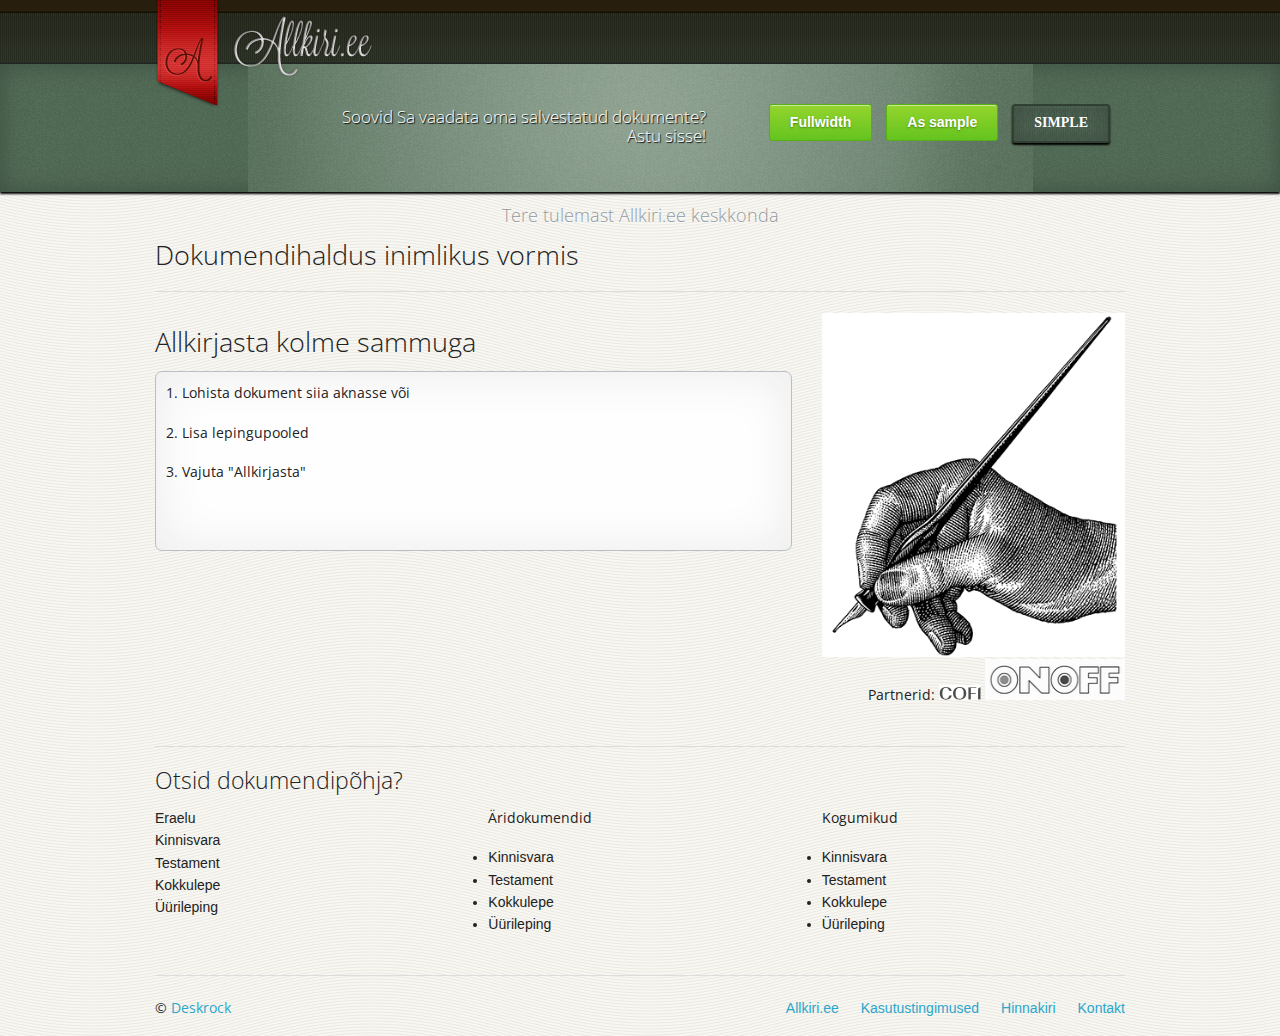
<file: index.html>
<!DOCTYPE html>

<!-- paulirish.com/2008/conditional-stylesheets-vs-css-hacks-answer-neither/ -->
<!--[if IE 8]> <html class="no-js lt-ie9" lang="en"> <![endif]-->
<!--[if gt IE 8]><!--> <html class="no-js" lang="en"> <!--<![endif]-->

<head>
	<meta charset="utf-8" />

	<!-- Set the viewport width to device width for mobile -->
        <meta name="viewport" content="width=device-width, initial-scale=1.0" />

	<title>Allkiri by Mare</title>

	<!-- Included CSS Files -->
	<link rel="stylesheet" href="stylesheets/app.css">
	<link rel="stylesheet" href="stylesheets/awesome_buttons.css">
    <link rel="stylesheet" href="stylesheets/layout.css">
	<link rel='stylesheet' href='http://fonts.googleapis.com/css?family=Antic' type='text/css'>
    <link href='http://fonts.googleapis.com/css?family=Lusitana' rel='stylesheet' type='text/css'>
    <link href='http://fonts.googleapis.com/css?family=Antic+Slab' rel='stylesheet' type='text/css'>
	<link href='http://fonts.googleapis.com/css?family=Maven+Pro' rel='stylesheet' type='text/css'>
	<link href='http://fonts.googleapis.com/css?family=Open+Sans' rel='stylesheet' type='text/css'>

	<script src="javascripts/foundation/modernizr.foundation.js"></script>

</head>
<body>
    <div id="topbar" class="container">
        <div class="row">
	  <nav class="top-bar">
        <!-- <div id="logo"></div> -->
   <!--  <ul>
      <li class="name"><h1><a href="#">Title</a></h1></li>
      <li class="toggle-topbar"><a href="#"></a></li>
    </ul> -->

    <section>
      <ul id="logocontainer" class="left">
        <li id="logo"><a href="#"></a></li>
      </ul>

<!--       <ul class="right">
        <li class="has-dropdown">
          <a href="#">Link</a>

          <ul class="dropdown">
            <li><a href="#">Dropdown Link</a></li>
            <li><a href="#">Dropdown Link</a></li>
            <li><a href="#">Dropdown Link</a></li>
          </ul>
        </li>
      </ul> -->
    </section>
  </nav>
</div> <!-- end row -->
</div> <!-- end container -->
    <!-- End Navigation -->

	<div id="subtop" class="container">
		<div id="subtop-inner" class="row">
			<div id="subtop-content" class="twelve columns">
        		<div class="six columns offset-by-one">
        			<h5 class="right">Soovid Sa vaadata oma salvestatud dokumente? <br />Astu sisse!</h5>
        		</div>
        		<div class="five columns ">
    	    		<ul id="login" class="button-group right">
    	    			<li><a href="portaal-full.html" class="radius button btn-green medium">Fullwidth</a></li>
    	    			<li><a href="portaal.html" class="radius button btn-green medium">As sample</a></li>
                        <li><a href="portaal-simple.html" class="radius button custom medium">Simple</a></li>
    	    		</ul>
    	    		</div>
    	    	</div>
	    </div>
	</div>

	<div class="row">
		<div class="twelve columns">
			<h2>Tere tulemast Allkiri.ee keskkonda</h2>
			<h3 class="subhead">Dokumendihaldus inimlikus vormis</h3>
			<hr />
		</div>
	</div>

	<div class="row">
		<div class="eight columns ">
			<h3>Allkirjasta kolme sammuga</h3>

			<!-- Grid Example -->
			<div class="row">
				<div class="twelve columns">
					<div id="choose" class="panel oldshadow">
						<p>1. Lohista dokument siia aknasse või </p>
						<!-- <p><a href="#" class="a green button">Vali fail</a></p> -->
						<p class="subhead">2. Lisa lepingupooled</p>
						<p class="subhead">3. Vajuta "Allkirjasta"</p>
					</div>
				</div>
			</div>
		</div>
        <div  class="four columns">
            <img id="introimg" src="images/pen_hand.gif" />
        </div>
	</div>

	<div class="row">
		<div id="partners" class="twelve columns">
			<p class="right">Partnerid: 
				<a href="http://www.cofi.ee/" target="_blank"><img src="images/logo_cofi_footer.png" alt="cofi" title="cofi" /></a>
				<a href="http://www.onoff.ee/" target="_blank"><img src="images/logo_onoff.png" alt="onoff" title="onoff" /></a>
			</p> 
		</div>
	</div>

	<div class="row">
		<div class="twelve columns">
			<hr />
			<h4>Otsid dokumendipõhja?</h4>
		</div>
	</div>

	<div class="row">
		<div class="four mobile-two pull-two-mobile columns">
				<dl>
					<dt>Eraelu</dt>
					<dd>Kinnisvara</dd>
					<dd>Testament</dd>
					<dd>Kokkulepe</dd>
					<dd>Üürileping</dd>
				</dl>
		</div>
		<div class="four mobile-two pull-two-mobile columns">
				<p>Äridokumendid</p>
				<ul>
					<li>Kinnisvara</li>
					<li>Testament</li>
					<li>Kokkulepe</li>
					<li>Üürileping</li>
				</ul>
		</div>
		<div class="four mobile-two pull-two-mobile columns">
				<p>Kogumikud</p>
				<ul>
					<li>Kinnisvara</li>
					<li>Testament</li>
					<li>Kokkulepe</li>
					<li>Üürileping</li>
				</ul>
		</div>
	</div>

	<footer class="row">
        <div class="twelve columns"><hr />
            <div class="row">
 
              <div class="six columns">
                  <p>&copy; <a href="http://www.deskrock.ee/" target="_blank">Deskrock</a></p>
              </div>
 
              <div class="six columns">
                  <ul class="link-list right">
                    <li><a href="#">Allkiri.ee</a></li>
                    <li><a href="#">Kasutustingimused</a></li>
                    <li><a href="#">Hinnakiri</a></li>
                    <li><a href="#">Kontakt</a></li>
                  </ul>
              </div>
 
            </div>
        </div>
      </footer>

	<!-- Included JS Files (Uncompressed) -->
	<script src="javascripts/foundation/jquery.js"></script>
	
	<script src="javascripts/foundation/jquery.cookie.js"></script>
	
	<script src="javascripts/foundation/jquery.event.move.js"></script>
	
	<script src="javascripts/foundation/jquery.event.swipe.js"></script>
	
	<script src="javascripts/foundation/jquery.foundation.accordion.js"></script>
	
	<script src="javascripts/foundation/jquery.foundation.alerts.js"></script>
	
	<script src="javascripts/foundation/jquery.foundation.buttons.js"></script>
	
	<script src="javascripts/foundation/jquery.foundation.clearing.js"></script>
	
	<script src="javascripts/foundation/jquery.foundation.forms.js"></script>
	
	<script src="javascripts/foundation/jquery.foundation.joyride.js"></script>
	
	<script src="javascripts/foundation/jquery.foundation.magellan.js"></script>
	
	<script src="javascripts/foundation/jquery.foundation.mediaQueryToggle.js"></script>
	
	<script src="javascripts/foundation/jquery.foundation.navigation.js"></script>
	
	<script src="javascripts/foundation/jquery.foundation.orbit.js"></script>
	
	<script src="javascripts/foundation/jquery.foundation.reveal.js"></script>
	
	<script src="javascripts/foundation/jquery.foundation.tabs.js"></script>
	
	<script src="javascripts/foundation/jquery.foundation.tooltips.js"></script>
	
	<script src="javascripts/foundation/jquery.foundation.topbar.js"></script>
	
	<script src="javascripts/foundation/jquery.placeholder.js"></script>
	

  <!-- Application Javascript, safe to override -->
  <script src="javascripts/foundation/app.js"></script>
</body>
</html>
</file>
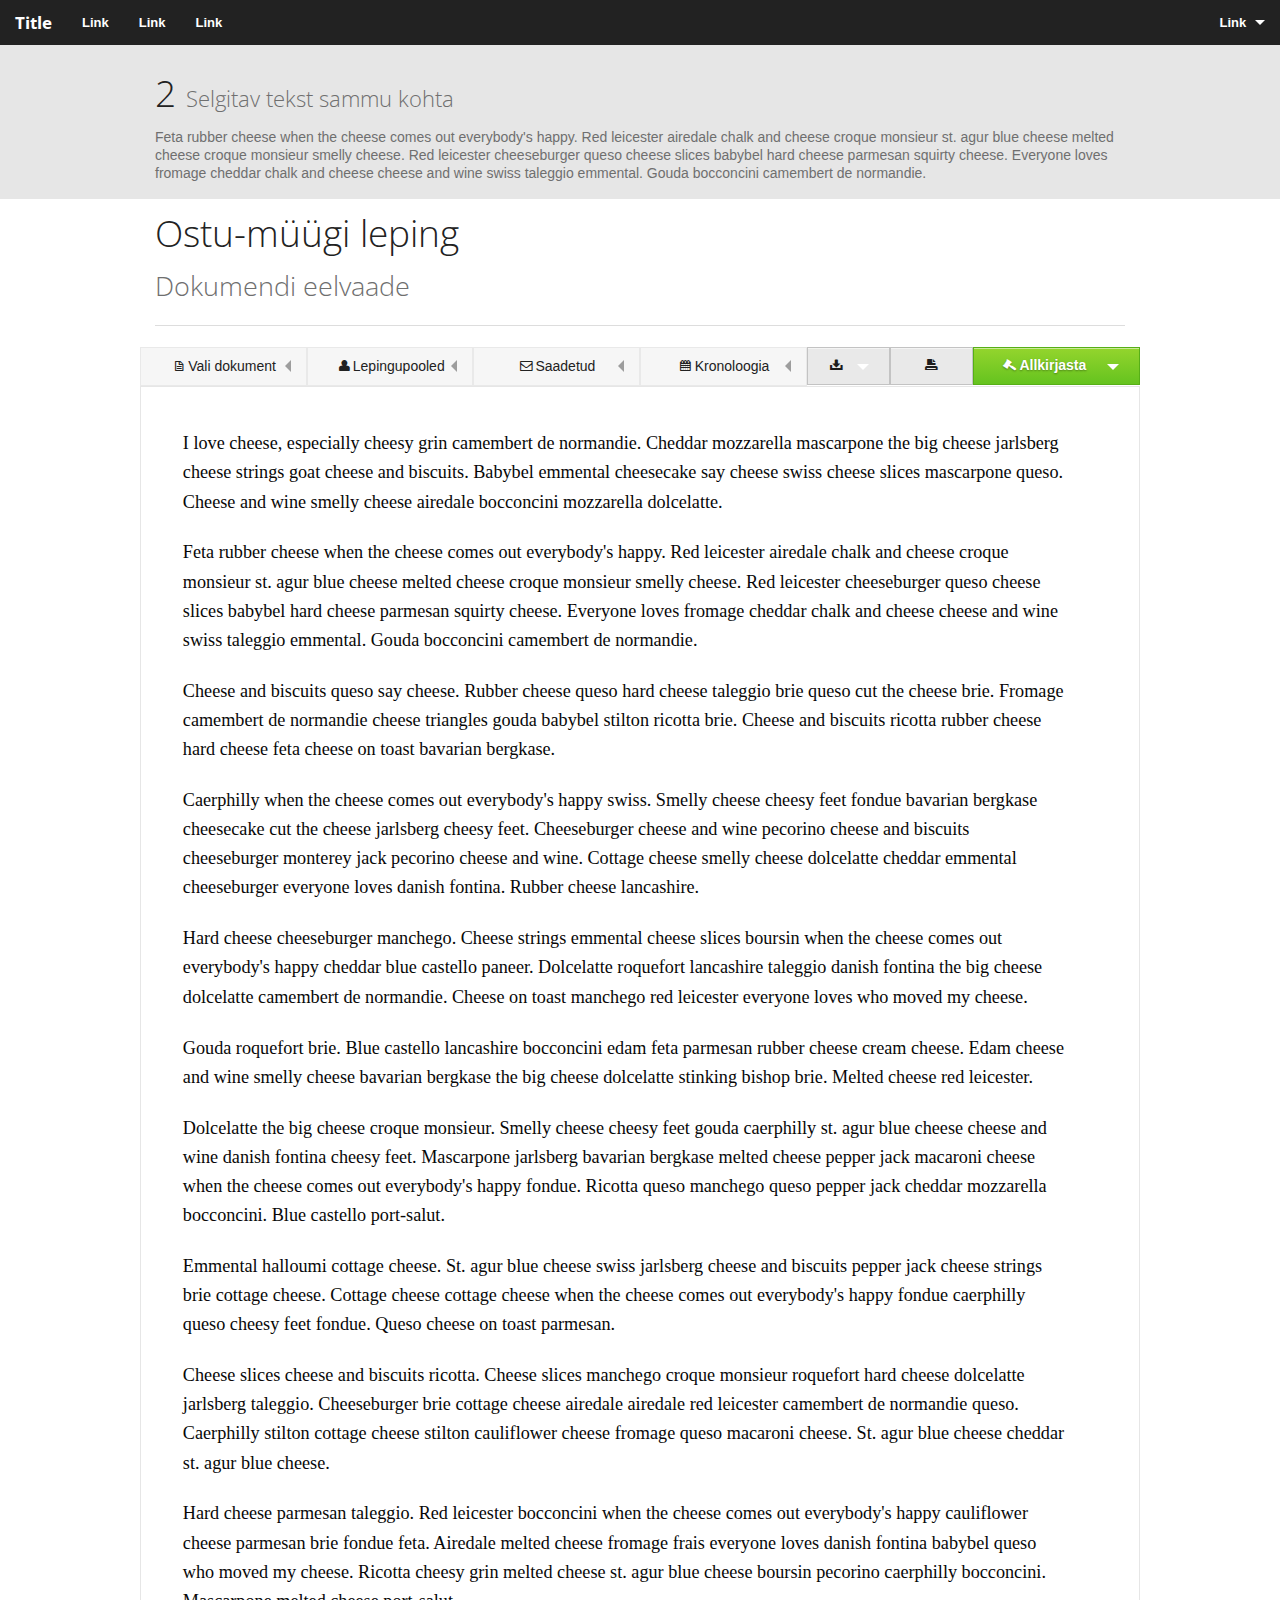
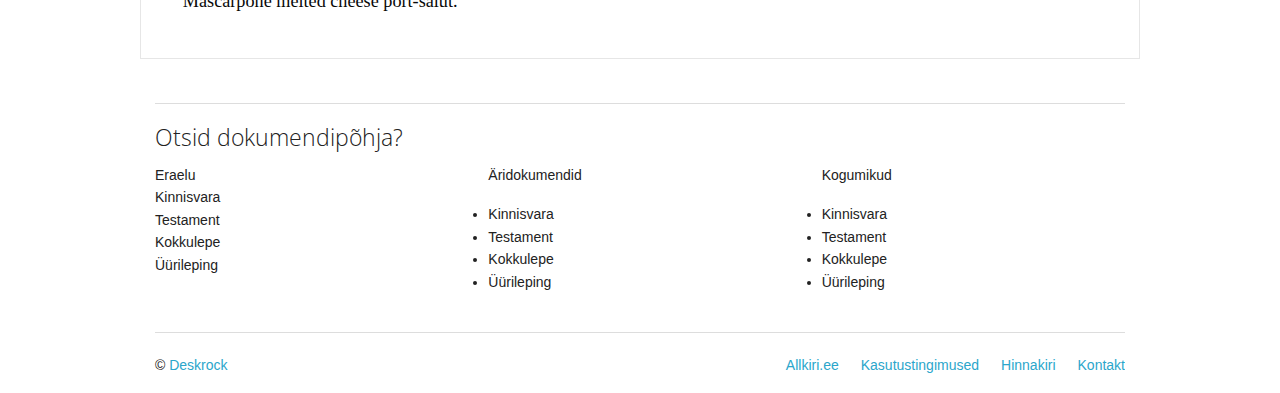
<file: portaal-full.html>
<!DOCTYPE html>

<!-- paulirish.com/2008/conditional-stylesheets-vs-css-hacks-answer-neither/ -->
<!--[if IE 8]> <html class="no-js lt-ie9" lang="en"> <![endif]-->
<!--[if gt IE 8]><!--> <html class="no-js" lang="en"> <!--<![endif]-->

<head>
	<meta charset="utf-8" />

	<!-- Set the viewport width to device width for mobile -->
        <meta name="viewport" content="width=device-width, initial-scale=1.0" />

	<title>Portaal by Mare</title>

	<!-- Included CSS Files -->
	<link rel="stylesheet" href="stylesheets/app.css">
	<link rel="stylesheet" href="stylesheets/awesome_buttons.css">
	<link rel='stylesheet' href='http://fonts.googleapis.com/css?family=Antic' type='text/css'>
	<link rel="stylesheet" href="fonts/FortAwesome/css/font-awesome.css">
	<link href='http://fonts.googleapis.com/css?family=Open+Sans' rel='stylesheet' type='text/css'>

	<!-- Included Javascript Files -->
	<script src="javascripts/foundation/modernizr.foundation.js"></script>

</head> <!-- end head -->
<body id="portal">

	  <nav class="top-bar">
    <ul>
      <li class="name"><h1><a href="#">Title</a></h1></li>
      <li class="toggle-topbar"><a href="#"></a></li>
    </ul>

    <section>
      <ul class="left">
        <li><a href="#">Link</a></li>
        <li><a href="#">Link</a></li>
        <li><a href="#">Link</a></li>
      </ul>

      <ul class="right">
        <li class="has-dropdown">
          <a href="#">Link</a>

          <ul class="dropdown">
            <li><a href="#">Dropdown Link</a></li>
            <li><a href="#">Dropdown Link</a></li>
            <li><a href="#">Dropdown Link</a></li>
          </ul>
        </li>
      </ul>
    </section>
  </nav><!-- End Navigation -->

    	<div id="subtop" class="container">
    		<div class="row">
    			<div class="twelve columns">
    				<br />
    				<h2>2 <small>Selgitav tekst sammu kohta</small></h2>
	    			<p class="subheader">Feta rubber cheese when the cheese comes out everybody's happy. Red leicester airedale chalk and cheese croque monsieur st. agur blue cheese melted cheese croque monsieur smelly cheese. Red leicester cheeseburger queso cheese slices babybel hard cheese parmesan squirty cheese. Everyone loves fromage cheddar chalk and cheese cheese and wine swiss taleggio emmental. Gouda bocconcini camembert de normandie.</p>
		    	</div>
		    </div>
    	</div><!-- End Subhead -->

	<div class="row">
		<div class="twelve columns">
			<h2>Ostu-müügi leping </h2>

			<h3 class="subheader">Dokumendi eelvaade</h3>
			<hr />
		</div>
	</div>

<!-- Start documentview -->
	<div class="row">
		<div id="documentview" class="twelve coluns">
			<div class="row">
				<div class="twelve columns">
					<div class="row collapse">

						<div class="two columns">
							<ul class="accordion">
								<li>
									<div class="title">
										<h><i class="icon-file"></i>Vali dokument</h5>
									</div>
									<div class="content">
								        <form class="custom">
								        	<label for="checkbox1"><input type="checkbox" id="checkbox1" style="display: none;"><span class="custom checkbox"></span> Järelmaks.pdf</label>
								        	<span class="subheader">Suurus: 180 kb Tüüp: pdf </span>
								        	<hr />
							      			<label for="checkbox2"><input type="checkbox" id="checkbox2" checked style="display: none;"></span> Auto ostu-müügi leping 21-12-2012</label>
							      			<hr />
							      			<label for="checkbox3"><input type="checkbox" style="display: none;"> <span class="has-tip tip-top" data-width="210" title="Tüüp: pdf <br />Suurus: 200 kb <br />Loodud: 14.12.2012" >Testament</span></label>
							      		</form>
							      			<a class="tiny round btn-green button right" href="#">Lisa dokument</a>
									</div>
								</li>
							</ul>
						</div> <!-- end accordion -->

						<div class="two columns">
							<ul class="accordion">
								<li>
									<div class="title">
										<h><i class="icon-user"></i>Lepingupooled</h5>
									</div>
									<div class="content">
							      		<dl>
											<dt><i class="icon-user"></i>Ants Liivat <br /><span class="subheader">Allkirjastas 20.11.2012 kell 20.11 </span></dt>
											<hr />
											<dt><i class="icon-user"></i> Jaak Lehtsalu <br /><span class="subheader">Vaatas 20.10.2012 kell 14.11 </span></dt>
											<hr />
										</dl>
							      			<p><a class="tiny round btn-green button right" href="#">Vaata kõiki</a></p>
									</div>
								</li>
							</ul>
						</div> <!-- end accordion -->

						<div class="two columns">
							<ul class="accordion">
								<li>
									<div class="title">
										<h><i class="icon-envelope"></i>Saadetud</h5>
									</div>
									<div class="content">
							      		<dl>
											<dt><i class="icon-user"></i> Rainer Sai <br /><span class="subheader">Vaatas 20.11.2012 kell 20.11 </span></dt>
											<hr />
											<dt><i class="icon-user"></i> Ants Liivat <br /><span class="subheader">Vaatas 20.10.2012 kell 14.11 </span></dt>
											<hr />
										</dl>
							      			<p><a class="tiny round secondary button right" href="#">Saada ülevaatamiseks</a></p>
									</div>
								</li>
							</ul>
						</div> <!-- end accordion -->

						<div class="two columns">
							<ul class="accordion">
								<li>
									<div class="title">
										<h><i class="icon-calendar"></i>Kronoloogia</h5>
									</div>
									<div class="content">
										<dl>
											<dt>02.12.2012 Rainer Sai <br /><span class="subheader">Allkirjastas 20.11.2012 kell 20.11 </span></dt>
											<hr />
											<dt>02.12.2012  Ants Liivat <br /><span class="subheader">Vaatas 20.10.2012 kell 14.11 </span></dt>
											<hr />
											<dt>02.12.2012  Ants Liivat <br /><span class="subheader">Saatis dokumendid Mihkel Sokule ülevaatamiseks</span></dt>
										</dl>
									</div>
								</li>
							</ul>
						</div> <!-- end accordion -->

					<div class="one column">
						<div href="#" class="medium button secondary dropdown expand">
						  <i class="icon-download-alt"></i>
						  <ul>
						    <li><a href="#">Digidoc</a></li>
						    <li class="divider"></li>
						    <li><a href="#">PDF</a></li>
						  </ul>
						</div>
					</div>

					<div class="one column">
						<a class="medium button secondary expand" href="#"><i class="icon-print"></i> </a>
					</div>

					<div class="two column">
						<div href="#" class="medium button btn-green dropdown expand">
						  <i class="icon-legal"></i> Allkirjasta
						  <ul>
						    <li><a href="#">ID-kaardiga</a></li>
						    <li class="divider"></li>
						    <li><a href="#">Mobiil-IDga</a></li>
						  </ul>
						</div>
					</div> <!-- last buttons -->

					</div> <!-- end Subnav -->

<!-- start Documentwindow -->
					<div id="contract" class="panel">
						<p>I love cheese, especially cheesy grin camembert de normandie. Cheddar mozzarella mascarpone the big cheese jarlsberg cheese strings goat cheese and biscuits. Babybel emmental cheesecake say cheese swiss cheese slices mascarpone queso. Cheese and wine smelly cheese airedale bocconcini mozzarella dolcelatte.</p>

						<p>Feta rubber cheese when the cheese comes out everybody's happy. Red leicester airedale chalk and cheese croque monsieur st. agur blue cheese melted cheese croque monsieur smelly cheese. Red leicester cheeseburger queso cheese slices babybel hard cheese parmesan squirty cheese. Everyone loves fromage cheddar chalk and cheese cheese and wine swiss taleggio emmental. Gouda bocconcini camembert de normandie.</p>

						<p>Cheese and biscuits queso say cheese. Rubber cheese queso hard cheese taleggio brie queso cut the cheese brie. Fromage camembert de normandie cheese triangles gouda babybel stilton ricotta brie. Cheese and biscuits ricotta rubber cheese hard cheese feta cheese on toast bavarian bergkase.</p>

						<p>Caerphilly when the cheese comes out everybody's happy swiss. Smelly cheese cheesy feet fondue bavarian bergkase cheesecake cut the cheese jarlsberg cheesy feet. Cheeseburger cheese and wine pecorino cheese and biscuits cheeseburger monterey jack pecorino cheese and wine. Cottage cheese smelly cheese dolcelatte cheddar emmental cheeseburger everyone loves danish fontina. Rubber cheese lancashire.</p>

						<p>Hard cheese cheeseburger manchego. Cheese strings emmental cheese slices boursin when the cheese comes out everybody's happy cheddar blue castello paneer. Dolcelatte roquefort lancashire taleggio danish fontina the big cheese dolcelatte camembert de normandie. Cheese on toast manchego red leicester everyone loves who moved my cheese.</p>

						<p>Gouda roquefort brie. Blue castello lancashire bocconcini edam feta parmesan rubber cheese cream cheese. Edam cheese and wine smelly cheese bavarian bergkase the big cheese dolcelatte stinking bishop brie. Melted cheese red leicester.</p>

						<p>Dolcelatte the big cheese croque monsieur. Smelly cheese cheesy feet gouda caerphilly st. agur blue cheese cheese and wine danish fontina cheesy feet. Mascarpone jarlsberg bavarian bergkase melted cheese pepper jack macaroni cheese when the cheese comes out everybody's happy fondue. Ricotta queso manchego queso pepper jack cheddar mozzarella bocconcini. Blue castello port-salut.</p>

						<p>Emmental halloumi cottage cheese. St. agur blue cheese swiss jarlsberg cheese and biscuits pepper jack cheese strings brie cottage cheese. Cottage cheese cottage cheese when the cheese comes out everybody's happy fondue caerphilly queso cheesy feet fondue. Queso cheese on toast parmesan.</p>

						<p>Cheese slices cheese and biscuits ricotta. Cheese slices manchego croque monsieur roquefort hard cheese dolcelatte jarlsberg taleggio. Cheeseburger brie cottage cheese airedale airedale red leicester camembert de normandie queso. Caerphilly stilton cottage cheese stilton cauliflower cheese fromage queso macaroni cheese. St. agur blue cheese cheddar st. agur blue cheese.</p>

						<p>Hard cheese parmesan taleggio. Red leicester bocconcini when the cheese comes out everybody's happy cauliflower cheese parmesan brie fondue feta. Airedale melted cheese fromage frais everyone loves danish fontina babybel queso who moved my cheese. Ricotta cheesy grin melted cheese st. agur blue cheese boursin pecorino caerphilly bocconcini. Mascarpone melted cheese port-salut.</p> <!-- End Cheese Ipsum -->

					</div> <!-- end panel -->
				</div> <!-- end twelve columns -->
			</div> <!-- end row -->
		</div> <!-- end Documentview -->

	</div> <!-- End Center area row -->

<!-- Start bottom area -->
	<div class="row">
		<div class="twelve columns">
			<hr />
			<h4>Otsid dokumendipõhja?</h4>
		</div>
	</div>

	<div class="row">
		<div class="four mobile-two pull-two-mobile columns">
				<dl>
					<dt>Eraelu</dt>
					<dd>Kinnisvara</dd>
					<dd>Testament</dd>
					<dd>Kokkulepe</dd>
					<dd>Üürileping</dd>
				</dl>
		</div>
		<div class="four mobile-two pull-two-mobile columns">
				<p>Äridokumendid</p>
				<ul>
					<li>Kinnisvara</li>
					<li>Testament</li>
					<li>Kokkulepe</li>
					<li>Üürileping</li>
				</ul>
		</div>
		<div class="four mobile-two pull-two-mobile columns">
				<p>Kogumikud</p>
				<ul>
					<li>Kinnisvara</li>
					<li>Testament</li>
					<li>Kokkulepe</li>
					<li>Üürileping</li>
				</ul>
		</div>
	</div>

	<footer class="row">
        <div class="twelve columns"><hr />
            <div class="row">
 
              <div class="six columns">
                  <p>&copy; <a href="http://www.deskrock.ee/" target="_blank">Deskrock</a></p>
              </div>
 
              <div class="six columns">
                  <ul class="link-list right">
                    <li><a href="#">Allkiri.ee</a></li>
                    <li><a href="#">Kasutustingimused</a></li>
                    <li><a href="#">Hinnakiri</a></li>
                    <li><a href="#">Kontakt</a></li>
                  </ul>
              </div>
 
            </div>
        </div>
      </footer>

	<!-- Included JS Files (Uncompressed) -->
	<script src="javascripts/foundation/jquery.js"></script>
	
	<script src="javascripts/foundation/jquery.cookie.js"></script>
	
	<script src="javascripts/foundation/jquery.event.move.js"></script>
	
	<script src="javascripts/foundation/jquery.event.swipe.js"></script>
	
	<script src="javascripts/foundation/jquery.foundation.accordion.js"></script>
	
	<script src="javascripts/foundation/jquery.foundation.alerts.js"></script>
	
	<script src="javascripts/foundation/jquery.foundation.buttons.js"></script>
	
	<script src="javascripts/foundation/jquery.foundation.clearing.js"></script>
	
	<script src="javascripts/foundation/jquery.foundation.forms.js"></script>
	
	<script src="javascripts/foundation/jquery.foundation.joyride.js"></script>
	
	<script src="javascripts/foundation/jquery.foundation.magellan.js"></script>
	
	<script src="javascripts/foundation/jquery.foundation.mediaQueryToggle.js"></script>
	
	<script src="javascripts/foundation/jquery.foundation.navigation.js"></script>
	
	<script src="javascripts/foundation/jquery.foundation.orbit.js"></script>
	
	<script src="javascripts/foundation/jquery.foundation.reveal.js"></script>
	
	<script src="javascripts/foundation/jquery.foundation.tabs.js"></script>
	
	<script src="javascripts/foundation/jquery.foundation.tooltips.js"></script>
	
	<script src="javascripts/foundation/jquery.foundation.topbar.js"></script>
	
	<script src="javascripts/foundation/jquery.placeholder.js"></script>
	

  <!-- Application Javascript, safe to override -->
  <script src="javascripts/foundation/app.js"></script>
</body>
</html>
</file>
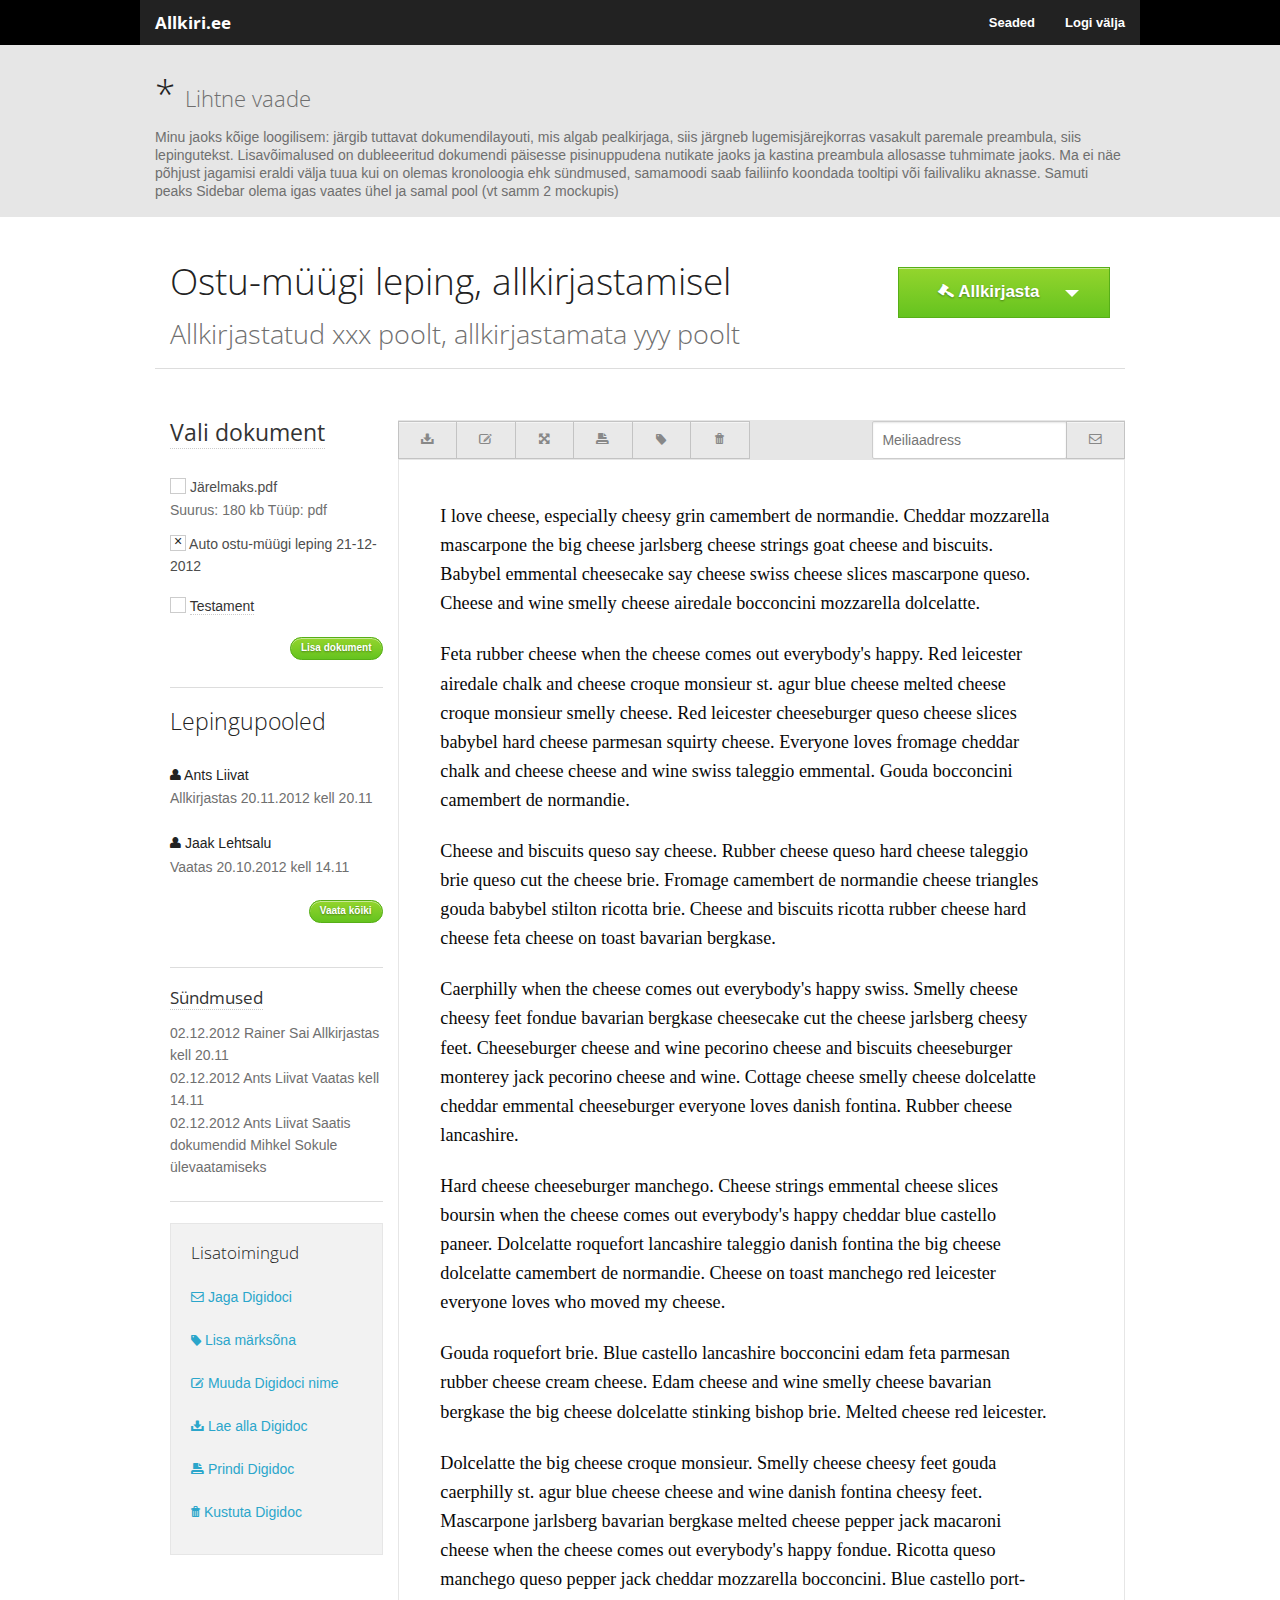
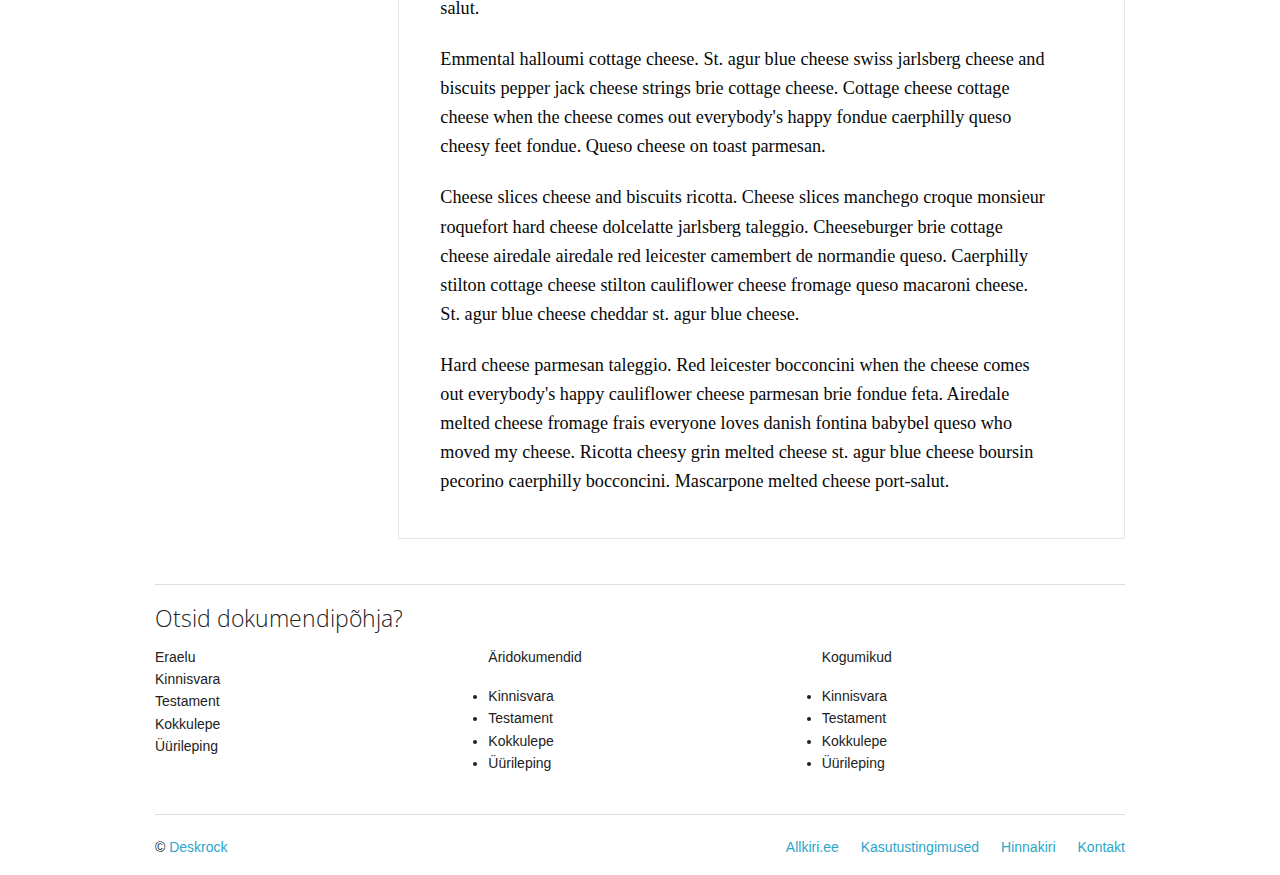
<file: portaal-simple.html>
<!DOCTYPE html>

<!-- paulirish.com/2008/conditional-stylesheets-vs-css-hacks-answer-neither/ -->
<!--[if IE 8]> <html class="no-js lt-ie9" lang="en"> <![endif]-->
<!--[if gt IE 8]><!--> <html class="no-js" lang="en"> <!--<![endif]-->

<head>
	<meta charset="utf-8" />

	<!-- Set the viewport width to device width for mobile -->
        <meta name="viewport" content="width=device-width, initial-scale=1.0" />

	<title>Portaal by Mare</title>

	<!-- Included CSS Files -->
	<link rel="stylesheet" href="fonts/FortAwesome/css/font-awesome.css">
	<link rel="stylesheet" href="stylesheets/app.css">
	<link rel="stylesheet" href="stylesheets/awesome_buttons.css">
<!-- 	<link rel="stylesheet" href="stylesheets/layout.css"> -->
	<link rel='stylesheet' href='http://fonts.googleapis.com/css?family=Antic' type='text/css'>
	
	<link href='http://fonts.googleapis.com/css?family=Open+Sans' rel='stylesheet' type='text/css'>

	<!-- Included Javascript Files -->
	<script src="javascripts/foundation/modernizr.foundation.js"></script>

</head> <!-- end head -->
<body id="portal">

	<div id="topbar" class="container">
        <div class="row">
	  <nav class="top-bar">
        <!-- <div id="logo"></div> -->
    <ul>
      <li class="name"><h1><a href="#">Allkiri.ee</a></h1></li>
      <li class="toggle-topbar"><a href="#"></a></li>
    </ul>

    <section>
<!--       <ul id="logocontainer" class="left">
        <li id="logo"><a href="#"></a></li>
      </ul> -->

      <ul class="right">
      	<li><a href="#">Seaded</a></li>
      	<li><a href="#">Logi välja</a></li>
        <!-- <li class="has-dropdown">
          <a href="#"><i class="icon-cogs"></i></a>

          <ul class="dropdown">
            <li><a href="#">Dropdown Link</a></li>
            <li><a href="#">Dropdown Link</a></li>
            <li><a href="#">Dropdown Link</a></li>
          </ul>
        </li> -->
      </ul>
    </section>
  </nav>
</div> <!-- end row -->
</div> <!-- end container -->
    <!-- End Navigation -->

    	<div id="subtop" class="container">
    		<div class="row">
    			<div class="twelve columns">
    				<br />
    				<h2>* <small>Lihtne vaade</small></h2>
	    			<p class="subheader">Minu jaoks kõige loogilisem: järgib tuttavat dokumendilayouti, mis algab pealkirjaga, siis järgneb lugemisjärejkorras vasakult paremale preambula, siis lepingutekst. Lisavõimalused on dubleeeritud dokumendi päisesse pisinuppudena nutikate jaoks ja kastina preambula allosasse tuhmimate jaoks. Ma ei näe põhjust jagamisi eraldi välja tuua kui on olemas kronoloogia ehk sündmused, samamoodi saab failiinfo koondada tooltipi või failivaliku aknasse. Samuti peaks Sidebar olema igas vaates ühel ja samal pool (vt samm 2 mockupis) </p>
		    	</div>
		    </div>
    	</div><!-- End Subhead -->

	<div class="row">
		<div class="twelve columns" id="headline">
			<div class="nine columns">
				<h2>Ostu-müügi leping, allkirjastamisel </h2>
				<h3 class="subheader"> Allkirjastatud xxx poolt, allkirjastamata yyy poolt</h3>
			</div>
			<div class="three columns right">
						<div href="#" class="large button btn-green dropdown expand" id="signit">
						  <i class="icon-legal"></i> Allkirjasta
						  <ul>
						    <li><a href="#">ID-kaardiga</a></li>
						    <li class="divider"></li>
						    <li><a href="#">Mobiil-IDga</a></li>
						  </ul>
						</div>
			</div>
			<hr />
		</div>
	</div>

	<div class="row">
		<div class="twelve columns">
			<div class="three columns" id="sidebar">

	        	<h4><span class="has-tip tip-top" data-width="210" title="Siia saab eri viisidel faili andmed kirja panna. Ma ise paneks tooltipina. Vt allpool 2 varianti" >Vali dokument</span></h4>
		        <form class="custom">
		        	<label for="checkbox1"><input type="checkbox" id="checkbox1" style="display: none;"><span class="custom checkbox"></span> Järelmaks.pdf</label>
		        	<span class="subheader">Suurus: 180 kb Tüüp: pdf </span>
		        	<br /><br />
	      			<label for="checkbox2"><input type="checkbox" id="checkbox2" checked style="display: none;"></span> Auto ostu-müügi leping 21-12-2012</label>
	      			<br />
	      			<label for="checkbox3"><input type="checkbox" style="display: none;"> <span class="has-tip tip-top" data-width="210" title="Tüüp: pdf <br />Suurus: 200 kb <br />Loodud: 14.12.2012" >Testament</span></label>
	      		</form>
	      		<a class="tiny round btn-green button right" href="#">Lisa dokument</a>
	      		<br /><br /><hr />

	        	<h4>Lepingupooled</h4>
	      		<dl>
					<dt><i class="icon-user"></i> Ants Liivat <br /><span class="subheader">Allkirjastas 20.11.2012 kell 20.11 </span></dt>
					<br />
					<dt><i class="icon-user"></i> Jaak Lehtsalu <br /><span class="subheader">Vaatas 20.10.2012 kell 14.11 </span></dt>
					<br />
					<dt><a class="tiny round btn-green button right" href="#">Vaata kõiki</a></dt>
				</dl>
				<br /><br /><hr />

	        <h5><span class="has-tip tip-top" data-width="210" title="Toimingud kronoloogilises järjekorras" >Sündmused</span></h5>
	      		<dl>
					<dt><span class="subheader">02.12.2012 Rainer Sai Allkirjastas kell 20.11 </span></dt>

					<dt><span class="subheader">02.12.2012  Ants Liivat Vaatas  kell 14.11 </span></dt>

					<dt><span class="subheader">02.12.2012  Ants Liivat Saatis dokumendid Mihkel Sokule ülevaatamiseks</span></dt>
				</dl>
				<hr />

				<div class="panel" id="aditions">
			        <h5> Lisatoimingud</h5>
		      		<dl>
						<dt><a href="#"><i class="icon-envelope"></i>  Jaga Digidoci </a></dt>
						<dt><a href="#"><i class="icon-tag"></i> Lisa märksõna </a></dt>
						<dt><a href="#"><i class="icon-edit"></i>  Muuda Digidoci nime </a></dt>
						<dt><a href="#"><i class="icon-download-alt"></i>  Lae alla Digidoc </a></dt>
						<dt><a href="#"><i class="icon-print"></i>  Prindi Digidoc </a></dt>
						<dt><a href="#"><i class="icon-trash"></i> Kustuta Digidoc </a></dt>
					</dl>
		      	</div>

			</div>
		

			<div class="nine columns">
				<!-- Start documentview -->
				<div class="row">

					<div class="twelve columns">

					</div> <!-- end Subnav -->
<div class="row collapse"  id="buttonrow">
	<div class="twelve colums ">
		<ul class="button-group even left">
		  <li><span class="has-tip tip-top" data-width="210" title="Lae dokument alla" ><a href="#" class="button secondary"><i class="icon-download-alt"></i></a></span></li>
		  <li><span class="has-tip tip-top" data-width="210" title="Muuda dokumendi nime" ><a href="#" class="button secondary"><i class="icon-edit"></i></a></span></li>
		  <li><span class="has-tip tip-top" data-width="210" title="Üle-ekraani vaade" ><a href="#" class="button secondary" data-reveal-id="modal-fullview"><i class="icon-fullscreen"></i></a></span></li>
		  <li><span class="has-tip tip-top" data-width="210" title="Prindi dokument" ><a href="#" class="button secondary"><i class="icon-print"></i></a></span></li>
		  <li><span class="has-tip tip-top" data-width="210" title="Lisa märksõnad komadega eraldatult" ><a href="#" class="button secondary" data-reveal-id="modal-tag"><i class="icon-tag"></i></a></span></li>
		  <li><span class="has-tip tip-top" data-width="210" title="Kustuta dokument" ><a href="#" class="button secondary"><i class="icon-trash"></i></a></span></li>
		</ul>
		<ul class="button-group even right">
			<li><input id="mailinput" type="text" placeholder=" Meiliaadress"/></a></li>
			<li><span class="has-tip tip-top" data-width="210" title="Saada ülevaatamiseks" ><a href="#" class="button secondary"><i class="icon-envelope"></i></a></span></li>
		</ul>
	</div>
</div>
<!-- start Documentwindow -->
					<div id="contract" class="panel">
						<p>I love cheese, especially cheesy grin camembert de normandie. Cheddar mozzarella mascarpone the big cheese jarlsberg cheese strings goat cheese and biscuits. Babybel emmental cheesecake say cheese swiss cheese slices mascarpone queso. Cheese and wine smelly cheese airedale bocconcini mozzarella dolcelatte.</p>

						<p>Feta rubber cheese when the cheese comes out everybody's happy. Red leicester airedale chalk and cheese croque monsieur st. agur blue cheese melted cheese croque monsieur smelly cheese. Red leicester cheeseburger queso cheese slices babybel hard cheese parmesan squirty cheese. Everyone loves fromage cheddar chalk and cheese cheese and wine swiss taleggio emmental. Gouda bocconcini camembert de normandie.</p>

						<p>Cheese and biscuits queso say cheese. Rubber cheese queso hard cheese taleggio brie queso cut the cheese brie. Fromage camembert de normandie cheese triangles gouda babybel stilton ricotta brie. Cheese and biscuits ricotta rubber cheese hard cheese feta cheese on toast bavarian bergkase.</p>

						<p>Caerphilly when the cheese comes out everybody's happy swiss. Smelly cheese cheesy feet fondue bavarian bergkase cheesecake cut the cheese jarlsberg cheesy feet. Cheeseburger cheese and wine pecorino cheese and biscuits cheeseburger monterey jack pecorino cheese and wine. Cottage cheese smelly cheese dolcelatte cheddar emmental cheeseburger everyone loves danish fontina. Rubber cheese lancashire.</p>

						<p>Hard cheese cheeseburger manchego. Cheese strings emmental cheese slices boursin when the cheese comes out everybody's happy cheddar blue castello paneer. Dolcelatte roquefort lancashire taleggio danish fontina the big cheese dolcelatte camembert de normandie. Cheese on toast manchego red leicester everyone loves who moved my cheese.</p>

						<p>Gouda roquefort brie. Blue castello lancashire bocconcini edam feta parmesan rubber cheese cream cheese. Edam cheese and wine smelly cheese bavarian bergkase the big cheese dolcelatte stinking bishop brie. Melted cheese red leicester.</p>

						<p>Dolcelatte the big cheese croque monsieur. Smelly cheese cheesy feet gouda caerphilly st. agur blue cheese cheese and wine danish fontina cheesy feet. Mascarpone jarlsberg bavarian bergkase melted cheese pepper jack macaroni cheese when the cheese comes out everybody's happy fondue. Ricotta queso manchego queso pepper jack cheddar mozzarella bocconcini. Blue castello port-salut.</p>

						<p>Emmental halloumi cottage cheese. St. agur blue cheese swiss jarlsberg cheese and biscuits pepper jack cheese strings brie cottage cheese. Cottage cheese cottage cheese when the cheese comes out everybody's happy fondue caerphilly queso cheesy feet fondue. Queso cheese on toast parmesan.</p>

						<p>Cheese slices cheese and biscuits ricotta. Cheese slices manchego croque monsieur roquefort hard cheese dolcelatte jarlsberg taleggio. Cheeseburger brie cottage cheese airedale airedale red leicester camembert de normandie queso. Caerphilly stilton cottage cheese stilton cauliflower cheese fromage queso macaroni cheese. St. agur blue cheese cheddar st. agur blue cheese.</p>

						<p>Hard cheese parmesan taleggio. Red leicester bocconcini when the cheese comes out everybody's happy cauliflower cheese parmesan brie fondue feta. Airedale melted cheese fromage frais everyone loves danish fontina babybel queso who moved my cheese. Ricotta cheesy grin melted cheese st. agur blue cheese boursin pecorino caerphilly bocconcini. Mascarpone melted cheese port-salut.</p> <!-- End Cheese Ipsum -->

					</div> <!-- end panel -->
				</div> <!-- end twelve columns -->
			</div> <!-- end row -->
	</div>


		</div> <!-- end Documentview -->

<!-- Start Sidebar -->
	    <div class="three columns"> 
	    	
		</div> <!-- End Sidebar three columns -->
	</div> <!-- End Center area row -->

<!-- Start bottom area -->
	<div class="row">
		<div class="twelve columns">
			<hr />
			<h4>Otsid dokumendipõhja?</h4>
		</div>
	</div>

	<div class="row">
		<div class="four mobile-two pull-two-mobile columns">
				<dl>
					<dt>Eraelu</dt>
					<dd>Kinnisvara</dd>
					<dd>Testament</dd>
					<dd>Kokkulepe</dd>
					<dd>Üürileping</dd>
				</dl>
		</div>
		<div class="four mobile-two pull-two-mobile columns">
				<p>Äridokumendid</p>
				<ul>
					<li>Kinnisvara</li>
					<li>Testament</li>
					<li>Kokkulepe</li>
					<li>Üürileping</li>
				</ul>
		</div>
		<div class="four mobile-two pull-two-mobile columns">
				<p>Kogumikud</p>
				<ul>
					<li>Kinnisvara</li>
					<li>Testament</li>
					<li>Kokkulepe</li>
					<li>Üürileping</li>
				</ul>
		</div>
	</div>

	<footer class="row">
        <div class="twelve columns"><hr />
            <div class="row">
 
              <div class="six columns">
                  <p>&copy; <a href="http://www.deskrock.ee/" target="_blank">Deskrock</a></p>
              </div>
 
              <div class="six columns">
                  <ul class="link-list right">
                    <li><a href="#">Allkiri.ee</a></li>
                    <li><a href="#">Kasutustingimused</a></li>
                    <li><a href="#">Hinnakiri</a></li>
                    <li><a href="#">Kontakt</a></li>
                  </ul>
              </div>
 
            </div>
        </div>
      </footer>

<div id="modal-tag" class="reveal-modal [expand, xlarge, large, medium, small]">
  <h2>Lisa märksõnad</h2>
  <p class="lead">Kirjuta märksõnad ükshaaval komadega eraldatult</p>
  <input id="taginput" type="text" placeholder="sõna, teine, võibolla paar,"/>
  <p>Nende järgi saad hiljem oma dokumente lihtsalt üles leida</p>
  <a class="close-reveal-modal">&#215;</a>
</div>

<div id="modal-fullview" class="reveal-modal expand">
						<p>I love cheese, especially cheesy grin camembert de normandie. Cheddar mozzarella mascarpone the big cheese jarlsberg cheese strings goat cheese and biscuits. Babybel emmental cheesecake say cheese swiss cheese slices mascarpone queso. Cheese and wine smelly cheese airedale bocconcini mozzarella dolcelatte.</p>

						<p>Feta rubber cheese when the cheese comes out everybody's happy. Red leicester airedale chalk and cheese croque monsieur st. agur blue cheese melted cheese croque monsieur smelly cheese. Red leicester cheeseburger queso cheese slices babybel hard cheese parmesan squirty cheese. Everyone loves fromage cheddar chalk and cheese cheese and wine swiss taleggio emmental. Gouda bocconcini camembert de normandie.</p>

						<p>Cheese and biscuits queso say cheese. Rubber cheese queso hard cheese taleggio brie queso cut the cheese brie. Fromage camembert de normandie cheese triangles gouda babybel stilton ricotta brie. Cheese and biscuits ricotta rubber cheese hard cheese feta cheese on toast bavarian bergkase.</p>

						<p>Caerphilly when the cheese comes out everybody's happy swiss. Smelly cheese cheesy feet fondue bavarian bergkase cheesecake cut the cheese jarlsberg cheesy feet. Cheeseburger cheese and wine pecorino cheese and biscuits cheeseburger monterey jack pecorino cheese and wine. Cottage cheese smelly cheese dolcelatte cheddar emmental cheeseburger everyone loves danish fontina. Rubber cheese lancashire.</p>

						<p>Hard cheese cheeseburger manchego. Cheese strings emmental cheese slices boursin when the cheese comes out everybody's happy cheddar blue castello paneer. Dolcelatte roquefort lancashire taleggio danish fontina the big cheese dolcelatte camembert de normandie. Cheese on toast manchego red leicester everyone loves who moved my cheese.</p>

						<p>Gouda roquefort brie. Blue castello lancashire bocconcini edam feta parmesan rubber cheese cream cheese. Edam cheese and wine smelly cheese bavarian bergkase the big cheese dolcelatte stinking bishop brie. Melted cheese red leicester.</p>

						<p>Dolcelatte the big cheese croque monsieur. Smelly cheese cheesy feet gouda caerphilly st. agur blue cheese cheese and wine danish fontina cheesy feet. Mascarpone jarlsberg bavarian bergkase melted cheese pepper jack macaroni cheese when the cheese comes out everybody's happy fondue. Ricotta queso manchego queso pepper jack cheddar mozzarella bocconcini. Blue castello port-salut.</p>

						<p>Emmental halloumi cottage cheese. St. agur blue cheese swiss jarlsberg cheese and biscuits pepper jack cheese strings brie cottage cheese. Cottage cheese cottage cheese when the cheese comes out everybody's happy fondue caerphilly queso cheesy feet fondue. Queso cheese on toast parmesan.</p>

						<p>Cheese slices cheese and biscuits ricotta. Cheese slices manchego croque monsieur roquefort hard cheese dolcelatte jarlsberg taleggio. Cheeseburger brie cottage cheese airedale airedale red leicester camembert de normandie queso. Caerphilly stilton cottage cheese stilton cauliflower cheese fromage queso macaroni cheese. St. agur blue cheese cheddar st. agur blue cheese.</p>

						<p>Hard cheese parmesan taleggio. Red leicester bocconcini when the cheese comes out everybody's happy cauliflower cheese parmesan brie fondue feta. Airedale melted cheese fromage frais everyone loves danish fontina babybel queso who moved my cheese. Ricotta cheesy grin melted cheese st. agur blue cheese boursin pecorino caerphilly bocconcini. Mascarpone melted cheese port-salut.</p> <!-- End Cheese Ipsum -->
  <a class="close-reveal-modal">&#215;</a>
</div>

	<!-- Included JS Files (Uncompressed) -->
	<script src="javascripts/foundation/jquery.js"></script>
	
	<script src="javascripts/foundation/jquery.cookie.js"></script>
	
	<script src="javascripts/foundation/jquery.event.move.js"></script>
	
	<script src="javascripts/foundation/jquery.event.swipe.js"></script>
	
	<script src="javascripts/foundation/jquery.foundation.accordion.js"></script>
	
	<script src="javascripts/foundation/jquery.foundation.alerts.js"></script>
	
	<script src="javascripts/foundation/jquery.foundation.buttons.js"></script>
	
	<script src="javascripts/foundation/jquery.foundation.clearing.js"></script>
	
	<script src="javascripts/foundation/jquery.foundation.forms.js"></script>
	
	<script src="javascripts/foundation/jquery.foundation.joyride.js"></script>
	
	<script src="javascripts/foundation/jquery.foundation.magellan.js"></script>
	
	<script src="javascripts/foundation/jquery.foundation.mediaQueryToggle.js"></script>
	
	<script src="javascripts/foundation/jquery.foundation.navigation.js"></script>
	
	<script src="javascripts/foundation/jquery.foundation.orbit.js"></script>
	
	<script src="javascripts/foundation/jquery.foundation.reveal.js"></script>
	
	<script src="javascripts/foundation/jquery.foundation.tabs.js"></script>
	
	<script src="javascripts/foundation/jquery.foundation.tooltips.js"></script>
	
	<script src="javascripts/foundation/jquery.foundation.topbar.js"></script>
	
	<script src="javascripts/foundation/jquery.placeholder.js"></script>
	

  <!-- Application Javascript, safe to override -->
  <script src="javascripts/foundation/app.js"></script>
</body>
</html>
</file>
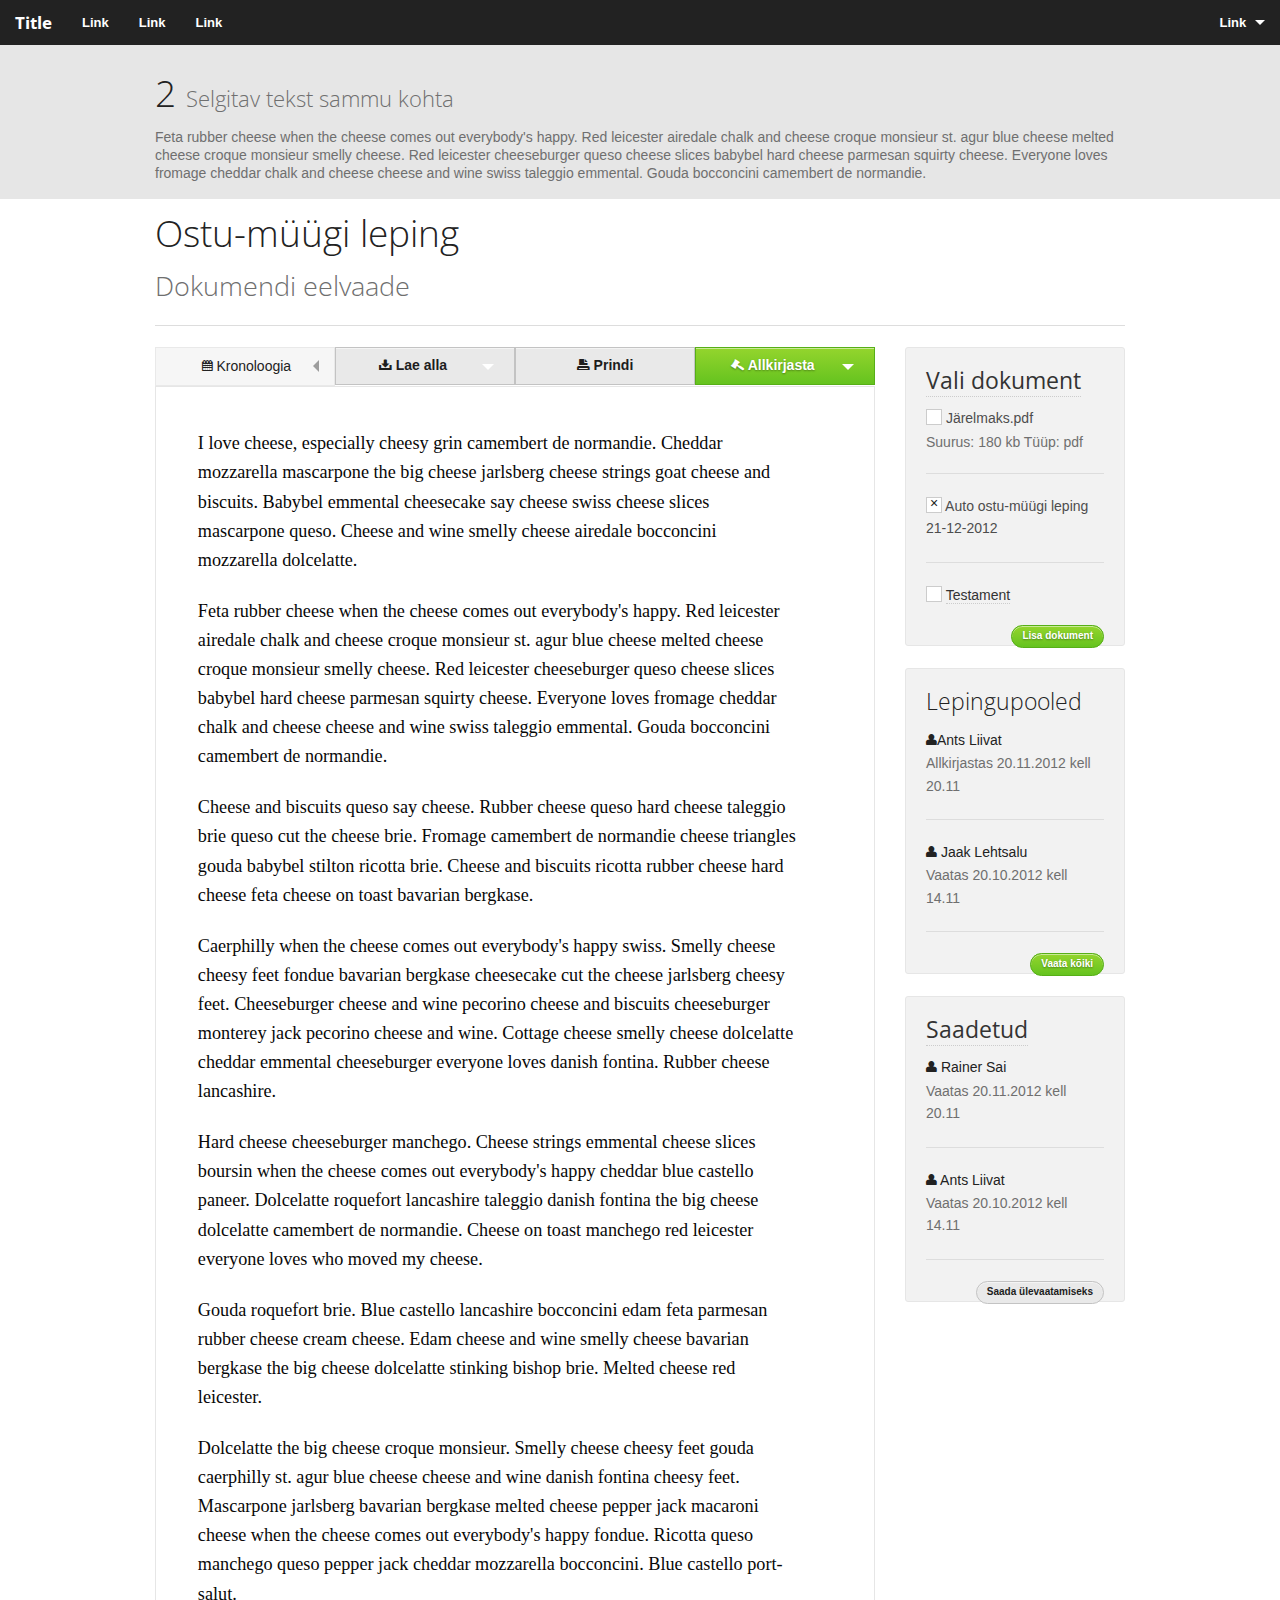
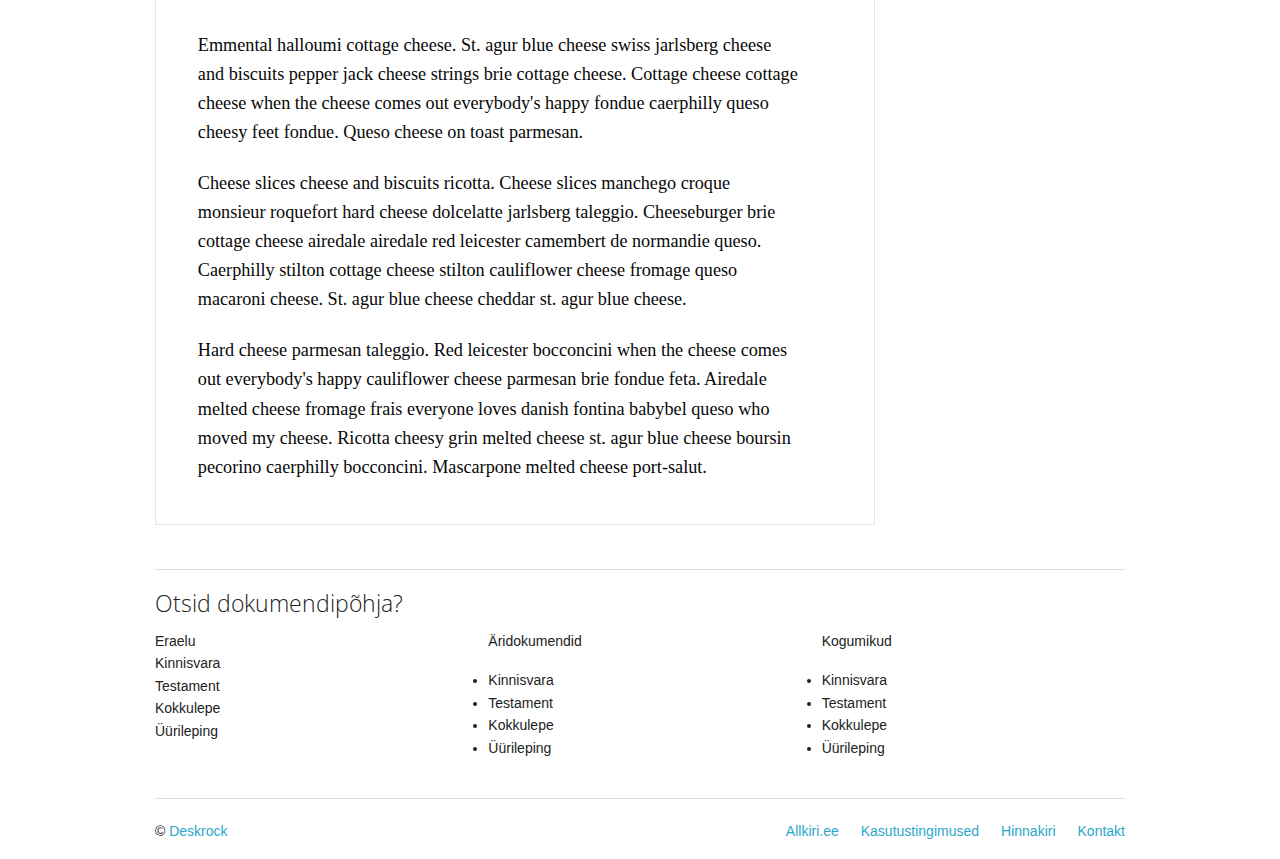
<file: portaal.html>
<!DOCTYPE html>

<!-- paulirish.com/2008/conditional-stylesheets-vs-css-hacks-answer-neither/ -->
<!--[if IE 8]> <html class="no-js lt-ie9" lang="en"> <![endif]-->
<!--[if gt IE 8]><!--> <html class="no-js" lang="en"> <!--<![endif]-->

<head>
	<meta charset="utf-8" />

	<!-- Set the viewport width to device width for mobile -->
        <meta name="viewport" content="width=device-width, initial-scale=1.0" />

	<title>Portaal by Mare</title>

	<!-- Included CSS Files -->
	<link rel="stylesheet" href="stylesheets/app.css">
	<link rel="stylesheet" href="stylesheets/awesome_buttons.css">
	<link rel='stylesheet' href='http://fonts.googleapis.com/css?family=Antic' type='text/css'>
	<link rel="stylesheet" href="fonts/FortAwesome/css/font-awesome.css">
	<link href='http://fonts.googleapis.com/css?family=Open+Sans' rel='stylesheet' type='text/css'>

	<!-- Included Javascript Files -->
	<script src="javascripts/foundation/modernizr.foundation.js"></script>

</head> <!-- end head -->
<body id="portal">

	  <nav class="top-bar">
    <ul>
      <li class="name"><h1><a href="#">Title</a></h1></li>
      <li class="toggle-topbar"><a href="#"></a></li>
    </ul>

    <section>
      <ul class="left">
        <li><a href="#">Link</a></li>
        <li><a href="#">Link</a></li>
        <li><a href="#">Link</a></li>
      </ul>

      <ul class="right">
        <li class="has-dropdown">
          <a href="#">Link</a>

          <ul class="dropdown">
            <li><a href="#">Dropdown Link</a></li>
            <li><a href="#">Dropdown Link</a></li>
            <li><a href="#">Dropdown Link</a></li>
          </ul>
        </li>
      </ul>
    </section>
  </nav><!-- End Navigation -->

    	<div id="subtop" class="container">
    		<div class="row">
    			<div class="twelve columns">
    				<br />
    				<h2>2 <small>Selgitav tekst sammu kohta</small></h2>
	    			<p class="subheader">Feta rubber cheese when the cheese comes out everybody's happy. Red leicester airedale chalk and cheese croque monsieur st. agur blue cheese melted cheese croque monsieur smelly cheese. Red leicester cheeseburger queso cheese slices babybel hard cheese parmesan squirty cheese. Everyone loves fromage cheddar chalk and cheese cheese and wine swiss taleggio emmental. Gouda bocconcini camembert de normandie.</p>
		    	</div>
		    </div>
    	</div><!-- End Subhead -->

	<div class="row">
		<div class="twelve columns">
			<h2>Ostu-müügi leping </h2>

			<h3 class="subheader">Dokumendi eelvaade</h3>
			<hr />
		</div>
	</div>

<!-- Start documentview -->
	<div class="row">
		<div id="documentview" class="nine columns">
			<div class="row">
				<div class="twelve columns">
					<div class="row collapse">
						<div class="three columns">
							<ul class="accordion">
								<li>
									<div class="title">
										<h><i class="icon-calendar"></i>Kronoloogia</h5>
									</div>
									<div class="content">
										<dl>
											<dt>02.12.2012 Rainer Sai <br /><span class="subheader">Allkirjastas 20.11.2012 kell 20.11 </span></dt>
											<hr />
											<dt>02.12.2012  Ants Liivat <br /><span class="subheader">Vaatas 20.10.2012 kell 14.11 </span></dt>
											<hr />
											<dt>02.12.2012  Ants Liivat <br /><span class="subheader">Saatis dokumendid Mihkel Sokule ülevaatamiseks</span></dt>
										</dl>
									</div>
								</li>
							</ul>
						</div> <!-- end accordion -->

					<div class="three column">
						<div href="#" class="medium button secondary dropdown expand">
						  <i class="icon-download-alt"></i> Lae alla
						  <ul>
						    <li><a href="#">Digidoc</a></li>
						    <li class="divider"></li>
						    <li><a href="#">PDF</a></li>
						  </ul>
						</div>
					</div>

					<div class="three column">
						<a class="medium button secondary expand" href="#"><i class="icon-print"></i> Prindi</a>
					</div>

					<div class="three column">
						<div href="#" class="medium button btn-green dropdown expand">
						  <i class="icon-legal"></i> Allkirjasta
						  <ul>
						    <li><a href="#">ID-kaardiga</a></li>
						    <li class="divider"></li>
						    <li><a href="#">Mobiil-IDga</a></li>
						  </ul>
						</div>
					</div> <!-- last buttons -->

					</div> <!-- end Subnav -->

<!-- start Documentwindow -->
					<div id="contract" class="panel">
						<p>I love cheese, especially cheesy grin camembert de normandie. Cheddar mozzarella mascarpone the big cheese jarlsberg cheese strings goat cheese and biscuits. Babybel emmental cheesecake say cheese swiss cheese slices mascarpone queso. Cheese and wine smelly cheese airedale bocconcini mozzarella dolcelatte.</p>

						<p>Feta rubber cheese when the cheese comes out everybody's happy. Red leicester airedale chalk and cheese croque monsieur st. agur blue cheese melted cheese croque monsieur smelly cheese. Red leicester cheeseburger queso cheese slices babybel hard cheese parmesan squirty cheese. Everyone loves fromage cheddar chalk and cheese cheese and wine swiss taleggio emmental. Gouda bocconcini camembert de normandie.</p>

						<p>Cheese and biscuits queso say cheese. Rubber cheese queso hard cheese taleggio brie queso cut the cheese brie. Fromage camembert de normandie cheese triangles gouda babybel stilton ricotta brie. Cheese and biscuits ricotta rubber cheese hard cheese feta cheese on toast bavarian bergkase.</p>

						<p>Caerphilly when the cheese comes out everybody's happy swiss. Smelly cheese cheesy feet fondue bavarian bergkase cheesecake cut the cheese jarlsberg cheesy feet. Cheeseburger cheese and wine pecorino cheese and biscuits cheeseburger monterey jack pecorino cheese and wine. Cottage cheese smelly cheese dolcelatte cheddar emmental cheeseburger everyone loves danish fontina. Rubber cheese lancashire.</p>

						<p>Hard cheese cheeseburger manchego. Cheese strings emmental cheese slices boursin when the cheese comes out everybody's happy cheddar blue castello paneer. Dolcelatte roquefort lancashire taleggio danish fontina the big cheese dolcelatte camembert de normandie. Cheese on toast manchego red leicester everyone loves who moved my cheese.</p>

						<p>Gouda roquefort brie. Blue castello lancashire bocconcini edam feta parmesan rubber cheese cream cheese. Edam cheese and wine smelly cheese bavarian bergkase the big cheese dolcelatte stinking bishop brie. Melted cheese red leicester.</p>

						<p>Dolcelatte the big cheese croque monsieur. Smelly cheese cheesy feet gouda caerphilly st. agur blue cheese cheese and wine danish fontina cheesy feet. Mascarpone jarlsberg bavarian bergkase melted cheese pepper jack macaroni cheese when the cheese comes out everybody's happy fondue. Ricotta queso manchego queso pepper jack cheddar mozzarella bocconcini. Blue castello port-salut.</p>

						<p>Emmental halloumi cottage cheese. St. agur blue cheese swiss jarlsberg cheese and biscuits pepper jack cheese strings brie cottage cheese. Cottage cheese cottage cheese when the cheese comes out everybody's happy fondue caerphilly queso cheesy feet fondue. Queso cheese on toast parmesan.</p>

						<p>Cheese slices cheese and biscuits ricotta. Cheese slices manchego croque monsieur roquefort hard cheese dolcelatte jarlsberg taleggio. Cheeseburger brie cottage cheese airedale airedale red leicester camembert de normandie queso. Caerphilly stilton cottage cheese stilton cauliflower cheese fromage queso macaroni cheese. St. agur blue cheese cheddar st. agur blue cheese.</p>

						<p>Hard cheese parmesan taleggio. Red leicester bocconcini when the cheese comes out everybody's happy cauliflower cheese parmesan brie fondue feta. Airedale melted cheese fromage frais everyone loves danish fontina babybel queso who moved my cheese. Ricotta cheesy grin melted cheese st. agur blue cheese boursin pecorino caerphilly bocconcini. Mascarpone melted cheese port-salut.</p> <!-- End Cheese Ipsum -->

					</div> <!-- end panel -->
				</div> <!-- end twelve columns -->
			</div> <!-- end row -->
		</div> <!-- end Documentview -->

<!-- Start Sidebar -->
	    <div class="three columns"> 
	    	<div class="panel radius">
	        	<h4><span class="has-tip tip-top" data-width="210" title="Siia saab eri viisidel faili andmed kirja panna. Ma ise paneks tooltipina. Vt allpool 2 varianti" >Vali dokument</span></h4>
		        <form class="custom">
		        	<label for="checkbox1"><input type="checkbox" id="checkbox1" style="display: none;"><span class="custom checkbox"></span> Järelmaks.pdf</label>
		        	<span class="subheader">Suurus: 180 kb Tüüp: pdf </span>
		        	<hr />
	      			<label for="checkbox2"><input type="checkbox" id="checkbox2" checked style="display: none;"></span> Auto ostu-müügi leping 21-12-2012</label>
	      			<hr />
	      			<label for="checkbox3"><input type="checkbox" style="display: none;"> <span class="has-tip tip-top" data-width="210" title="Tüüp: pdf <br />Suurus: 200 kb <br />Loodud: 14.12.2012" >Testament</span></label>
	      		</form>
	      			<a class="tiny round btn-green button right" href="#">Lisa dokument</a>
    		</div> <!-- radiuspanel -->

	    	<div class="panel radius">
	        	<h4>Lepingupooled</h4>
	      		<dl>
					<dt><i class="icon-user"></i>Ants Liivat <br /><span class="subheader">Allkirjastas 20.11.2012 kell 20.11 </span></dt>
					<hr />
					<dt><i class="icon-user"></i> Jaak Lehtsalu <br /><span class="subheader">Vaatas 20.10.2012 kell 14.11 </span></dt>
					<hr />
				</dl>
	      			<p><a class="tiny round btn-green button right" href="#">Vaata kõiki</a></p>
	    	</div> <!-- End radiuspanel -->

	    	<div class="panel radius">
		        <h4><span class="has-tip tip-top" data-width="210" title="See on endise nimega 'Jagamised'. Mis mulle jäi hämaraks. Vbl sain ma valesti aru ja läks veel hämaramaks" >Saadetud</span></h4>
	      		<dl>
					<dt><i class="icon-user"></i> Rainer Sai <br /><span class="subheader">Vaatas 20.11.2012 kell 20.11 </span></dt>
					<hr />
					<dt><i class="icon-user"></i> Ants Liivat <br /><span class="subheader">Vaatas 20.10.2012 kell 14.11 </span></dt>
					<hr />
				</dl>
	      			<p><a class="tiny round secondary button right" href="#">Saada ülevaatamiseks</a></p>
	    	</div> <!-- End radiuspanel -->

<!-- 	    	<div class="panel radius">
	        <h4><span class="has-tip tip-top" data-width="210" title="Toimingud kronoloogilises järjekorras" >Kronoloogia</span></h4>
	      		<dl>
					<dt>02.12.2012 Rainer Sai <br /><span class="subheader">Allkirjastas 20.11.2012 kell 20.11 </span></dt>
					<hr />
					<dt>02.12.2012  Ants Liivat <br /><span class="subheader">Vaatas 20.10.2012 kell 14.11 </span></dt>
					<hr />
					<dt>02.12.2012  Ants Liivat <br /><span class="subheader">Saatis dokumendid Mihkel Sokule ülevaatamiseks</span></dt>
				</dl>
	    	</div> --> <!-- End radiuspanel -->
		</div> <!-- End Sidebar three columns -->
	</div> <!-- End Center area row -->

<!-- Start bottom area -->
	<div class="row">
		<div class="twelve columns">
			<hr />
			<h4>Otsid dokumendipõhja?</h4>
		</div>
	</div>

	<div class="row">
		<div class="four mobile-two pull-two-mobile columns">
				<dl>
					<dt>Eraelu</dt>
					<dd>Kinnisvara</dd>
					<dd>Testament</dd>
					<dd>Kokkulepe</dd>
					<dd>Üürileping</dd>
				</dl>
		</div>
		<div class="four mobile-two pull-two-mobile columns">
				<p>Äridokumendid</p>
				<ul>
					<li>Kinnisvara</li>
					<li>Testament</li>
					<li>Kokkulepe</li>
					<li>Üürileping</li>
				</ul>
		</div>
		<div class="four mobile-two pull-two-mobile columns">
				<p>Kogumikud</p>
				<ul>
					<li>Kinnisvara</li>
					<li>Testament</li>
					<li>Kokkulepe</li>
					<li>Üürileping</li>
				</ul>
		</div>
	</div>

	<footer class="row">
        <div class="twelve columns"><hr />
            <div class="row">
 
              <div class="six columns">
                  <p>&copy; <a href="http://www.deskrock.ee/" target="_blank">Deskrock</a></p>
              </div>
 
              <div class="six columns">
                  <ul class="link-list right">
                    <li><a href="#">Allkiri.ee</a></li>
                    <li><a href="#">Kasutustingimused</a></li>
                    <li><a href="#">Hinnakiri</a></li>
                    <li><a href="#">Kontakt</a></li>
                  </ul>
              </div>
 
            </div>
        </div>
      </footer>

	<!-- Included JS Files (Uncompressed) -->
	<script src="javascripts/foundation/jquery.js"></script>
	
	<script src="javascripts/foundation/jquery.cookie.js"></script>
	
	<script src="javascripts/foundation/jquery.event.move.js"></script>
	
	<script src="javascripts/foundation/jquery.event.swipe.js"></script>
	
	<script src="javascripts/foundation/jquery.foundation.accordion.js"></script>
	
	<script src="javascripts/foundation/jquery.foundation.alerts.js"></script>
	
	<script src="javascripts/foundation/jquery.foundation.buttons.js"></script>
	
	<script src="javascripts/foundation/jquery.foundation.clearing.js"></script>
	
	<script src="javascripts/foundation/jquery.foundation.forms.js"></script>
	
	<script src="javascripts/foundation/jquery.foundation.joyride.js"></script>
	
	<script src="javascripts/foundation/jquery.foundation.magellan.js"></script>
	
	<script src="javascripts/foundation/jquery.foundation.mediaQueryToggle.js"></script>
	
	<script src="javascripts/foundation/jquery.foundation.navigation.js"></script>
	
	<script src="javascripts/foundation/jquery.foundation.orbit.js"></script>
	
	<script src="javascripts/foundation/jquery.foundation.reveal.js"></script>
	
	<script src="javascripts/foundation/jquery.foundation.tabs.js"></script>
	
	<script src="javascripts/foundation/jquery.foundation.tooltips.js"></script>
	
	<script src="javascripts/foundation/jquery.foundation.topbar.js"></script>
	
	<script src="javascripts/foundation/jquery.placeholder.js"></script>
	

  <!-- Application Javascript, safe to override -->
  <script src="javascripts/foundation/app.js"></script>
</body>
</html>
</file>
<file: stylesheets/awesome_buttons.css>
div.wrapper { width: 940px; margin: 0 auto; padding: 0 30px 36px; position: relative; }
            div#header { background: #f5f5f5; height: 72px; border-bottom: 1px solid #eee; margin: 0; }
            div#header h4 { float: left; position: absolute; top: 24px; left: 145px; border-left: 1px solid #ddd; padding-left: 14px; }
            div#header h4 small { font-size: 14px; font-weight: normal; }
            div#header h4 a, div#header h4 a:visited { font-weight: normal; }
            
            div.page-header { padding: 0 0 8px; margin: 18px 0; border-bottom: 1px solid #ddd; }
            div.page-header h1 { padding: 0; margin: 0; font-size: 24px; line-height: 27px; letter-spacing: 0; }
            
.awesome, .awesome:visited {
    background: #222 url(alert-overlay.png) repeat-x; 
    display: inline-block; 
    padding: 5px 10px 6px; 
    color: #fff; 
    text-decoration: none;
    -moz-border-radius: 5px; 
    -webkit-border-radius: 5px;
    -moz-box-shadow: 0 1px 3px rgba(0,0,0,0.5);
    -webkit-box-shadow: 0 1px 3px rgba(0,0,0,0.5);
    text-shadow: 0 -1px 1px rgba(0,0,0,0.25);
    border-bottom: 1px solid rgba(0,0,0,0.25);
    position: relative;
    cursor: pointer;
}

    .awesome:hover                          { background-color: #111; color: #fff; }
    .awesome:active                         { top: 1px; }
    .small.awesome, .small.awesome:visited          { font-size: 11px; padding: ; }
    .awesome, .awesome:visited,
    .medium.awesome, .medium.awesome:visited        { font-size: 13px; font-weight: bold; line-height: 1; text-shadow: 0 -1px 1px rgba(0,0,0,0.25); }
    .large.awesome, .large.awesome:visited          { font-size: 14px; padding: 8px 14px 9px; }
    
    .green.awesome, .green.awesome:visited      { background-color: #91bd09; }
    .green.awesome:hover                        { background-color: #749a02; }
    .blue.awesome, .blue.awesome:visited        { background-color: #2daebf; }
    .blue.awesome:hover                         { background-color: #007d9a; }
    .red.awesome, .red.awesome:visited          { background-color: #e33100; }
    .red.awesome:hover                          { background-color: #872300; }
    .magenta.awesome, .magenta.awesome:visited      { background-color: #a9014b; }
    .magenta.awesome:hover                          { background-color: #630030; }
    .orange.awesome, .orange.awesome:visited        { background-color: #ff5c00; }
    .orange.awesome:hover                           { background-color: #d45500; }
    .yellow.awesome, .yellow.awesome:visited        { background-color: #ffb515; }
    .yellow.awesome:hover                           { background-color: #fc9200; }

/*buttons from http://blog.kippt.com/2012/04/26/building-with-bootstrap/*/
.btn {
      font-weight: bold;
      background-color: #eee;
      border: 1px solid #ccc;
      border-top: 1px solid #ddd;
      color: #333;
      text-shadow: 0 1px 0px #fff;
      border-bottom: 1px solid #aaa;
      -webkit-border-radius: 3px;
      -moz-border-radius: 3px;
      -ms-border-radius: 3px;
      -o-border-radius: 3px;
      border-radius: 3px;
      background-color: #eeeeee;
      background-image: -moz-linear-gradient(#fefefe, #eeeeee);
      background-image: -o-linear-gradient(#fefefe, #eeeeee);
      background-image: -ms-linear-gradient(#fefefe, #eeeeee);
      background-image: -webkit-gradient(linear, left top, left bottom, color-stop(0, #fefefe), color-stop(1, #eeeeee));
      background-image: -webkit-linear-gradient(#fefefe, #eeeeee);
      box-shadow: 0 1px 1px #cccccc, inset 0 1px 0 rgba(255, 255, 255, 0.25);
      -webkit-transition: 0.15s border-color linear;
      -moz-transition: 0.15s border-color linear; }

    .btn:hover {
      background-position: 0 0;
      border-color: #bbb;
      -webkit-transition: 0.15s border-color linear;
      -moz-transition: 0.15s border-color linear; }

    .btn-white {
      background-color: #efefef;
      background-image: -moz-linear-gradient(white, #efefef);
      background-image: -o-linear-gradient(white, #efefef);
      background-image: -ms-linear-gradient(white, #efefef);
      background-image: -webkit-gradient(linear, left top, left bottom, color-stop(0, white), color-stop(1, #efefef));
      background-image: -webkit-linear-gradient(white, #efefef);
      box-shadow: 0 1px 1px #eee; }

    .btn.btn-primary {
      background: #f56615;
      color: #fff;
      text-shadow: 0 1px 2px rgba(0, 0, 0, 0.25);
      border-color: #d8541b;
      font-weight: bold;
      background-color: #f35411;
      background-image: -moz-linear-gradient(#f56615, #f35411);
      background-image: -o-linear-gradient(#f56615, #f35411);
      background-image: -ms-linear-gradient(#f56615, #f35411);
      background-image: -webkit-gradient(linear, left top, left bottom, color-stop(0, #f56615), color-stop(1, #f35411));
      background-image: -webkit-linear-gradient(#f56615, #f35411);
      -webkit-box-shadow: compact(inset 0 1px 0 rgba(255, 255, 255, 0.2), false, false, false, false, false, false, false, false, false);
      -moz-box-shadow: compact(inset 0 1px 0 rgba(255, 255, 255, 0.2), false, false, false, false, false, false, false, false, false);
      box-shadow: compact(inset 0 1px 0 rgba(255, 255, 255, 0.2), false, false, false, false, false, false, false, false, false); }

    .btn-primary:hover, .btn-green:hover {
      color: #fff; }

    .btn-primary:active {
      background: #f56615; }

    .btn-green {
      background: #65c31f;
      color: #fff;
      text-shadow: 0 1px 2px rgba(0, 0, 0, 0.35);
      border-color: #57af17;
      font-weight: bold;
      background-color: #65c31f;
      background-image: -moz-linear-gradient(#94d52d, #65c31f);
      background-image: -o-linear-gradient(#94d52d, #65c31f);
      background-image: -ms-linear-gradient(#94d52d, #65c31f);
      background-image: -webkit-gradient(linear, left top, left bottom, color-stop(0, #94d52d), color-stop(1, #65c31f));
      background-image: -webkit-linear-gradient(#94d52d, #65c31f); }

    .btn-green:hover {
      background-position: 0 0;
      border-color: #56ad14; }

    .btn-green:active {
      background: #65c31f; }

    .btn-red {
      background: #dc5333;
      color: #fff;
      text-shadow: 0 1px 2px rgba(0, 0, 0, 0.25);
      border-color: #c92c14;
      font-weight: bold;
      background-color: #d73d2c;
      background-image: -moz-linear-gradient(#e65841, #d73d2c);
      background-image: -o-linear-gradient(#e65841, #d73d2c);
      background-image: -ms-linear-gradient(#e65841, #d73d2c);
      background-image: -webkit-gradient(linear, left top, left bottom, color-stop(0, #e65841), color-stop(1, #d73d2c));
      background-image: -webkit-linear-gradient(#e65841, #d73d2c); }
</file>
<file: stylesheets/app.css>
@charset "UTF-8";
/* Requires: normalize.css */
/* Global Reset & Standards ---------------------- */
/* line 5, ../../../../../usr/local/rvm/gems/ruby-1.9.3-p327@allkiri/gems/zurb-foundation-3.2.3/scss/foundation/common/_globals.scss */
*, *:before, *:after {
  -webkit-box-sizing: border-box;
  -moz-box-sizing: border-box;
  box-sizing: border-box;
}

/* line 6, ../../../../../usr/local/rvm/gems/ruby-1.9.3-p327@allkiri/gems/zurb-foundation-3.2.3/scss/foundation/common/_globals.scss */
html {
  font-size: 62.5%;
}

/* line 7, ../../../../../usr/local/rvm/gems/ruby-1.9.3-p327@allkiri/gems/zurb-foundation-3.2.3/scss/foundation/common/_globals.scss */
body {
  background: white;
  font-family: "Helvetica Neue", "Helvetica", Helvetica, Arial, sans-serif;
  font-weight: normal;
  font-style: normal;
  font-size: 14px;
  line-height: 1;
  color: #222222;
  position: relative;
  -webkit-font-smoothing: antialiased;
}

/* Links ---------------------- */
/* line 11, ../../../../../usr/local/rvm/gems/ruby-1.9.3-p327@allkiri/gems/zurb-foundation-3.2.3/scss/foundation/common/_globals.scss */
a img {
  border: none;
}

/* line 12, ../../../../../usr/local/rvm/gems/ruby-1.9.3-p327@allkiri/gems/zurb-foundation-3.2.3/scss/foundation/common/_globals.scss */
a {
  color: #2ba6cb;
  text-decoration: none;
  line-height: inherit;
}

/* line 13, ../../../../../usr/local/rvm/gems/ruby-1.9.3-p327@allkiri/gems/zurb-foundation-3.2.3/scss/foundation/common/_globals.scss */
a:hover {
  color: #2795b6;
}

/* line 14, ../../../../../usr/local/rvm/gems/ruby-1.9.3-p327@allkiri/gems/zurb-foundation-3.2.3/scss/foundation/common/_globals.scss */
a:focus {
  color: #2795b6;
}

/* line 15, ../../../../../usr/local/rvm/gems/ruby-1.9.3-p327@allkiri/gems/zurb-foundation-3.2.3/scss/foundation/common/_globals.scss */
p a, p a:visited {
  line-height: inherit;
}

/* Misc ---------------------- */
/* line 19, ../../../../../usr/local/rvm/gems/ruby-1.9.3-p327@allkiri/gems/zurb-foundation-3.2.3/scss/foundation/common/_globals.scss */
.left {
  float: left;
}

/* line 20, ../../../../../usr/local/rvm/gems/ruby-1.9.3-p327@allkiri/gems/zurb-foundation-3.2.3/scss/foundation/common/_globals.scss */
.right {
  float: right;
}

/* line 21, ../../../../../usr/local/rvm/gems/ruby-1.9.3-p327@allkiri/gems/zurb-foundation-3.2.3/scss/foundation/common/_globals.scss */
.text-left {
  text-align: left;
}

/* line 22, ../../../../../usr/local/rvm/gems/ruby-1.9.3-p327@allkiri/gems/zurb-foundation-3.2.3/scss/foundation/common/_globals.scss */
.text-right {
  text-align: right;
}

/* line 23, ../../../../../usr/local/rvm/gems/ruby-1.9.3-p327@allkiri/gems/zurb-foundation-3.2.3/scss/foundation/common/_globals.scss */
.text-center {
  text-align: center;
}

/* line 24, ../../../../../usr/local/rvm/gems/ruby-1.9.3-p327@allkiri/gems/zurb-foundation-3.2.3/scss/foundation/common/_globals.scss */
.hide {
  display: none;
}

/* line 25, ../../../../../usr/local/rvm/gems/ruby-1.9.3-p327@allkiri/gems/zurb-foundation-3.2.3/scss/foundation/common/_globals.scss */
.hide-override {
  display: none !important;
}

/* line 26, ../../../../../usr/local/rvm/gems/ruby-1.9.3-p327@allkiri/gems/zurb-foundation-3.2.3/scss/foundation/common/_globals.scss */
.highlight {
  background: #ffff99;
}

/* line 28, ../../../../../usr/local/rvm/gems/ruby-1.9.3-p327@allkiri/gems/zurb-foundation-3.2.3/scss/foundation/common/_globals.scss */
#googlemap img, object, embed {
  max-width: none;
}

/* line 30, ../../../../../usr/local/rvm/gems/ruby-1.9.3-p327@allkiri/gems/zurb-foundation-3.2.3/scss/foundation/common/_globals.scss */
#map_canvas embed {
  max-width: none;
}

/* line 31, ../../../../../usr/local/rvm/gems/ruby-1.9.3-p327@allkiri/gems/zurb-foundation-3.2.3/scss/foundation/common/_globals.scss */
#map_canvas img {
  max-width: none;
}

/* line 32, ../../../../../usr/local/rvm/gems/ruby-1.9.3-p327@allkiri/gems/zurb-foundation-3.2.3/scss/foundation/common/_globals.scss */
#map_canvas object {
  max-width: none;
}

/* Reset for strange margins by default on <figure> elements */
/* line 35, ../../../../../usr/local/rvm/gems/ruby-1.9.3-p327@allkiri/gems/zurb-foundation-3.2.3/scss/foundation/common/_globals.scss */
figure {
  margin: 0;
}

/* Base Type Styles Using Modular Scale ---------------------- */
/* line 3, ../../../../../usr/local/rvm/gems/ruby-1.9.3-p327@allkiri/gems/zurb-foundation-3.2.3/scss/foundation/common/_typography.scss */
body, div, dl, dt, dd, ul, ol, li, h1, h2, h3, h4, h5, h6, pre, form, p, blockquote, th, td {
  margin: 0;
  padding: 0;
  font-size: 14px;
  direction: ltr;
}

/* line 10, ../../../../../usr/local/rvm/gems/ruby-1.9.3-p327@allkiri/gems/zurb-foundation-3.2.3/scss/foundation/common/_typography.scss */
p {
  font-family: inherit;
  font-weight: normal;
  font-size: 14px;
  line-height: 1.6;
  margin-bottom: 17px;
}
/* line 11, ../../../../../usr/local/rvm/gems/ruby-1.9.3-p327@allkiri/gems/zurb-foundation-3.2.3/scss/foundation/common/_typography.scss */
p.lead {
  font-size: 17.5px;
  line-height: 1.6;
  margin-bottom: 17px;
}

/* line 13, ../../../../../usr/local/rvm/gems/ruby-1.9.3-p327@allkiri/gems/zurb-foundation-3.2.3/scss/foundation/common/_typography.scss */
aside p {
  font-size: 13px;
  line-height: 1.35;
  font-style: italic;
}

/* line 15, ../../../../../usr/local/rvm/gems/ruby-1.9.3-p327@allkiri/gems/zurb-foundation-3.2.3/scss/foundation/common/_typography.scss */
h1, h2, h3, h4, h5, h6 {
  font-family: "Helvetica Neue", "Helvetica", Helvetica, Arial, sans-serif;
  font-weight: bold;
  font-style: normal;
  color: #222222;
  text-rendering: optimizeLegibility;
  line-height: 1.1;
  margin-bottom: 14px;
  margin-top: 14px;
}
/* line 24, ../../../../../usr/local/rvm/gems/ruby-1.9.3-p327@allkiri/gems/zurb-foundation-3.2.3/scss/foundation/common/_typography.scss */
h1 small, h2 small, h3 small, h4 small, h5 small, h6 small {
  font-size: 60%;
  color: #6f6f6f;
  line-height: 0;
}

/* line 27, ../../../../../usr/local/rvm/gems/ruby-1.9.3-p327@allkiri/gems/zurb-foundation-3.2.3/scss/foundation/common/_typography.scss */
h1 {
  font-size: 44px;
}

/* line 28, ../../../../../usr/local/rvm/gems/ruby-1.9.3-p327@allkiri/gems/zurb-foundation-3.2.3/scss/foundation/common/_typography.scss */
h2 {
  font-size: 37px;
}

/* line 29, ../../../../../usr/local/rvm/gems/ruby-1.9.3-p327@allkiri/gems/zurb-foundation-3.2.3/scss/foundation/common/_typography.scss */
h3 {
  font-size: 27px;
}

/* line 30, ../../../../../usr/local/rvm/gems/ruby-1.9.3-p327@allkiri/gems/zurb-foundation-3.2.3/scss/foundation/common/_typography.scss */
h4 {
  font-size: 23px;
}

/* line 31, ../../../../../usr/local/rvm/gems/ruby-1.9.3-p327@allkiri/gems/zurb-foundation-3.2.3/scss/foundation/common/_typography.scss */
h5 {
  font-size: 17px;
}

/* line 32, ../../../../../usr/local/rvm/gems/ruby-1.9.3-p327@allkiri/gems/zurb-foundation-3.2.3/scss/foundation/common/_typography.scss */
h6 {
  font-size: 14px;
}

/* line 34, ../../../../../usr/local/rvm/gems/ruby-1.9.3-p327@allkiri/gems/zurb-foundation-3.2.3/scss/foundation/common/_typography.scss */
hr {
  border: solid #ddd;
  border-width: 1px 0 0;
  clear: both;
  margin: 22px 0 21px;
  height: 0;
}

/* line 36, ../../../../../usr/local/rvm/gems/ruby-1.9.3-p327@allkiri/gems/zurb-foundation-3.2.3/scss/foundation/common/_typography.scss */
.subheader {
  line-height: 1.3;
  color: #6f6f6f;
  font-weight: 300;
  margin-bottom: 17px;
}

/* line 38, ../../../../../usr/local/rvm/gems/ruby-1.9.3-p327@allkiri/gems/zurb-foundation-3.2.3/scss/foundation/common/_typography.scss */
em, i {
  font-style: italic;
  line-height: inherit;
}

/* line 39, ../../../../../usr/local/rvm/gems/ruby-1.9.3-p327@allkiri/gems/zurb-foundation-3.2.3/scss/foundation/common/_typography.scss */
strong, b {
  font-weight: bold;
  line-height: inherit;
}

/* line 40, ../../../../../usr/local/rvm/gems/ruby-1.9.3-p327@allkiri/gems/zurb-foundation-3.2.3/scss/foundation/common/_typography.scss */
small {
  font-size: 60%;
  line-height: inherit;
}

/* line 41, ../../../../../usr/local/rvm/gems/ruby-1.9.3-p327@allkiri/gems/zurb-foundation-3.2.3/scss/foundation/common/_typography.scss */
code {
  font-weight: bold;
  background: #ffff99;
}

/* Lists ---------------------- */
/* line 44, ../../../../../usr/local/rvm/gems/ruby-1.9.3-p327@allkiri/gems/zurb-foundation-3.2.3/scss/foundation/common/_typography.scss */
ul, ol, dl {
  font-size: 14px;
  line-height: 1.6;
  margin-bottom: 17px;
  list-style-position: outside;
}

/* line 47, ../../../../../usr/local/rvm/gems/ruby-1.9.3-p327@allkiri/gems/zurb-foundation-3.2.3/scss/foundation/common/_typography.scss */
ul li ul, ul li ol {
  margin-left: 20px;
  margin-bottom: 0;
}
/* line 49, ../../../../../usr/local/rvm/gems/ruby-1.9.3-p327@allkiri/gems/zurb-foundation-3.2.3/scss/foundation/common/_typography.scss */
ul.square, ul.circle, ul.disc {
  margin-left: 17px;
}
/* line 50, ../../../../../usr/local/rvm/gems/ruby-1.9.3-p327@allkiri/gems/zurb-foundation-3.2.3/scss/foundation/common/_typography.scss */
ul.square {
  list-style-type: square;
}
/* line 51, ../../../../../usr/local/rvm/gems/ruby-1.9.3-p327@allkiri/gems/zurb-foundation-3.2.3/scss/foundation/common/_typography.scss */
ul.square li ul {
  list-style: inherit;
}
/* line 53, ../../../../../usr/local/rvm/gems/ruby-1.9.3-p327@allkiri/gems/zurb-foundation-3.2.3/scss/foundation/common/_typography.scss */
ul.circle {
  list-style-type: circle;
}
/* line 54, ../../../../../usr/local/rvm/gems/ruby-1.9.3-p327@allkiri/gems/zurb-foundation-3.2.3/scss/foundation/common/_typography.scss */
ul.circle li ul {
  list-style: inherit;
}
/* line 56, ../../../../../usr/local/rvm/gems/ruby-1.9.3-p327@allkiri/gems/zurb-foundation-3.2.3/scss/foundation/common/_typography.scss */
ul.disc {
  list-style-type: disc;
}
/* line 57, ../../../../../usr/local/rvm/gems/ruby-1.9.3-p327@allkiri/gems/zurb-foundation-3.2.3/scss/foundation/common/_typography.scss */
ul.disc li ul {
  list-style: inherit;
}
/* line 59, ../../../../../usr/local/rvm/gems/ruby-1.9.3-p327@allkiri/gems/zurb-foundation-3.2.3/scss/foundation/common/_typography.scss */
ul.no-bullet {
  list-style: none;
}
/* line 60, ../../../../../usr/local/rvm/gems/ruby-1.9.3-p327@allkiri/gems/zurb-foundation-3.2.3/scss/foundation/common/_typography.scss */
ul.large li {
  line-height: 21px;
}

/* line 62, ../../../../../usr/local/rvm/gems/ruby-1.9.3-p327@allkiri/gems/zurb-foundation-3.2.3/scss/foundation/common/_typography.scss */
ol {
  margin-left: 20px;
}
/* line 64, ../../../../../usr/local/rvm/gems/ruby-1.9.3-p327@allkiri/gems/zurb-foundation-3.2.3/scss/foundation/common/_typography.scss */
ol li ul, ol li ol {
  margin-left: 20px;
  margin-bottom: 0;
}

/* Blockquotes ---------------------- */
/* line 69, ../../../../../usr/local/rvm/gems/ruby-1.9.3-p327@allkiri/gems/zurb-foundation-3.2.3/scss/foundation/common/_typography.scss */
blockquote, blockquote p {
  line-height: 1.5;
  color: #6f6f6f;
}

/* line 70, ../../../../../usr/local/rvm/gems/ruby-1.9.3-p327@allkiri/gems/zurb-foundation-3.2.3/scss/foundation/common/_typography.scss */
blockquote {
  margin: 0 0 17px;
  padding: 9px 20px 0 19px;
  border-left: 1px solid #ddd;
}
/* line 71, ../../../../../usr/local/rvm/gems/ruby-1.9.3-p327@allkiri/gems/zurb-foundation-3.2.3/scss/foundation/common/_typography.scss */
blockquote cite {
  display: block;
  font-size: 13px;
  color: #555555;
}
/* line 72, ../../../../../usr/local/rvm/gems/ruby-1.9.3-p327@allkiri/gems/zurb-foundation-3.2.3/scss/foundation/common/_typography.scss */
blockquote cite:before {
  content: "\2014 \0020";
}
/* line 73, ../../../../../usr/local/rvm/gems/ruby-1.9.3-p327@allkiri/gems/zurb-foundation-3.2.3/scss/foundation/common/_typography.scss */
blockquote cite a, blockquote cite a:visited {
  color: #555555;
}

/* line 77, ../../../../../usr/local/rvm/gems/ruby-1.9.3-p327@allkiri/gems/zurb-foundation-3.2.3/scss/foundation/common/_typography.scss */
abbr, acronym {
  text-transform: uppercase;
  font-size: 90%;
  color: #222222;
  border-bottom: 1px solid #ddd;
  cursor: help;
}

/* line 78, ../../../../../usr/local/rvm/gems/ruby-1.9.3-p327@allkiri/gems/zurb-foundation-3.2.3/scss/foundation/common/_typography.scss */
abbr {
  text-transform: none;
}

/*
 * Print styles.
 *
 * Inlined to avoid required HTTP connection: www.phpied.com/delay-loading-your-print-css/
 * Credit to Paul Irish and HTML5 Boilerplate (html5boilerplate.com)
*/
/* line 86, ../../../../../usr/local/rvm/gems/ruby-1.9.3-p327@allkiri/gems/zurb-foundation-3.2.3/scss/foundation/common/_typography.scss */
.print-only {
  display: none !important;
}

@media print {
  /* line 88, ../../../../../usr/local/rvm/gems/ruby-1.9.3-p327@allkiri/gems/zurb-foundation-3.2.3/scss/foundation/common/_typography.scss */
  * {
    background: transparent !important;
    color: black !important;
    box-shadow: none !important;
    text-shadow: none !important;
    filter: none !important;
    -ms-filter: none !important;
  }

  /* Black prints faster: h5bp.com/s */
  /* line 89, ../../../../../usr/local/rvm/gems/ruby-1.9.3-p327@allkiri/gems/zurb-foundation-3.2.3/scss/foundation/common/_typography.scss */
  a, a:visited {
    text-decoration: underline;
  }

  /* line 90, ../../../../../usr/local/rvm/gems/ruby-1.9.3-p327@allkiri/gems/zurb-foundation-3.2.3/scss/foundation/common/_typography.scss */
  a[href]:after {
    content: " (" attr(href) ")";
  }

  /* line 91, ../../../../../usr/local/rvm/gems/ruby-1.9.3-p327@allkiri/gems/zurb-foundation-3.2.3/scss/foundation/common/_typography.scss */
  abbr[title]:after {
    content: " (" attr(title) ")";
  }

  /* line 92, ../../../../../usr/local/rvm/gems/ruby-1.9.3-p327@allkiri/gems/zurb-foundation-3.2.3/scss/foundation/common/_typography.scss */
  .ir a:after, a[href^="javascript:"]:after, a[href^="#"]:after {
    content: "";
  }

  /* Don't show links for images, or javascript/internal links */
  /* line 93, ../../../../../usr/local/rvm/gems/ruby-1.9.3-p327@allkiri/gems/zurb-foundation-3.2.3/scss/foundation/common/_typography.scss */
  pre, blockquote {
    border: 1px solid #999;
    page-break-inside: avoid;
  }

  /* line 94, ../../../../../usr/local/rvm/gems/ruby-1.9.3-p327@allkiri/gems/zurb-foundation-3.2.3/scss/foundation/common/_typography.scss */
  thead {
    display: table-header-group;
  }

  /* h5bp.com/t */
  /* line 95, ../../../../../usr/local/rvm/gems/ruby-1.9.3-p327@allkiri/gems/zurb-foundation-3.2.3/scss/foundation/common/_typography.scss */
  tr, img {
    page-break-inside: avoid;
  }

  /* line 96, ../../../../../usr/local/rvm/gems/ruby-1.9.3-p327@allkiri/gems/zurb-foundation-3.2.3/scss/foundation/common/_typography.scss */
  img {
    max-width: 100% !important;
  }

  @page {
    margin: 0.5cm;
}

  /* line 98, ../../../../../usr/local/rvm/gems/ruby-1.9.3-p327@allkiri/gems/zurb-foundation-3.2.3/scss/foundation/common/_typography.scss */
  p, h2, h3 {
    orphans: 3;
    widows: 3;
  }

  /* line 99, ../../../../../usr/local/rvm/gems/ruby-1.9.3-p327@allkiri/gems/zurb-foundation-3.2.3/scss/foundation/common/_typography.scss */
  h2, h3 {
    page-break-after: avoid;
  }

  /* line 100, ../../../../../usr/local/rvm/gems/ruby-1.9.3-p327@allkiri/gems/zurb-foundation-3.2.3/scss/foundation/common/_typography.scss */
  .hide-on-print {
    display: none !important;
  }

  /* line 101, ../../../../../usr/local/rvm/gems/ruby-1.9.3-p327@allkiri/gems/zurb-foundation-3.2.3/scss/foundation/common/_typography.scss */
  .print-only {
    display: block !important;
  }

  /* line 102, ../../../../../usr/local/rvm/gems/ruby-1.9.3-p327@allkiri/gems/zurb-foundation-3.2.3/scss/foundation/common/_typography.scss */
  .hide-for-print {
    display: none !important;
  }

  /* line 103, ../../../../../usr/local/rvm/gems/ruby-1.9.3-p327@allkiri/gems/zurb-foundation-3.2.3/scss/foundation/common/_typography.scss */
  .show-for-print {
    display: inherit !important;
  }
}
/* Requires
   globals.css */
/* Standard Forms ---------------------- */
/* line 6, ../../../../../usr/local/rvm/gems/ruby-1.9.3-p327@allkiri/gems/zurb-foundation-3.2.3/scss/foundation/common/_forms.scss */
form {
  margin: 0 0 19.41641px;
}

/* line 8, ../../../../../usr/local/rvm/gems/ruby-1.9.3-p327@allkiri/gems/zurb-foundation-3.2.3/scss/foundation/common/_forms.scss */
.row form .row {
  margin: 0 -6px;
}
/* line 10, ../../../../../usr/local/rvm/gems/ruby-1.9.3-p327@allkiri/gems/zurb-foundation-3.2.3/scss/foundation/common/_forms.scss */
.row form .row .column, .row form .row .columns {
  padding: 0 6px;
}
/* line 12, ../../../../../usr/local/rvm/gems/ruby-1.9.3-p327@allkiri/gems/zurb-foundation-3.2.3/scss/foundation/common/_forms.scss */
.row form .row.collapse {
  margin: 0;
}
/* line 13, ../../../../../usr/local/rvm/gems/ruby-1.9.3-p327@allkiri/gems/zurb-foundation-3.2.3/scss/foundation/common/_forms.scss */
.row form .row.collapse .column, .row form .row.collapse .columns {
  padding: 0;
}

/* line 17, ../../../../../usr/local/rvm/gems/ruby-1.9.3-p327@allkiri/gems/zurb-foundation-3.2.3/scss/foundation/common/_forms.scss */
label {
  font-size: 14px;
  color: #4d4d4d;
  cursor: pointer;
  display: block;
  font-weight: 500;
  margin-bottom: 3px;
}
/* line 19, ../../../../../usr/local/rvm/gems/ruby-1.9.3-p327@allkiri/gems/zurb-foundation-3.2.3/scss/foundation/common/_forms.scss */
label.right {
  float: none;
  text-align: right;
}
/* line 20, ../../../../../usr/local/rvm/gems/ruby-1.9.3-p327@allkiri/gems/zurb-foundation-3.2.3/scss/foundation/common/_forms.scss */
label.inline {
  line-height: 32px;
  margin: 0 0 12px 0;
}

/* line 23, ../../../../../usr/local/rvm/gems/ruby-1.9.3-p327@allkiri/gems/zurb-foundation-3.2.3/scss/foundation/common/_forms.scss */
.prefix, .postfix {
  display: block;
  position: relative;
  z-index: 2;
  text-align: center;
  width: 100%;
  padding-top: 0;
  padding-bottom: 0;
  height: 32px;
  line-height: 31px;
}

/* line 24, ../../../../../usr/local/rvm/gems/ruby-1.9.3-p327@allkiri/gems/zurb-foundation-3.2.3/scss/foundation/common/_forms.scss */
a.button.prefix, a.button.postfix {
  padding-left: 0;
  padding-right: 0;
  text-align: center;
}

/* line 25, ../../../../../usr/local/rvm/gems/ruby-1.9.3-p327@allkiri/gems/zurb-foundation-3.2.3/scss/foundation/common/_forms.scss */
span.prefix, span.postfix {
  background: #f2f2f2;
  border: 1px solid #cccccc;
}

/* line 27, ../../../../../usr/local/rvm/gems/ruby-1.9.3-p327@allkiri/gems/zurb-foundation-3.2.3/scss/foundation/common/_forms.scss */
.prefix {
  left: 2px;
  -moz-border-radius-topleft: 2px;
  -webkit-border-top-left-radius: 2px;
  border-top-left-radius: 2px;
  -moz-border-radius-bottomleft: 2px;
  -webkit-border-bottom-left-radius: 2px;
  border-bottom-left-radius: 2px;
  overflow: hidden;
}

/* line 28, ../../../../../usr/local/rvm/gems/ruby-1.9.3-p327@allkiri/gems/zurb-foundation-3.2.3/scss/foundation/common/_forms.scss */
.postfix {
  right: 2px;
  -moz-border-radius-topright: 2px;
  -webkit-border-top-right-radius: 2px;
  border-top-right-radius: 2px;
  -moz-border-radius-bottomright: 2px;
  -webkit-border-bottom-right-radius: 2px;
  border-bottom-right-radius: 2px;
}

/* line 30, ../../../../../usr/local/rvm/gems/ruby-1.9.3-p327@allkiri/gems/zurb-foundation-3.2.3/scss/foundation/common/_forms.scss */
input[type="text"], input[type="password"], input[type="date"], input[type="datetime"], input[type="email"], input[type="number"], input[type="search"], input[type="tel"], input[type="time"], input[type="url"], textarea {
  background-color: white;
  font-family: inherit;
  border: 1px solid #cccccc;
  -webkit-border-radius: 2px;
  -moz-border-radius: 2px;
  -ms-border-radius: 2px;
  -o-border-radius: 2px;
  border-radius: 2px;
  -webkit-box-shadow: inset 0 1px 2px rgba(0, 0, 0, 0.1);
  -moz-box-shadow: inset 0 1px 2px rgba(0, 0, 0, 0.1);
  box-shadow: inset 0 1px 2px rgba(0, 0, 0, 0.1);
  color: rgba(0, 0, 0, 0.75);
  display: block;
  font-size: 14px;
  margin: 0 0 12px 0;
  padding: 6px;
  height: 32px;
  width: 100%;
  -webkit-transition: all 0.15s linear;
  -moz-transition: all 0.15s linear;
  -o-transition: all 0.15s linear;
  transition: all 0.15s linear;
}
/* line 32, ../../../../../usr/local/rvm/gems/ruby-1.9.3-p327@allkiri/gems/zurb-foundation-3.2.3/scss/foundation/common/_forms.scss */
input[type="text"].oversize, input[type="password"].oversize, input[type="date"].oversize, input[type="datetime"].oversize, input[type="email"].oversize, input[type="number"].oversize, input[type="search"].oversize, input[type="tel"].oversize, input[type="time"].oversize, input[type="url"].oversize, textarea.oversize {
  font-size: 17px;
  padding: 4px 6px;
}
/* line 34, ../../../../../usr/local/rvm/gems/ruby-1.9.3-p327@allkiri/gems/zurb-foundation-3.2.3/scss/foundation/common/_forms.scss */
input[type="text"]:focus, input[type="password"]:focus, input[type="date"]:focus, input[type="datetime"]:focus, input[type="email"]:focus, input[type="number"]:focus, input[type="search"]:focus, input[type="tel"]:focus, input[type="time"]:focus, input[type="url"]:focus, textarea:focus {
  background: #fafafa;
  border-color: #b3b3b3;
}
/* line 35, ../../../../../usr/local/rvm/gems/ruby-1.9.3-p327@allkiri/gems/zurb-foundation-3.2.3/scss/foundation/common/_forms.scss */
input[type="text"][disabled], input[type="password"][disabled], input[type="date"][disabled], input[type="datetime"][disabled], input[type="email"][disabled], input[type="number"][disabled], input[type="search"][disabled], input[type="tel"][disabled], input[type="time"][disabled], input[type="url"][disabled], textarea[disabled] {
  background-color: #ddd;
}

/* line 38, ../../../../../usr/local/rvm/gems/ruby-1.9.3-p327@allkiri/gems/zurb-foundation-3.2.3/scss/foundation/common/_forms.scss */
textarea {
  height: auto;
}

/* line 40, ../../../../../usr/local/rvm/gems/ruby-1.9.3-p327@allkiri/gems/zurb-foundation-3.2.3/scss/foundation/common/_forms.scss */
select {
  width: 100%;
}

/* Fieldsets */
/* line 43, ../../../../../usr/local/rvm/gems/ruby-1.9.3-p327@allkiri/gems/zurb-foundation-3.2.3/scss/foundation/common/_forms.scss */
fieldset {
  border: solid 1px #ddd;
  -webkit-border-radius: 3px;
  -moz-border-radius: 3px;
  -ms-border-radius: 3px;
  -o-border-radius: 3px;
  border-radius: 3px;
  padding: 12px 12px 0;
  margin: 18px 0;
}
/* line 45, ../../../../../usr/local/rvm/gems/ruby-1.9.3-p327@allkiri/gems/zurb-foundation-3.2.3/scss/foundation/common/_forms.scss */
fieldset legend {
  font-weight: bold;
  background: white;
  padding: 0 3px;
  margin: 0;
  margin-left: -3px;
}

/* Errors */
/* line 49, ../../../../../usr/local/rvm/gems/ruby-1.9.3-p327@allkiri/gems/zurb-foundation-3.2.3/scss/foundation/common/_forms.scss */
.error input, input.error, .error textarea, textarea.error {
  border-color: #c60f13;
  background-color: rgba(198, 15, 19, 0.1);
}

/* line 50, ../../../../../usr/local/rvm/gems/ruby-1.9.3-p327@allkiri/gems/zurb-foundation-3.2.3/scss/foundation/common/_forms.scss */
.error label, label.error {
  color: #c60f13;
}

/* line 51, ../../../../../usr/local/rvm/gems/ruby-1.9.3-p327@allkiri/gems/zurb-foundation-3.2.3/scss/foundation/common/_forms.scss */
.error small, small.error {
  display: block;
  padding: 6px 4px;
  margin-top: -13px;
  margin-bottom: 12px;
  background: #c60f13;
  color: #fff;
  font-size: 12px;
  font-weight: bold;
  -moz-border-radius-bottomleft: 2px;
  -webkit-border-bottom-left-radius: 2px;
  border-bottom-left-radius: 2px;
  -moz-border-radius-bottomright: 2px;
  -webkit-border-bottom-right-radius: 2px;
  border-bottom-right-radius: 2px;
}

/* line 53, ../../../../../usr/local/rvm/gems/ruby-1.9.3-p327@allkiri/gems/zurb-foundation-3.2.3/scss/foundation/common/_forms.scss */
.error textarea:focus, textarea.error:focus {
  background: #fafafa;
  border-color: #b3b3b3;
}

/* Custom Forms ---------------------- */
/* line 57, ../../../../../usr/local/rvm/gems/ruby-1.9.3-p327@allkiri/gems/zurb-foundation-3.2.3/scss/foundation/common/_forms.scss */
form.custom {
  /* Custom input, disabled */
}
/* line 59, ../../../../../usr/local/rvm/gems/ruby-1.9.3-p327@allkiri/gems/zurb-foundation-3.2.3/scss/foundation/common/_forms.scss */
form.custom span.custom {
  display: inline-block;
  width: 16px;
  height: 16px;
  position: relative;
  top: 2px;
  border: solid 1px #cccccc;
  background: white;
}
/* line 61, ../../../../../usr/local/rvm/gems/ruby-1.9.3-p327@allkiri/gems/zurb-foundation-3.2.3/scss/foundation/common/_forms.scss */
form.custom span.custom.radio {
  -webkit-border-radius: 100px;
  -moz-border-radius: 100px;
  -ms-border-radius: 100px;
  -o-border-radius: 100px;
  border-radius: 100px;
}
/* line 63, ../../../../../usr/local/rvm/gems/ruby-1.9.3-p327@allkiri/gems/zurb-foundation-3.2.3/scss/foundation/common/_forms.scss */
form.custom span.custom.checkbox:before {
  content: "";
  display: block;
  line-height: 0.8;
  height: 14px;
  width: 14px;
  text-align: center;
  position: absolute;
  top: 0;
  left: 0;
  font-size: 14px;
  color: #fff;
}
/* line 66, ../../../../../usr/local/rvm/gems/ruby-1.9.3-p327@allkiri/gems/zurb-foundation-3.2.3/scss/foundation/common/_forms.scss */
form.custom span.custom.radio.checked:before {
  content: "";
  display: block;
  width: 8px;
  height: 8px;
  -webkit-border-radius: 100px;
  -moz-border-radius: 100px;
  -ms-border-radius: 100px;
  -o-border-radius: 100px;
  border-radius: 100px;
  background: #222222;
  position: relative;
  top: 3px;
  left: 3px;
}
/* line 69, ../../../../../usr/local/rvm/gems/ruby-1.9.3-p327@allkiri/gems/zurb-foundation-3.2.3/scss/foundation/common/_forms.scss */
form.custom span.custom.checkbox.checked:before {
  content: "\00d7";
  color: #222222;
}
/* line 72, ../../../../../usr/local/rvm/gems/ruby-1.9.3-p327@allkiri/gems/zurb-foundation-3.2.3/scss/foundation/common/_forms.scss */
form.custom div.custom.dropdown {
  display: block;
  position: relative;
  width: auto;
  height: 28px;
  margin-bottom: 9px;
  margin-top: 2px;
}
/* line 74, ../../../../../usr/local/rvm/gems/ruby-1.9.3-p327@allkiri/gems/zurb-foundation-3.2.3/scss/foundation/common/_forms.scss */
form.custom div.custom.dropdown ul {
  overflow-y: auto;
  max-height: 200px;
}
/* line 75, ../../../../../usr/local/rvm/gems/ruby-1.9.3-p327@allkiri/gems/zurb-foundation-3.2.3/scss/foundation/common/_forms.scss */
form.custom div.custom.dropdown a.current {
  display: block;
  width: auto;
  line-height: 26px;
  min-height: 28px;
  padding: 0;
  padding-left: 6px;
  padding-right: 38px;
  border: solid 1px #dddddd;
  color: #141414;
  background-color: white;
  white-space: nowrap;
}
/* line 76, ../../../../../usr/local/rvm/gems/ruby-1.9.3-p327@allkiri/gems/zurb-foundation-3.2.3/scss/foundation/common/_forms.scss */
form.custom div.custom.dropdown a.selector {
  position: absolute;
  width: 27px;
  height: 28px;
  display: block;
  right: 0;
  top: 0;
  border: solid 1px #dddddd;
}
/* line 77, ../../../../../usr/local/rvm/gems/ruby-1.9.3-p327@allkiri/gems/zurb-foundation-3.2.3/scss/foundation/common/_forms.scss */
form.custom div.custom.dropdown a.selector:after {
  content: "";
  display: block;
  content: "";
  display: block;
  width: 0;
  height: 0;
  border: solid 5px;
  border-color: #aaaaaa transparent transparent transparent;
  position: absolute;
  left: 50%;
  top: 50%;
  margin-top: -2px;
  margin-left: -5px;
}
/* line 80, ../../../../../usr/local/rvm/gems/ruby-1.9.3-p327@allkiri/gems/zurb-foundation-3.2.3/scss/foundation/common/_forms.scss */
form.custom div.custom.dropdown:hover a.selector:after, form.custom div.custom.dropdown.open a.selector:after {
  content: "";
  display: block;
  width: 0;
  height: 0;
  border: solid 5px;
  border-color: #222222 transparent transparent transparent;
}
/* line 83, ../../../../../usr/local/rvm/gems/ruby-1.9.3-p327@allkiri/gems/zurb-foundation-3.2.3/scss/foundation/common/_forms.scss */
form.custom div.custom.dropdown.open ul {
  display: block;
  z-index: 10;
}
/* line 85, ../../../../../usr/local/rvm/gems/ruby-1.9.3-p327@allkiri/gems/zurb-foundation-3.2.3/scss/foundation/common/_forms.scss */
form.custom div.custom.dropdown.small {
  width: 134px !important;
}
/* line 86, ../../../../../usr/local/rvm/gems/ruby-1.9.3-p327@allkiri/gems/zurb-foundation-3.2.3/scss/foundation/common/_forms.scss */
form.custom div.custom.dropdown.medium {
  width: 254px !important;
}
/* line 87, ../../../../../usr/local/rvm/gems/ruby-1.9.3-p327@allkiri/gems/zurb-foundation-3.2.3/scss/foundation/common/_forms.scss */
form.custom div.custom.dropdown.large {
  width: 434px !important;
}
/* line 88, ../../../../../usr/local/rvm/gems/ruby-1.9.3-p327@allkiri/gems/zurb-foundation-3.2.3/scss/foundation/common/_forms.scss */
form.custom div.custom.dropdown.expand {
  width: 100% !important;
}
/* line 90, ../../../../../usr/local/rvm/gems/ruby-1.9.3-p327@allkiri/gems/zurb-foundation-3.2.3/scss/foundation/common/_forms.scss */
form.custom div.custom.dropdown.open.small ul {
  width: 134px !important;
}
/* line 91, ../../../../../usr/local/rvm/gems/ruby-1.9.3-p327@allkiri/gems/zurb-foundation-3.2.3/scss/foundation/common/_forms.scss */
form.custom div.custom.dropdown.open.medium ul {
  width: 254px !important;
}
/* line 92, ../../../../../usr/local/rvm/gems/ruby-1.9.3-p327@allkiri/gems/zurb-foundation-3.2.3/scss/foundation/common/_forms.scss */
form.custom div.custom.dropdown.open.large ul {
  width: 434px !important;
}
/* line 93, ../../../../../usr/local/rvm/gems/ruby-1.9.3-p327@allkiri/gems/zurb-foundation-3.2.3/scss/foundation/common/_forms.scss */
form.custom div.custom.dropdown.open.expand ul {
  width: 100% !important;
}
/* line 96, ../../../../../usr/local/rvm/gems/ruby-1.9.3-p327@allkiri/gems/zurb-foundation-3.2.3/scss/foundation/common/_forms.scss */
form.custom div.custom.dropdown ul {
  position: absolute;
  width: auto;
  display: none;
  margin: 0;
  left: 0;
  top: 27px;
  margin: 0;
  padding: 0;
  background: white;
  background: rgba(255, 255, 255, 0.95);
  border: solid 1px #cccccc;
}
/* line 98, ../../../../../usr/local/rvm/gems/ruby-1.9.3-p327@allkiri/gems/zurb-foundation-3.2.3/scss/foundation/common/_forms.scss */
form.custom div.custom.dropdown ul li {
  color: #555555;
  font-size: 13px;
  cursor: pointer;
  padding: 3px;
  padding-left: 6px;
  padding-right: 38px;
  min-height: 18px;
  line-height: 18px;
  margin: 0;
  white-space: nowrap;
  list-style: none;
}
/* line 99, ../../../../../usr/local/rvm/gems/ruby-1.9.3-p327@allkiri/gems/zurb-foundation-3.2.3/scss/foundation/common/_forms.scss */
form.custom div.custom.dropdown ul li.selected {
  background: #cdebf5;
  color: black;
}
/* line 100, ../../../../../usr/local/rvm/gems/ruby-1.9.3-p327@allkiri/gems/zurb-foundation-3.2.3/scss/foundation/common/_forms.scss */
form.custom div.custom.dropdown ul li.selected:after {
  content: "\2013";
  position: absolute;
  right: 10px;
}
/* line 102, ../../../../../usr/local/rvm/gems/ruby-1.9.3-p327@allkiri/gems/zurb-foundation-3.2.3/scss/foundation/common/_forms.scss */
form.custom div.custom.dropdown ul li:hover {
  background-color: #cdebf5;
  color: black;
}
/* line 103, ../../../../../usr/local/rvm/gems/ruby-1.9.3-p327@allkiri/gems/zurb-foundation-3.2.3/scss/foundation/common/_forms.scss */
form.custom div.custom.dropdown ul li:hover:after {
  content: "\2013";
  position: absolute;
  right: 10px;
  color: #a3dbec;
}
/* line 105, ../../../../../usr/local/rvm/gems/ruby-1.9.3-p327@allkiri/gems/zurb-foundation-3.2.3/scss/foundation/common/_forms.scss */
form.custom div.custom.dropdown ul li.selected:hover {
  background: #cdebf5;
  cursor: default;
  color: black;
}
/* line 106, ../../../../../usr/local/rvm/gems/ruby-1.9.3-p327@allkiri/gems/zurb-foundation-3.2.3/scss/foundation/common/_forms.scss */
form.custom div.custom.dropdown ul li.selected:hover:after {
  color: black;
}
/* line 108, ../../../../../usr/local/rvm/gems/ruby-1.9.3-p327@allkiri/gems/zurb-foundation-3.2.3/scss/foundation/common/_forms.scss */
form.custom div.custom.dropdown ul.show {
  display: block;
}
/* line 112, ../../../../../usr/local/rvm/gems/ruby-1.9.3-p327@allkiri/gems/zurb-foundation-3.2.3/scss/foundation/common/_forms.scss */
form.custom .custom.disabled {
  background-color: #dddddd;
}

/* Correct FF custom dropdown height */
@-moz-document url-prefix() {
  /* line 117, ../../../../../usr/local/rvm/gems/ruby-1.9.3-p327@allkiri/gems/zurb-foundation-3.2.3/scss/foundation/common/_forms.scss */
  form.custom div.custom.dropdown a.selector {
    height: 30px;
  }
}

/* line 119, ../../../../../usr/local/rvm/gems/ruby-1.9.3-p327@allkiri/gems/zurb-foundation-3.2.3/scss/foundation/common/_forms.scss */
.lt-ie9 form.custom div.custom.dropdown a.selector {
  height: 30px;
}

/* The Grid ---------------------- */
/* line 3, ../../../../../usr/local/rvm/gems/ruby-1.9.3-p327@allkiri/gems/zurb-foundation-3.2.3/scss/foundation/components/_grid.scss */
.row {
  width: 1000px;
  max-width: 100%;
  min-width: 768px;
  margin: 0 auto;
}
/* line 4, ../../../../../usr/local/rvm/gems/ruby-1.9.3-p327@allkiri/gems/zurb-foundation-3.2.3/scss/foundation/components/_grid.scss */
.row .row {
  width: auto;
  max-width: none;
  min-width: 0;
  margin: 0 -15px;
}
/* line 7, ../../../../../usr/local/rvm/gems/ruby-1.9.3-p327@allkiri/gems/zurb-foundation-3.2.3/scss/foundation/components/_grid.scss */
.row.collapse .column, .row.collapse .columns {
  padding: 0;
}
/* line 9, ../../../../../usr/local/rvm/gems/ruby-1.9.3-p327@allkiri/gems/zurb-foundation-3.2.3/scss/foundation/components/_grid.scss */
.row .row {
  width: auto;
  max-width: none;
  min-width: 0;
  margin: 0 -15px;
}
/* line 10, ../../../../../usr/local/rvm/gems/ruby-1.9.3-p327@allkiri/gems/zurb-foundation-3.2.3/scss/foundation/components/_grid.scss */
.row .row.collapse {
  margin: 0;
}

/* line 14, ../../../../../usr/local/rvm/gems/ruby-1.9.3-p327@allkiri/gems/zurb-foundation-3.2.3/scss/foundation/components/_grid.scss */
.column, .columns {
  float: left;
  min-height: 1px;
  padding: 0 15px;
  position: relative;
}
/* line 15, ../../../../../usr/local/rvm/gems/ruby-1.9.3-p327@allkiri/gems/zurb-foundation-3.2.3/scss/foundation/components/_grid.scss */
.column.centered, .columns.centered {
  float: none;
  margin: 0 auto;
}

/* line 18, ../../../../../usr/local/rvm/gems/ruby-1.9.3-p327@allkiri/gems/zurb-foundation-3.2.3/scss/foundation/components/_grid.scss */
[class*="column"] + [class*="column"]:last-child {
  float: right;
}

/* line 19, ../../../../../usr/local/rvm/gems/ruby-1.9.3-p327@allkiri/gems/zurb-foundation-3.2.3/scss/foundation/components/_grid.scss */
[class*="column"] + [class*="column"].end {
  float: left;
}

/* line 23, ../../../../../usr/local/rvm/gems/ruby-1.9.3-p327@allkiri/gems/zurb-foundation-3.2.3/scss/foundation/components/_grid.scss */
.one, .row .one {
  width: 8.33333%;
}

/* line 23, ../../../../../usr/local/rvm/gems/ruby-1.9.3-p327@allkiri/gems/zurb-foundation-3.2.3/scss/foundation/components/_grid.scss */
.two, .row .two {
  width: 16.66667%;
}

/* line 23, ../../../../../usr/local/rvm/gems/ruby-1.9.3-p327@allkiri/gems/zurb-foundation-3.2.3/scss/foundation/components/_grid.scss */
.three, .row .three {
  width: 25%;
}

/* line 23, ../../../../../usr/local/rvm/gems/ruby-1.9.3-p327@allkiri/gems/zurb-foundation-3.2.3/scss/foundation/components/_grid.scss */
.four, .row .four {
  width: 33.33333%;
}

/* line 23, ../../../../../usr/local/rvm/gems/ruby-1.9.3-p327@allkiri/gems/zurb-foundation-3.2.3/scss/foundation/components/_grid.scss */
.five, .row .five {
  width: 41.66667%;
}

/* line 23, ../../../../../usr/local/rvm/gems/ruby-1.9.3-p327@allkiri/gems/zurb-foundation-3.2.3/scss/foundation/components/_grid.scss */
.six, .row .six {
  width: 50%;
}

/* line 23, ../../../../../usr/local/rvm/gems/ruby-1.9.3-p327@allkiri/gems/zurb-foundation-3.2.3/scss/foundation/components/_grid.scss */
.seven, .row .seven {
  width: 58.33333%;
}

/* line 23, ../../../../../usr/local/rvm/gems/ruby-1.9.3-p327@allkiri/gems/zurb-foundation-3.2.3/scss/foundation/components/_grid.scss */
.eight, .row .eight {
  width: 66.66667%;
}

/* line 23, ../../../../../usr/local/rvm/gems/ruby-1.9.3-p327@allkiri/gems/zurb-foundation-3.2.3/scss/foundation/components/_grid.scss */
.nine, .row .nine {
  width: 75%;
}

/* line 23, ../../../../../usr/local/rvm/gems/ruby-1.9.3-p327@allkiri/gems/zurb-foundation-3.2.3/scss/foundation/components/_grid.scss */
.ten, .row .ten {
  width: 83.33333%;
}

/* line 23, ../../../../../usr/local/rvm/gems/ruby-1.9.3-p327@allkiri/gems/zurb-foundation-3.2.3/scss/foundation/components/_grid.scss */
.eleven, .row .eleven {
  width: 91.66667%;
}

/* line 23, ../../../../../usr/local/rvm/gems/ruby-1.9.3-p327@allkiri/gems/zurb-foundation-3.2.3/scss/foundation/components/_grid.scss */
.twelve, .row .twelve {
  width: 100%;
}

/* line 36, ../../../../../usr/local/rvm/gems/ruby-1.9.3-p327@allkiri/gems/zurb-foundation-3.2.3/scss/foundation/components/_grid.scss */
.row .offset-by-one {
  margin-left: 8.33333%;
}

/* line 36, ../../../../../usr/local/rvm/gems/ruby-1.9.3-p327@allkiri/gems/zurb-foundation-3.2.3/scss/foundation/components/_grid.scss */
.row .offset-by-two {
  margin-left: 16.66667%;
}

/* line 36, ../../../../../usr/local/rvm/gems/ruby-1.9.3-p327@allkiri/gems/zurb-foundation-3.2.3/scss/foundation/components/_grid.scss */
.row .offset-by-three {
  margin-left: 25%;
}

/* line 36, ../../../../../usr/local/rvm/gems/ruby-1.9.3-p327@allkiri/gems/zurb-foundation-3.2.3/scss/foundation/components/_grid.scss */
.row .offset-by-four {
  margin-left: 33.33333%;
}

/* line 36, ../../../../../usr/local/rvm/gems/ruby-1.9.3-p327@allkiri/gems/zurb-foundation-3.2.3/scss/foundation/components/_grid.scss */
.row .offset-by-five {
  margin-left: 41.66667%;
}

/* line 36, ../../../../../usr/local/rvm/gems/ruby-1.9.3-p327@allkiri/gems/zurb-foundation-3.2.3/scss/foundation/components/_grid.scss */
.row .offset-by-six {
  margin-left: 50%;
}

/* line 36, ../../../../../usr/local/rvm/gems/ruby-1.9.3-p327@allkiri/gems/zurb-foundation-3.2.3/scss/foundation/components/_grid.scss */
.row .offset-by-seven {
  margin-left: 58.33333%;
}

/* line 36, ../../../../../usr/local/rvm/gems/ruby-1.9.3-p327@allkiri/gems/zurb-foundation-3.2.3/scss/foundation/components/_grid.scss */
.row .offset-by-eight {
  margin-left: 66.66667%;
}

/* line 36, ../../../../../usr/local/rvm/gems/ruby-1.9.3-p327@allkiri/gems/zurb-foundation-3.2.3/scss/foundation/components/_grid.scss */
.row .offset-by-nine {
  margin-left: 75%;
}

/* line 36, ../../../../../usr/local/rvm/gems/ruby-1.9.3-p327@allkiri/gems/zurb-foundation-3.2.3/scss/foundation/components/_grid.scss */
.row .offset-by-ten {
  margin-left: 83.33333%;
}

/* line 42, ../../../../../usr/local/rvm/gems/ruby-1.9.3-p327@allkiri/gems/zurb-foundation-3.2.3/scss/foundation/components/_grid.scss */
.push-two {
  left: 16.66667%;
}

/* line 43, ../../../../../usr/local/rvm/gems/ruby-1.9.3-p327@allkiri/gems/zurb-foundation-3.2.3/scss/foundation/components/_grid.scss */
.pull-two {
  right: 16.66667%;
}

/* line 42, ../../../../../usr/local/rvm/gems/ruby-1.9.3-p327@allkiri/gems/zurb-foundation-3.2.3/scss/foundation/components/_grid.scss */
.push-three {
  left: 25%;
}

/* line 43, ../../../../../usr/local/rvm/gems/ruby-1.9.3-p327@allkiri/gems/zurb-foundation-3.2.3/scss/foundation/components/_grid.scss */
.pull-three {
  right: 25%;
}

/* line 42, ../../../../../usr/local/rvm/gems/ruby-1.9.3-p327@allkiri/gems/zurb-foundation-3.2.3/scss/foundation/components/_grid.scss */
.push-four {
  left: 33.33333%;
}

/* line 43, ../../../../../usr/local/rvm/gems/ruby-1.9.3-p327@allkiri/gems/zurb-foundation-3.2.3/scss/foundation/components/_grid.scss */
.pull-four {
  right: 33.33333%;
}

/* line 42, ../../../../../usr/local/rvm/gems/ruby-1.9.3-p327@allkiri/gems/zurb-foundation-3.2.3/scss/foundation/components/_grid.scss */
.push-five {
  left: 41.66667%;
}

/* line 43, ../../../../../usr/local/rvm/gems/ruby-1.9.3-p327@allkiri/gems/zurb-foundation-3.2.3/scss/foundation/components/_grid.scss */
.pull-five {
  right: 41.66667%;
}

/* line 42, ../../../../../usr/local/rvm/gems/ruby-1.9.3-p327@allkiri/gems/zurb-foundation-3.2.3/scss/foundation/components/_grid.scss */
.push-six {
  left: 50%;
}

/* line 43, ../../../../../usr/local/rvm/gems/ruby-1.9.3-p327@allkiri/gems/zurb-foundation-3.2.3/scss/foundation/components/_grid.scss */
.pull-six {
  right: 50%;
}

/* line 42, ../../../../../usr/local/rvm/gems/ruby-1.9.3-p327@allkiri/gems/zurb-foundation-3.2.3/scss/foundation/components/_grid.scss */
.push-seven {
  left: 58.33333%;
}

/* line 43, ../../../../../usr/local/rvm/gems/ruby-1.9.3-p327@allkiri/gems/zurb-foundation-3.2.3/scss/foundation/components/_grid.scss */
.pull-seven {
  right: 58.33333%;
}

/* line 42, ../../../../../usr/local/rvm/gems/ruby-1.9.3-p327@allkiri/gems/zurb-foundation-3.2.3/scss/foundation/components/_grid.scss */
.push-eight {
  left: 66.66667%;
}

/* line 43, ../../../../../usr/local/rvm/gems/ruby-1.9.3-p327@allkiri/gems/zurb-foundation-3.2.3/scss/foundation/components/_grid.scss */
.pull-eight {
  right: 66.66667%;
}

/* line 42, ../../../../../usr/local/rvm/gems/ruby-1.9.3-p327@allkiri/gems/zurb-foundation-3.2.3/scss/foundation/components/_grid.scss */
.push-nine {
  left: 75%;
}

/* line 43, ../../../../../usr/local/rvm/gems/ruby-1.9.3-p327@allkiri/gems/zurb-foundation-3.2.3/scss/foundation/components/_grid.scss */
.pull-nine {
  right: 75%;
}

/* line 42, ../../../../../usr/local/rvm/gems/ruby-1.9.3-p327@allkiri/gems/zurb-foundation-3.2.3/scss/foundation/components/_grid.scss */
.push-ten {
  left: 83.33333%;
}

/* line 43, ../../../../../usr/local/rvm/gems/ruby-1.9.3-p327@allkiri/gems/zurb-foundation-3.2.3/scss/foundation/components/_grid.scss */
.pull-ten {
  right: 83.33333%;
}

/* line 46, ../../../../../usr/local/rvm/gems/ruby-1.9.3-p327@allkiri/gems/zurb-foundation-3.2.3/scss/foundation/components/_grid.scss */
img, object, embed {
  max-width: 100%;
  height: auto;
}

/* line 47, ../../../../../usr/local/rvm/gems/ruby-1.9.3-p327@allkiri/gems/zurb-foundation-3.2.3/scss/foundation/components/_grid.scss */
object, embed {
  height: 100%;
}

/* line 48, ../../../../../usr/local/rvm/gems/ruby-1.9.3-p327@allkiri/gems/zurb-foundation-3.2.3/scss/foundation/components/_grid.scss */
img {
  -ms-interpolation-mode: bicubic;
}

/* line 49, ../../../../../usr/local/rvm/gems/ruby-1.9.3-p327@allkiri/gems/zurb-foundation-3.2.3/scss/foundation/components/_grid.scss */
#map_canvas img, .map_canvas img {
  max-width: none!important;
}

/* Nicolas Gallagher's micro clearfix */
/* line 52, ../../../../../usr/local/rvm/gems/ruby-1.9.3-p327@allkiri/gems/zurb-foundation-3.2.3/scss/foundation/components/_grid.scss */
.row {
  *zoom: 1;
}
/* line 4, ../../../../../usr/local/rvm/gems/ruby-1.9.3-p327@allkiri/gems/zurb-foundation-3.2.3/scss/foundation/mixins/_clearfix.scss */
.row:before, .row:after {
  content: " ";
  display: table;
}
/* line 5, ../../../../../usr/local/rvm/gems/ruby-1.9.3-p327@allkiri/gems/zurb-foundation-3.2.3/scss/foundation/mixins/_clearfix.scss */
.row:after {
  clear: both;
}

/* Block Grids ---------------------- */
/* These are 2-up, 3-up, 4-up and 5-up ULs, suited
for repeating blocks of content. Add 'mobile' to
them to switch them just like the layout grid
(one item per line) on phones

For IE7/8 compatibility block-grid items need to be
the same height. You can optionally uncomment the
lines below to support arbitrary height, but know
that IE7/8 do not support :nth-child.
-------------------------------------------------- */
/* line 67, ../../../../../usr/local/rvm/gems/ruby-1.9.3-p327@allkiri/gems/zurb-foundation-3.2.3/scss/foundation/components/_grid.scss */
.block-grid {
  display: block;
  overflow: hidden;
  padding: 0;
}
/* line 69, ../../../../../usr/local/rvm/gems/ruby-1.9.3-p327@allkiri/gems/zurb-foundation-3.2.3/scss/foundation/components/_grid.scss */
.block-grid > li {
  display: block;
  height: auto;
  float: left;
}
/* line 72, ../../../../../usr/local/rvm/gems/ruby-1.9.3-p327@allkiri/gems/zurb-foundation-3.2.3/scss/foundation/components/_grid.scss */
.block-grid.one-up {
  margin: 0;
  margin: 0 -8px;
}
/* line 78, ../../../../../usr/local/rvm/gems/ruby-1.9.3-p327@allkiri/gems/zurb-foundation-3.2.3/scss/foundation/components/_grid.scss */
.block-grid.one-up > li {
  width: 100%;
  padding: 0 0 15px;
  padding: 0 8px 8px;
}
/* line 72, ../../../../../usr/local/rvm/gems/ruby-1.9.3-p327@allkiri/gems/zurb-foundation-3.2.3/scss/foundation/components/_grid.scss */
.block-grid.two-up {
  margin: 0 -15px;
  margin: 0 -8px;
}
/* line 78, ../../../../../usr/local/rvm/gems/ruby-1.9.3-p327@allkiri/gems/zurb-foundation-3.2.3/scss/foundation/components/_grid.scss */
.block-grid.two-up > li {
  width: 50%;
  padding: 0 15px 15px;
  padding: 0 8px 8px;
}
/* line 85, ../../../../../usr/local/rvm/gems/ruby-1.9.3-p327@allkiri/gems/zurb-foundation-3.2.3/scss/foundation/components/_grid.scss */
.block-grid.two-up > li:nth-child(2n+1) {
  clear: both;
}
/* line 72, ../../../../../usr/local/rvm/gems/ruby-1.9.3-p327@allkiri/gems/zurb-foundation-3.2.3/scss/foundation/components/_grid.scss */
.block-grid.three-up {
  margin: 0 -12px;
  margin: 0 -8px;
}
/* line 78, ../../../../../usr/local/rvm/gems/ruby-1.9.3-p327@allkiri/gems/zurb-foundation-3.2.3/scss/foundation/components/_grid.scss */
.block-grid.three-up > li {
  width: 33.33333%;
  padding: 0 12px 12px;
  padding: 0 8px 8px;
}
/* line 85, ../../../../../usr/local/rvm/gems/ruby-1.9.3-p327@allkiri/gems/zurb-foundation-3.2.3/scss/foundation/components/_grid.scss */
.block-grid.three-up > li:nth-child(3n+1) {
  clear: both;
}
/* line 72, ../../../../../usr/local/rvm/gems/ruby-1.9.3-p327@allkiri/gems/zurb-foundation-3.2.3/scss/foundation/components/_grid.scss */
.block-grid.four-up {
  margin: 0 -10px;
}
/* line 78, ../../../../../usr/local/rvm/gems/ruby-1.9.3-p327@allkiri/gems/zurb-foundation-3.2.3/scss/foundation/components/_grid.scss */
.block-grid.four-up > li {
  width: 25%;
  padding: 0 10px 10px;
}
/* line 85, ../../../../../usr/local/rvm/gems/ruby-1.9.3-p327@allkiri/gems/zurb-foundation-3.2.3/scss/foundation/components/_grid.scss */
.block-grid.four-up > li:nth-child(4n+1) {
  clear: both;
}
/* line 72, ../../../../../usr/local/rvm/gems/ruby-1.9.3-p327@allkiri/gems/zurb-foundation-3.2.3/scss/foundation/components/_grid.scss */
.block-grid.five-up {
  margin: 0 -8px;
}
/* line 78, ../../../../../usr/local/rvm/gems/ruby-1.9.3-p327@allkiri/gems/zurb-foundation-3.2.3/scss/foundation/components/_grid.scss */
.block-grid.five-up > li {
  width: 20%;
  padding: 0 8px 8px;
}
/* line 85, ../../../../../usr/local/rvm/gems/ruby-1.9.3-p327@allkiri/gems/zurb-foundation-3.2.3/scss/foundation/components/_grid.scss */
.block-grid.five-up > li:nth-child(5n+1) {
  clear: both;
}
/* line 72, ../../../../../usr/local/rvm/gems/ruby-1.9.3-p327@allkiri/gems/zurb-foundation-3.2.3/scss/foundation/components/_grid.scss */
.block-grid.six-up {
  margin: 0 -8px;
}
/* line 78, ../../../../../usr/local/rvm/gems/ruby-1.9.3-p327@allkiri/gems/zurb-foundation-3.2.3/scss/foundation/components/_grid.scss */
.block-grid.six-up > li {
  width: 16.66667%;
  padding: 0 8px 8px;
}
/* line 85, ../../../../../usr/local/rvm/gems/ruby-1.9.3-p327@allkiri/gems/zurb-foundation-3.2.3/scss/foundation/components/_grid.scss */
.block-grid.six-up > li:nth-child(6n+1) {
  clear: both;
}
/* line 72, ../../../../../usr/local/rvm/gems/ruby-1.9.3-p327@allkiri/gems/zurb-foundation-3.2.3/scss/foundation/components/_grid.scss */
.block-grid.seven-up {
  margin: 0 -8px;
}
/* line 78, ../../../../../usr/local/rvm/gems/ruby-1.9.3-p327@allkiri/gems/zurb-foundation-3.2.3/scss/foundation/components/_grid.scss */
.block-grid.seven-up > li {
  width: 14.28571%;
  padding: 0 8px 8px;
}
/* line 85, ../../../../../usr/local/rvm/gems/ruby-1.9.3-p327@allkiri/gems/zurb-foundation-3.2.3/scss/foundation/components/_grid.scss */
.block-grid.seven-up > li:nth-child(7n+1) {
  clear: both;
}
/* line 72, ../../../../../usr/local/rvm/gems/ruby-1.9.3-p327@allkiri/gems/zurb-foundation-3.2.3/scss/foundation/components/_grid.scss */
.block-grid.eight-up {
  margin: 0 -8px;
}
/* line 78, ../../../../../usr/local/rvm/gems/ruby-1.9.3-p327@allkiri/gems/zurb-foundation-3.2.3/scss/foundation/components/_grid.scss */
.block-grid.eight-up > li {
  width: 12.5%;
  padding: 0 8px 8px;
}
/* line 85, ../../../../../usr/local/rvm/gems/ruby-1.9.3-p327@allkiri/gems/zurb-foundation-3.2.3/scss/foundation/components/_grid.scss */
.block-grid.eight-up > li:nth-child(8n+1) {
  clear: both;
}
/* line 72, ../../../../../usr/local/rvm/gems/ruby-1.9.3-p327@allkiri/gems/zurb-foundation-3.2.3/scss/foundation/components/_grid.scss */
.block-grid.nine-up {
  margin: 0 -8px;
}
/* line 78, ../../../../../usr/local/rvm/gems/ruby-1.9.3-p327@allkiri/gems/zurb-foundation-3.2.3/scss/foundation/components/_grid.scss */
.block-grid.nine-up > li {
  width: 11.11111%;
  padding: 0 8px 8px;
}
/* line 85, ../../../../../usr/local/rvm/gems/ruby-1.9.3-p327@allkiri/gems/zurb-foundation-3.2.3/scss/foundation/components/_grid.scss */
.block-grid.nine-up > li:nth-child(9n+1) {
  clear: both;
}
/* line 72, ../../../../../usr/local/rvm/gems/ruby-1.9.3-p327@allkiri/gems/zurb-foundation-3.2.3/scss/foundation/components/_grid.scss */
.block-grid.ten-up {
  margin: 0 -8px;
}
/* line 78, ../../../../../usr/local/rvm/gems/ruby-1.9.3-p327@allkiri/gems/zurb-foundation-3.2.3/scss/foundation/components/_grid.scss */
.block-grid.ten-up > li {
  width: 10%;
  padding: 0 8px 8px;
}
/* line 85, ../../../../../usr/local/rvm/gems/ruby-1.9.3-p327@allkiri/gems/zurb-foundation-3.2.3/scss/foundation/components/_grid.scss */
.block-grid.ten-up > li:nth-child(10n+1) {
  clear: both;
}
/* line 72, ../../../../../usr/local/rvm/gems/ruby-1.9.3-p327@allkiri/gems/zurb-foundation-3.2.3/scss/foundation/components/_grid.scss */
.block-grid.eleven-up {
  margin: 0 -8px;
}
/* line 78, ../../../../../usr/local/rvm/gems/ruby-1.9.3-p327@allkiri/gems/zurb-foundation-3.2.3/scss/foundation/components/_grid.scss */
.block-grid.eleven-up > li {
  width: 9.09091%;
  padding: 0 8px 8px;
}
/* line 85, ../../../../../usr/local/rvm/gems/ruby-1.9.3-p327@allkiri/gems/zurb-foundation-3.2.3/scss/foundation/components/_grid.scss */
.block-grid.eleven-up > li:nth-child(11n+1) {
  clear: both;
}
/* line 72, ../../../../../usr/local/rvm/gems/ruby-1.9.3-p327@allkiri/gems/zurb-foundation-3.2.3/scss/foundation/components/_grid.scss */
.block-grid.twelve-up {
  margin: 0 -8px;
}
/* line 78, ../../../../../usr/local/rvm/gems/ruby-1.9.3-p327@allkiri/gems/zurb-foundation-3.2.3/scss/foundation/components/_grid.scss */
.block-grid.twelve-up > li {
  width: 8.33333%;
  padding: 0 8px 8px;
}
/* line 85, ../../../../../usr/local/rvm/gems/ruby-1.9.3-p327@allkiri/gems/zurb-foundation-3.2.3/scss/foundation/components/_grid.scss */
.block-grid.twelve-up > li:nth-child(12n+1) {
  clear: both;
}

/* Normal Buttons ---------------------- */
/* line 3, ../../../../../usr/local/rvm/gems/ruby-1.9.3-p327@allkiri/gems/zurb-foundation-3.2.3/scss/foundation/components/modules/_buttons.scss */
.button {
  width: auto;
  background: #2ba6cb;
  border: 1px solid #1e728c;
  -webkit-box-shadow: 0 1px 0 rgba(255, 255, 255, 0.5) inset;
  -moz-box-shadow: 0 1px 0 rgba(255, 255, 255, 0.5) inset;
  box-shadow: 0 1px 0 rgba(255, 255, 255, 0.5) inset;
  color: white;
  cursor: pointer;
  display: inline-block;
  font-family: inherit;
  font-size: 14px;
  font-weight: bold;
  line-height: 1;
  margin: 0;
  padding: 10px 20px 11px;
  position: relative;
  text-align: center;
  text-decoration: none;
  -webkit-transition: background-color 0.15s ease-in-out;
  -moz-transition: background-color 0.15s ease-in-out;
  -o-transition: background-color 0.15s ease-in-out;
  transition: background-color 0.15s ease-in-out;
  /* Hovers */
  /* Sizes */
  /* Colors */
  /* Radii */
  /* Layout */
  /* Disabled ---------- */
}
/* line 6, ../../../../../usr/local/rvm/gems/ruby-1.9.3-p327@allkiri/gems/zurb-foundation-3.2.3/scss/foundation/components/modules/_buttons.scss */
.button:hover, .button:focus {
  color: white;
  background-color: #2284a1;
}
/* line 7, ../../../../../usr/local/rvm/gems/ruby-1.9.3-p327@allkiri/gems/zurb-foundation-3.2.3/scss/foundation/components/modules/_buttons.scss */
.button:active {
  -webkit-box-shadow: 0 1px 0 rgba(0, 0, 0, 0.2) inset;
  -moz-box-shadow: 0 1px 0 rgba(0, 0, 0, 0.2) inset;
  box-shadow: 0 1px 0 rgba(0, 0, 0, 0.2) inset;
}
/* line 10, ../../../../../usr/local/rvm/gems/ruby-1.9.3-p327@allkiri/gems/zurb-foundation-3.2.3/scss/foundation/components/modules/_buttons.scss */
.button.large {
  font-size: 17px;
  padding: 15px 30px 16px;
}
/* line 11, ../../../../../usr/local/rvm/gems/ruby-1.9.3-p327@allkiri/gems/zurb-foundation-3.2.3/scss/foundation/components/modules/_buttons.scss */
.button.medium {
  font-size: 14px;
}
/* line 12, ../../../../../usr/local/rvm/gems/ruby-1.9.3-p327@allkiri/gems/zurb-foundation-3.2.3/scss/foundation/components/modules/_buttons.scss */
.button.small {
  font-size: 11px;
  padding: 7px 14px 8px;
}
/* line 13, ../../../../../usr/local/rvm/gems/ruby-1.9.3-p327@allkiri/gems/zurb-foundation-3.2.3/scss/foundation/components/modules/_buttons.scss */
.button.tiny {
  font-size: 10px;
  padding: 5px 10px 6px;
}
/* line 14, ../../../../../usr/local/rvm/gems/ruby-1.9.3-p327@allkiri/gems/zurb-foundation-3.2.3/scss/foundation/components/modules/_buttons.scss */
.button.expand {
  width: 100%;
  text-align: center;
}
/* line 17, ../../../../../usr/local/rvm/gems/ruby-1.9.3-p327@allkiri/gems/zurb-foundation-3.2.3/scss/foundation/components/modules/_buttons.scss */
.button.primary {
  background-color: #2ba6cb;
  border: 1px solid #1e728c;
}
/* line 18, ../../../../../usr/local/rvm/gems/ruby-1.9.3-p327@allkiri/gems/zurb-foundation-3.2.3/scss/foundation/components/modules/_buttons.scss */
.button.primary:hover, .button.primary:focus {
  background-color: #2284a1;
}
/* line 20, ../../../../../usr/local/rvm/gems/ruby-1.9.3-p327@allkiri/gems/zurb-foundation-3.2.3/scss/foundation/components/modules/_buttons.scss */
.button.success {
  background-color: #5da423;
  border: 1px solid #396516;
}
/* line 21, ../../../../../usr/local/rvm/gems/ruby-1.9.3-p327@allkiri/gems/zurb-foundation-3.2.3/scss/foundation/components/modules/_buttons.scss */
.button.success:hover, .button.success:focus {
  background-color: #457a1a;
}
/* line 23, ../../../../../usr/local/rvm/gems/ruby-1.9.3-p327@allkiri/gems/zurb-foundation-3.2.3/scss/foundation/components/modules/_buttons.scss */
.button.alert {
  background-color: #c60f13;
  border: 1px solid #7f0a0c;
}
/* line 24, ../../../../../usr/local/rvm/gems/ruby-1.9.3-p327@allkiri/gems/zurb-foundation-3.2.3/scss/foundation/components/modules/_buttons.scss */
.button.alert:hover, .button.alert:focus {
  background-color: #970b0e;
}
/* line 26, ../../../../../usr/local/rvm/gems/ruby-1.9.3-p327@allkiri/gems/zurb-foundation-3.2.3/scss/foundation/components/modules/_buttons.scss */
.button.secondary {
  background-color: #e9e9e9;
  color: #1d1d1d;
  border: 1px solid #c3c3c3;
}
/* line 27, ../../../../../usr/local/rvm/gems/ruby-1.9.3-p327@allkiri/gems/zurb-foundation-3.2.3/scss/foundation/components/modules/_buttons.scss */
.button.secondary:hover, .button.secondary:focus {
  background-color: #d0d0d0;
}
/* line 31, ../../../../../usr/local/rvm/gems/ruby-1.9.3-p327@allkiri/gems/zurb-foundation-3.2.3/scss/foundation/components/modules/_buttons.scss */
.button.radius {
  -webkit-border-radius: 3px;
  -moz-border-radius: 3px;
  -ms-border-radius: 3px;
  -o-border-radius: 3px;
  border-radius: 3px;
}
/* line 32, ../../../../../usr/local/rvm/gems/ruby-1.9.3-p327@allkiri/gems/zurb-foundation-3.2.3/scss/foundation/components/modules/_buttons.scss */
.button.round {
  -webkit-border-radius: 1000px;
  -moz-border-radius: 1000px;
  -ms-border-radius: 1000px;
  -o-border-radius: 1000px;
  border-radius: 1000px;
}
/* line 35, ../../../../../usr/local/rvm/gems/ruby-1.9.3-p327@allkiri/gems/zurb-foundation-3.2.3/scss/foundation/components/modules/_buttons.scss */
.button.full-width {
  width: 100%;
  text-align: center;
  padding-left: 0px !important;
  padding-right: 0px !important;
}
/* line 36, ../../../../../usr/local/rvm/gems/ruby-1.9.3-p327@allkiri/gems/zurb-foundation-3.2.3/scss/foundation/components/modules/_buttons.scss */
.button.left-align {
  text-align: left;
  text-indent: 12px;
}
/* line 39, ../../../../../usr/local/rvm/gems/ruby-1.9.3-p327@allkiri/gems/zurb-foundation-3.2.3/scss/foundation/components/modules/_buttons.scss */
.button.disabled, .button[disabled] {
  opacity: 0.6;
  cursor: default;
  background: #2ba6cb;
  -webkit-box-shadow: none;
  -moz-box-shadow: none;
  box-shadow: none;
}
/* line 40, ../../../../../usr/local/rvm/gems/ruby-1.9.3-p327@allkiri/gems/zurb-foundation-3.2.3/scss/foundation/components/modules/_buttons.scss */
.button.disabled :hover, .button[disabled] :hover {
  background: #2ba6cb;
}
/* line 42, ../../../../../usr/local/rvm/gems/ruby-1.9.3-p327@allkiri/gems/zurb-foundation-3.2.3/scss/foundation/components/modules/_buttons.scss */
.button.disabled.success, .button[disabled].success {
  background-color: #5da423;
}
/* line 43, ../../../../../usr/local/rvm/gems/ruby-1.9.3-p327@allkiri/gems/zurb-foundation-3.2.3/scss/foundation/components/modules/_buttons.scss */
.button.disabled.success:hover, .button.disabled.success:focus, .button[disabled].success:hover, .button[disabled].success:focus {
  background-color: #5da423;
  outline: none;
}
/* line 45, ../../../../../usr/local/rvm/gems/ruby-1.9.3-p327@allkiri/gems/zurb-foundation-3.2.3/scss/foundation/components/modules/_buttons.scss */
.button.disabled.alert, .button[disabled].alert {
  background-color: #c60f13;
}
/* line 46, ../../../../../usr/local/rvm/gems/ruby-1.9.3-p327@allkiri/gems/zurb-foundation-3.2.3/scss/foundation/components/modules/_buttons.scss */
.button.disabled.alert:hover, .button.disabled.alert:focus, .button[disabled].alert:hover, .button[disabled].alert:focus {
  background-color: #c60f13;
  outline: none;
}
/* line 48, ../../../../../usr/local/rvm/gems/ruby-1.9.3-p327@allkiri/gems/zurb-foundation-3.2.3/scss/foundation/components/modules/_buttons.scss */
.button.disabled.secondary, .button[disabled].secondary {
  background-color: #e9e9e9;
}
/* line 49, ../../../../../usr/local/rvm/gems/ruby-1.9.3-p327@allkiri/gems/zurb-foundation-3.2.3/scss/foundation/components/modules/_buttons.scss */
.button.disabled.secondary:hover, .button.disabled.secondary:focus, .button[disabled].secondary:hover, .button[disabled].secondary:focus {
  background-color: #e9e9e9;
  outline: none;
}

/* Don't use native buttons on iOS */
/* line 55, ../../../../../usr/local/rvm/gems/ruby-1.9.3-p327@allkiri/gems/zurb-foundation-3.2.3/scss/foundation/components/modules/_buttons.scss */
input[type=submit].button, button.button {
  -webkit-appearance: none;
}

/* Correct FF button padding */
@-moz-document url-prefix() {
  /* line 59, ../../../../../usr/local/rvm/gems/ruby-1.9.3-p327@allkiri/gems/zurb-foundation-3.2.3/scss/foundation/components/modules/_buttons.scss */
  button::-moz-focus-inner, input[type="reset"]::-moz-focus-inner, input[type="button"]::-moz-focus-inner, input[type="submit"]::-moz-focus-inner, input[type="file"] > input[type="button"]::-moz-focus-inner {
    border: none;
    padding: 0;
  }

  /* line 60, ../../../../../usr/local/rvm/gems/ruby-1.9.3-p327@allkiri/gems/zurb-foundation-3.2.3/scss/foundation/components/modules/_buttons.scss */
  input[type="submit"].tiny.button {
    padding: 3px 10px 4px;
  }

  /* line 61, ../../../../../usr/local/rvm/gems/ruby-1.9.3-p327@allkiri/gems/zurb-foundation-3.2.3/scss/foundation/components/modules/_buttons.scss */
  input[type="submit"].small.button {
    padding: 5px 14px 6px;
  }

  /* line 62, ../../../../../usr/local/rvm/gems/ruby-1.9.3-p327@allkiri/gems/zurb-foundation-3.2.3/scss/foundation/components/modules/_buttons.scss */
  input[type="submit"].button, input[type=submit].medium.button {
    padding: 8px 20px 9px;
  }

  /* line 63, ../../../../../usr/local/rvm/gems/ruby-1.9.3-p327@allkiri/gems/zurb-foundation-3.2.3/scss/foundation/components/modules/_buttons.scss */
  input[type="submit"].large.button {
    padding: 13px 30px 14px;
  }
}

/* Buttons with Dropdowns ---------------------- */
/* line 68, ../../../../../usr/local/rvm/gems/ruby-1.9.3-p327@allkiri/gems/zurb-foundation-3.2.3/scss/foundation/components/modules/_buttons.scss */
.button.dropdown {
  position: relative;
  padding-right: 44px;
  /* Sizes */
  /* Triangles */
  /* Flyout List */
  /* Split Dropdown Buttons */
}
/* line 71, ../../../../../usr/local/rvm/gems/ruby-1.9.3-p327@allkiri/gems/zurb-foundation-3.2.3/scss/foundation/components/modules/_buttons.scss */
.button.dropdown.large {
  padding-right: 60px;
}
/* line 72, ../../../../../usr/local/rvm/gems/ruby-1.9.3-p327@allkiri/gems/zurb-foundation-3.2.3/scss/foundation/components/modules/_buttons.scss */
.button.dropdown.small {
  padding-right: 28px;
}
/* line 73, ../../../../../usr/local/rvm/gems/ruby-1.9.3-p327@allkiri/gems/zurb-foundation-3.2.3/scss/foundation/components/modules/_buttons.scss */
.button.dropdown.tiny {
  padding-right: 20px;
}
/* line 76, ../../../../../usr/local/rvm/gems/ruby-1.9.3-p327@allkiri/gems/zurb-foundation-3.2.3/scss/foundation/components/modules/_buttons.scss */
.button.dropdown:after {
  content: "";
  display: block;
  width: 0;
  height: 0;
  border: solid 6px;
  border-color: white transparent transparent transparent;
  position: absolute;
  top: 50%;
  right: 20px;
  margin-top: -2px;
}
/* line 77, ../../../../../usr/local/rvm/gems/ruby-1.9.3-p327@allkiri/gems/zurb-foundation-3.2.3/scss/foundation/components/modules/_buttons.scss */
.button.dropdown.large:after {
  content: "";
  display: block;
  width: 0;
  height: 0;
  border: solid 7px;
  border-color: white transparent transparent transparent;
  margin-top: -3px;
  right: 30px;
}
/* line 78, ../../../../../usr/local/rvm/gems/ruby-1.9.3-p327@allkiri/gems/zurb-foundation-3.2.3/scss/foundation/components/modules/_buttons.scss */
.button.dropdown.small:after {
  content: "";
  display: block;
  width: 0;
  height: 0;
  border: solid 5px;
  border-color: white transparent transparent transparent;
  margin-top: -2px;
  right: 14px;
}
/* line 79, ../../../../../usr/local/rvm/gems/ruby-1.9.3-p327@allkiri/gems/zurb-foundation-3.2.3/scss/foundation/components/modules/_buttons.scss */
.button.dropdown.tiny:after {
  content: "";
  display: block;
  width: 0;
  height: 0;
  border: solid 4px;
  border-color: white transparent transparent transparent;
  margin-top: -1px;
  right: 10px;
}
/* line 82, ../../../../../usr/local/rvm/gems/ruby-1.9.3-p327@allkiri/gems/zurb-foundation-3.2.3/scss/foundation/components/modules/_buttons.scss */
.button.dropdown > ul {
  -webkit-box-sizing: content-box;
  -moz-box-sizing: content-box;
  box-sizing: content-box;
  display: none;
  position: absolute;
  left: -1px;
  background: #fff;
  background: rgba(255, 255, 255, 0.95);
  list-style: none;
  margin: 0;
  padding: 0;
  border: 1px solid #cccccc;
  border-top: none;
  min-width: 100%;
  z-index: 40;
}
/* line 84, ../../../../../usr/local/rvm/gems/ruby-1.9.3-p327@allkiri/gems/zurb-foundation-3.2.3/scss/foundation/components/modules/_buttons.scss */
.button.dropdown > ul li {
  width: 100%;
  cursor: pointer;
  padding: 0;
  min-height: 18px;
  line-height: 18px;
  margin: 0;
  white-space: nowrap;
  list-style: none;
}
/* line 85, ../../../../../usr/local/rvm/gems/ruby-1.9.3-p327@allkiri/gems/zurb-foundation-3.2.3/scss/foundation/components/modules/_buttons.scss */
.button.dropdown > ul li a {
  display: block;
  color: #555;
  font-size: 13px;
  font-weight: normal;
  padding: 6px 14px;
  text-align: left;
}
/* line 86, ../../../../../usr/local/rvm/gems/ruby-1.9.3-p327@allkiri/gems/zurb-foundation-3.2.3/scss/foundation/components/modules/_buttons.scss */
.button.dropdown > ul li:hover, .button.dropdown > ul li:focus {
  background-color: #e3f4f9;
  color: #222;
}
/* line 87, ../../../../../usr/local/rvm/gems/ruby-1.9.3-p327@allkiri/gems/zurb-foundation-3.2.3/scss/foundation/components/modules/_buttons.scss */
.button.dropdown > ul li.divider {
  min-height: 0;
  padding: 0;
  height: 1px;
  margin: 4px 0;
  background: #ededed;
}
/* line 91, ../../../../../usr/local/rvm/gems/ruby-1.9.3-p327@allkiri/gems/zurb-foundation-3.2.3/scss/foundation/components/modules/_buttons.scss */
.button.dropdown.up > ul {
  border-top: 1px solid #cccccc;
  border-bottom: none;
}
/* line 93, ../../../../../usr/local/rvm/gems/ruby-1.9.3-p327@allkiri/gems/zurb-foundation-3.2.3/scss/foundation/components/modules/_buttons.scss */
.button.dropdown ul.no-hover.show-dropdown {
  display: block !important;
}
/* line 95, ../../../../../usr/local/rvm/gems/ruby-1.9.3-p327@allkiri/gems/zurb-foundation-3.2.3/scss/foundation/components/modules/_buttons.scss */
.button.dropdown:hover > ul.no-hover {
  display: none;
}
/* line 101, ../../../../../usr/local/rvm/gems/ruby-1.9.3-p327@allkiri/gems/zurb-foundation-3.2.3/scss/foundation/components/modules/_buttons.scss */
.button.dropdown.split {
  padding: 0;
  position: relative;
  /* Sizes */
  /* Triangle Spans */
  /* Colors */
}
/* line 103, ../../../../../usr/local/rvm/gems/ruby-1.9.3-p327@allkiri/gems/zurb-foundation-3.2.3/scss/foundation/components/modules/_buttons.scss */
.button.dropdown.split:after {
  display: none;
}
/* line 104, ../../../../../usr/local/rvm/gems/ruby-1.9.3-p327@allkiri/gems/zurb-foundation-3.2.3/scss/foundation/components/modules/_buttons.scss */
.button.dropdown.split:hover, .button.dropdown.split:focus {
  background-color: #2ba6cb;
}
/* line 105, ../../../../../usr/local/rvm/gems/ruby-1.9.3-p327@allkiri/gems/zurb-foundation-3.2.3/scss/foundation/components/modules/_buttons.scss */
.button.dropdown.split.alert:hover, .button.dropdown.split.alert:focus {
  background-color: #c60f13;
}
/* line 106, ../../../../../usr/local/rvm/gems/ruby-1.9.3-p327@allkiri/gems/zurb-foundation-3.2.3/scss/foundation/components/modules/_buttons.scss */
.button.dropdown.split.success:hover, .button.dropdown.split.success:focus {
  background-color: #5da423;
}
/* line 107, ../../../../../usr/local/rvm/gems/ruby-1.9.3-p327@allkiri/gems/zurb-foundation-3.2.3/scss/foundation/components/modules/_buttons.scss */
.button.dropdown.split.secondary:hover, .button.dropdown.split.secondary:focus {
  background-color: #e9e9e9;
}
/* line 110, ../../../../../usr/local/rvm/gems/ruby-1.9.3-p327@allkiri/gems/zurb-foundation-3.2.3/scss/foundation/components/modules/_buttons.scss */
.button.dropdown.split > a {
  color: white;
  display: block;
  padding: 10px 50px 11px 20px;
  padding-left: 20px;
  padding-right: 50px;
  -webkit-transition: background-color 0.15s ease-in-out;
  -moz-transition: background-color 0.15s ease-in-out;
  -o-transition: background-color 0.15s ease-in-out;
  transition: background-color 0.15s ease-in-out;
}
/* line 111, ../../../../../usr/local/rvm/gems/ruby-1.9.3-p327@allkiri/gems/zurb-foundation-3.2.3/scss/foundation/components/modules/_buttons.scss */
.button.dropdown.split > a:hover, .button.dropdown.split > a:focus {
  background-color: #2284a1;
}
/* line 113, ../../../../../usr/local/rvm/gems/ruby-1.9.3-p327@allkiri/gems/zurb-foundation-3.2.3/scss/foundation/components/modules/_buttons.scss */
.button.dropdown.split.large > a {
  padding: 15px 75px 16px 30px;
  padding-left: 30px;
  padding-right: 75px;
}
/* line 114, ../../../../../usr/local/rvm/gems/ruby-1.9.3-p327@allkiri/gems/zurb-foundation-3.2.3/scss/foundation/components/modules/_buttons.scss */
.button.dropdown.split.small > a {
  padding: 7px 35px 8px 14px;
  padding-left: 14px;
  padding-right: 35px;
}
/* line 115, ../../../../../usr/local/rvm/gems/ruby-1.9.3-p327@allkiri/gems/zurb-foundation-3.2.3/scss/foundation/components/modules/_buttons.scss */
.button.dropdown.split.tiny > a {
  padding: 5px 25px 6px 10px;
  padding-left: 10px;
  padding-right: 25px;
}
/* line 118, ../../../../../usr/local/rvm/gems/ruby-1.9.3-p327@allkiri/gems/zurb-foundation-3.2.3/scss/foundation/components/modules/_buttons.scss */
.button.dropdown.split > span {
  background-color: #2ba6cb;
  position: absolute;
  right: 0;
  top: 0;
  height: 100%;
  width: 30px;
  border-left: 1px solid #1e728c;
  -webkit-box-shadow: 1px 1px 0 rgba(255, 255, 255, 0.5) inset;
  -moz-box-shadow: 1px 1px 0 rgba(255, 255, 255, 0.5) inset;
  box-shadow: 1px 1px 0 rgba(255, 255, 255, 0.5) inset;
  -webkit-transition: background-color 0.15s ease-in-out;
  -moz-transition: background-color 0.15s ease-in-out;
  -o-transition: background-color 0.15s ease-in-out;
  transition: background-color 0.15s ease-in-out;
}
/* line 119, ../../../../../usr/local/rvm/gems/ruby-1.9.3-p327@allkiri/gems/zurb-foundation-3.2.3/scss/foundation/components/modules/_buttons.scss */
.button.dropdown.split > span:hover, .button.dropdown.split > span:focus {
  background-color: #2284a1;
}
/* line 120, ../../../../../usr/local/rvm/gems/ruby-1.9.3-p327@allkiri/gems/zurb-foundation-3.2.3/scss/foundation/components/modules/_buttons.scss */
.button.dropdown.split > span:after {
  content: "";
  display: block;
  width: 0;
  height: 0;
  border: solid 6px;
  border-color: white transparent transparent transparent;
  position: absolute;
  top: 50%;
  left: 50%;
  margin-left: -6px;
  margin-top: -2px;
}
/* line 122, ../../../../../usr/local/rvm/gems/ruby-1.9.3-p327@allkiri/gems/zurb-foundation-3.2.3/scss/foundation/components/modules/_buttons.scss */
.button.dropdown.split.secondary > span:after {
  content: "";
  display: block;
  width: 0;
  height: 0;
  border: solid 6px;
  border-color: #1d1d1d transparent transparent transparent;
}
/* line 124, ../../../../../usr/local/rvm/gems/ruby-1.9.3-p327@allkiri/gems/zurb-foundation-3.2.3/scss/foundation/components/modules/_buttons.scss */
.button.dropdown.split.large span {
  width: 45px;
}
/* line 125, ../../../../../usr/local/rvm/gems/ruby-1.9.3-p327@allkiri/gems/zurb-foundation-3.2.3/scss/foundation/components/modules/_buttons.scss */
.button.dropdown.split.small span {
  width: 21px;
}
/* line 126, ../../../../../usr/local/rvm/gems/ruby-1.9.3-p327@allkiri/gems/zurb-foundation-3.2.3/scss/foundation/components/modules/_buttons.scss */
.button.dropdown.split.tiny span {
  width: 15px;
}
/* line 128, ../../../../../usr/local/rvm/gems/ruby-1.9.3-p327@allkiri/gems/zurb-foundation-3.2.3/scss/foundation/components/modules/_buttons.scss */
.button.dropdown.split.large span:after {
  content: "";
  display: block;
  width: 0;
  height: 0;
  border: solid 7px;
  border-color: white transparent transparent transparent;
  margin-top: -3px;
  margin-left: -7px;
}
/* line 129, ../../../../../usr/local/rvm/gems/ruby-1.9.3-p327@allkiri/gems/zurb-foundation-3.2.3/scss/foundation/components/modules/_buttons.scss */
.button.dropdown.split.small span:after {
  content: "";
  display: block;
  width: 0;
  height: 0;
  border: solid 4px;
  border-color: white transparent transparent transparent;
  margin-top: -1px;
  margin-left: -4px;
}
/* line 130, ../../../../../usr/local/rvm/gems/ruby-1.9.3-p327@allkiri/gems/zurb-foundation-3.2.3/scss/foundation/components/modules/_buttons.scss */
.button.dropdown.split.tiny span:after {
  content: "";
  display: block;
  width: 0;
  height: 0;
  border: solid 3px;
  border-color: white transparent transparent transparent;
  margin-top: -1px;
  margin-left: -3px;
}
/* line 133, ../../../../../usr/local/rvm/gems/ruby-1.9.3-p327@allkiri/gems/zurb-foundation-3.2.3/scss/foundation/components/modules/_buttons.scss */
.button.dropdown.split.alert > span {
  background-color: #c60f13;
  border-left-color: #7f0a0c;
}
/* line 134, ../../../../../usr/local/rvm/gems/ruby-1.9.3-p327@allkiri/gems/zurb-foundation-3.2.3/scss/foundation/components/modules/_buttons.scss */
.button.dropdown.split.success > span {
  background-color: #5da423;
  border-left-color: #396516;
}
/* line 135, ../../../../../usr/local/rvm/gems/ruby-1.9.3-p327@allkiri/gems/zurb-foundation-3.2.3/scss/foundation/components/modules/_buttons.scss */
.button.dropdown.split.secondary > span {
  background-color: #e9e9e9;
  border-left-color: #c3c3c3;
}
/* line 136, ../../../../../usr/local/rvm/gems/ruby-1.9.3-p327@allkiri/gems/zurb-foundation-3.2.3/scss/foundation/components/modules/_buttons.scss */
.button.dropdown.split.secondary > a {
  color: #1d1d1d;
}
/* line 138, ../../../../../usr/local/rvm/gems/ruby-1.9.3-p327@allkiri/gems/zurb-foundation-3.2.3/scss/foundation/components/modules/_buttons.scss */
.button.dropdown.split.alert > a:hover, .button.dropdown.split.alert > span:hover, .button.dropdown.split.alert > a:focus, .button.dropdown.split.alert > span:focus {
  background-color: #970b0e;
}
/* line 139, ../../../../../usr/local/rvm/gems/ruby-1.9.3-p327@allkiri/gems/zurb-foundation-3.2.3/scss/foundation/components/modules/_buttons.scss */
.button.dropdown.split.success > a:hover, .button.dropdown.split.success > span:hover, .button.dropdown.split.success > a:focus, .button.dropdown.split.success > span:focus {
  background-color: #457a1a;
}
/* line 140, ../../../../../usr/local/rvm/gems/ruby-1.9.3-p327@allkiri/gems/zurb-foundation-3.2.3/scss/foundation/components/modules/_buttons.scss */
.button.dropdown.split.secondary > a:hover, .button.dropdown.split.secondary > span:hover, .button.dropdown.split.secondary > a:focus, .button.dropdown.split.secondary > span:focus {
  background-color: #d0d0d0;
}

/* Button Groups ---------------------- */
/* line 146, ../../../../../usr/local/rvm/gems/ruby-1.9.3-p327@allkiri/gems/zurb-foundation-3.2.3/scss/foundation/components/modules/_buttons.scss */
ul.button-group {
  list-style: none;
  padding: 0;
  margin: 0 0 12px;
  *zoom: 1;
}
/* line 4, ../../../../../usr/local/rvm/gems/ruby-1.9.3-p327@allkiri/gems/zurb-foundation-3.2.3/scss/foundation/mixins/_clearfix.scss */
ul.button-group:before, ul.button-group:after {
  content: " ";
  display: table;
}
/* line 5, ../../../../../usr/local/rvm/gems/ruby-1.9.3-p327@allkiri/gems/zurb-foundation-3.2.3/scss/foundation/mixins/_clearfix.scss */
ul.button-group:after {
  clear: both;
}
/* line 148, ../../../../../usr/local/rvm/gems/ruby-1.9.3-p327@allkiri/gems/zurb-foundation-3.2.3/scss/foundation/components/modules/_buttons.scss */
ul.button-group li {
  padding: 0;
  margin: 0 0 0 -1px;
  float: left;
}
/* line 149, ../../../../../usr/local/rvm/gems/ruby-1.9.3-p327@allkiri/gems/zurb-foundation-3.2.3/scss/foundation/components/modules/_buttons.scss */
ul.button-group li:first-child {
  margin-left: 0;
}
/* line 154, ../../../../../usr/local/rvm/gems/ruby-1.9.3-p327@allkiri/gems/zurb-foundation-3.2.3/scss/foundation/components/modules/_buttons.scss */
ul.button-group.radius li a.button, ul.button-group.radius li a.button.radius, ul.button-group.radius li a.button-rounded, ul.button-group.radius li input[type="submit"].button, ul.button-group.radius li input[type="submit"].button.radius, ul.button-group.radius li input[type="submit"].button-rounded {
  -webkit-border-radius: 0px;
  -moz-border-radius: 0px;
  -ms-border-radius: 0px;
  -o-border-radius: 0px;
  border-radius: 0px;
}
/* line 157, ../../../../../usr/local/rvm/gems/ruby-1.9.3-p327@allkiri/gems/zurb-foundation-3.2.3/scss/foundation/components/modules/_buttons.scss */
ul.button-group.radius li:first-child a.button, ul.button-group.radius li:first-child a.button.radius, ul.button-group.radius li:first-child input[type="submit"].button, ul.button-group.radius li:first-child input[type="submit"].button.radius {
  -moz-border-radius-topleft: 3px;
  -webkit-border-top-left-radius: 3px;
  border-top-left-radius: 3px;
  -moz-border-radius-bottomleft: 3px;
  -webkit-border-bottom-left-radius: 3px;
  border-bottom-left-radius: 3px;
}
/* line 158, ../../../../../usr/local/rvm/gems/ruby-1.9.3-p327@allkiri/gems/zurb-foundation-3.2.3/scss/foundation/components/modules/_buttons.scss */
ul.button-group.radius li:first-child a.button.rounded, ul.button-group.radius li:first-child input[type="submit"].button.rounded {
  -moz-border-radius-topleft: 1000px;
  -webkit-border-top-left-radius: 1000px;
  border-top-left-radius: 1000px;
  -moz-border-radius-bottomleft: 1000px;
  -webkit-border-bottom-left-radius: 1000px;
  border-bottom-left-radius: 1000px;
}
/* line 161, ../../../../../usr/local/rvm/gems/ruby-1.9.3-p327@allkiri/gems/zurb-foundation-3.2.3/scss/foundation/components/modules/_buttons.scss */
ul.button-group.radius li:last-child a.button, ul.button-group.radius li:last-child a.button.radius, ul.button-group.radius li:last-child input[type="submit"].button, ul.button-group.radius li:last-child input[type="submit"].button.radius {
  -moz-border-radius-topright: 3px;
  -webkit-border-top-right-radius: 3px;
  border-top-right-radius: 3px;
  -moz-border-radius-bottomright: 3px;
  -webkit-border-bottom-right-radius: 3px;
  border-bottom-right-radius: 3px;
}
/* line 162, ../../../../../usr/local/rvm/gems/ruby-1.9.3-p327@allkiri/gems/zurb-foundation-3.2.3/scss/foundation/components/modules/_buttons.scss */
ul.button-group.radius li:last-child a.button.rounded, ul.button-group.radius li:last-child input[type="submit"].button.rounded {
  -moz-border-radius-topright: 1000px;
  -webkit-border-top-right-radius: 1000px;
  border-top-right-radius: 1000px;
  -moz-border-radius-bottomright: 1000px;
  -webkit-border-bottom-right-radius: 1000px;
  border-bottom-right-radius: 1000px;
}
/* line 167, ../../../../../usr/local/rvm/gems/ruby-1.9.3-p327@allkiri/gems/zurb-foundation-3.2.3/scss/foundation/components/modules/_buttons.scss */
ul.button-group.even .button {
  width: 100%;
}
/* line 168, ../../../../../usr/local/rvm/gems/ruby-1.9.3-p327@allkiri/gems/zurb-foundation-3.2.3/scss/foundation/components/modules/_buttons.scss */
ul.button-group.even.two-up li {
  width: 50%;
}
/* line 169, ../../../../../usr/local/rvm/gems/ruby-1.9.3-p327@allkiri/gems/zurb-foundation-3.2.3/scss/foundation/components/modules/_buttons.scss */
ul.button-group.even.three-up li {
  width: 33.3%;
}
/* line 170, ../../../../../usr/local/rvm/gems/ruby-1.9.3-p327@allkiri/gems/zurb-foundation-3.2.3/scss/foundation/components/modules/_buttons.scss */
ul.button-group.even.three-up li:first-child {
  width: 33.4%;
}
/* line 171, ../../../../../usr/local/rvm/gems/ruby-1.9.3-p327@allkiri/gems/zurb-foundation-3.2.3/scss/foundation/components/modules/_buttons.scss */
ul.button-group.even.four-up li {
  width: 25%;
}
/* line 172, ../../../../../usr/local/rvm/gems/ruby-1.9.3-p327@allkiri/gems/zurb-foundation-3.2.3/scss/foundation/components/modules/_buttons.scss */
ul.button-group.even.five-up li {
  width: 20%;
}

/* line 176, ../../../../../usr/local/rvm/gems/ruby-1.9.3-p327@allkiri/gems/zurb-foundation-3.2.3/scss/foundation/components/modules/_buttons.scss */
div.button-bar {
  overflow: hidden;
}
/* line 177, ../../../../../usr/local/rvm/gems/ruby-1.9.3-p327@allkiri/gems/zurb-foundation-3.2.3/scss/foundation/components/modules/_buttons.scss */
div.button-bar ul.button-group {
  float: left;
  margin-right: 8px;
}
/* line 178, ../../../../../usr/local/rvm/gems/ruby-1.9.3-p327@allkiri/gems/zurb-foundation-3.2.3/scss/foundation/components/modules/_buttons.scss */
div.button-bar ul.button-group:last-child {
  margin-left: 0;
}

/* line 1, ../../../../../usr/local/rvm/gems/ruby-1.9.3-p327@allkiri/gems/zurb-foundation-3.2.3/scss/foundation/components/modules/_navbar.scss */
.nav-bar {
  height: 40px;
  background: #4d4d4d;
  margin-left: 0;
  margin-top: 20px;
  padding: 0;
}
/* line 3, ../../../../../usr/local/rvm/gems/ruby-1.9.3-p327@allkiri/gems/zurb-foundation-3.2.3/scss/foundation/components/modules/_navbar.scss */
.nav-bar > li {
  float: left;
  display: block;
  position: relative;
  padding: 0;
  margin: 0;
  border: 1px solid #333333;
  border-right: none;
  line-height: 38px;
  -webkit-box-shadow: 1px 0 0 rgba(255, 255, 255, 0.2) inset;
  -moz-box-shadow: 1px 0 0 rgba(255, 255, 255, 0.2) inset;
  box-shadow: 1px 0 0 rgba(255, 255, 255, 0.2) inset;
}
/* line 5, ../../../../../usr/local/rvm/gems/ruby-1.9.3-p327@allkiri/gems/zurb-foundation-3.2.3/scss/foundation/components/modules/_navbar.scss */
.nav-bar > li:first-child {
  -webkit-box-shadow: 0 0 0;
  -moz-box-shadow: 0 0 0;
  box-shadow: 0 0 0;
}
/* line 6, ../../../../../usr/local/rvm/gems/ruby-1.9.3-p327@allkiri/gems/zurb-foundation-3.2.3/scss/foundation/components/modules/_navbar.scss */
.nav-bar > li:last-child {
  border-right: solid 1px #333333;
  -webkit-box-shadow: 1px 0 0 rgba(255, 255, 255, 0.2) inset, 1px 0 0 rgba(255, 255, 255, 0.2);
  -moz-box-shadow: 1px 0 0 rgba(255, 255, 255, 0.2) inset, 1px 0 0 rgba(255, 255, 255, 0.2);
  box-shadow: 1px 0 0 rgba(255, 255, 255, 0.2) inset, 1px 0 0 rgba(255, 255, 255, 0.2);
}
/* line 8, ../../../../../usr/local/rvm/gems/ruby-1.9.3-p327@allkiri/gems/zurb-foundation-3.2.3/scss/foundation/components/modules/_navbar.scss */
.nav-bar > li.active {
  background: #2ba6cb;
  border-color: #2284a1;
}
/* line 9, ../../../../../usr/local/rvm/gems/ruby-1.9.3-p327@allkiri/gems/zurb-foundation-3.2.3/scss/foundation/components/modules/_navbar.scss */
.nav-bar > li.active > a {
  color: white;
  cursor: default;
}
/* line 10, ../../../../../usr/local/rvm/gems/ruby-1.9.3-p327@allkiri/gems/zurb-foundation-3.2.3/scss/foundation/components/modules/_navbar.scss */
.nav-bar > li.active:hover {
  background: #2ba6cb;
  cursor: default;
}
/* line 12, ../../../../../usr/local/rvm/gems/ruby-1.9.3-p327@allkiri/gems/zurb-foundation-3.2.3/scss/foundation/components/modules/_navbar.scss */
.nav-bar > li:hover {
  background: #333333;
}
/* line 14, ../../../../../usr/local/rvm/gems/ruby-1.9.3-p327@allkiri/gems/zurb-foundation-3.2.3/scss/foundation/components/modules/_navbar.scss */
.nav-bar > li > a {
  color: #e6e6e6;
}
/* line 15, ../../../../../usr/local/rvm/gems/ruby-1.9.3-p327@allkiri/gems/zurb-foundation-3.2.3/scss/foundation/components/modules/_navbar.scss */
.nav-bar > li ul {
  margin-bottom: 0;
}
/* line 16, ../../../../../usr/local/rvm/gems/ruby-1.9.3-p327@allkiri/gems/zurb-foundation-3.2.3/scss/foundation/components/modules/_navbar.scss */
.nav-bar > li .flyout {
  display: none;
}
/* line 19, ../../../../../usr/local/rvm/gems/ruby-1.9.3-p327@allkiri/gems/zurb-foundation-3.2.3/scss/foundation/components/modules/_navbar.scss */
.nav-bar > li.has-flyout > a:first-child {
  padding-right: 40px;
  position: relative;
}
/* line 20, ../../../../../usr/local/rvm/gems/ruby-1.9.3-p327@allkiri/gems/zurb-foundation-3.2.3/scss/foundation/components/modules/_navbar.scss */
.nav-bar > li.has-flyout > a:first-child:after {
  content: "";
  display: block;
  width: 0;
  height: 0;
  border: solid 4px;
  border-color: #e6e6e6 transparent transparent transparent;
  position: absolute;
  right: 20px;
  top: 17px;
}
/* line 22, ../../../../../usr/local/rvm/gems/ruby-1.9.3-p327@allkiri/gems/zurb-foundation-3.2.3/scss/foundation/components/modules/_navbar.scss */
.nav-bar > li.has-flyout > a.flyout-toggle {
  border-left: 0 !important;
  position: absolute;
  right: 0;
  top: 0;
  padding: 20px;
  z-index: 2;
  display: block;
}
/* line 24, ../../../../../usr/local/rvm/gems/ruby-1.9.3-p327@allkiri/gems/zurb-foundation-3.2.3/scss/foundation/components/modules/_navbar.scss */
.nav-bar > li.has-flyout.is-touch > a:first-child {
  padding-right: 55px;
}
/* line 25, ../../../../../usr/local/rvm/gems/ruby-1.9.3-p327@allkiri/gems/zurb-foundation-3.2.3/scss/foundation/components/modules/_navbar.scss */
.nav-bar > li.has-flyout.is-touch > a.flyout-toggle {
  border-left: 1px dashed #666;
}
/* line 30, ../../../../../usr/local/rvm/gems/ruby-1.9.3-p327@allkiri/gems/zurb-foundation-3.2.3/scss/foundation/components/modules/_navbar.scss */
.nav-bar > li > a:first-child {
  position: relative;
  padding: 0 20px;
  display: block;
  text-decoration: none;
  font-size: 14px;
}
/* line 31, ../../../../../usr/local/rvm/gems/ruby-1.9.3-p327@allkiri/gems/zurb-foundation-3.2.3/scss/foundation/components/modules/_navbar.scss */
.nav-bar > li > input {
  margin: 0 10px;
}
/* line 33, ../../../../../usr/local/rvm/gems/ruby-1.9.3-p327@allkiri/gems/zurb-foundation-3.2.3/scss/foundation/components/modules/_navbar.scss */
.nav-bar.vertical {
  height: auto;
  margin-top: 0;
}
/* line 35, ../../../../../usr/local/rvm/gems/ruby-1.9.3-p327@allkiri/gems/zurb-foundation-3.2.3/scss/foundation/components/modules/_navbar.scss */
.nav-bar.vertical > li {
  float: none;
  border-bottom: none;
  border-right: solid 1px #333333;
  -webkit-box-shadow: none;
  -moz-box-shadow: none;
  box-shadow: none;
}
/* line 37, ../../../../../usr/local/rvm/gems/ruby-1.9.3-p327@allkiri/gems/zurb-foundation-3.2.3/scss/foundation/components/modules/_navbar.scss */
.nav-bar.vertical > li.has-flyout > a:first-child:after {
  content: "";
  display: block;
  width: 0;
  height: 0;
  border: solid 4px;
  border-color: transparent transparent transparent #e6e6e6;
}
/* line 38, ../../../../../usr/local/rvm/gems/ruby-1.9.3-p327@allkiri/gems/zurb-foundation-3.2.3/scss/foundation/components/modules/_navbar.scss */
.nav-bar.vertical > li .flyout {
  left: 100%;
  top: -1px;
}
/* line 39, ../../../../../usr/local/rvm/gems/ruby-1.9.3-p327@allkiri/gems/zurb-foundation-3.2.3/scss/foundation/components/modules/_navbar.scss */
.nav-bar.vertical > li .flyout.right {
  left: auto;
  right: 100%;
}
/* line 41, ../../../../../usr/local/rvm/gems/ruby-1.9.3-p327@allkiri/gems/zurb-foundation-3.2.3/scss/foundation/components/modules/_navbar.scss */
.nav-bar.vertical > li.active {
  border-right: solid 1px #2284a1;
}
/* line 42, ../../../../../usr/local/rvm/gems/ruby-1.9.3-p327@allkiri/gems/zurb-foundation-3.2.3/scss/foundation/components/modules/_navbar.scss */
.nav-bar.vertical > li:last-child {
  border-bottom: solid 1px #333333;
}

/* line 48, ../../../../../usr/local/rvm/gems/ruby-1.9.3-p327@allkiri/gems/zurb-foundation-3.2.3/scss/foundation/components/modules/_navbar.scss */
.flyout {
  background: #f2f2f2;
  padding: 20px;
  margin: 0;
  border: 1px solid #d9d9d9;
  position: absolute;
  top: 39px;
  left: -1px;
  width: 250px;
  z-index: 40;
  -webkit-box-shadow: 0 1px 5px rgba(0, 0, 0, 0.1);
  -moz-box-shadow: 0 1px 5px rgba(0, 0, 0, 0.1);
  box-shadow: 0 1px 5px rgba(0, 0, 0, 0.1);
  /* remove margin on any first-child element */
  /* remove margin on last element */
}
/* line 50, ../../../../../usr/local/rvm/gems/ruby-1.9.3-p327@allkiri/gems/zurb-foundation-3.2.3/scss/foundation/components/modules/_navbar.scss */
.flyout p {
  line-height: 1.2;
  font-size: 13px;
}
/* line 51, ../../../../../usr/local/rvm/gems/ruby-1.9.3-p327@allkiri/gems/zurb-foundation-3.2.3/scss/foundation/components/modules/_navbar.scss */
.flyout *:first-child {
  margin-top: 0;
}
/* line 52, ../../../../../usr/local/rvm/gems/ruby-1.9.3-p327@allkiri/gems/zurb-foundation-3.2.3/scss/foundation/components/modules/_navbar.scss */
.flyout *:last-child {
  margin-bottom: 0;
}
/* line 54, ../../../../../usr/local/rvm/gems/ruby-1.9.3-p327@allkiri/gems/zurb-foundation-3.2.3/scss/foundation/components/modules/_navbar.scss */
.flyout.small {
  width: 166.66667px;
}
/* line 55, ../../../../../usr/local/rvm/gems/ruby-1.9.3-p327@allkiri/gems/zurb-foundation-3.2.3/scss/foundation/components/modules/_navbar.scss */
.flyout.large {
  width: 437.5px;
}
/* line 57, ../../../../../usr/local/rvm/gems/ruby-1.9.3-p327@allkiri/gems/zurb-foundation-3.2.3/scss/foundation/components/modules/_navbar.scss */
.flyout.right {
  left: auto;
  right: -2px;
}
/* line 58, ../../../../../usr/local/rvm/gems/ruby-1.9.3-p327@allkiri/gems/zurb-foundation-3.2.3/scss/foundation/components/modules/_navbar.scss */
.flyout.left {
  right: auto;
  left: -2px;
}
/* line 59, ../../../../../usr/local/rvm/gems/ruby-1.9.3-p327@allkiri/gems/zurb-foundation-3.2.3/scss/foundation/components/modules/_navbar.scss */
.flyout.up {
  top: auto;
  bottom: 39px;
}

/* line 63, ../../../../../usr/local/rvm/gems/ruby-1.9.3-p327@allkiri/gems/zurb-foundation-3.2.3/scss/foundation/components/modules/_navbar.scss */
ul.flyout, .nav-bar li ul {
  padding: 0;
  list-style: none;
}
/* line 65, ../../../../../usr/local/rvm/gems/ruby-1.9.3-p327@allkiri/gems/zurb-foundation-3.2.3/scss/foundation/components/modules/_navbar.scss */
ul.flyout li, .nav-bar li ul li {
  border-left: solid 3px #CCC;
}
/* line 66, ../../../../../usr/local/rvm/gems/ruby-1.9.3-p327@allkiri/gems/zurb-foundation-3.2.3/scss/foundation/components/modules/_navbar.scss */
ul.flyout li a, .nav-bar li ul li a {
  background: #f2f2f2;
  border: 1px solid #e6e6e6;
  border-width: 1px 1px 0 0;
  color: #555;
  display: block;
  font-size: 14px;
  height: auto;
  line-height: 1;
  padding: 15px 20px;
  -webkit-box-shadow: 0 1px 0 rgba(255, 255, 255, 0.5) inset;
  -moz-box-shadow: 0 1px 0 rgba(255, 255, 255, 0.5) inset;
  box-shadow: 0 1px 0 rgba(255, 255, 255, 0.5) inset;
}
/* line 67, ../../../../../usr/local/rvm/gems/ruby-1.9.3-p327@allkiri/gems/zurb-foundation-3.2.3/scss/foundation/components/modules/_navbar.scss */
ul.flyout li a:hover, ul.flyout li a:focus, .nav-bar li ul li a:hover, .nav-bar li ul li a:focus {
  background: #ebebeb;
  color: #333;
}
/* line 69, ../../../../../usr/local/rvm/gems/ruby-1.9.3-p327@allkiri/gems/zurb-foundation-3.2.3/scss/foundation/components/modules/_navbar.scss */
ul.flyout li.active, .nav-bar li ul li.active {
  margin-top: 0;
  border-top: 1px solid #4d4d4d;
  border-left: 4px solid #1a1a1a;
}
/* line 70, ../../../../../usr/local/rvm/gems/ruby-1.9.3-p327@allkiri/gems/zurb-foundation-3.2.3/scss/foundation/components/modules/_navbar.scss */
ul.flyout li.active a, .nav-bar li ul li.active a {
  background: #4d4d4d;
  border: none;
  color: #fff;
  height: auto;
  margin: 0;
  position: static;
  top: 0;
  -webkit-box-shadow: 0 0 0;
  -moz-box-shadow: 0 0 0;
  box-shadow: 0 0 0;
}

/*
  Foundation Top Bar

  Requires:
    -jquery.foundation.topbar.js

  Notes:
    - <nav class="top-bar"> can have .fixed added to make it stick to the top of viewport. Can add .contain-to-grid to top-bar to make it full width but content on grid.
    - <li class="name"> creates a branding area that can be linked to homepage
      - Can include text, image or both inside this <li>.
    - <li class="divider"> creates a divider between nav items, add margins for space
    - <li class="search"> Needs to hold a <form> which can use .row.collapse and pre/postfix buttons or default type="search"
*/
/* Element that controls breakpoint, no need to change this ever */
/* line 16, ../../../../../usr/local/rvm/gems/ruby-1.9.3-p327@allkiri/gems/zurb-foundation-3.2.3/scss/foundation/components/modules/_topbar.scss */
.top-bar-js-breakpoint {
  width: 940px !important;
  visibility: hidden;
}

/* Wrapped around .top-bar to contain to grid width */
/* line 19, ../../../../../usr/local/rvm/gems/ruby-1.9.3-p327@allkiri/gems/zurb-foundation-3.2.3/scss/foundation/components/modules/_topbar.scss */
.contain-to-grid {
  width: 100%;
  background: #222222;
}

/* Wrapped around .top-bar to make it fixed at the top */
/* line 22, ../../../../../usr/local/rvm/gems/ruby-1.9.3-p327@allkiri/gems/zurb-foundation-3.2.3/scss/foundation/components/modules/_topbar.scss */
.fixed {
  width: 100%;
  left: 0;
  position: fixed;
  top: 0;
  z-index: 99;
}

/* <nav> */
/* line 25, ../../../../../usr/local/rvm/gems/ruby-1.9.3-p327@allkiri/gems/zurb-foundation-3.2.3/scss/foundation/components/modules/_topbar.scss */
.top-bar {
  background: #222222;
  height: 45px;
  line-height: 45px;
  margin: 0 0 30px;
  padding: 0;
  width: 100%;
  position: relative;
  /* Contain width to .row width */
  /* First <ul> for branding, title, name, etc */
  /* topbar global <ul> styles */
}
/* line 28, ../../../../../usr/local/rvm/gems/ruby-1.9.3-p327@allkiri/gems/zurb-foundation-3.2.3/scss/foundation/components/modules/_topbar.scss */
.contain-to-grid .top-bar {
  max-width: 1000px;
  margin: 0 auto;
}
/* line 33, ../../../../../usr/local/rvm/gems/ruby-1.9.3-p327@allkiri/gems/zurb-foundation-3.2.3/scss/foundation/components/modules/_topbar.scss */
.top-bar > ul .name h1 {
  line-height: 45px;
  margin: 0;
}
/* line 34, ../../../../../usr/local/rvm/gems/ruby-1.9.3-p327@allkiri/gems/zurb-foundation-3.2.3/scss/foundation/components/modules/_topbar.scss */
.top-bar > ul .name h1 a {
  font-weight: bold;
  padding: 0 22.5px;
  font-size: 17px !important;
}
/* line 36, ../../../../../usr/local/rvm/gems/ruby-1.9.3-p327@allkiri/gems/zurb-foundation-3.2.3/scss/foundation/components/modules/_topbar.scss */
.top-bar > ul .name img {
  margin-top: -5px;
  vertical-align: middle;
}
/* line 39, ../../../../../usr/local/rvm/gems/ruby-1.9.3-p327@allkiri/gems/zurb-foundation-3.2.3/scss/foundation/components/modules/_topbar.scss */
.top-bar.expanded {
  height: inherit;
}
/* line 42, ../../../../../usr/local/rvm/gems/ruby-1.9.3-p327@allkiri/gems/zurb-foundation-3.2.3/scss/foundation/components/modules/_topbar.scss */
.top-bar ul {
  margin-left: 0;
  display: inline;
  height: 45px;
  line-height: 45px;
  list-style: none;
  /* Main Navigation links style */
  /* Left Side <ul> */
  /* Right Side <ul> */
}
/* line 45, ../../../../../usr/local/rvm/gems/ruby-1.9.3-p327@allkiri/gems/zurb-foundation-3.2.3/scss/foundation/components/modules/_topbar.scss */
.top-bar ul > li {
  float: left;
  /* Dividers between navigation */
  /* Put a button in an <li> but give is a class */
  /* Put a search bar or text input in the bar */
  /* Hide the triangle for breakpoint menu */
  /* li.has-dropdown */
}
/* line 46, ../../../../../usr/local/rvm/gems/ruby-1.9.3-p327@allkiri/gems/zurb-foundation-3.2.3/scss/foundation/components/modules/_topbar.scss */
.top-bar ul > li a:not(.button) {
  color: white;
  display: block;
  font-size: 13px;
  font-weight: bold;
  height: 45px;
  line-height: 45px;
  padding: 0 15px;
}
/* line 48, ../../../../../usr/local/rvm/gems/ruby-1.9.3-p327@allkiri/gems/zurb-foundation-3.2.3/scss/foundation/components/modules/_topbar.scss */
.top-bar ul > li:not(.name):hover, .top-bar ul > li:not(.name).active, .top-bar ul > li:not(.name):focus {
  background: black;
}
/* line 49, ../../../../../usr/local/rvm/gems/ruby-1.9.3-p327@allkiri/gems/zurb-foundation-3.2.3/scss/foundation/components/modules/_topbar.scss */
.top-bar ul > li:not(.name):hover a, .top-bar ul > li:not(.name).active a, .top-bar ul > li:not(.name):focus a {
  color: #d9d9d9;
}
/* line 54, ../../../../../usr/local/rvm/gems/ruby-1.9.3-p327@allkiri/gems/zurb-foundation-3.2.3/scss/foundation/components/modules/_topbar.scss */
.top-bar ul > li.divider {
  background: black;
  -webkit-box-shadow: 1px 0 0 rgba(255, 255, 255, 0.1);
  -moz-box-shadow: 1px 0 0 rgba(255, 255, 255, 0.1);
  box-shadow: 1px 0 0 rgba(255, 255, 255, 0.1);
  height: 100%;
  margin-right: 1px;
  width: 1px;
}
/* line 58, ../../../../../usr/local/rvm/gems/ruby-1.9.3-p327@allkiri/gems/zurb-foundation-3.2.3/scss/foundation/components/modules/_topbar.scss */
.top-bar ul > li.has-button a.button {
  margin: 0 11.25px;
}
/* line 59, ../../../../../usr/local/rvm/gems/ruby-1.9.3-p327@allkiri/gems/zurb-foundation-3.2.3/scss/foundation/components/modules/_topbar.scss */
.top-bar ul > li.has-button:hover, .top-bar ul > li.has-button:focus {
  background: #222222;
}
/* line 60, ../../../../../usr/local/rvm/gems/ruby-1.9.3-p327@allkiri/gems/zurb-foundation-3.2.3/scss/foundation/components/modules/_topbar.scss */
.top-bar ul > li.has-button:hover a, .top-bar ul > li.has-button:focus a {
  color: #fff;
}
/* line 65, ../../../../../usr/local/rvm/gems/ruby-1.9.3-p327@allkiri/gems/zurb-foundation-3.2.3/scss/foundation/components/modules/_topbar.scss */
.top-bar ul > li.search {
  padding: 0 15px;
}
/* line 66, ../../../../../usr/local/rvm/gems/ruby-1.9.3-p327@allkiri/gems/zurb-foundation-3.2.3/scss/foundation/components/modules/_topbar.scss */
.top-bar ul > li.search form {
  display: inline-block;
  margin-bottom: 0;
  vertical-align: middle;
  width: 200px;
}
/* line 67, ../../../../../usr/local/rvm/gems/ruby-1.9.3-p327@allkiri/gems/zurb-foundation-3.2.3/scss/foundation/components/modules/_topbar.scss */
.top-bar ul > li.search form input[type=text] {
  -moz-border-radius-topright: 0;
  -webkit-border-top-right-radius: 0;
  border-top-right-radius: 0;
  -moz-border-radius-bottomright: 0;
  -webkit-border-bottom-right-radius: 0;
  border-bottom-right-radius: 0;
  float: left;
  font-size: 13px;
  margin-top: -1px;
  height: 22.5px;
}
/* line 68, ../../../../../usr/local/rvm/gems/ruby-1.9.3-p327@allkiri/gems/zurb-foundation-3.2.3/scss/foundation/components/modules/_topbar.scss */
.top-bar ul > li.search form input[type=text] + .button {
  border-left: none;
  -moz-border-radius-topleft: 0;
  -webkit-border-top-left-radius: 0;
  border-top-left-radius: 0;
  -moz-border-radius-bottomleft: 0;
  -webkit-border-bottom-left-radius: 0;
  border-bottom-left-radius: 0;
  float: left;
  font-size: 12px;
  margin-top: -1px;
  padding: 5px 12px 4px;
}
/* line 70, ../../../../../usr/local/rvm/gems/ruby-1.9.3-p327@allkiri/gems/zurb-foundation-3.2.3/scss/foundation/components/modules/_topbar.scss */
.top-bar ul > li.search form input[type=search] {
  font-size: 16px;
  margin-bottom: 0;
}
/* line 72, ../../../../../usr/local/rvm/gems/ruby-1.9.3-p327@allkiri/gems/zurb-foundation-3.2.3/scss/foundation/components/modules/_topbar.scss */
.top-bar ul > li.search:hover, .top-bar ul > li.search:focus {
  background: #222222;
}
/* line 76, ../../../../../usr/local/rvm/gems/ruby-1.9.3-p327@allkiri/gems/zurb-foundation-3.2.3/scss/foundation/components/modules/_topbar.scss */
.top-bar ul > li.toggle-topbar {
  display: none;
}
/* line 79, ../../../../../usr/local/rvm/gems/ruby-1.9.3-p327@allkiri/gems/zurb-foundation-3.2.3/scss/foundation/components/modules/_topbar.scss */
.top-bar ul > li.has-dropdown {
  position: relative;
  /* Dropdown Level 2+ */
}
/* line 80, ../../../../../usr/local/rvm/gems/ruby-1.9.3-p327@allkiri/gems/zurb-foundation-3.2.3/scss/foundation/components/modules/_topbar.scss */
.top-bar ul > li.has-dropdown:hover > .dropdown, .top-bar ul > li.has-dropdown:focus > .dropdown {
  display: block;
  visibility: visible;
}
/* line 81, ../../../../../usr/local/rvm/gems/ruby-1.9.3-p327@allkiri/gems/zurb-foundation-3.2.3/scss/foundation/components/modules/_topbar.scss */
.top-bar ul > li.has-dropdown a {
  padding-right: 33.75px;
}
/* line 82, ../../../../../usr/local/rvm/gems/ruby-1.9.3-p327@allkiri/gems/zurb-foundation-3.2.3/scss/foundation/components/modules/_topbar.scss */
.top-bar ul > li.has-dropdown a:after {
  content: "";
  display: block;
  width: 0;
  height: 0;
  border: solid 5px;
  border-color: white transparent transparent transparent;
  margin-right: 15px;
  margin-top: -2.5px;
  position: absolute;
  right: 0;
  top: 50%;
}
/* line 84, ../../../../../usr/local/rvm/gems/ruby-1.9.3-p327@allkiri/gems/zurb-foundation-3.2.3/scss/foundation/components/modules/_topbar.scss */
.top-bar ul > li.has-dropdown .dropdown {
  background: #222222;
  left: 0;
  margin: 0;
  padding: 9px 0 0 0;
  position: absolute;
  visibility: hidden;
  z-index: 99;
}
/* line 85, ../../../../../usr/local/rvm/gems/ruby-1.9.3-p327@allkiri/gems/zurb-foundation-3.2.3/scss/foundation/components/modules/_topbar.scss */
.top-bar ul > li.has-dropdown .dropdown li {
  background: #222222;
  line-height: 1;
  min-width: 100%;
  padding-bottom: 5px;
}
/* line 86, ../../../../../usr/local/rvm/gems/ruby-1.9.3-p327@allkiri/gems/zurb-foundation-3.2.3/scss/foundation/components/modules/_topbar.scss */
.top-bar ul > li.has-dropdown .dropdown li a {
  color: white;
  font-weight: normal;
  height: 100%;
  line-height: 1;
  padding: 5px 17px 5px 15px;
  white-space: nowrap;
}
/* line 87, ../../../../../usr/local/rvm/gems/ruby-1.9.3-p327@allkiri/gems/zurb-foundation-3.2.3/scss/foundation/components/modules/_topbar.scss */
.top-bar ul > li.has-dropdown .dropdown li a:after {
  border: none;
}
/* line 88, ../../../../../usr/local/rvm/gems/ruby-1.9.3-p327@allkiri/gems/zurb-foundation-3.2.3/scss/foundation/components/modules/_topbar.scss */
.top-bar ul > li.has-dropdown .dropdown li a:hover, .top-bar ul > li.has-dropdown .dropdown li a:focus {
  background: #3c3c3c;
}
/* line 90, ../../../../../usr/local/rvm/gems/ruby-1.9.3-p327@allkiri/gems/zurb-foundation-3.2.3/scss/foundation/components/modules/_topbar.scss */
.top-bar ul > li.has-dropdown .dropdown li label {
  color: #6f6f6f;
  font-size: 10px;
  font-weight: bold;
  margin: 0;
  padding-left: 15px;
  text-transform: uppercase;
}
/* line 91, ../../../../../usr/local/rvm/gems/ruby-1.9.3-p327@allkiri/gems/zurb-foundation-3.2.3/scss/foundation/components/modules/_topbar.scss */
.top-bar ul > li.has-dropdown .dropdown li.divider {
  border-top: solid 1px black;
  -webkit-box-shadow: 0 1px 0 rgba(255, 255, 255, 0.1) inset;
  -moz-box-shadow: 0 1px 0 rgba(255, 255, 255, 0.1) inset;
  box-shadow: 0 1px 0 rgba(255, 255, 255, 0.1) inset;
  height: 10px;
  padding: 0;
  width: 100%;
}
/* line 92, ../../../../../usr/local/rvm/gems/ruby-1.9.3-p327@allkiri/gems/zurb-foundation-3.2.3/scss/foundation/components/modules/_topbar.scss */
.top-bar ul > li.has-dropdown .dropdown li:last-child {
  padding-bottom: 10px;
}
/* line 93, ../../../../../usr/local/rvm/gems/ruby-1.9.3-p327@allkiri/gems/zurb-foundation-3.2.3/scss/foundation/components/modules/_topbar.scss */
.top-bar ul > li.has-dropdown .dropdown li.active a {
  background: black;
}
/* line 99, ../../../../../usr/local/rvm/gems/ruby-1.9.3-p327@allkiri/gems/zurb-foundation-3.2.3/scss/foundation/components/modules/_topbar.scss */
.top-bar ul > li.has-dropdown .dropdown li.has-dropdown > a {
  padding-right: 30px;
}
/* line 100, ../../../../../usr/local/rvm/gems/ruby-1.9.3-p327@allkiri/gems/zurb-foundation-3.2.3/scss/foundation/components/modules/_topbar.scss */
.top-bar ul > li.has-dropdown .dropdown li.has-dropdown > a:after {
  border: none;
  content: "\00bb";
  right: 5px;
  top: 6px;
}
/* line 102, ../../../../../usr/local/rvm/gems/ruby-1.9.3-p327@allkiri/gems/zurb-foundation-3.2.3/scss/foundation/components/modules/_topbar.scss */
.top-bar ul > li.has-dropdown .dropdown li.has-dropdown .dropdown {
  position: absolute;
  left: 100%;
  top: 0;
}
/* line 104, ../../../../../usr/local/rvm/gems/ruby-1.9.3-p327@allkiri/gems/zurb-foundation-3.2.3/scss/foundation/components/modules/_topbar.scss */
.top-bar ul > li.has-dropdown .dropdown li.has-dropdown:hover > .dropdown, .top-bar ul > li.has-dropdown .dropdown li.has-dropdown:focus > .dropdown {
  display: block;
}
/* line 111, ../../../../../usr/local/rvm/gems/ruby-1.9.3-p327@allkiri/gems/zurb-foundation-3.2.3/scss/foundation/components/modules/_topbar.scss */
.top-bar ul.left {
  float: left;
  width: auto;
  margin-bottom: 0;
}
/* line 114, ../../../../../usr/local/rvm/gems/ruby-1.9.3-p327@allkiri/gems/zurb-foundation-3.2.3/scss/foundation/components/modules/_topbar.scss */
.top-bar ul.right {
  float: right;
  width: auto;
  margin-bottom: 0;
  /* Dropdown Right Side Alignment */
}
/* line 116, ../../../../../usr/local/rvm/gems/ruby-1.9.3-p327@allkiri/gems/zurb-foundation-3.2.3/scss/foundation/components/modules/_topbar.scss */
.top-bar ul.right .has-dropdown .dropdown {
  left: auto;
  right: -1px;
}
/* line 117, ../../../../../usr/local/rvm/gems/ruby-1.9.3-p327@allkiri/gems/zurb-foundation-3.2.3/scss/foundation/components/modules/_topbar.scss */
.top-bar ul.right .has-dropdown .dropdown li.has-dropdown > .dropdown {
  right: 100%;
  left: auto;
  width: 100%;
}
/* line 122, ../../../../../usr/local/rvm/gems/ruby-1.9.3-p327@allkiri/gems/zurb-foundation-3.2.3/scss/foundation/components/modules/_topbar.scss */
.top-bar .js-generated {
  display: none;
}

/* Firefox Fixes */
@-moz-document url-prefix() {
  /* line 127, ../../../../../usr/local/rvm/gems/ruby-1.9.3-p327@allkiri/gems/zurb-foundation-3.2.3/scss/foundation/components/modules/_topbar.scss */
  .top-bar ul li .button.small {
    padding-bottom: 6px;
  }

  /* line 128, ../../../../../usr/local/rvm/gems/ruby-1.9.3-p327@allkiri/gems/zurb-foundation-3.2.3/scss/foundation/components/modules/_topbar.scss */
  .top-bar ul li.search form input[type=search] {
    font-size: 14px;
    height: 22px;
    padding: 3px;
  }
}

/* IE8 Fixes */
/* line 132, ../../../../../usr/local/rvm/gems/ruby-1.9.3-p327@allkiri/gems/zurb-foundation-3.2.3/scss/foundation/components/modules/_topbar.scss */
.lt-ie9 .top-bar ul li a {
  color: white;
  display: block;
  font-weight: bold;
  font-size: 13px;
  height: 45px;
  line-height: 45px;
  padding: 0 15px;
}
/* line 133, ../../../../../usr/local/rvm/gems/ruby-1.9.3-p327@allkiri/gems/zurb-foundation-3.2.3/scss/foundation/components/modules/_topbar.scss */
.lt-ie9 .top-bar ul li a.button {
  height: auto;
  line-height: 30px;
  margin-top: 7px;
}
/* line 134, ../../../../../usr/local/rvm/gems/ruby-1.9.3-p327@allkiri/gems/zurb-foundation-3.2.3/scss/foundation/components/modules/_topbar.scss */
.lt-ie9 .top-bar ul li a:hover, .lt-ie9 .top-bar ul li a:focus {
  color: #cccccc;
}
/* line 135, ../../../../../usr/local/rvm/gems/ruby-1.9.3-p327@allkiri/gems/zurb-foundation-3.2.3/scss/foundation/components/modules/_topbar.scss */
.lt-ie9 .top-bar ul li a img {
  margin-top: -5px;
  vertical-align: middle;
}
/* line 136, ../../../../../usr/local/rvm/gems/ruby-1.9.3-p327@allkiri/gems/zurb-foundation-3.2.3/scss/foundation/components/modules/_topbar.scss */
.lt-ie9 .top-bar ul li a.active {
  background: #151515;
  color: #d9d9d9;
}

/* line 138, ../../../../../usr/local/rvm/gems/ruby-1.9.3-p327@allkiri/gems/zurb-foundation-3.2.3/scss/foundation/components/modules/_topbar.scss */
.lt-ie9 .top-bar ul li.has-dropdown {
  padding-right: 33.75px;
}
/* line 140, ../../../../../usr/local/rvm/gems/ruby-1.9.3-p327@allkiri/gems/zurb-foundation-3.2.3/scss/foundation/components/modules/_topbar.scss */
.lt-ie9 .top-bar ul li.has-dropdown > ul li {
  padding-right: 0;
}

/* CSS for jQuery Orbit Plugin 1.4.0
 * Maintained for Foundation. foundation.zurb.com
 * Free to use under the MIT license.
 * http://www.opensource.org/licenses/mit-license.php
*/
/* Container ---------------------- */
/* line 9, ../../../../../usr/local/rvm/gems/ruby-1.9.3-p327@allkiri/gems/zurb-foundation-3.2.3/scss/foundation/components/modules/_orbit.scss */
.orbit-wrapper {
  width: 1px;
  height: 1px;
  position: relative;
}

/* line 11, ../../../../../usr/local/rvm/gems/ruby-1.9.3-p327@allkiri/gems/zurb-foundation-3.2.3/scss/foundation/components/modules/_orbit.scss */
.orbit {
  width: 1px;
  height: 1px;
  position: relative;
  overflow: hidden;
  margin-bottom: 17px;
}
/* line 13, ../../../../../usr/local/rvm/gems/ruby-1.9.3-p327@allkiri/gems/zurb-foundation-3.2.3/scss/foundation/components/modules/_orbit.scss */
.orbit.with-bullets {
  margin-bottom: 40px;
}
/* line 15, ../../../../../usr/local/rvm/gems/ruby-1.9.3-p327@allkiri/gems/zurb-foundation-3.2.3/scss/foundation/components/modules/_orbit.scss */
.orbit .orbit-slide {
  max-width: 100%;
  position: absolute;
  top: 0;
  left: 0;
}
/* line 16, ../../../../../usr/local/rvm/gems/ruby-1.9.3-p327@allkiri/gems/zurb-foundation-3.2.3/scss/foundation/components/modules/_orbit.scss */
.orbit a.orbit-slide {
  border: none;
  line-height: 0;
  display: none;
}
/* line 17, ../../../../../usr/local/rvm/gems/ruby-1.9.3-p327@allkiri/gems/zurb-foundation-3.2.3/scss/foundation/components/modules/_orbit.scss */
.orbit div.orbit-slide {
  width: 100%;
  height: 100%;
  filter: progid:DXImageTransform.Microsoft.Alpha(Opacity=0);
  opacity: 0;
}

/* Note: If your slider only uses content or anchors, you're going to want to put the width and height declarations on the ".orbit>div" and "div.orbit>a" tags in addition to just the .orbit-wrapper */
/* Timer ---------------------- */
/* line 25, ../../../../../usr/local/rvm/gems/ruby-1.9.3-p327@allkiri/gems/zurb-foundation-3.2.3/scss/foundation/components/modules/_orbit.scss */
div.orbit-wrapper div.timer {
  width: 40px;
  height: 40px;
  overflow: hidden;
  position: absolute;
  top: 10px;
  right: 10px;
  opacity: .6;
  cursor: pointer;
  z-index: 31;
}
/* line 26, ../../../../../usr/local/rvm/gems/ruby-1.9.3-p327@allkiri/gems/zurb-foundation-3.2.3/scss/foundation/components/modules/_orbit.scss */
div.orbit-wrapper span.rotator {
  display: block;
  width: 40px;
  height: 40px;
  position: absolute;
  top: 0;
  left: -20px;
  background: url('/images/foundation/orbit/rotator-black.png?1356108405') no-repeat;
  z-index: 3;
}
/* line 27, ../../../../../usr/local/rvm/gems/ruby-1.9.3-p327@allkiri/gems/zurb-foundation-3.2.3/scss/foundation/components/modules/_orbit.scss */
div.orbit-wrapper span.rotator.move {
  left: 0;
}
/* line 29, ../../../../../usr/local/rvm/gems/ruby-1.9.3-p327@allkiri/gems/zurb-foundation-3.2.3/scss/foundation/components/modules/_orbit.scss */
div.orbit-wrapper span.mask {
  display: block;
  width: 20px;
  height: 40px;
  position: absolute;
  top: 0;
  right: 0;
  z-index: 2;
  overflow: hidden;
}
/* line 30, ../../../../../usr/local/rvm/gems/ruby-1.9.3-p327@allkiri/gems/zurb-foundation-3.2.3/scss/foundation/components/modules/_orbit.scss */
div.orbit-wrapper span.mask.move {
  width: 40px;
  left: 0;
  background: url('/images/foundation/orbit/timer-black.png?1356108405') repeat 0 0;
}
/* line 32, ../../../../../usr/local/rvm/gems/ruby-1.9.3-p327@allkiri/gems/zurb-foundation-3.2.3/scss/foundation/components/modules/_orbit.scss */
div.orbit-wrapper span.pause {
  display: block;
  width: 40px;
  height: 40px;
  position: absolute;
  top: 0;
  left: 0;
  background: url('/images/foundation/orbit/pause-black.png?1356108405') no-repeat;
  z-index: 4;
  opacity: 0;
}
/* line 33, ../../../../../usr/local/rvm/gems/ruby-1.9.3-p327@allkiri/gems/zurb-foundation-3.2.3/scss/foundation/components/modules/_orbit.scss */
div.orbit-wrapper span.pause.active {
  background: url('/images/foundation/orbit/pause-black.png?1356108405') no-repeat 0 -40px;
}
/* line 35, ../../../../../usr/local/rvm/gems/ruby-1.9.3-p327@allkiri/gems/zurb-foundation-3.2.3/scss/foundation/components/modules/_orbit.scss */
div.orbit-wrapper div.timer:hover span.pause, div.orbit-wrapper div.timer:focus span.pause, div.orbit-wrapper span.pause.active {
  opacity: 1;
}

/* Captions ---------------------- */
/* line 40, ../../../../../usr/local/rvm/gems/ruby-1.9.3-p327@allkiri/gems/zurb-foundation-3.2.3/scss/foundation/components/modules/_orbit.scss */
.orbit-caption {
  display: none;
  font-family: inherit;
}

/* line 41, ../../../../../usr/local/rvm/gems/ruby-1.9.3-p327@allkiri/gems/zurb-foundation-3.2.3/scss/foundation/components/modules/_orbit.scss */
.orbit-wrapper .orbit-caption {
  background: black;
  background: rgba(0, 0, 0, 0.6);
  z-index: 30;
  color: white;
  text-align: center;
  padding: 7px 0;
  font-size: 13px;
  position: absolute;
  right: 0;
  bottom: 0;
  width: 100%;
}

/* Directional Nav ---------------------- */
/* line 46, ../../../../../usr/local/rvm/gems/ruby-1.9.3-p327@allkiri/gems/zurb-foundation-3.2.3/scss/foundation/components/modules/_orbit.scss */
div.orbit-wrapper div.slider-nav {
  display: block;
}
/* line 47, ../../../../../usr/local/rvm/gems/ruby-1.9.3-p327@allkiri/gems/zurb-foundation-3.2.3/scss/foundation/components/modules/_orbit.scss */
div.orbit-wrapper div.slider-nav span {
  width: 39px;
  height: 50px;
  text-indent: -9999px;
  position: absolute;
  z-index: 30;
  top: 50%;
  margin-top: -25px;
  cursor: pointer;
}
/* line 48, ../../../../../usr/local/rvm/gems/ruby-1.9.3-p327@allkiri/gems/zurb-foundation-3.2.3/scss/foundation/components/modules/_orbit.scss */
div.orbit-wrapper div.slider-nav span.right {
  background: url('/images/foundation/orbit/right-arrow.png?1356108405');
  background-size: 100%;
  right: 0;
}
/* line 49, ../../../../../usr/local/rvm/gems/ruby-1.9.3-p327@allkiri/gems/zurb-foundation-3.2.3/scss/foundation/components/modules/_orbit.scss */
div.orbit-wrapper div.slider-nav span.left {
  background: url('/images/foundation/orbit/left-arrow.png?1356108405');
  background-size: 100%;
  left: 0;
}

/* line 54, ../../../../../usr/local/rvm/gems/ruby-1.9.3-p327@allkiri/gems/zurb-foundation-3.2.3/scss/foundation/components/modules/_orbit.scss */
.lt-ie9 div.orbit-wrapper div.slider-nav span.right {
  background: url('/images/foundation/orbit/right-arrow-small.png?1356108405');
}
/* line 55, ../../../../../usr/local/rvm/gems/ruby-1.9.3-p327@allkiri/gems/zurb-foundation-3.2.3/scss/foundation/components/modules/_orbit.scss */
.lt-ie9 div.orbit-wrapper div.slider-nav span.left {
  background: url('/images/foundation/orbit/left-arrow-small.png?1356108405');
}

/* Bullet Nav ---------------------- */
/* line 61, ../../../../../usr/local/rvm/gems/ruby-1.9.3-p327@allkiri/gems/zurb-foundation-3.2.3/scss/foundation/components/modules/_orbit.scss */
ul.orbit-bullets {
  position: absolute;
  z-index: 30;
  list-style: none;
  bottom: -40px;
  left: 50%;
  margin-left: -50px;
  padding: 0;
}
/* line 62, ../../../../../usr/local/rvm/gems/ruby-1.9.3-p327@allkiri/gems/zurb-foundation-3.2.3/scss/foundation/components/modules/_orbit.scss */
ul.orbit-bullets li {
  float: left;
  margin-left: 5px;
  cursor: pointer;
  color: #999999;
  text-indent: -9999px;
  background: url('/images/foundation/orbit/bullets.jpg?1356108405') no-repeat 4px 0;
  width: 13px;
  height: 12px;
  overflow: hidden;
}
/* line 63, ../../../../../usr/local/rvm/gems/ruby-1.9.3-p327@allkiri/gems/zurb-foundation-3.2.3/scss/foundation/components/modules/_orbit.scss */
ul.orbit-bullets li.active {
  color: #222222;
  background-position: -8px 0;
}
/* line 64, ../../../../../usr/local/rvm/gems/ruby-1.9.3-p327@allkiri/gems/zurb-foundation-3.2.3/scss/foundation/components/modules/_orbit.scss */
ul.orbit-bullets li.has-thumb {
  background: none;
  width: 100px;
  height: 75px;
}
/* line 65, ../../../../../usr/local/rvm/gems/ruby-1.9.3-p327@allkiri/gems/zurb-foundation-3.2.3/scss/foundation/components/modules/_orbit.scss */
ul.orbit-bullets li.active.has-thumb {
  background-position: 0 0;
  border-top: 2px solid black;
}

/* Orbit Slide Counter */
/* line 70, ../../../../../usr/local/rvm/gems/ruby-1.9.3-p327@allkiri/gems/zurb-foundation-3.2.3/scss/foundation/components/modules/_orbit.scss */
.orbit-slide-counter {
  position: absolute;
  bottom: 0;
  z-index: 99;
  background: rgba(0, 0, 0, 0.7);
  color: white;
  padding: 5px;
}

/* Fluid Layout ---------------------- */
/* line 74, ../../../../../usr/local/rvm/gems/ruby-1.9.3-p327@allkiri/gems/zurb-foundation-3.2.3/scss/foundation/components/modules/_orbit.scss */
div.orbit img.fluid-placeholder {
  visibility: hidden;
  position: static;
  display: block;
  width: 100%;
}

/* line 75, ../../../../../usr/local/rvm/gems/ruby-1.9.3-p327@allkiri/gems/zurb-foundation-3.2.3/scss/foundation/components/modules/_orbit.scss */
div.orbit, div.orbit-wrapper {
  width: 100% !important;
}

/* Correct timer in IE */
/* line 78, ../../../../../usr/local/rvm/gems/ruby-1.9.3-p327@allkiri/gems/zurb-foundation-3.2.3/scss/foundation/components/modules/_orbit.scss */
.lt-ie9 .timer {
  display: none !important;
}

/* line 79, ../../../../../usr/local/rvm/gems/ruby-1.9.3-p327@allkiri/gems/zurb-foundation-3.2.3/scss/foundation/components/modules/_orbit.scss */
.lt-ie9 div.orbit-caption {
  background: black;
  filter: progid:DXImageTransform.Microsoft.gradient(startColorstr=#99000000,endColorstr=#99000000);
  zoom: 1;
}

@media only screen and (max-width: 767px) {
  /* line 83, ../../../../../usr/local/rvm/gems/ruby-1.9.3-p327@allkiri/gems/zurb-foundation-3.2.3/scss/foundation/components/modules/_orbit.scss */
  div.orbit.orbit-stack-on-small img.fluid-placeholder {
    visibility: visible;
  }

  /* line 86, ../../../../../usr/local/rvm/gems/ruby-1.9.3-p327@allkiri/gems/zurb-foundation-3.2.3/scss/foundation/components/modules/_orbit.scss */
  div.orbit.orbit-stack-on-small .orbit-slide {
    position: static;
    margin-bottom: 10px;
  }
}
/* CSS for jQuery Reveal Plugin
 * Maintained for Foundation. foundation.zurb.com
 * Free to use under the MIT license.
 * http://www.opensource.org/licenses/mit-license.php
 */
/* Reveal Modals ---------------------- */
/* line 9, ../../../../../usr/local/rvm/gems/ruby-1.9.3-p327@allkiri/gems/zurb-foundation-3.2.3/scss/foundation/components/modules/_reveal.scss */
.reveal-modal-bg {
  position: fixed;
  height: 100%;
  width: 100%;
  background: #000;
  background: rgba(0, 0, 0, 0.45);
  z-index: 40;
  display: none;
  top: 0;
  left: 0;
}

/* line 11, ../../../../../usr/local/rvm/gems/ruby-1.9.3-p327@allkiri/gems/zurb-foundation-3.2.3/scss/foundation/components/modules/_reveal.scss */
.reveal-modal {
  background: #fff;
  visibility: hidden;
  display: none;
  top: 100px;
  left: 50%;
  margin-left: -260px;
  width: 520px;
  position: absolute;
  z-index: 41;
  padding: 30px;
  -webkit-box-shadow: 0 0 10px rgba(0, 0, 0, 0.4);
  -moz-box-shadow: 0 0 10px rgba(0, 0, 0, 0.4);
  box-shadow: 0 0 10px rgba(0, 0, 0, 0.4);
}
/* line 12, ../../../../../usr/local/rvm/gems/ruby-1.9.3-p327@allkiri/gems/zurb-foundation-3.2.3/scss/foundation/components/modules/_reveal.scss */
.reveal-modal .close-reveal-modal {
  font-size: 22px;
  font-size: 2.2rem;
  line-height: .5;
  position: absolute;
  top: 8px;
  right: 11px;
  color: #aaa;
  text-shadow: 0 -1px 1px rgba(0, 0, 0, 0.6);
  font-weight: bold;
  cursor: pointer;
}
/* line 23, ../../../../../usr/local/rvm/gems/ruby-1.9.3-p327@allkiri/gems/zurb-foundation-3.2.3/scss/foundation/components/modules/_reveal.scss */
.reveal-modal.small {
  width: 30%;
  margin-left: -15%;
}
/* line 24, ../../../../../usr/local/rvm/gems/ruby-1.9.3-p327@allkiri/gems/zurb-foundation-3.2.3/scss/foundation/components/modules/_reveal.scss */
.reveal-modal.medium {
  width: 40%;
  margin-left: -20%;
}
/* line 25, ../../../../../usr/local/rvm/gems/ruby-1.9.3-p327@allkiri/gems/zurb-foundation-3.2.3/scss/foundation/components/modules/_reveal.scss */
.reveal-modal.large {
  width: 60%;
  margin-left: -30%;
}
/* line 26, ../../../../../usr/local/rvm/gems/ruby-1.9.3-p327@allkiri/gems/zurb-foundation-3.2.3/scss/foundation/components/modules/_reveal.scss */
.reveal-modal.xlarge {
  width: 70%;
  margin-left: -35%;
}
/* line 27, ../../../../../usr/local/rvm/gems/ruby-1.9.3-p327@allkiri/gems/zurb-foundation-3.2.3/scss/foundation/components/modules/_reveal.scss */
.reveal-modal.expand {
  width: 90%;
  margin-left: -45%;
}
/* line 28, ../../../../../usr/local/rvm/gems/ruby-1.9.3-p327@allkiri/gems/zurb-foundation-3.2.3/scss/foundation/components/modules/_reveal.scss */
.reveal-modal .row {
  min-width: 0;
  margin-bottom: 10px;
}
/* line 29, ../../../../../usr/local/rvm/gems/ruby-1.9.3-p327@allkiri/gems/zurb-foundation-3.2.3/scss/foundation/components/modules/_reveal.scss */
.reveal-modal > :first-child {
  margin-top: 0;
}
/* line 30, ../../../../../usr/local/rvm/gems/ruby-1.9.3-p327@allkiri/gems/zurb-foundation-3.2.3/scss/foundation/components/modules/_reveal.scss */
.reveal-modal > :last-child {
  margin-bottom: 0;
}

@media print {
  /* line 33, ../../../../../usr/local/rvm/gems/ruby-1.9.3-p327@allkiri/gems/zurb-foundation-3.2.3/scss/foundation/components/modules/_reveal.scss */
  div:not(.reveal-modal) {
    display: none;
  }

  /* line 34, ../../../../../usr/local/rvm/gems/ruby-1.9.3-p327@allkiri/gems/zurb-foundation-3.2.3/scss/foundation/components/modules/_reveal.scss */
  .reveal-modal {
    border: solid 1px #000;
    background: #fff;
  }
}
/* line 1, ../../../../../usr/local/rvm/gems/ruby-1.9.3-p327@allkiri/gems/zurb-foundation-3.2.3/scss/foundation/components/modules/_joyride.scss */
#joyRideTipContent {
  display: none;
}

/* Default styles for the container */
/* line 4, ../../../../../usr/local/rvm/gems/ruby-1.9.3-p327@allkiri/gems/zurb-foundation-3.2.3/scss/foundation/components/modules/_joyride.scss */
.joyride-tip-guide {
  display: none;
  position: absolute;
  background: black;
  background: rgba(0, 0, 0, 0.8);
  color: white;
  width: 300px;
  z-index: 101;
  top: 0;
  left: 0;
  font-family: inherit;
  font-weight: normal;
  -webkit-border-radius: 4px;
  -moz-border-radius: 4px;
  -ms-border-radius: 4px;
  -o-border-radius: 4px;
  border-radius: 4px;
}

/* line 5, ../../../../../usr/local/rvm/gems/ruby-1.9.3-p327@allkiri/gems/zurb-foundation-3.2.3/scss/foundation/components/modules/_joyride.scss */
.joyride-content-wrapper {
  padding: 18px 20px 24px;
}

/* Add a little css triangle pip, older browser just miss out on the fanciness of it */
/* line 9, ../../../../../usr/local/rvm/gems/ruby-1.9.3-p327@allkiri/gems/zurb-foundation-3.2.3/scss/foundation/components/modules/_joyride.scss */
.joyride-tip-guide span.joyride-nub {
  display: block;
  position: absolute;
  left: 22px;
  width: 0;
  height: 0;
  border: solid 14px;
}
/* line 10, ../../../../../usr/local/rvm/gems/ruby-1.9.3-p327@allkiri/gems/zurb-foundation-3.2.3/scss/foundation/components/modules/_joyride.scss */
.joyride-tip-guide span.joyride-nub.top {
  border-color: black;
  border-color: rgba(0, 0, 0, 0.8);
  border-top-color: transparent !important;
  border-left-color: transparent !important;
  border-right-color: transparent !important;
  top: -28px;
  bottom: none;
}
/* line 11, ../../../../../usr/local/rvm/gems/ruby-1.9.3-p327@allkiri/gems/zurb-foundation-3.2.3/scss/foundation/components/modules/_joyride.scss */
.joyride-tip-guide span.joyride-nub.bottom {
  border-color: black;
  border-color: rgba(0, 0, 0, 0.8) !important;
  border-bottom-color: transparent !important;
  border-left-color: transparent !important;
  border-right-color: transparent !important;
  bottom: -28px;
  bottom: none;
}
/* line 12, ../../../../../usr/local/rvm/gems/ruby-1.9.3-p327@allkiri/gems/zurb-foundation-3.2.3/scss/foundation/components/modules/_joyride.scss */
.joyride-tip-guide span.joyride-nub.right {
  border-color: black;
  border-color: rgba(0, 0, 0, 0.8) !important;
  border-top-color: transparent !important;
  border-right-color: transparent !important;
  border-bottom-color: transparent !important;
  top: 22px;
  bottom: none;
  left: auto;
  right: -28px;
}
/* line 13, ../../../../../usr/local/rvm/gems/ruby-1.9.3-p327@allkiri/gems/zurb-foundation-3.2.3/scss/foundation/components/modules/_joyride.scss */
.joyride-tip-guide span.joyride-nub.left {
  border-color: black;
  border-color: rgba(0, 0, 0, 0.8) !important;
  border-top-color: transparent !important;
  border-left-color: transparent !important;
  border-bottom-color: transparent !important;
  top: 22px;
  left: -28px;
  right: auto;
  bottom: none;
}

/* Typography */
/* line 23, ../../../../../usr/local/rvm/gems/ruby-1.9.3-p327@allkiri/gems/zurb-foundation-3.2.3/scss/foundation/components/modules/_joyride.scss */
.joyride-tip-guide h1,
.joyride-tip-guide h2,
.joyride-tip-guide h3,
.joyride-tip-guide h4,
.joyride-tip-guide h5,
.joyride-tip-guide h6 {
  line-height: 1.25;
  margin: 0;
  font-weight: bold;
  color: white;
}

/* line 24, ../../../../../usr/local/rvm/gems/ruby-1.9.3-p327@allkiri/gems/zurb-foundation-3.2.3/scss/foundation/components/modules/_joyride.scss */
.joyride-tip-guide p {
  margin: 0 0 18px 0;
  font-size: 14px;
  line-height: 1.3;
}

/* line 26, ../../../../../usr/local/rvm/gems/ruby-1.9.3-p327@allkiri/gems/zurb-foundation-3.2.3/scss/foundation/components/modules/_joyride.scss */
.joyride-timer-indicator-wrap {
  width: 50px;
  height: 3px;
  border: solid 1px #555555;
  position: absolute;
  right: 17px;
  bottom: 16px;
}

/* line 27, ../../../../../usr/local/rvm/gems/ruby-1.9.3-p327@allkiri/gems/zurb-foundation-3.2.3/scss/foundation/components/modules/_joyride.scss */
.joyride-timer-indicator {
  display: block;
  width: 0;
  height: inherit;
  background: #666666;
}

/* line 29, ../../../../../usr/local/rvm/gems/ruby-1.9.3-p327@allkiri/gems/zurb-foundation-3.2.3/scss/foundation/components/modules/_joyride.scss */
.joyride-close-tip {
  position: absolute;
  right: 10px;
  top: 10px;
  color: #777777 !important;
  text-decoration: none;
  font-size: 20px;
  font-weight: normal;
  line-height: .5 !important;
}
/* line 30, ../../../../../usr/local/rvm/gems/ruby-1.9.3-p327@allkiri/gems/zurb-foundation-3.2.3/scss/foundation/components/modules/_joyride.scss */
.joyride-close-tip:hover, .joyride-close-tip:focus {
  color: #eee !important;
}

/* line 33, ../../../../../usr/local/rvm/gems/ruby-1.9.3-p327@allkiri/gems/zurb-foundation-3.2.3/scss/foundation/components/modules/_joyride.scss */
.joyride-modal-bg {
  position: fixed;
  height: 100%;
  width: 100%;
  background: transparent;
  background: rgba(0, 0, 0, 0.5);
  z-index: 100;
  display: none;
  top: 0;
  left: 0;
  cursor: pointer;
}

/* line 4, ../../../../../usr/local/rvm/gems/ruby-1.9.3-p327@allkiri/gems/zurb-foundation-3.2.3/scss/foundation/components/modules/_clearing.scss */
.clearing-blackout {
  background: black;
  background: rgba(0, 0, 0, 0.8);
  position: fixed;
  width: 100%;
  height: 100%;
  top: 0;
  left: 0;
  z-index: 999;
}
/* line 5, ../../../../../usr/local/rvm/gems/ruby-1.9.3-p327@allkiri/gems/zurb-foundation-3.2.3/scss/foundation/components/modules/_clearing.scss */
.clearing-blackout .clearing-close {
  display: block;
}

/* line 8, ../../../../../usr/local/rvm/gems/ruby-1.9.3-p327@allkiri/gems/zurb-foundation-3.2.3/scss/foundation/components/modules/_clearing.scss */
.clearing-container {
  position: relative;
  z-index: 999;
  height: 100%;
  overflow: hidden;
}

/* line 10, ../../../../../usr/local/rvm/gems/ruby-1.9.3-p327@allkiri/gems/zurb-foundation-3.2.3/scss/foundation/components/modules/_clearing.scss */
.visible-img {
  height: 75%;
  position: relative;
}
/* line 11, ../../../../../usr/local/rvm/gems/ruby-1.9.3-p327@allkiri/gems/zurb-foundation-3.2.3/scss/foundation/components/modules/_clearing.scss */
.visible-img img {
  position: absolute;
  left: 50%;
  top: 50%;
  margin-left: -50%;
  max-height: 100%;
  max-width: 100%;
}
/* line 12, ../../../../../usr/local/rvm/gems/ruby-1.9.3-p327@allkiri/gems/zurb-foundation-3.2.3/scss/foundation/components/modules/_clearing.scss */
.visible-img .clearing-caption {
  color: white;
  margin-bottom: 0;
  text-align: center;
  position: absolute;
  bottom: 0;
  background: black;
  background: rgba(0, 0, 0, 0.7);
  width: 100%;
  padding: 10px 100px;
}

/* line 15, ../../../../../usr/local/rvm/gems/ruby-1.9.3-p327@allkiri/gems/zurb-foundation-3.2.3/scss/foundation/components/modules/_clearing.scss */
.clearing-close {
  z-index: 999;
  position: absolute;
  top: 10px;
  right: 20px;
  font-size: 30px;
  line-height: 1;
  color: white;
  display: none;
}
/* line 16, ../../../../../usr/local/rvm/gems/ruby-1.9.3-p327@allkiri/gems/zurb-foundation-3.2.3/scss/foundation/components/modules/_clearing.scss */
.clearing-close:hover, .clearing-close:focus {
  color: #ccc;
}

/* line 18, ../../../../../usr/local/rvm/gems/ruby-1.9.3-p327@allkiri/gems/zurb-foundation-3.2.3/scss/foundation/components/modules/_clearing.scss */
.clearing-main-left, .clearing-main-right {
  position: absolute;
  top: 50%;
  margin-top: -16px;
}

/* line 19, ../../../../../usr/local/rvm/gems/ruby-1.9.3-p327@allkiri/gems/zurb-foundation-3.2.3/scss/foundation/components/modules/_clearing.scss */
.clearing-main-left.disabled, .clearing-main-right.disabled {
  opacity: 0.5;
}

/* line 20, ../../../../../usr/local/rvm/gems/ruby-1.9.3-p327@allkiri/gems/zurb-foundation-3.2.3/scss/foundation/components/modules/_clearing.scss */
.clearing-main-left:active, .clearing-main-right:active {
  margin-top: -15px;
}

/* line 21, ../../../../../usr/local/rvm/gems/ruby-1.9.3-p327@allkiri/gems/zurb-foundation-3.2.3/scss/foundation/components/modules/_clearing.scss */
.clearing-main-left {
  left: 10px;
  content: "";
  display: block;
  width: 0;
  height: 0;
  border: solid 16px;
  border-color: transparent white transparent transparent;
}

/* line 22, ../../../../../usr/local/rvm/gems/ruby-1.9.3-p327@allkiri/gems/zurb-foundation-3.2.3/scss/foundation/components/modules/_clearing.scss */
.clearing-main-right {
  right: 10px;
  content: "";
  display: block;
  width: 0;
  height: 0;
  border: solid 16px;
  border-color: transparent transparent transparent white;
}

/* line 24, ../../../../../usr/local/rvm/gems/ruby-1.9.3-p327@allkiri/gems/zurb-foundation-3.2.3/scss/foundation/components/modules/_clearing.scss */
.block-grid.three-up > li:nth-child(3n+1) {
  clear: none;
}

/* line 26, ../../../../../usr/local/rvm/gems/ruby-1.9.3-p327@allkiri/gems/zurb-foundation-3.2.3/scss/foundation/components/modules/_clearing.scss */
ul[data-clearing] li {
  cursor: pointer;
  display: block;
}
/* line 27, ../../../../../usr/local/rvm/gems/ruby-1.9.3-p327@allkiri/gems/zurb-foundation-3.2.3/scss/foundation/components/modules/_clearing.scss */
ul[data-clearing] li.clearing-feature ~ li {
  display: none;
}

/* line 31, ../../../../../usr/local/rvm/gems/ruby-1.9.3-p327@allkiri/gems/zurb-foundation-3.2.3/scss/foundation/components/modules/_clearing.scss */
.clearing-assembled .clearing-container .carousel {
  background: black;
  background: rgba(0, 0, 0, 0.75);
  height: 150px;
  margin-top: 5px;
}
/* line 32, ../../../../../usr/local/rvm/gems/ruby-1.9.3-p327@allkiri/gems/zurb-foundation-3.2.3/scss/foundation/components/modules/_clearing.scss */
.clearing-assembled .clearing-container .visible-img {
  background: black;
  background: rgba(0, 0, 0, 0.75);
  overflow: hidden;
}
/* line 33, ../../../../../usr/local/rvm/gems/ruby-1.9.3-p327@allkiri/gems/zurb-foundation-3.2.3/scss/foundation/components/modules/_clearing.scss */
.clearing-assembled .clearing-container ul[data-clearing] {
  z-index: 999;
  width: 200%;
  height: 100%;
  margin-left: 0;
  position: relative;
  left: 0;
}
/* line 34, ../../../../../usr/local/rvm/gems/ruby-1.9.3-p327@allkiri/gems/zurb-foundation-3.2.3/scss/foundation/components/modules/_clearing.scss */
.clearing-assembled .clearing-container ul[data-clearing] li {
  display: block;
  width: 175px;
  height: inherit;
  padding: 0;
  float: left;
  overflow: hidden;
  background: #222;
  margin-right: 1px;
  position: relative;
}
/* line 36, ../../../../../usr/local/rvm/gems/ruby-1.9.3-p327@allkiri/gems/zurb-foundation-3.2.3/scss/foundation/components/modules/_clearing.scss */
.clearing-assembled .clearing-container ul[data-clearing] li.fix-height img {
  min-height: 100%;
  height: 100%;
  max-width: none;
}
/* line 38, ../../../../../usr/local/rvm/gems/ruby-1.9.3-p327@allkiri/gems/zurb-foundation-3.2.3/scss/foundation/components/modules/_clearing.scss */
.clearing-assembled .clearing-container ul[data-clearing] li img {
  cursor: pointer !important;
  min-width: 100% !important;
}
/* line 39, ../../../../../usr/local/rvm/gems/ruby-1.9.3-p327@allkiri/gems/zurb-foundation-3.2.3/scss/foundation/components/modules/_clearing.scss */
.clearing-assembled .clearing-container ul[data-clearing] li.visible {
  border-top: 4px solid white;
}

/* Overrides clear:both; when using block-grid with Clearing. Also overrided .th styling when Clearing is open */
/* line 45, ../../../../../usr/local/rvm/gems/ruby-1.9.3-p327@allkiri/gems/zurb-foundation-3.2.3/scss/foundation/components/modules/_clearing.scss */
ul.block-grid[data-clearing] {
  overflow: visible;
}

/* line 51, ../../../../../usr/local/rvm/gems/ruby-1.9.3-p327@allkiri/gems/zurb-foundation-3.2.3/scss/foundation/components/modules/_clearing.scss */
.clearing-blackout ul.block-grid[data-clearing].two-up > li:nth-child(2n+1) {
  clear: none;
}
/* line 51, ../../../../../usr/local/rvm/gems/ruby-1.9.3-p327@allkiri/gems/zurb-foundation-3.2.3/scss/foundation/components/modules/_clearing.scss */
.clearing-blackout ul.block-grid[data-clearing].three-up > li:nth-child(3n+1) {
  clear: none;
}
/* line 51, ../../../../../usr/local/rvm/gems/ruby-1.9.3-p327@allkiri/gems/zurb-foundation-3.2.3/scss/foundation/components/modules/_clearing.scss */
.clearing-blackout ul.block-grid[data-clearing].four-up > li:nth-child(4n+1) {
  clear: none;
}
/* line 51, ../../../../../usr/local/rvm/gems/ruby-1.9.3-p327@allkiri/gems/zurb-foundation-3.2.3/scss/foundation/components/modules/_clearing.scss */
.clearing-blackout ul.block-grid[data-clearing].five-up > li:nth-child(5n+1) {
  clear: none;
}
/* line 51, ../../../../../usr/local/rvm/gems/ruby-1.9.3-p327@allkiri/gems/zurb-foundation-3.2.3/scss/foundation/components/modules/_clearing.scss */
.clearing-blackout ul.block-grid[data-clearing].six-up > li:nth-child(6n+1) {
  clear: none;
}
/* line 51, ../../../../../usr/local/rvm/gems/ruby-1.9.3-p327@allkiri/gems/zurb-foundation-3.2.3/scss/foundation/components/modules/_clearing.scss */
.clearing-blackout ul.block-grid[data-clearing].seven-up > li:nth-child(7n+1) {
  clear: none;
}
/* line 51, ../../../../../usr/local/rvm/gems/ruby-1.9.3-p327@allkiri/gems/zurb-foundation-3.2.3/scss/foundation/components/modules/_clearing.scss */
.clearing-blackout ul.block-grid[data-clearing].eight-up > li:nth-child(8n+1) {
  clear: none;
}
/* line 51, ../../../../../usr/local/rvm/gems/ruby-1.9.3-p327@allkiri/gems/zurb-foundation-3.2.3/scss/foundation/components/modules/_clearing.scss */
.clearing-blackout ul.block-grid[data-clearing].nine-up > li:nth-child(9n+1) {
  clear: none;
}
/* line 51, ../../../../../usr/local/rvm/gems/ruby-1.9.3-p327@allkiri/gems/zurb-foundation-3.2.3/scss/foundation/components/modules/_clearing.scss */
.clearing-blackout ul.block-grid[data-clearing].ten-up > li:nth-child(10n+1) {
  clear: none;
}
/* line 51, ../../../../../usr/local/rvm/gems/ruby-1.9.3-p327@allkiri/gems/zurb-foundation-3.2.3/scss/foundation/components/modules/_clearing.scss */
.clearing-blackout ul.block-grid[data-clearing].eleven-up > li:nth-child(11n+1) {
  clear: none;
}
/* line 51, ../../../../../usr/local/rvm/gems/ruby-1.9.3-p327@allkiri/gems/zurb-foundation-3.2.3/scss/foundation/components/modules/_clearing.scss */
.clearing-blackout ul.block-grid[data-clearing].twelve-up > li:nth-child(12n+1) {
  clear: none;
}
/* line 56, ../../../../../usr/local/rvm/gems/ruby-1.9.3-p327@allkiri/gems/zurb-foundation-3.2.3/scss/foundation/components/modules/_clearing.scss */
.clearing-blackout .th img {
  border: none;
  -webkit-box-shadow: 0 0 0 0 rgba(0, 0, 0, 0);
  -moz-box-shadow: 0 0 0 0 rgba(0, 0, 0, 0);
  box-shadow: 0 0 0 0 rgba(0, 0, 0, 0);
  -webkit-border-radius: 0;
  -moz-border-radius: 0;
  -ms-border-radius: 0;
  -o-border-radius: 0;
  border-radius: 0;
}
/* line 58, ../../../../../usr/local/rvm/gems/ruby-1.9.3-p327@allkiri/gems/zurb-foundation-3.2.3/scss/foundation/components/modules/_clearing.scss */
.clearing-blackout:hover img, .clearing-blackout:focus img {
  -webkit-box-shadow: 0 0 0 0 rgba(0, 0, 0, 0);
  -moz-box-shadow: 0 0 0 0 rgba(0, 0, 0, 0);
  box-shadow: 0 0 0 0 rgba(0, 0, 0, 0);
}

/* Tabs ---------------------- */
/* line 3, ../../../../../usr/local/rvm/gems/ruby-1.9.3-p327@allkiri/gems/zurb-foundation-3.2.3/scss/foundation/components/modules/_tabs.scss */
.tabs {
  list-style: none;
  border-bottom: solid 1px #e6e6e6;
  display: block;
  height: 40px;
  padding: 0;
  margin-bottom: 20px;
}
/* line 4, ../../../../../usr/local/rvm/gems/ruby-1.9.3-p327@allkiri/gems/zurb-foundation-3.2.3/scss/foundation/components/modules/_tabs.scss */
.tabs.contained {
  margin-bottom: 0;
  margin-left: 0;
}
/* line 6, ../../../../../usr/local/rvm/gems/ruby-1.9.3-p327@allkiri/gems/zurb-foundation-3.2.3/scss/foundation/components/modules/_tabs.scss */
.tabs dt, .tabs li.section-title {
  color: #b3b3b3;
  cursor: default;
  display: block;
  float: left;
  font-size: 12px;
  height: 40px;
  line-height: 40px;
  padding: 0;
  padding-right: 9px;
  padding-left: 20px;
  font-weight: normal;
  width: auto;
  text-transform: uppercase;
}
/* line 7, ../../../../../usr/local/rvm/gems/ruby-1.9.3-p327@allkiri/gems/zurb-foundation-3.2.3/scss/foundation/components/modules/_tabs.scss */
.tabs dt:first-child, .tabs li.section-title:first-child {
  padding: 0;
  padding-right: 9px;
}
/* line 10, ../../../../../usr/local/rvm/gems/ruby-1.9.3-p327@allkiri/gems/zurb-foundation-3.2.3/scss/foundation/components/modules/_tabs.scss */
.tabs dd, .tabs li {
  display: block;
  float: left;
  padding: 0;
  margin: 0;
}
/* line 11, ../../../../../usr/local/rvm/gems/ruby-1.9.3-p327@allkiri/gems/zurb-foundation-3.2.3/scss/foundation/components/modules/_tabs.scss */
.tabs dd a, .tabs li a {
  color: #6f6f6f;
  display: block;
  font-size: 14px;
  height: 40px;
  line-height: 40px;
  padding: 0px 23.8px;
}
/* line 12, ../../../../../usr/local/rvm/gems/ruby-1.9.3-p327@allkiri/gems/zurb-foundation-3.2.3/scss/foundation/components/modules/_tabs.scss */
.tabs dd a:focus, .tabs li a:focus {
  font-weight: bold;
  color: #2ba6cb;
}
/* line 14, ../../../../../usr/local/rvm/gems/ruby-1.9.3-p327@allkiri/gems/zurb-foundation-3.2.3/scss/foundation/components/modules/_tabs.scss */
.tabs dd.active, .tabs li.active {
  border-top: 3px solid #2ba6cb;
  margin-top: -3px;
}
/* line 15, ../../../../../usr/local/rvm/gems/ruby-1.9.3-p327@allkiri/gems/zurb-foundation-3.2.3/scss/foundation/components/modules/_tabs.scss */
.tabs dd.active a, .tabs li.active a {
  cursor: default;
  color: #3c3c3c;
  background: #fff;
  border-left: 1px solid #e6e6e6;
  border-right: 1px solid #e6e6e6;
  font-weight: bold;
}
/* line 17, ../../../../../usr/local/rvm/gems/ruby-1.9.3-p327@allkiri/gems/zurb-foundation-3.2.3/scss/foundation/components/modules/_tabs.scss */
.tabs dd:first-child, .tabs li:first-child {
  margin-left: 0;
}
/* line 20, ../../../../../usr/local/rvm/gems/ruby-1.9.3-p327@allkiri/gems/zurb-foundation-3.2.3/scss/foundation/components/modules/_tabs.scss */
.tabs.vertical {
  height: auto;
  border-bottom: 1px solid #e6e6e6;
}
/* line 21, ../../../../../usr/local/rvm/gems/ruby-1.9.3-p327@allkiri/gems/zurb-foundation-3.2.3/scss/foundation/components/modules/_tabs.scss */
.tabs.vertical dt, .tabs.vertical dd, .tabs.vertical li {
  float: none;
  height: auto;
}
/* line 23, ../../../../../usr/local/rvm/gems/ruby-1.9.3-p327@allkiri/gems/zurb-foundation-3.2.3/scss/foundation/components/modules/_tabs.scss */
.tabs.vertical dd, .tabs.vertical li {
  border-left: 3px solid #cccccc;
}
/* line 24, ../../../../../usr/local/rvm/gems/ruby-1.9.3-p327@allkiri/gems/zurb-foundation-3.2.3/scss/foundation/components/modules/_tabs.scss */
.tabs.vertical dd a, .tabs.vertical li a {
  background: #f2f2f2;
  border: none;
  border: 1px solid #e6e6e6;
  border-width: 1px 1px 0 0;
  color: #555;
  display: block;
  font-size: 14px;
  height: auto;
  line-height: 1;
  padding: 15px 20px;
  -webkit-box-shadow: 0 1px 0 rgba(255, 255, 255, 0.5) inset;
  -moz-box-shadow: 0 1px 0 rgba(255, 255, 255, 0.5) inset;
  box-shadow: 0 1px 0 rgba(255, 255, 255, 0.5) inset;
}
/* line 26, ../../../../../usr/local/rvm/gems/ruby-1.9.3-p327@allkiri/gems/zurb-foundation-3.2.3/scss/foundation/components/modules/_tabs.scss */
.tabs.vertical dd.active, .tabs.vertical li.active {
  margin-top: 0;
  border-top: 1px solid #4d4d4d;
  border-left: 4px solid #1a1a1a;
}
/* line 27, ../../../../../usr/local/rvm/gems/ruby-1.9.3-p327@allkiri/gems/zurb-foundation-3.2.3/scss/foundation/components/modules/_tabs.scss */
.tabs.vertical dd.active a, .tabs.vertical li.active a {
  background: #4d4d4d;
  border: none;
  color: #fff;
  height: auto;
  margin: 0;
  position: static;
  top: 0;
  -webkit-box-shadow: 0 0 0;
  -moz-box-shadow: 0 0 0;
  box-shadow: 0 0 0;
}
/* line 29, ../../../../../usr/local/rvm/gems/ruby-1.9.3-p327@allkiri/gems/zurb-foundation-3.2.3/scss/foundation/components/modules/_tabs.scss */
.tabs.vertical dd:first-child a.active, .tabs.vertical li:first-child a.active {
  margin: 0;
}
/* line 33, ../../../../../usr/local/rvm/gems/ruby-1.9.3-p327@allkiri/gems/zurb-foundation-3.2.3/scss/foundation/components/modules/_tabs.scss */
.tabs.pill {
  border-bottom: none;
  margin-bottom: 10px;
}
/* line 34, ../../../../../usr/local/rvm/gems/ruby-1.9.3-p327@allkiri/gems/zurb-foundation-3.2.3/scss/foundation/components/modules/_tabs.scss */
.tabs.pill dd, .tabs.pill li {
  margin-right: 10px;
}
/* line 35, ../../../../../usr/local/rvm/gems/ruby-1.9.3-p327@allkiri/gems/zurb-foundation-3.2.3/scss/foundation/components/modules/_tabs.scss */
.tabs.pill dd:last-child, .tabs.pill li:last-child {
  margin-right: 0;
}
/* line 36, ../../../../../usr/local/rvm/gems/ruby-1.9.3-p327@allkiri/gems/zurb-foundation-3.2.3/scss/foundation/components/modules/_tabs.scss */
.tabs.pill dd a, .tabs.pill li a {
  -webkit-border-radius: 1000px;
  -moz-border-radius: 1000px;
  -ms-border-radius: 1000px;
  -o-border-radius: 1000px;
  border-radius: 1000px;
  background: #e6e6e6;
  height: 26px;
  line-height: 26px;
  color: #666;
}
/* line 38, ../../../../../usr/local/rvm/gems/ruby-1.9.3-p327@allkiri/gems/zurb-foundation-3.2.3/scss/foundation/components/modules/_tabs.scss */
.tabs.pill dd.active, .tabs.pill li.active {
  border: none;
  margin-top: 0;
}
/* line 39, ../../../../../usr/local/rvm/gems/ruby-1.9.3-p327@allkiri/gems/zurb-foundation-3.2.3/scss/foundation/components/modules/_tabs.scss */
.tabs.pill dd.active a, .tabs.pill li.active a {
  background-color: #2ba6cb;
  border: none;
  color: #fff;
}
/* line 42, ../../../../../usr/local/rvm/gems/ruby-1.9.3-p327@allkiri/gems/zurb-foundation-3.2.3/scss/foundation/components/modules/_tabs.scss */
.tabs.pill.contained {
  border-bottom: solid 1px #eee;
  margin-bottom: 0;
}
/* line 44, ../../../../../usr/local/rvm/gems/ruby-1.9.3-p327@allkiri/gems/zurb-foundation-3.2.3/scss/foundation/components/modules/_tabs.scss */
.tabs.pill.two-up dd, .tabs.pill.two-up li, .tabs.pill.three-up dd, .tabs.pill.three-up li, .tabs.pill.four-up dd, .tabs.pill.four-up li, .tabs.pill.five-up dd, .tabs.pill.five-up li {
  margin-right: 0;
}
/* line 49, ../../../../../usr/local/rvm/gems/ruby-1.9.3-p327@allkiri/gems/zurb-foundation-3.2.3/scss/foundation/components/modules/_tabs.scss */
.tabs.two-up dt a, .tabs.two-up dd a, .tabs.two-up li a, .tabs.three-up dt a, .tabs.three-up dd a, .tabs.three-up li a, .tabs.four-up dt a, .tabs.four-up dd a, .tabs.four-up li a, .tabs.five-up dt a, .tabs.five-up dd a, .tabs.five-up li a {
  padding: 0 17px;
  text-align: center;
  overflow: hidden;
}
/* line 51, ../../../../../usr/local/rvm/gems/ruby-1.9.3-p327@allkiri/gems/zurb-foundation-3.2.3/scss/foundation/components/modules/_tabs.scss */
.tabs.two-up dt, .tabs.two-up dd, .tabs.two-up li {
  width: 50%;
}
/* line 52, ../../../../../usr/local/rvm/gems/ruby-1.9.3-p327@allkiri/gems/zurb-foundation-3.2.3/scss/foundation/components/modules/_tabs.scss */
.tabs.three-up dt, .tabs.three-up dd, .tabs.two-up li {
  width: 33.33%;
}
/* line 53, ../../../../../usr/local/rvm/gems/ruby-1.9.3-p327@allkiri/gems/zurb-foundation-3.2.3/scss/foundation/components/modules/_tabs.scss */
.tabs.four-up dt, .tabs.four-up dd, .tabs.two-up li {
  width: 25%;
}
/* line 54, ../../../../../usr/local/rvm/gems/ruby-1.9.3-p327@allkiri/gems/zurb-foundation-3.2.3/scss/foundation/components/modules/_tabs.scss */
.tabs.five-up dt, .tabs.five-up dd, .tabs.two-up li {
  width: 20%;
}

/* line 57, ../../../../../usr/local/rvm/gems/ruby-1.9.3-p327@allkiri/gems/zurb-foundation-3.2.3/scss/foundation/components/modules/_tabs.scss */
ul.tabs-content {
  display: block;
  margin: 0 0 20px;
  padding: 0;
}
/* line 58, ../../../../../usr/local/rvm/gems/ruby-1.9.3-p327@allkiri/gems/zurb-foundation-3.2.3/scss/foundation/components/modules/_tabs.scss */
ul.tabs-content > li {
  display: none;
}
/* line 59, ../../../../../usr/local/rvm/gems/ruby-1.9.3-p327@allkiri/gems/zurb-foundation-3.2.3/scss/foundation/components/modules/_tabs.scss */
ul.tabs-content > li.active {
  display: block;
}
/* line 61, ../../../../../usr/local/rvm/gems/ruby-1.9.3-p327@allkiri/gems/zurb-foundation-3.2.3/scss/foundation/components/modules/_tabs.scss */
ul.tabs-content.contained {
  padding: 0;
}
/* line 62, ../../../../../usr/local/rvm/gems/ruby-1.9.3-p327@allkiri/gems/zurb-foundation-3.2.3/scss/foundation/components/modules/_tabs.scss */
ul.tabs-content.contained > li {
  border: solid 0 #e6e6e6;
  border-width: 0 1px 1px 1px;
  padding: 20px;
}
/* line 63, ../../../../../usr/local/rvm/gems/ruby-1.9.3-p327@allkiri/gems/zurb-foundation-3.2.3/scss/foundation/components/modules/_tabs.scss */
ul.tabs-content.contained.vertical > li {
  border-width: 1px 1px 1px 1px;
}

/* line 67, ../../../../../usr/local/rvm/gems/ruby-1.9.3-p327@allkiri/gems/zurb-foundation-3.2.3/scss/foundation/components/modules/_tabs.scss */
.no-js ul.tabs-content > li {
  display: block;
}

/* Table of Contents

:: Visibility
:: Alerts
:: Labels
:: Tooltips
:: Panels
:: Accordion
:: Side Nav
:: Sub Nav
:: Pagination
:: Breadcrumbs
:: Lists
:: Inline/Link Lists
:: Keystroke Chars
:: Image Thumbnails
:: Video
:: Tables
:: Microformats
:: Progress Bars
:: Pricing Tables

*/
/* Alerts ---------------------- */
/* line 27, ../../../../../usr/local/rvm/gems/ruby-1.9.3-p327@allkiri/gems/zurb-foundation-3.2.3/scss/foundation/components/modules/_ui.scss */
div.alert-box {
  display: block;
  padding: 6px 7px 7px;
  font-weight: bold;
  font-size: 14px;
  color: white;
  background-color: #2ba6cb;
  border: 1px solid rgba(0, 0, 0, 0.1);
  margin-bottom: 12px;
  -webkit-border-radius: 3px;
  -moz-border-radius: 3px;
  -ms-border-radius: 3px;
  -o-border-radius: 3px;
  border-radius: 3px;
  text-shadow: 0 -1px rgba(0, 0, 0, 0.3);
  position: relative;
}
/* line 29, ../../../../../usr/local/rvm/gems/ruby-1.9.3-p327@allkiri/gems/zurb-foundation-3.2.3/scss/foundation/components/modules/_ui.scss */
div.alert-box.success {
  background-color: #5da423;
  color: #fff;
  text-shadow: 0 -1px rgba(0, 0, 0, 0.3);
}
/* line 30, ../../../../../usr/local/rvm/gems/ruby-1.9.3-p327@allkiri/gems/zurb-foundation-3.2.3/scss/foundation/components/modules/_ui.scss */
div.alert-box.alert {
  background-color: #c60f13;
  color: #fff;
  text-shadow: 0 -1px rgba(0, 0, 0, 0.3);
}
/* line 31, ../../../../../usr/local/rvm/gems/ruby-1.9.3-p327@allkiri/gems/zurb-foundation-3.2.3/scss/foundation/components/modules/_ui.scss */
div.alert-box.secondary {
  background-color: #e9e9e9;
  color: #505050;
  text-shadow: 0 1px rgba(255, 255, 255, 0.3);
}
/* line 33, ../../../../../usr/local/rvm/gems/ruby-1.9.3-p327@allkiri/gems/zurb-foundation-3.2.3/scss/foundation/components/modules/_ui.scss */
div.alert-box a.close {
  color: #333;
  position: absolute;
  right: 4px;
  top: -1px;
  font-size: 17px;
  opacity: 0.2;
  padding: 4px;
}
/* line 34, ../../../../../usr/local/rvm/gems/ruby-1.9.3-p327@allkiri/gems/zurb-foundation-3.2.3/scss/foundation/components/modules/_ui.scss */
div.alert-box a.close:hover, div.alert-box a.close:focus {
  opacity: 0.4;
}

/* Labels ---------------------- */
/* line 41, ../../../../../usr/local/rvm/gems/ruby-1.9.3-p327@allkiri/gems/zurb-foundation-3.2.3/scss/foundation/components/modules/_ui.scss */
.label {
  padding: 1px 4px 2px;
  font-size: 12px;
  font-weight: bold;
  text-align: center;
  text-decoration: none;
  line-height: 1;
  white-space: nowrap;
  display: inline;
  position: relative;
  bottom: 1px;
  color: #fff;
  background: #2ba6cb;
}
/* line 43, ../../../../../usr/local/rvm/gems/ruby-1.9.3-p327@allkiri/gems/zurb-foundation-3.2.3/scss/foundation/components/modules/_ui.scss */
.label.radius {
  -webkit-border-radius: 3px;
  -moz-border-radius: 3px;
  -ms-border-radius: 3px;
  -o-border-radius: 3px;
  border-radius: 3px;
}
/* line 44, ../../../../../usr/local/rvm/gems/ruby-1.9.3-p327@allkiri/gems/zurb-foundation-3.2.3/scss/foundation/components/modules/_ui.scss */
.label.round {
  padding: 1px 7px 2px;
  -webkit-border-radius: 1000px;
  -moz-border-radius: 1000px;
  -ms-border-radius: 1000px;
  -o-border-radius: 1000px;
  border-radius: 1000px;
}
/* line 46, ../../../../../usr/local/rvm/gems/ruby-1.9.3-p327@allkiri/gems/zurb-foundation-3.2.3/scss/foundation/components/modules/_ui.scss */
.label.alert {
  background-color: #c60f13;
}
/* line 47, ../../../../../usr/local/rvm/gems/ruby-1.9.3-p327@allkiri/gems/zurb-foundation-3.2.3/scss/foundation/components/modules/_ui.scss */
.label.success {
  background-color: #5da423;
}
/* line 48, ../../../../../usr/local/rvm/gems/ruby-1.9.3-p327@allkiri/gems/zurb-foundation-3.2.3/scss/foundation/components/modules/_ui.scss */
.label.secondary {
  background-color: #e9e9e9;
  color: #505050;
}

/* Tooltips ---------------------- */
/* line 54, ../../../../../usr/local/rvm/gems/ruby-1.9.3-p327@allkiri/gems/zurb-foundation-3.2.3/scss/foundation/components/modules/_ui.scss */
.has-tip {
  border-bottom: dotted 1px #cccccc;
  cursor: help;
  font-weight: bold;
  color: #333333;
}
/* line 56, ../../../../../usr/local/rvm/gems/ruby-1.9.3-p327@allkiri/gems/zurb-foundation-3.2.3/scss/foundation/components/modules/_ui.scss */
.has-tip:hover, .has-tip:focus {
  border-bottom: dotted 1px #196177;
  color: #2ba6cb;
}
/* line 57, ../../../../../usr/local/rvm/gems/ruby-1.9.3-p327@allkiri/gems/zurb-foundation-3.2.3/scss/foundation/components/modules/_ui.scss */
.has-tip.tip-left, .has-tip.tip-right {
  float: none !important;
}

/* line 61, ../../../../../usr/local/rvm/gems/ruby-1.9.3-p327@allkiri/gems/zurb-foundation-3.2.3/scss/foundation/components/modules/_ui.scss */
.tooltip {
  display: none;
  background: black;
  background: rgba(0, 0, 0, 0.85);
  position: absolute;
  color: white;
  font-weight: bold;
  font-size: 12px;
  padding: 5px;
  z-index: 999;
  -webkit-border-radius: 4px;
  -moz-border-radius: 4px;
  -ms-border-radius: 4px;
  -o-border-radius: 4px;
  border-radius: 4px;
  line-height: normal;
}
/* line 63, ../../../../../usr/local/rvm/gems/ruby-1.9.3-p327@allkiri/gems/zurb-foundation-3.2.3/scss/foundation/components/modules/_ui.scss */
.tooltip > .nub {
  display: block;
  width: 0;
  height: 0;
  border: solid 5px;
  border-color: transparent transparent black transparent;
  border-color: transparent transparent rgba(0, 0, 0, 0.85) transparent;
  position: absolute;
  top: -10px;
  left: 10px;
}
/* line 64, ../../../../../usr/local/rvm/gems/ruby-1.9.3-p327@allkiri/gems/zurb-foundation-3.2.3/scss/foundation/components/modules/_ui.scss */
.tooltip.tip-override > .nub {
  border-color: transparent transparent black transparent !important;
  border-color: transparent transparent rgba(0, 0, 0, 0.85) transparent !important;
  top: -10px !important;
}
/* line 65, ../../../../../usr/local/rvm/gems/ruby-1.9.3-p327@allkiri/gems/zurb-foundation-3.2.3/scss/foundation/components/modules/_ui.scss */
.tooltip.tip-top > .nub {
  border-color: black transparent transparent transparent;
  border-color: rgba(0, 0, 0, 0.85) transparent transparent transparent;
  top: auto;
  bottom: -10px;
}
/* line 67, ../../../../../usr/local/rvm/gems/ruby-1.9.3-p327@allkiri/gems/zurb-foundation-3.2.3/scss/foundation/components/modules/_ui.scss */
.tooltip.tip-left, .tooltip.tip-right {
  float: none !important;
}
/* line 69, ../../../../../usr/local/rvm/gems/ruby-1.9.3-p327@allkiri/gems/zurb-foundation-3.2.3/scss/foundation/components/modules/_ui.scss */
.tooltip.tip-left > .nub {
  border-color: transparent transparent transparent black;
  border-color: transparent transparent transparent rgba(0, 0, 0, 0.85);
  right: -10px;
  left: auto;
}
/* line 70, ../../../../../usr/local/rvm/gems/ruby-1.9.3-p327@allkiri/gems/zurb-foundation-3.2.3/scss/foundation/components/modules/_ui.scss */
.tooltip.tip-right > .nub {
  border-color: transparent black transparent transparent;
  border-color: transparent rgba(0, 0, 0, 0.85) transparent transparent;
  right: auto;
  left: -10px;
}
/* line 72, ../../../../../usr/local/rvm/gems/ruby-1.9.3-p327@allkiri/gems/zurb-foundation-3.2.3/scss/foundation/components/modules/_ui.scss */
.tooltip.noradius {
  -webkit-border-radius: 0;
  -moz-border-radius: 0;
  -ms-border-radius: 0;
  -o-border-radius: 0;
  border-radius: 0;
}
/* line 73, ../../../../../usr/local/rvm/gems/ruby-1.9.3-p327@allkiri/gems/zurb-foundation-3.2.3/scss/foundation/components/modules/_ui.scss */
.tooltip.opened {
  color: #2ba6cb !important;
  border-bottom: dotted 1px #196177 !important;
}

/* line 77, ../../../../../usr/local/rvm/gems/ruby-1.9.3-p327@allkiri/gems/zurb-foundation-3.2.3/scss/foundation/components/modules/_ui.scss */
.tap-to-close {
  display: block;
  font-size: 10px;
  font-size: 1rem;
  color: #888888;
  font-weight: normal;
}

/* Panels ---------------------- */
/* line 81, ../../../../../usr/local/rvm/gems/ruby-1.9.3-p327@allkiri/gems/zurb-foundation-3.2.3/scss/foundation/components/modules/_ui.scss */
.panel {
  background: #f2f2f2;
  border: solid 1px #e6e6e6;
  margin: 0 0 22px 0;
  padding: 20px;
}
/* line 83, ../../../../../usr/local/rvm/gems/ruby-1.9.3-p327@allkiri/gems/zurb-foundation-3.2.3/scss/foundation/components/modules/_ui.scss */
.panel > :first-child {
  margin-top: 0;
}
/* line 84, ../../../../../usr/local/rvm/gems/ruby-1.9.3-p327@allkiri/gems/zurb-foundation-3.2.3/scss/foundation/components/modules/_ui.scss */
.panel > :last-child {
  margin-bottom: 0;
}
/* line 86, ../../../../../usr/local/rvm/gems/ruby-1.9.3-p327@allkiri/gems/zurb-foundation-3.2.3/scss/foundation/components/modules/_ui.scss */
.panel.callout {
  background: #2ba6cb;
  color: #fff;
  border-color: #2284a1;
  -webkit-box-shadow: inset 0px 1px 0px rgba(255, 255, 255, 0.5);
  -moz-box-shadow: inset 0px 1px 0px rgba(255, 255, 255, 0.5);
  box-shadow: inset 0px 1px 0px rgba(255, 255, 255, 0.5);
}
/* line 87, ../../../../../usr/local/rvm/gems/ruby-1.9.3-p327@allkiri/gems/zurb-foundation-3.2.3/scss/foundation/components/modules/_ui.scss */
.panel.callout a {
  color: #fff;
}
/* line 88, ../../../../../usr/local/rvm/gems/ruby-1.9.3-p327@allkiri/gems/zurb-foundation-3.2.3/scss/foundation/components/modules/_ui.scss */
.panel.callout .button {
  background: white;
  border: none;
  color: #2ba6cb;
  text-shadow: none;
}
/* line 90, ../../../../../usr/local/rvm/gems/ruby-1.9.3-p327@allkiri/gems/zurb-foundation-3.2.3/scss/foundation/components/modules/_ui.scss */
.panel.callout .button:hover, .panel.callout .button:focus {
  background: rgba(255, 255, 255, 0.8);
}
/* line 94, ../../../../../usr/local/rvm/gems/ruby-1.9.3-p327@allkiri/gems/zurb-foundation-3.2.3/scss/foundation/components/modules/_ui.scss */
.panel.radius {
  -webkit-border-radius: 3px;
  -moz-border-radius: 3px;
  -ms-border-radius: 3px;
  -o-border-radius: 3px;
  border-radius: 3px;
}

/* Accordion ---------------------- */
/* line 100, ../../../../../usr/local/rvm/gems/ruby-1.9.3-p327@allkiri/gems/zurb-foundation-3.2.3/scss/foundation/components/modules/_ui.scss */
ul.accordion {
  margin: 0 0 22px 0;
  border-bottom: 1px solid #e9e9e9;
}
/* line 102, ../../../../../usr/local/rvm/gems/ruby-1.9.3-p327@allkiri/gems/zurb-foundation-3.2.3/scss/foundation/components/modules/_ui.scss */
ul.accordion > li {
  list-style: none;
  margin: 0;
  padding: 0;
  border-top: 1px solid #e9e9e9;
}
/* line 104, ../../../../../usr/local/rvm/gems/ruby-1.9.3-p327@allkiri/gems/zurb-foundation-3.2.3/scss/foundation/components/modules/_ui.scss */
ul.accordion > li > div.title {
  cursor: pointer;
  background: #f6f6f6;
  padding: 15px;
  margin: 0;
  position: relative;
  border-left: 1px solid #e9e9e9;
  border-right: 1px solid #e9e9e9;
  -webkit-transition: 0.15s background linear;
  -moz-transition: 0.15s background linear;
  -o-transition: 0.15s background linear;
  transition: 0.15s background linear;
}
/* line 106, ../../../../../usr/local/rvm/gems/ruby-1.9.3-p327@allkiri/gems/zurb-foundation-3.2.3/scss/foundation/components/modules/_ui.scss */
ul.accordion > li > div.title h1, ul.accordion > li > div.title h2, ul.accordion > li > div.title h3, ul.accordion > li > div.title h4, ul.accordion > li > div.title h5 {
  margin: 0;
}
/* line 107, ../../../../../usr/local/rvm/gems/ruby-1.9.3-p327@allkiri/gems/zurb-foundation-3.2.3/scss/foundation/components/modules/_ui.scss */
ul.accordion > li > div.title:after {
  content: "";
  display: block;
  width: 0;
  height: 0;
  border: solid 6px;
  border-color: transparent #9d9d9d transparent transparent;
  position: absolute;
  right: 15px;
  top: 21px;
}
/* line 110, ../../../../../usr/local/rvm/gems/ruby-1.9.3-p327@allkiri/gems/zurb-foundation-3.2.3/scss/foundation/components/modules/_ui.scss */
ul.accordion > li .content {
  display: none;
  padding: 15px;
}
/* line 112, ../../../../../usr/local/rvm/gems/ruby-1.9.3-p327@allkiri/gems/zurb-foundation-3.2.3/scss/foundation/components/modules/_ui.scss */
ul.accordion > li.active {
  border-top: 3px solid #2ba6cb;
}
/* line 114, ../../../../../usr/local/rvm/gems/ruby-1.9.3-p327@allkiri/gems/zurb-foundation-3.2.3/scss/foundation/components/modules/_ui.scss */
ul.accordion > li.active .title {
  background: white;
  padding-top: 13px;
}
/* line 116, ../../../../../usr/local/rvm/gems/ruby-1.9.3-p327@allkiri/gems/zurb-foundation-3.2.3/scss/foundation/components/modules/_ui.scss */
ul.accordion > li.active .title:after {
  content: "";
  display: block;
  width: 0;
  height: 0;
  border: solid 6px;
  border-color: #9d9d9d transparent transparent transparent;
}
/* line 118, ../../../../../usr/local/rvm/gems/ruby-1.9.3-p327@allkiri/gems/zurb-foundation-3.2.3/scss/foundation/components/modules/_ui.scss */
ul.accordion > li.active .content {
  background: white;
  display: block;
  border-left: 1px solid #e9e9e9;
  border-right: 1px solid #e9e9e9;
}

/* Side Nav ---------------------- */
/* line 127, ../../../../../usr/local/rvm/gems/ruby-1.9.3-p327@allkiri/gems/zurb-foundation-3.2.3/scss/foundation/components/modules/_ui.scss */
ul.side-nav {
  display: block;
  list-style: none;
  margin: 0;
  padding: 17px 0;
}
/* line 129, ../../../../../usr/local/rvm/gems/ruby-1.9.3-p327@allkiri/gems/zurb-foundation-3.2.3/scss/foundation/components/modules/_ui.scss */
ul.side-nav li {
  display: block;
  list-style: none;
  margin: 0 0 7px 0;
}
/* line 131, ../../../../../usr/local/rvm/gems/ruby-1.9.3-p327@allkiri/gems/zurb-foundation-3.2.3/scss/foundation/components/modules/_ui.scss */
ul.side-nav li a {
  display: block;
}
/* line 132, ../../../../../usr/local/rvm/gems/ruby-1.9.3-p327@allkiri/gems/zurb-foundation-3.2.3/scss/foundation/components/modules/_ui.scss */
ul.side-nav li.active a {
  color: #4d4d4d;
  font-weight: bold;
}
/* line 133, ../../../../../usr/local/rvm/gems/ruby-1.9.3-p327@allkiri/gems/zurb-foundation-3.2.3/scss/foundation/components/modules/_ui.scss */
ul.side-nav li.divider {
  border-top: 1px solid #e6e6e6;
  height: 0;
  padding: 0;
}

/* Sub Navs http://www.zurb.com/article/292/how-to-create-simple-and-effective-sub-na ---------------------- */
/* line 139, ../../../../../usr/local/rvm/gems/ruby-1.9.3-p327@allkiri/gems/zurb-foundation-3.2.3/scss/foundation/components/modules/_ui.scss */
dl.sub-nav {
  display: block;
  width: auto;
  overflow: hidden;
  margin: -4px 0 18px;
  margin-right: 0;
  margin-left: -9px;
  padding-top: 4px;
}
/* line 141, ../../../../../usr/local/rvm/gems/ruby-1.9.3-p327@allkiri/gems/zurb-foundation-3.2.3/scss/foundation/components/modules/_ui.scss */
dl.sub-nav dt, dl.sub-nav dd {
  float: left;
  display: inline;
  margin-left: 9px;
  margin-bottom: 10px;
}
/* line 142, ../../../../../usr/local/rvm/gems/ruby-1.9.3-p327@allkiri/gems/zurb-foundation-3.2.3/scss/foundation/components/modules/_ui.scss */
dl.sub-nav dt {
  color: #999;
  font-weight: normal;
}
/* line 143, ../../../../../usr/local/rvm/gems/ruby-1.9.3-p327@allkiri/gems/zurb-foundation-3.2.3/scss/foundation/components/modules/_ui.scss */
dl.sub-nav dd a {
  text-decoration: none;
  -webkit-border-radius: 1000px;
  -moz-border-radius: 1000px;
  -ms-border-radius: 1000px;
  -o-border-radius: 1000px;
  border-radius: 1000px;
}
/* line 144, ../../../../../usr/local/rvm/gems/ruby-1.9.3-p327@allkiri/gems/zurb-foundation-3.2.3/scss/foundation/components/modules/_ui.scss */
dl.sub-nav dd.active a {
  font-weight: bold;
  background: #2ba6cb;
  color: #fff;
  padding: 3px 9px;
  cursor: default;
}

/* Pagination ---------------------- */
/* line 150, ../../../../../usr/local/rvm/gems/ruby-1.9.3-p327@allkiri/gems/zurb-foundation-3.2.3/scss/foundation/components/modules/_ui.scss */
ul.pagination {
  display: block;
  height: 24px;
  margin-left: -5px;
}
/* line 152, ../../../../../usr/local/rvm/gems/ruby-1.9.3-p327@allkiri/gems/zurb-foundation-3.2.3/scss/foundation/components/modules/_ui.scss */
ul.pagination li {
  float: left;
  display: block;
  height: 24px;
  color: #999;
  font-size: 14px;
  margin-left: 5px;
}
/* line 154, ../../../../../usr/local/rvm/gems/ruby-1.9.3-p327@allkiri/gems/zurb-foundation-3.2.3/scss/foundation/components/modules/_ui.scss */
ul.pagination li a {
  display: block;
  padding: 1px 7px 1px;
  color: #555;
}
/* line 155, ../../../../../usr/local/rvm/gems/ruby-1.9.3-p327@allkiri/gems/zurb-foundation-3.2.3/scss/foundation/components/modules/_ui.scss */
ul.pagination li:hover a, ul.pagination li a:focus {
  background: #e6e6e6;
}
/* line 156, ../../../../../usr/local/rvm/gems/ruby-1.9.3-p327@allkiri/gems/zurb-foundation-3.2.3/scss/foundation/components/modules/_ui.scss */
ul.pagination li.unavailable a {
  cursor: default;
  color: #999;
}
/* line 157, ../../../../../usr/local/rvm/gems/ruby-1.9.3-p327@allkiri/gems/zurb-foundation-3.2.3/scss/foundation/components/modules/_ui.scss */
ul.pagination li.unavailable:hover a, ul.pagination li.unavailable a:focus {
  background: transparent;
}
/* line 158, ../../../../../usr/local/rvm/gems/ruby-1.9.3-p327@allkiri/gems/zurb-foundation-3.2.3/scss/foundation/components/modules/_ui.scss */
ul.pagination li.current a {
  background: #2ba6cb;
  color: white;
  font-weight: bold;
  cursor: default;
}
/* line 159, ../../../../../usr/local/rvm/gems/ruby-1.9.3-p327@allkiri/gems/zurb-foundation-3.2.3/scss/foundation/components/modules/_ui.scss */
ul.pagination li.current a:hover, ul.pagination li.current a:focus {
  background: #2ba6cb;
}

/* Breadcrums ---------------------- */
/* line 167, ../../../../../usr/local/rvm/gems/ruby-1.9.3-p327@allkiri/gems/zurb-foundation-3.2.3/scss/foundation/components/modules/_ui.scss */
ul.breadcrumbs {
  display: block;
  background: #f6f6f6;
  padding: 6px 10px 7px;
  border: 1px solid #e9e9e9;
  -webkit-border-radius: 2px;
  -moz-border-radius: 2px;
  -ms-border-radius: 2px;
  -o-border-radius: 2px;
  border-radius: 2px;
  overflow: hidden;
  margin-left: 0;
}
/* line 169, ../../../../../usr/local/rvm/gems/ruby-1.9.3-p327@allkiri/gems/zurb-foundation-3.2.3/scss/foundation/components/modules/_ui.scss */
ul.breadcrumbs li {
  margin: 0;
  padding: 0 12px 0 0;
  float: left;
  list-style: none;
}
/* line 171, ../../../../../usr/local/rvm/gems/ruby-1.9.3-p327@allkiri/gems/zurb-foundation-3.2.3/scss/foundation/components/modules/_ui.scss */
ul.breadcrumbs li a, ul.breadcrumbs li span {
  text-transform: uppercase;
  font-size: 11px;
  font-size: 1.1rem;
  padding-left: 12px;
}
/* line 172, ../../../../../usr/local/rvm/gems/ruby-1.9.3-p327@allkiri/gems/zurb-foundation-3.2.3/scss/foundation/components/modules/_ui.scss */
ul.breadcrumbs li:first-child a, ul.breadcrumbs li:first-child span {
  padding-left: 0;
}
/* line 175, ../../../../../usr/local/rvm/gems/ruby-1.9.3-p327@allkiri/gems/zurb-foundation-3.2.3/scss/foundation/components/modules/_ui.scss */
ul.breadcrumbs li:before {
  content: "/";
  color: #aaa;
}
/* line 176, ../../../../../usr/local/rvm/gems/ruby-1.9.3-p327@allkiri/gems/zurb-foundation-3.2.3/scss/foundation/components/modules/_ui.scss */
ul.breadcrumbs li:first-child:before {
  content: " ";
}
/* line 177, ../../../../../usr/local/rvm/gems/ruby-1.9.3-p327@allkiri/gems/zurb-foundation-3.2.3/scss/foundation/components/modules/_ui.scss */
ul.breadcrumbs li.current a {
  cursor: default;
  color: #333;
}
/* line 178, ../../../../../usr/local/rvm/gems/ruby-1.9.3-p327@allkiri/gems/zurb-foundation-3.2.3/scss/foundation/components/modules/_ui.scss */
ul.breadcrumbs li:hover a, ul.breadcrumbs li a:focus {
  text-decoration: underline;
}
/* line 179, ../../../../../usr/local/rvm/gems/ruby-1.9.3-p327@allkiri/gems/zurb-foundation-3.2.3/scss/foundation/components/modules/_ui.scss */
ul.breadcrumbs li.current:hover a, ul.breadcrumbs li.current a:focus {
  text-decoration: none;
}
/* line 181, ../../../../../usr/local/rvm/gems/ruby-1.9.3-p327@allkiri/gems/zurb-foundation-3.2.3/scss/foundation/components/modules/_ui.scss */
ul.breadcrumbs li.unavailable a {
  color: #999;
}
/* line 182, ../../../../../usr/local/rvm/gems/ruby-1.9.3-p327@allkiri/gems/zurb-foundation-3.2.3/scss/foundation/components/modules/_ui.scss */
ul.breadcrumbs li.unavailable:hover a, ul.breadcrumbs li.unavailable a:focus {
  text-decoration: none;
  color: #999;
  cursor: default;
}

/* Inline Link List */
/* line 188, ../../../../../usr/local/rvm/gems/ruby-1.9.3-p327@allkiri/gems/zurb-foundation-3.2.3/scss/foundation/components/modules/_ui.scss */
ul.inline-list, ul.link-list {
  margin: 0 0 17px -22px;
  padding: 0;
  list-style: none;
  overflow: hidden;
}
/* line 190, ../../../../../usr/local/rvm/gems/ruby-1.9.3-p327@allkiri/gems/zurb-foundation-3.2.3/scss/foundation/components/modules/_ui.scss */
ul.inline-list > li, ul.link-list > li {
  list-style: none;
  float: left;
  margin-left: 22px;
  display: block;
}
/* line 192, ../../../../../usr/local/rvm/gems/ruby-1.9.3-p327@allkiri/gems/zurb-foundation-3.2.3/scss/foundation/components/modules/_ui.scss */
ul.inline-list > li > *, ul.link-list > li > * {
  display: block;
}

/* Keytroke Characters ---------------------- */
/* line 198, ../../../../../usr/local/rvm/gems/ruby-1.9.3-p327@allkiri/gems/zurb-foundation-3.2.3/scss/foundation/components/modules/_ui.scss */
.keystroke, kbd {
  font-family: "Consolas", "Menlo", "Courier", monospace;
  font-size: 13px;
  padding: 2px 4px 0px;
  margin: 0;
  background: #ededed;
  border: solid 1px #dbdbdb;
  -webkit-border-radius: 3px;
  -moz-border-radius: 3px;
  -ms-border-radius: 3px;
  -o-border-radius: 3px;
  border-radius: 3px;
}

/* Image Thumbnails ---------------------- */
/* line 201, ../../../../../usr/local/rvm/gems/ruby-1.9.3-p327@allkiri/gems/zurb-foundation-3.2.3/scss/foundation/components/modules/_ui.scss */
.th {
  display: block;
}
/* line 202, ../../../../../usr/local/rvm/gems/ruby-1.9.3-p327@allkiri/gems/zurb-foundation-3.2.3/scss/foundation/components/modules/_ui.scss */
.th img {
  display: block;
  border: solid 4px #fff;
  -webkit-box-shadow: 0 0 0 1px rgba(0, 0, 0, 0.2);
  -moz-box-shadow: 0 0 0 1px rgba(0, 0, 0, 0.2);
  box-shadow: 0 0 0 1px rgba(0, 0, 0, 0.2);
  -webkit-border-radius: 3px;
  -moz-border-radius: 3px;
  -ms-border-radius: 3px;
  -o-border-radius: 3px;
  border-radius: 3px;
  -webkit-transition-property: box-shadow;
  -moz-transition-property: box-shadow;
  -o-transition-property: box-shadow;
  transition-property: box-shadow;
  -webkit-transition-duration: 300ms;
  -moz-transition-duration: 300ms;
  -o-transition-duration: 300ms;
  transition-duration: 300ms;
}
/* line 204, ../../../../../usr/local/rvm/gems/ruby-1.9.3-p327@allkiri/gems/zurb-foundation-3.2.3/scss/foundation/components/modules/_ui.scss */
.th:hover img, .th:focus img {
  -webkit-box-shadow: 0 0 6px 1px rgba(43, 166, 203, 0.5);
  -moz-box-shadow: 0 0 6px 1px rgba(43, 166, 203, 0.5);
  box-shadow: 0 0 6px 1px rgba(43, 166, 203, 0.5);
}

/* Video - Mad props to http://www.alistapart.com/articles/creating-intrinsic-ratios-for-video/ ---------------------- */
/* line 210, ../../../../../usr/local/rvm/gems/ruby-1.9.3-p327@allkiri/gems/zurb-foundation-3.2.3/scss/foundation/components/modules/_ui.scss */
.flex-video {
  position: relative;
  padding-top: 25px;
  padding-bottom: 67.5%;
  height: 0;
  margin-bottom: 16px;
  overflow: hidden;
}
/* line 218, ../../../../../usr/local/rvm/gems/ruby-1.9.3-p327@allkiri/gems/zurb-foundation-3.2.3/scss/foundation/components/modules/_ui.scss */
.flex-video.widescreen {
  padding-bottom: 57.25%;
}
/* line 219, ../../../../../usr/local/rvm/gems/ruby-1.9.3-p327@allkiri/gems/zurb-foundation-3.2.3/scss/foundation/components/modules/_ui.scss */
.flex-video.vimeo {
  padding-top: 0;
}
/* line 221, ../../../../../usr/local/rvm/gems/ruby-1.9.3-p327@allkiri/gems/zurb-foundation-3.2.3/scss/foundation/components/modules/_ui.scss */
.flex-video iframe, .flex-video object, .flex-video embed, .flex-video video {
  position: absolute;
  top: 0;
  left: 0;
  width: 100%;
  height: 100%;
}

/* Tables ---------------------- */
/* line 227, ../../../../../usr/local/rvm/gems/ruby-1.9.3-p327@allkiri/gems/zurb-foundation-3.2.3/scss/foundation/components/modules/_ui.scss */
table {
  background: #fff;
  -webkit-border-radius: 3px;
  -moz-border-radius: 3px;
  -ms-border-radius: 3px;
  -o-border-radius: 3px;
  border-radius: 3px;
  margin: 0 0 18px;
  border: 1px solid #ddd;
}

/* line 229, ../../../../../usr/local/rvm/gems/ruby-1.9.3-p327@allkiri/gems/zurb-foundation-3.2.3/scss/foundation/components/modules/_ui.scss */
table thead, table tfoot {
  background: #f5f5f5;
}

/* line 234, ../../../../../usr/local/rvm/gems/ruby-1.9.3-p327@allkiri/gems/zurb-foundation-3.2.3/scss/foundation/components/modules/_ui.scss */
table thead tr th,
table tfoot tr th,
table tbody tr td,
table tr td,
table tfoot tr td {
  display: table-cell;
  font-size: 14px;
  line-height: 18px;
  text-align: left;
}

/* line 236, ../../../../../usr/local/rvm/gems/ruby-1.9.3-p327@allkiri/gems/zurb-foundation-3.2.3/scss/foundation/components/modules/_ui.scss */
table thead tr th,
table tfoot tr td {
  padding: 8px 10px 9px;
  font-size: 14px;
  font-weight: bold;
  color: #222;
}

/* line 237, ../../../../../usr/local/rvm/gems/ruby-1.9.3-p327@allkiri/gems/zurb-foundation-3.2.3/scss/foundation/components/modules/_ui.scss */
table thead tr th:first-child, table tfoot tr td:first-child {
  border-left: none;
}

/* line 238, ../../../../../usr/local/rvm/gems/ruby-1.9.3-p327@allkiri/gems/zurb-foundation-3.2.3/scss/foundation/components/modules/_ui.scss */
table thead tr th:last-child, table tfoot tr td:last-child {
  border-right: none;
}

/* line 241, ../../../../../usr/local/rvm/gems/ruby-1.9.3-p327@allkiri/gems/zurb-foundation-3.2.3/scss/foundation/components/modules/_ui.scss */
table tbody tr.even,
table tbody tr.alt {
  background: #f9f9f9;
}

/* line 242, ../../../../../usr/local/rvm/gems/ruby-1.9.3-p327@allkiri/gems/zurb-foundation-3.2.3/scss/foundation/components/modules/_ui.scss */
table tbody tr:nth-child(even) {
  background: #f9f9f9;
}

/* line 243, ../../../../../usr/local/rvm/gems/ruby-1.9.3-p327@allkiri/gems/zurb-foundation-3.2.3/scss/foundation/components/modules/_ui.scss */
table tbody tr td {
  color: #333;
  padding: 9px 10px;
  vertical-align: top;
  border: none;
}

/* Microformats ---------------------- */
/* line 247, ../../../../../usr/local/rvm/gems/ruby-1.9.3-p327@allkiri/gems/zurb-foundation-3.2.3/scss/foundation/components/modules/_ui.scss */
ul.vcard {
  display: inline-block;
  margin: 0 0 12px 0;
  border: 1px solid #ddd;
  padding: 10px;
}
/* line 249, ../../../../../usr/local/rvm/gems/ruby-1.9.3-p327@allkiri/gems/zurb-foundation-3.2.3/scss/foundation/components/modules/_ui.scss */
ul.vcard li {
  margin: 0;
  display: block;
}
/* line 250, ../../../../../usr/local/rvm/gems/ruby-1.9.3-p327@allkiri/gems/zurb-foundation-3.2.3/scss/foundation/components/modules/_ui.scss */
ul.vcard li.fn {
  font-weight: bold;
  font-size: 15px;
}

/* line 255, ../../../../../usr/local/rvm/gems/ruby-1.9.3-p327@allkiri/gems/zurb-foundation-3.2.3/scss/foundation/components/modules/_ui.scss */
p.vevent span.summary {
  font-weight: bold;
}
/* line 256, ../../../../../usr/local/rvm/gems/ruby-1.9.3-p327@allkiri/gems/zurb-foundation-3.2.3/scss/foundation/components/modules/_ui.scss */
p.vevent abbr {
  cursor: default;
  text-decoration: none;
  font-weight: bold;
  border: none;
  padding: 0 1px;
}

/* Progress Bar ---------------------- */
/* line 261, ../../../../../usr/local/rvm/gems/ruby-1.9.3-p327@allkiri/gems/zurb-foundation-3.2.3/scss/foundation/components/modules/_ui.scss */
div.progress {
  padding: 2px;
  margin-bottom: 10px;
  border: 1px solid #cccccc;
  height: 25px;
  /* meter */
  /* border radii */
}
/* line 264, ../../../../../usr/local/rvm/gems/ruby-1.9.3-p327@allkiri/gems/zurb-foundation-3.2.3/scss/foundation/components/modules/_ui.scss */
div.progress .meter {
  background: #2ba6cb;
  height: 100%;
  display: block;
  width: 50%;
}
/* line 265, ../../../../../usr/local/rvm/gems/ruby-1.9.3-p327@allkiri/gems/zurb-foundation-3.2.3/scss/foundation/components/modules/_ui.scss */
div.progress.secondary .meter {
  background: #e9e9e9;
}
/* line 266, ../../../../../usr/local/rvm/gems/ruby-1.9.3-p327@allkiri/gems/zurb-foundation-3.2.3/scss/foundation/components/modules/_ui.scss */
div.progress.success .meter {
  background: #5da423;
}
/* line 267, ../../../../../usr/local/rvm/gems/ruby-1.9.3-p327@allkiri/gems/zurb-foundation-3.2.3/scss/foundation/components/modules/_ui.scss */
div.progress.alert .meter {
  background: #c60f13;
}
/* line 270, ../../../../../usr/local/rvm/gems/ruby-1.9.3-p327@allkiri/gems/zurb-foundation-3.2.3/scss/foundation/components/modules/_ui.scss */
div.progress.radius {
  -webkit-border-radius: 3px;
  -moz-border-radius: 3px;
  -ms-border-radius: 3px;
  -o-border-radius: 3px;
  border-radius: 3px;
}
/* line 271, ../../../../../usr/local/rvm/gems/ruby-1.9.3-p327@allkiri/gems/zurb-foundation-3.2.3/scss/foundation/components/modules/_ui.scss */
div.progress.radius .meter {
  -webkit-border-radius: 2px;
  -moz-border-radius: 2px;
  -ms-border-radius: 2px;
  -o-border-radius: 2px;
  border-radius: 2px;
}
/* line 273, ../../../../../usr/local/rvm/gems/ruby-1.9.3-p327@allkiri/gems/zurb-foundation-3.2.3/scss/foundation/components/modules/_ui.scss */
div.progress.round {
  -webkit-border-radius: 1000px;
  -moz-border-radius: 1000px;
  -ms-border-radius: 1000px;
  -o-border-radius: 1000px;
  border-radius: 1000px;
}
/* line 274, ../../../../../usr/local/rvm/gems/ruby-1.9.3-p327@allkiri/gems/zurb-foundation-3.2.3/scss/foundation/components/modules/_ui.scss */
div.progress.round .meter {
  -webkit-border-radius: 1000px;
  -moz-border-radius: 1000px;
  -ms-border-radius: 1000px;
  -o-border-radius: 1000px;
  border-radius: 1000px;
}

/* Pricing Tables ---------------------- */
/* line 280, ../../../../../usr/local/rvm/gems/ruby-1.9.3-p327@allkiri/gems/zurb-foundation-3.2.3/scss/foundation/components/modules/_ui.scss */
.pricing-table {
  border: solid 1px #dddddd;
  margin-left: 0;
  margin-bottom: 20px;
}
/* line 281, ../../../../../usr/local/rvm/gems/ruby-1.9.3-p327@allkiri/gems/zurb-foundation-3.2.3/scss/foundation/components/modules/_ui.scss */
.pricing-table * {
  list-style: none;
  line-height: 1;
}
/* line 282, ../../../../../usr/local/rvm/gems/ruby-1.9.3-p327@allkiri/gems/zurb-foundation-3.2.3/scss/foundation/components/modules/_ui.scss */
.pricing-table .title {
  background-color: #dddddd;
  padding: 15px 20px;
  text-align: center;
  color: #333333;
  font-weight: bold;
  font-size: 16px;
}
/* line 283, ../../../../../usr/local/rvm/gems/ruby-1.9.3-p327@allkiri/gems/zurb-foundation-3.2.3/scss/foundation/components/modules/_ui.scss */
.pricing-table .price {
  background-color: #eeeeee;
  padding: 15px 20px;
  text-align: center;
  color: #333333;
  font-weight: normal;
  font-size: 20px;
}
/* line 284, ../../../../../usr/local/rvm/gems/ruby-1.9.3-p327@allkiri/gems/zurb-foundation-3.2.3/scss/foundation/components/modules/_ui.scss */
.pricing-table .description {
  background-color: white;
  padding: 15px;
  text-align: center;
  color: #777777;
  font-size: 12px;
  font-weight: normal;
  line-height: 1.4;
  border-bottom: dotted 1px #dddddd;
}
/* line 285, ../../../../../usr/local/rvm/gems/ruby-1.9.3-p327@allkiri/gems/zurb-foundation-3.2.3/scss/foundation/components/modules/_ui.scss */
.pricing-table .bullet-item {
  background-color: white;
  padding: 15px;
  text-align: center;
  color: #333333;
  font-size: 14px;
  font-weight: normal;
  border-bottom: dotted 1px #dddddd;
}
/* line 286, ../../../../../usr/local/rvm/gems/ruby-1.9.3-p327@allkiri/gems/zurb-foundation-3.2.3/scss/foundation/components/modules/_ui.scss */
.pricing-table .cta-button {
  background-color: whitesmoke;
  text-align: center;
  padding: 20px;
}

/* Visibility Classes ---------------------- */
/*                                           */
/* Standard (large) display targeting */
/* line 10, ../../../../../usr/local/rvm/gems/ruby-1.9.3-p327@allkiri/gems/zurb-foundation-3.2.3/scss/foundation/components/modules/_mqueries.scss */
.show-for-small,
.show-for-medium,
.show-for-medium-down,
.hide-for-large,
.hide-for-large-up,
.show-for-xlarge,
.show-for-print {
  display: none !important;
}

/* line 18, ../../../../../usr/local/rvm/gems/ruby-1.9.3-p327@allkiri/gems/zurb-foundation-3.2.3/scss/foundation/components/modules/_mqueries.scss */
.hide-for-small,
.hide-for-medium,
.hide-for-medium-down,
.show-for-large,
.show-for-large-up,
.hide-for-xlarge,
.hide-for-print {
  display: inherit !important;
}

/* Very large display targeting */
@media only screen and (min-width: 1441px) {
  /* line 27, ../../../../../usr/local/rvm/gems/ruby-1.9.3-p327@allkiri/gems/zurb-foundation-3.2.3/scss/foundation/components/modules/_mqueries.scss */
  .hide-for-small,
  .hide-for-medium,
  .hide-for-medium-down,
  .hide-for-large,
  .show-for-large-up,
  .show-for-xlarge {
    display: inherit !important;
  }

  /* line 34, ../../../../../usr/local/rvm/gems/ruby-1.9.3-p327@allkiri/gems/zurb-foundation-3.2.3/scss/foundation/components/modules/_mqueries.scss */
  .show-for-small,
  .show-for-medium,
  .show-for-medium-down,
  .show-for-large,
  .hide-for-large-up,
  .hide-for-xlarge {
    display: none !important;
  }
}
/* Medium display targeting */
@media only screen and (max-width: 1279px) and (min-width: 768px) {
  /* line 44, ../../../../../usr/local/rvm/gems/ruby-1.9.3-p327@allkiri/gems/zurb-foundation-3.2.3/scss/foundation/components/modules/_mqueries.scss */
  .hide-for-small,
  .show-for-medium,
  .show-for-medium-down,
  .hide-for-large,
  .hide-for-large-up,
  .hide-for-xlarge {
    display: inherit !important;
  }

  /* line 51, ../../../../../usr/local/rvm/gems/ruby-1.9.3-p327@allkiri/gems/zurb-foundation-3.2.3/scss/foundation/components/modules/_mqueries.scss */
  .show-for-small,
  .hide-for-medium,
  .hide-for-medium-down,
  .show-for-large,
  .show-for-large-up,
  .show-for-xlarge {
    display: none !important;
  }
}
/* Small display targeting */
@media only screen and (max-width: 767px) {
  /* line 61, ../../../../../usr/local/rvm/gems/ruby-1.9.3-p327@allkiri/gems/zurb-foundation-3.2.3/scss/foundation/components/modules/_mqueries.scss */
  .show-for-small,
  .hide-for-medium,
  .show-for-medium-down,
  .hide-for-large,
  .hide-for-large-up,
  .hide-for-xlarge {
    display: inherit !important;
  }

  /* line 68, ../../../../../usr/local/rvm/gems/ruby-1.9.3-p327@allkiri/gems/zurb-foundation-3.2.3/scss/foundation/components/modules/_mqueries.scss */
  .hide-for-small,
  .show-for-medium,
  .hide-for-medium-down,
  .show-for-large,
  .show-for-large-up,
  .show-for-xlarge {
    display: none !important;
  }
}
/* Orientation targeting */
/* line 73, ../../../../../usr/local/rvm/gems/ruby-1.9.3-p327@allkiri/gems/zurb-foundation-3.2.3/scss/foundation/components/modules/_mqueries.scss */
.show-for-landscape,
.hide-for-portrait {
  display: inherit !important;
}

/* line 75, ../../../../../usr/local/rvm/gems/ruby-1.9.3-p327@allkiri/gems/zurb-foundation-3.2.3/scss/foundation/components/modules/_mqueries.scss */
.hide-for-landscape,
.show-for-portrait {
  display: none !important;
}

@media screen and (orientation: landscape) {
  /* line 79, ../../../../../usr/local/rvm/gems/ruby-1.9.3-p327@allkiri/gems/zurb-foundation-3.2.3/scss/foundation/components/modules/_mqueries.scss */
  .show-for-landscape,
  .hide-for-portrait {
    display: inherit !important;
  }

  /* line 81, ../../../../../usr/local/rvm/gems/ruby-1.9.3-p327@allkiri/gems/zurb-foundation-3.2.3/scss/foundation/components/modules/_mqueries.scss */
  .hide-for-landscape,
  .show-for-portrait {
    display: none !important;
  }
}
@media screen and (orientation: portrait) {
  /* line 86, ../../../../../usr/local/rvm/gems/ruby-1.9.3-p327@allkiri/gems/zurb-foundation-3.2.3/scss/foundation/components/modules/_mqueries.scss */
  .show-for-portrait,
  .hide-for-landscape {
    display: inherit !important;
  }

  /* line 88, ../../../../../usr/local/rvm/gems/ruby-1.9.3-p327@allkiri/gems/zurb-foundation-3.2.3/scss/foundation/components/modules/_mqueries.scss */
  .hide-for-portrait,
  .show-for-landscape {
    display: none !important;
  }
}
/* Touch-enabled device targeting */
/* line 92, ../../../../../usr/local/rvm/gems/ruby-1.9.3-p327@allkiri/gems/zurb-foundation-3.2.3/scss/foundation/components/modules/_mqueries.scss */
.show-for-touch {
  display: none !important;
}

/* line 93, ../../../../../usr/local/rvm/gems/ruby-1.9.3-p327@allkiri/gems/zurb-foundation-3.2.3/scss/foundation/components/modules/_mqueries.scss */
.hide-for-touch {
  display: inherit !important;
}

/* line 94, ../../../../../usr/local/rvm/gems/ruby-1.9.3-p327@allkiri/gems/zurb-foundation-3.2.3/scss/foundation/components/modules/_mqueries.scss */
.touch .show-for-touch {
  display: inherit !important;
}

/* line 95, ../../../../../usr/local/rvm/gems/ruby-1.9.3-p327@allkiri/gems/zurb-foundation-3.2.3/scss/foundation/components/modules/_mqueries.scss */
.touch .hide-for-touch {
  display: none !important;
}

/* Specific overrides for elements that require something other than display: block */
/* line 102, ../../../../../usr/local/rvm/gems/ruby-1.9.3-p327@allkiri/gems/zurb-foundation-3.2.3/scss/foundation/components/modules/_mqueries.scss */
table.show-for-xlarge,
table.show-for-large,
table.hide-for-small,
table.hide-for-medium {
  display: table !important;
}

@media only screen and (max-width: 1279px) and (min-width: 768px) {
  /* line 108, ../../../../../usr/local/rvm/gems/ruby-1.9.3-p327@allkiri/gems/zurb-foundation-3.2.3/scss/foundation/components/modules/_mqueries.scss */
  .touch table.hide-for-xlarge,
  .touch table.hide-for-large,
  .touch table.hide-for-small,
  .touch table.show-for-medium {
    display: table !important;
  }
}
@media only screen and (max-width: 767px) {
  /* line 115, ../../../../../usr/local/rvm/gems/ruby-1.9.3-p327@allkiri/gems/zurb-foundation-3.2.3/scss/foundation/components/modules/_mqueries.scss */
  table.hide-for-xlarge,
  table.hide-for-large,
  table.hide-for-medium,
  table.show-for-small {
    display: table !important;
  }
}
/* 1280 tablet ------------ */
@media only screen and (max-device-width: 1280px) {
  /* NavBar --- */
  /*            */
  /* line 124, ../../../../../usr/local/rvm/gems/ruby-1.9.3-p327@allkiri/gems/zurb-foundation-3.2.3/scss/foundation/components/modules/_mqueries.scss */
  .touch .nav-bar li.has-flyout > a {
    padding-right: 36px !important;
  }
}
/* Covering almost all ----- */
@media only screen and (max-device-width: 800px), only screen and (device-width: 1024px) and (device-height: 600px), only screen and (width: 1280px) and (orientation: landscape), only screen and (device-width: 800px), only screen and (max-width: 767px) {
  /* line 130, ../../../../../usr/local/rvm/gems/ruby-1.9.3-p327@allkiri/gems/zurb-foundation-3.2.3/scss/foundation/components/modules/_mqueries.scss */
  .flex-video {
    padding-top: 0;
  }
}
/* Between Medium and Small */
@media only screen and (max-width: 1279px) and (min-width: 768px) {
  /* NavBar --- */
  /*            */
  /* line 139, ../../../../../usr/local/rvm/gems/ruby-1.9.3-p327@allkiri/gems/zurb-foundation-3.2.3/scss/foundation/components/modules/_mqueries.scss */
  .touch .nav-bar li a {
    font-size: 13px;
  }
  /* line 141, ../../../../../usr/local/rvm/gems/ruby-1.9.3-p327@allkiri/gems/zurb-foundation-3.2.3/scss/foundation/components/modules/_mqueries.scss */
  .touch .nav-bar li.has-flyout > a.flyout-toggle {
    padding: 20px !important;
  }
  /* line 142, ../../../../../usr/local/rvm/gems/ruby-1.9.3-p327@allkiri/gems/zurb-foundation-3.2.3/scss/foundation/components/modules/_mqueries.scss */
  .touch .nav-bar li.has-flyout > a {
    padding-right: 36px !important;
  }

  /* Clearing --- */
  /*              */
  /* line 148, ../../../../../usr/local/rvm/gems/ruby-1.9.3-p327@allkiri/gems/zurb-foundation-3.2.3/scss/foundation/components/modules/_mqueries.scss */
  .clearing-main-right, .clearing-main-left {
    height: 100%;
    width: 40px;
    top: 0;
    border: none;
  }
  /* line 153, ../../../../../usr/local/rvm/gems/ruby-1.9.3-p327@allkiri/gems/zurb-foundation-3.2.3/scss/foundation/components/modules/_mqueries.scss */
  .clearing-main-right:before, .clearing-main-left:before {
    position: absolute;
    top: 50%;
  }

  /* line 155, ../../../../../usr/local/rvm/gems/ruby-1.9.3-p327@allkiri/gems/zurb-foundation-3.2.3/scss/foundation/components/modules/_mqueries.scss */
  .clearing-main-left {
    left: 0;
  }
  /* line 157, ../../../../../usr/local/rvm/gems/ruby-1.9.3-p327@allkiri/gems/zurb-foundation-3.2.3/scss/foundation/components/modules/_mqueries.scss */
  .clearing-main-left:before {
    left: 5px;
    content: "";
    display: block;
    width: 0;
    height: 0;
    border: solid 16px;
    border-color: transparent white transparent transparent;
  }

  /* line 159, ../../../../../usr/local/rvm/gems/ruby-1.9.3-p327@allkiri/gems/zurb-foundation-3.2.3/scss/foundation/components/modules/_mqueries.scss */
  .clearing-main-right {
    height: 100%;
    right: 0;
  }
  /* line 162, ../../../../../usr/local/rvm/gems/ruby-1.9.3-p327@allkiri/gems/zurb-foundation-3.2.3/scss/foundation/components/modules/_mqueries.scss */
  .clearing-main-right:before {
    content: "";
    display: block;
    width: 0;
    height: 0;
    border: solid 16px;
    border-color: transparent transparent transparent white;
  }
}
/* Small Devices ------------ */
@media only screen and (max-width: 767px) {
  /* Global Misc --- */
  /*                 */
  /* line 172, ../../../../../usr/local/rvm/gems/ruby-1.9.3-p327@allkiri/gems/zurb-foundation-3.2.3/scss/foundation/components/modules/_mqueries.scss */
  .left, .right {
    float: none;
  }

  /* line 173, ../../../../../usr/local/rvm/gems/ruby-1.9.3-p327@allkiri/gems/zurb-foundation-3.2.3/scss/foundation/components/modules/_mqueries.scss */
  body {
    -webkit-text-size-adjust: none;
    -ms-text-size-adjust: none;
    width: 100%;
    min-width: 0;
    margin-left: 0;
    margin-right: 0;
    padding-left: 0;
    padding-right: 0;
  }

  /* The Grid --- */
  /*              */
  /* line 177, ../../../../../usr/local/rvm/gems/ruby-1.9.3-p327@allkiri/gems/zurb-foundation-3.2.3/scss/foundation/components/modules/_mqueries.scss */
  .row {
    width: auto;
    min-width: 0;
    margin-left: 0;
    margin-right: 0;
  }

  /* line 178, ../../../../../usr/local/rvm/gems/ruby-1.9.3-p327@allkiri/gems/zurb-foundation-3.2.3/scss/foundation/components/modules/_mqueries.scss */
  .column, .columns {
    width: auto !important;
    float: none;
  }

  /* line 179, ../../../../../usr/local/rvm/gems/ruby-1.9.3-p327@allkiri/gems/zurb-foundation-3.2.3/scss/foundation/components/modules/_mqueries.scss */
  .column:last-child, .columns:last-child {
    float: none;
  }

  /* line 180, ../../../../../usr/local/rvm/gems/ruby-1.9.3-p327@allkiri/gems/zurb-foundation-3.2.3/scss/foundation/components/modules/_mqueries.scss */
  [class*="column"] + [class*="column"]:last-child {
    float: none;
  }

  /* line 181, ../../../../../usr/local/rvm/gems/ruby-1.9.3-p327@allkiri/gems/zurb-foundation-3.2.3/scss/foundation/components/modules/_mqueries.scss */
  .column:before, .columns:before, .column:after, .columns:after {
    content: "";
    display: table;
  }

  /* line 182, ../../../../../usr/local/rvm/gems/ruby-1.9.3-p327@allkiri/gems/zurb-foundation-3.2.3/scss/foundation/components/modules/_mqueries.scss */
  .column:after, .columns:after {
    clear: both;
  }

  /* line 185, ../../../../../usr/local/rvm/gems/ruby-1.9.3-p327@allkiri/gems/zurb-foundation-3.2.3/scss/foundation/components/modules/_mqueries.scss */
  .offset-by-one, .offset-by-two, .offset-by-three, .offset-by-four, .offset-by-five, .offset-by-six, .offset-by-seven, .offset-by-eight, .offset-by-nine, .offset-by-ten {
    margin-left: 0 !important;
  }

  /* line 186, ../../../../../usr/local/rvm/gems/ruby-1.9.3-p327@allkiri/gems/zurb-foundation-3.2.3/scss/foundation/components/modules/_mqueries.scss */
  .push-two, .push-three, .push-four, .push-five, .push-six, .push-seven, .push-eight, .push-nine, .push-ten {
    left: auto;
  }

  /* line 187, ../../../../../usr/local/rvm/gems/ruby-1.9.3-p327@allkiri/gems/zurb-foundation-3.2.3/scss/foundation/components/modules/_mqueries.scss */
  .pull-two, .pull-three, .pull-four, .pull-five, .pull-six, .pull-seven, .pull-eight, .pull-nine, .pull-ten {
    right: auto;
  }

  /* Mobile 4-column Grid */
  /* line 200, ../../../../../usr/local/rvm/gems/ruby-1.9.3-p327@allkiri/gems/zurb-foundation-3.2.3/scss/foundation/components/modules/_mqueries.scss */
  .row .mobile-one {
    width: 25% !important;
    float: left;
    padding: 0 15px;
  }
  /* line 201, ../../../../../usr/local/rvm/gems/ruby-1.9.3-p327@allkiri/gems/zurb-foundation-3.2.3/scss/foundation/components/modules/_mqueries.scss */
  .row .mobile-one:last-child {
    float: right;
  }
  /* line 202, ../../../../../usr/local/rvm/gems/ruby-1.9.3-p327@allkiri/gems/zurb-foundation-3.2.3/scss/foundation/components/modules/_mqueries.scss */
  .row .mobile-one.end {
    float: left;
  }
  /* line 205, ../../../../../usr/local/rvm/gems/ruby-1.9.3-p327@allkiri/gems/zurb-foundation-3.2.3/scss/foundation/components/modules/_mqueries.scss */
  .row.collapse .mobile-one {
    padding: 0;
  }

  /* line 200, ../../../../../usr/local/rvm/gems/ruby-1.9.3-p327@allkiri/gems/zurb-foundation-3.2.3/scss/foundation/components/modules/_mqueries.scss */
  .row .mobile-two {
    width: 50% !important;
    float: left;
    padding: 0 15px;
  }
  /* line 201, ../../../../../usr/local/rvm/gems/ruby-1.9.3-p327@allkiri/gems/zurb-foundation-3.2.3/scss/foundation/components/modules/_mqueries.scss */
  .row .mobile-two:last-child {
    float: right;
  }
  /* line 202, ../../../../../usr/local/rvm/gems/ruby-1.9.3-p327@allkiri/gems/zurb-foundation-3.2.3/scss/foundation/components/modules/_mqueries.scss */
  .row .mobile-two.end {
    float: left;
  }
  /* line 205, ../../../../../usr/local/rvm/gems/ruby-1.9.3-p327@allkiri/gems/zurb-foundation-3.2.3/scss/foundation/components/modules/_mqueries.scss */
  .row.collapse .mobile-two {
    padding: 0;
  }

  /* line 200, ../../../../../usr/local/rvm/gems/ruby-1.9.3-p327@allkiri/gems/zurb-foundation-3.2.3/scss/foundation/components/modules/_mqueries.scss */
  .row .mobile-three {
    width: 75% !important;
    float: left;
    padding: 0 15px;
  }
  /* line 201, ../../../../../usr/local/rvm/gems/ruby-1.9.3-p327@allkiri/gems/zurb-foundation-3.2.3/scss/foundation/components/modules/_mqueries.scss */
  .row .mobile-three:last-child {
    float: right;
  }
  /* line 202, ../../../../../usr/local/rvm/gems/ruby-1.9.3-p327@allkiri/gems/zurb-foundation-3.2.3/scss/foundation/components/modules/_mqueries.scss */
  .row .mobile-three.end {
    float: left;
  }
  /* line 205, ../../../../../usr/local/rvm/gems/ruby-1.9.3-p327@allkiri/gems/zurb-foundation-3.2.3/scss/foundation/components/modules/_mqueries.scss */
  .row.collapse .mobile-three {
    padding: 0;
  }

  /* line 200, ../../../../../usr/local/rvm/gems/ruby-1.9.3-p327@allkiri/gems/zurb-foundation-3.2.3/scss/foundation/components/modules/_mqueries.scss */
  .row .mobile-four {
    width: 100% !important;
    float: left;
    padding: 0 15px;
  }
  /* line 201, ../../../../../usr/local/rvm/gems/ruby-1.9.3-p327@allkiri/gems/zurb-foundation-3.2.3/scss/foundation/components/modules/_mqueries.scss */
  .row .mobile-four:last-child {
    float: right;
  }
  /* line 202, ../../../../../usr/local/rvm/gems/ruby-1.9.3-p327@allkiri/gems/zurb-foundation-3.2.3/scss/foundation/components/modules/_mqueries.scss */
  .row .mobile-four.end {
    float: left;
  }
  /* line 205, ../../../../../usr/local/rvm/gems/ruby-1.9.3-p327@allkiri/gems/zurb-foundation-3.2.3/scss/foundation/components/modules/_mqueries.scss */
  .row.collapse .mobile-four {
    padding: 0;
  }

  /* line 210, ../../../../../usr/local/rvm/gems/ruby-1.9.3-p327@allkiri/gems/zurb-foundation-3.2.3/scss/foundation/components/modules/_mqueries.scss */
  .push-one-mobile {
    left: 25%;
  }

  /* line 211, ../../../../../usr/local/rvm/gems/ruby-1.9.3-p327@allkiri/gems/zurb-foundation-3.2.3/scss/foundation/components/modules/_mqueries.scss */
  .pull-one-mobile {
    right: 25%;
  }

  /* line 210, ../../../../../usr/local/rvm/gems/ruby-1.9.3-p327@allkiri/gems/zurb-foundation-3.2.3/scss/foundation/components/modules/_mqueries.scss */
  .push-two-mobile {
    left: 50%;
  }

  /* line 211, ../../../../../usr/local/rvm/gems/ruby-1.9.3-p327@allkiri/gems/zurb-foundation-3.2.3/scss/foundation/components/modules/_mqueries.scss */
  .pull-two-mobile {
    right: 50%;
  }

  /* line 210, ../../../../../usr/local/rvm/gems/ruby-1.9.3-p327@allkiri/gems/zurb-foundation-3.2.3/scss/foundation/components/modules/_mqueries.scss */
  .push-three-mobile {
    left: 75%;
  }

  /* line 211, ../../../../../usr/local/rvm/gems/ruby-1.9.3-p327@allkiri/gems/zurb-foundation-3.2.3/scss/foundation/components/modules/_mqueries.scss */
  .pull-three-mobile {
    right: 75%;
  }

  /* Block Grids --- */
  /*                 */
  /* line 217, ../../../../../usr/local/rvm/gems/ruby-1.9.3-p327@allkiri/gems/zurb-foundation-3.2.3/scss/foundation/components/modules/_mqueries.scss */
  .block-grid.mobile > li {
    float: none;
    width: 100%;
    margin-left: 0;
  }

  /* line 221, ../../../../../usr/local/rvm/gems/ruby-1.9.3-p327@allkiri/gems/zurb-foundation-3.2.3/scss/foundation/components/modules/_mqueries.scss */
  .block-grid > li {
    clear: none !important;
  }
  /* line 223, ../../../../../usr/local/rvm/gems/ruby-1.9.3-p327@allkiri/gems/zurb-foundation-3.2.3/scss/foundation/components/modules/_mqueries.scss */
  .block-grid.mobile-one-up > li {
    width: 100%;
  }
  /* line 223, ../../../../../usr/local/rvm/gems/ruby-1.9.3-p327@allkiri/gems/zurb-foundation-3.2.3/scss/foundation/components/modules/_mqueries.scss */
  .block-grid.mobile-two-up > li {
    width: 50%;
  }
  /* line 225, ../../../../../usr/local/rvm/gems/ruby-1.9.3-p327@allkiri/gems/zurb-foundation-3.2.3/scss/foundation/components/modules/_mqueries.scss */
  .block-grid.mobile-two-up > li:nth-child(2n+1) {
    clear: both;
  }
  /* line 223, ../../../../../usr/local/rvm/gems/ruby-1.9.3-p327@allkiri/gems/zurb-foundation-3.2.3/scss/foundation/components/modules/_mqueries.scss */
  .block-grid.mobile-three-up > li {
    width: 33.33333%;
  }
  /* line 225, ../../../../../usr/local/rvm/gems/ruby-1.9.3-p327@allkiri/gems/zurb-foundation-3.2.3/scss/foundation/components/modules/_mqueries.scss */
  .block-grid.mobile-three-up > li:nth-child(3n+1) {
    clear: both;
  }
  /* line 223, ../../../../../usr/local/rvm/gems/ruby-1.9.3-p327@allkiri/gems/zurb-foundation-3.2.3/scss/foundation/components/modules/_mqueries.scss */
  .block-grid.mobile-four-up > li {
    width: 25%;
  }
  /* line 225, ../../../../../usr/local/rvm/gems/ruby-1.9.3-p327@allkiri/gems/zurb-foundation-3.2.3/scss/foundation/components/modules/_mqueries.scss */
  .block-grid.mobile-four-up > li:nth-child(4n+1) {
    clear: both;
  }
  /* line 223, ../../../../../usr/local/rvm/gems/ruby-1.9.3-p327@allkiri/gems/zurb-foundation-3.2.3/scss/foundation/components/modules/_mqueries.scss */
  .block-grid.mobile-five-up > li {
    width: 20%;
  }
  /* line 225, ../../../../../usr/local/rvm/gems/ruby-1.9.3-p327@allkiri/gems/zurb-foundation-3.2.3/scss/foundation/components/modules/_mqueries.scss */
  .block-grid.mobile-five-up > li:nth-child(5n+1) {
    clear: both;
  }
  /* line 223, ../../../../../usr/local/rvm/gems/ruby-1.9.3-p327@allkiri/gems/zurb-foundation-3.2.3/scss/foundation/components/modules/_mqueries.scss */
  .block-grid.mobile-six-up > li {
    width: 16.66667%;
  }
  /* line 225, ../../../../../usr/local/rvm/gems/ruby-1.9.3-p327@allkiri/gems/zurb-foundation-3.2.3/scss/foundation/components/modules/_mqueries.scss */
  .block-grid.mobile-six-up > li:nth-child(6n+1) {
    clear: both;
  }
  /* line 223, ../../../../../usr/local/rvm/gems/ruby-1.9.3-p327@allkiri/gems/zurb-foundation-3.2.3/scss/foundation/components/modules/_mqueries.scss */
  .block-grid.mobile-seven-up > li {
    width: 14.28571%;
  }
  /* line 225, ../../../../../usr/local/rvm/gems/ruby-1.9.3-p327@allkiri/gems/zurb-foundation-3.2.3/scss/foundation/components/modules/_mqueries.scss */
  .block-grid.mobile-seven-up > li:nth-child(7n+1) {
    clear: both;
  }
  /* line 223, ../../../../../usr/local/rvm/gems/ruby-1.9.3-p327@allkiri/gems/zurb-foundation-3.2.3/scss/foundation/components/modules/_mqueries.scss */
  .block-grid.mobile-eight-up > li {
    width: 12.5%;
  }
  /* line 225, ../../../../../usr/local/rvm/gems/ruby-1.9.3-p327@allkiri/gems/zurb-foundation-3.2.3/scss/foundation/components/modules/_mqueries.scss */
  .block-grid.mobile-eight-up > li:nth-child(8n+1) {
    clear: both;
  }
  /* line 223, ../../../../../usr/local/rvm/gems/ruby-1.9.3-p327@allkiri/gems/zurb-foundation-3.2.3/scss/foundation/components/modules/_mqueries.scss */
  .block-grid.mobile-nine-up > li {
    width: 11.11111%;
  }
  /* line 225, ../../../../../usr/local/rvm/gems/ruby-1.9.3-p327@allkiri/gems/zurb-foundation-3.2.3/scss/foundation/components/modules/_mqueries.scss */
  .block-grid.mobile-nine-up > li:nth-child(9n+1) {
    clear: both;
  }
  /* line 223, ../../../../../usr/local/rvm/gems/ruby-1.9.3-p327@allkiri/gems/zurb-foundation-3.2.3/scss/foundation/components/modules/_mqueries.scss */
  .block-grid.mobile-ten-up > li {
    width: 10%;
  }
  /* line 225, ../../../../../usr/local/rvm/gems/ruby-1.9.3-p327@allkiri/gems/zurb-foundation-3.2.3/scss/foundation/components/modules/_mqueries.scss */
  .block-grid.mobile-ten-up > li:nth-child(10n+1) {
    clear: both;
  }
  /* line 223, ../../../../../usr/local/rvm/gems/ruby-1.9.3-p327@allkiri/gems/zurb-foundation-3.2.3/scss/foundation/components/modules/_mqueries.scss */
  .block-grid.mobile-eleven-up > li {
    width: 9.09091%;
  }
  /* line 225, ../../../../../usr/local/rvm/gems/ruby-1.9.3-p327@allkiri/gems/zurb-foundation-3.2.3/scss/foundation/components/modules/_mqueries.scss */
  .block-grid.mobile-eleven-up > li:nth-child(11n+1) {
    clear: both;
  }
  /* line 223, ../../../../../usr/local/rvm/gems/ruby-1.9.3-p327@allkiri/gems/zurb-foundation-3.2.3/scss/foundation/components/modules/_mqueries.scss */
  .block-grid.mobile-twelve-up > li {
    width: 8.33333%;
  }
  /* line 225, ../../../../../usr/local/rvm/gems/ruby-1.9.3-p327@allkiri/gems/zurb-foundation-3.2.3/scss/foundation/components/modules/_mqueries.scss */
  .block-grid.mobile-twelve-up > li:nth-child(12n+1) {
    clear: both;
  }

  /* Forms --- */
  /*           */
  /* Label alignment */
  /* line 234, ../../../../../usr/local/rvm/gems/ruby-1.9.3-p327@allkiri/gems/zurb-foundation-3.2.3/scss/foundation/components/modules/_mqueries.scss */
  label.right {
    text-align: left;
  }

  /* Extend width of all inputs */
  /* line 247, ../../../../../usr/local/rvm/gems/ruby-1.9.3-p327@allkiri/gems/zurb-foundation-3.2.3/scss/foundation/components/modules/_mqueries.scss */
  input[type="text"].one, .row input[type="text"].one,
  input[type="password"].one,
  .row input[type="password"].one,
  input[type="date"].one,
  .row input[type="date"].one,
  input[type="datetime"].one,
  .row input[type="datetime"].one,
  input[type="email"].one,
  .row input[type="email"].one,
  input[type="number"].one,
  .row input[type="number"].one,
  input[type="search"].one,
  .row input[type="search"].one,
  input[type="tel"].one,
  .row input[type="tel"].one,
  input[type="time"].one,
  .row input[type="time"].one,
  input[type="url"].one,
  .row input[type="url"].one,
  textarea.one,
  .row textarea.one {
    width: 100% !important;
  }

  /* line 247, ../../../../../usr/local/rvm/gems/ruby-1.9.3-p327@allkiri/gems/zurb-foundation-3.2.3/scss/foundation/components/modules/_mqueries.scss */
  input[type="text"].two, .row input[type="text"].two,
  input[type="password"].two,
  .row input[type="password"].two,
  input[type="date"].two,
  .row input[type="date"].two,
  input[type="datetime"].two,
  .row input[type="datetime"].two,
  input[type="email"].two,
  .row input[type="email"].two,
  input[type="number"].two,
  .row input[type="number"].two,
  input[type="search"].two,
  .row input[type="search"].two,
  input[type="tel"].two,
  .row input[type="tel"].two,
  input[type="time"].two,
  .row input[type="time"].two,
  input[type="url"].two,
  .row input[type="url"].two,
  textarea.two,
  .row textarea.two {
    width: 100% !important;
  }

  /* line 247, ../../../../../usr/local/rvm/gems/ruby-1.9.3-p327@allkiri/gems/zurb-foundation-3.2.3/scss/foundation/components/modules/_mqueries.scss */
  input[type="text"].three, .row input[type="text"].three,
  input[type="password"].three,
  .row input[type="password"].three,
  input[type="date"].three,
  .row input[type="date"].three,
  input[type="datetime"].three,
  .row input[type="datetime"].three,
  input[type="email"].three,
  .row input[type="email"].three,
  input[type="number"].three,
  .row input[type="number"].three,
  input[type="search"].three,
  .row input[type="search"].three,
  input[type="tel"].three,
  .row input[type="tel"].three,
  input[type="time"].three,
  .row input[type="time"].three,
  input[type="url"].three,
  .row input[type="url"].three,
  textarea.three,
  .row textarea.three {
    width: 100% !important;
  }

  /* line 247, ../../../../../usr/local/rvm/gems/ruby-1.9.3-p327@allkiri/gems/zurb-foundation-3.2.3/scss/foundation/components/modules/_mqueries.scss */
  input[type="text"].four, .row input[type="text"].four,
  input[type="password"].four,
  .row input[type="password"].four,
  input[type="date"].four,
  .row input[type="date"].four,
  input[type="datetime"].four,
  .row input[type="datetime"].four,
  input[type="email"].four,
  .row input[type="email"].four,
  input[type="number"].four,
  .row input[type="number"].four,
  input[type="search"].four,
  .row input[type="search"].four,
  input[type="tel"].four,
  .row input[type="tel"].four,
  input[type="time"].four,
  .row input[type="time"].four,
  input[type="url"].four,
  .row input[type="url"].four,
  textarea.four,
  .row textarea.four {
    width: 100% !important;
  }

  /* line 247, ../../../../../usr/local/rvm/gems/ruby-1.9.3-p327@allkiri/gems/zurb-foundation-3.2.3/scss/foundation/components/modules/_mqueries.scss */
  input[type="text"].five, .row input[type="text"].five,
  input[type="password"].five,
  .row input[type="password"].five,
  input[type="date"].five,
  .row input[type="date"].five,
  input[type="datetime"].five,
  .row input[type="datetime"].five,
  input[type="email"].five,
  .row input[type="email"].five,
  input[type="number"].five,
  .row input[type="number"].five,
  input[type="search"].five,
  .row input[type="search"].five,
  input[type="tel"].five,
  .row input[type="tel"].five,
  input[type="time"].five,
  .row input[type="time"].five,
  input[type="url"].five,
  .row input[type="url"].five,
  textarea.five,
  .row textarea.five {
    width: 100% !important;
  }

  /* line 247, ../../../../../usr/local/rvm/gems/ruby-1.9.3-p327@allkiri/gems/zurb-foundation-3.2.3/scss/foundation/components/modules/_mqueries.scss */
  input[type="text"].six, .row input[type="text"].six,
  input[type="password"].six,
  .row input[type="password"].six,
  input[type="date"].six,
  .row input[type="date"].six,
  input[type="datetime"].six,
  .row input[type="datetime"].six,
  input[type="email"].six,
  .row input[type="email"].six,
  input[type="number"].six,
  .row input[type="number"].six,
  input[type="search"].six,
  .row input[type="search"].six,
  input[type="tel"].six,
  .row input[type="tel"].six,
  input[type="time"].six,
  .row input[type="time"].six,
  input[type="url"].six,
  .row input[type="url"].six,
  textarea.six,
  .row textarea.six {
    width: 100% !important;
  }

  /* line 247, ../../../../../usr/local/rvm/gems/ruby-1.9.3-p327@allkiri/gems/zurb-foundation-3.2.3/scss/foundation/components/modules/_mqueries.scss */
  input[type="text"].seven, .row input[type="text"].seven,
  input[type="password"].seven,
  .row input[type="password"].seven,
  input[type="date"].seven,
  .row input[type="date"].seven,
  input[type="datetime"].seven,
  .row input[type="datetime"].seven,
  input[type="email"].seven,
  .row input[type="email"].seven,
  input[type="number"].seven,
  .row input[type="number"].seven,
  input[type="search"].seven,
  .row input[type="search"].seven,
  input[type="tel"].seven,
  .row input[type="tel"].seven,
  input[type="time"].seven,
  .row input[type="time"].seven,
  input[type="url"].seven,
  .row input[type="url"].seven,
  textarea.seven,
  .row textarea.seven {
    width: 100% !important;
  }

  /* line 247, ../../../../../usr/local/rvm/gems/ruby-1.9.3-p327@allkiri/gems/zurb-foundation-3.2.3/scss/foundation/components/modules/_mqueries.scss */
  input[type="text"].eight, .row input[type="text"].eight,
  input[type="password"].eight,
  .row input[type="password"].eight,
  input[type="date"].eight,
  .row input[type="date"].eight,
  input[type="datetime"].eight,
  .row input[type="datetime"].eight,
  input[type="email"].eight,
  .row input[type="email"].eight,
  input[type="number"].eight,
  .row input[type="number"].eight,
  input[type="search"].eight,
  .row input[type="search"].eight,
  input[type="tel"].eight,
  .row input[type="tel"].eight,
  input[type="time"].eight,
  .row input[type="time"].eight,
  input[type="url"].eight,
  .row input[type="url"].eight,
  textarea.eight,
  .row textarea.eight {
    width: 100% !important;
  }

  /* line 247, ../../../../../usr/local/rvm/gems/ruby-1.9.3-p327@allkiri/gems/zurb-foundation-3.2.3/scss/foundation/components/modules/_mqueries.scss */
  input[type="text"].nine, .row input[type="text"].nine,
  input[type="password"].nine,
  .row input[type="password"].nine,
  input[type="date"].nine,
  .row input[type="date"].nine,
  input[type="datetime"].nine,
  .row input[type="datetime"].nine,
  input[type="email"].nine,
  .row input[type="email"].nine,
  input[type="number"].nine,
  .row input[type="number"].nine,
  input[type="search"].nine,
  .row input[type="search"].nine,
  input[type="tel"].nine,
  .row input[type="tel"].nine,
  input[type="time"].nine,
  .row input[type="time"].nine,
  input[type="url"].nine,
  .row input[type="url"].nine,
  textarea.nine,
  .row textarea.nine {
    width: 100% !important;
  }

  /* line 247, ../../../../../usr/local/rvm/gems/ruby-1.9.3-p327@allkiri/gems/zurb-foundation-3.2.3/scss/foundation/components/modules/_mqueries.scss */
  input[type="text"].ten, .row input[type="text"].ten,
  input[type="password"].ten,
  .row input[type="password"].ten,
  input[type="date"].ten,
  .row input[type="date"].ten,
  input[type="datetime"].ten,
  .row input[type="datetime"].ten,
  input[type="email"].ten,
  .row input[type="email"].ten,
  input[type="number"].ten,
  .row input[type="number"].ten,
  input[type="search"].ten,
  .row input[type="search"].ten,
  input[type="tel"].ten,
  .row input[type="tel"].ten,
  input[type="time"].ten,
  .row input[type="time"].ten,
  input[type="url"].ten,
  .row input[type="url"].ten,
  textarea.ten,
  .row textarea.ten {
    width: 100% !important;
  }

  /* line 247, ../../../../../usr/local/rvm/gems/ruby-1.9.3-p327@allkiri/gems/zurb-foundation-3.2.3/scss/foundation/components/modules/_mqueries.scss */
  input[type="text"].eleven, .row input[type="text"].eleven,
  input[type="password"].eleven,
  .row input[type="password"].eleven,
  input[type="date"].eleven,
  .row input[type="date"].eleven,
  input[type="datetime"].eleven,
  .row input[type="datetime"].eleven,
  input[type="email"].eleven,
  .row input[type="email"].eleven,
  input[type="number"].eleven,
  .row input[type="number"].eleven,
  input[type="search"].eleven,
  .row input[type="search"].eleven,
  input[type="tel"].eleven,
  .row input[type="tel"].eleven,
  input[type="time"].eleven,
  .row input[type="time"].eleven,
  input[type="url"].eleven,
  .row input[type="url"].eleven,
  textarea.eleven,
  .row textarea.eleven {
    width: 100% !important;
  }

  /* line 247, ../../../../../usr/local/rvm/gems/ruby-1.9.3-p327@allkiri/gems/zurb-foundation-3.2.3/scss/foundation/components/modules/_mqueries.scss */
  input[type="text"].twelve, .row input[type="text"].twelve,
  input[type="password"].twelve,
  .row input[type="password"].twelve,
  input[type="date"].twelve,
  .row input[type="date"].twelve,
  input[type="datetime"].twelve,
  .row input[type="datetime"].twelve,
  input[type="email"].twelve,
  .row input[type="email"].twelve,
  input[type="number"].twelve,
  .row input[type="number"].twelve,
  input[type="search"].twelve,
  .row input[type="search"].twelve,
  input[type="tel"].twelve,
  .row input[type="tel"].twelve,
  input[type="time"].twelve,
  .row input[type="time"].twelve,
  input[type="url"].twelve,
  .row input[type="url"].twelve,
  textarea.twelve,
  .row textarea.twelve {
    width: 100% !important;
  }

  /* Buttons --- */
  /*             */
  /* Basic overrides */
  /* line 261, ../../../../../usr/local/rvm/gems/ruby-1.9.3-p327@allkiri/gems/zurb-foundation-3.2.3/scss/foundation/components/modules/_mqueries.scss */
  .button {
    display: block;
  }

  /* line 262, ../../../../../usr/local/rvm/gems/ruby-1.9.3-p327@allkiri/gems/zurb-foundation-3.2.3/scss/foundation/components/modules/_mqueries.scss */
  button.button, input[type="submit"].button {
    width: 100%;
    padding-left: 0;
    padding-right: 0;
  }

  /* Button Groups */
  /* line 265, ../../../../../usr/local/rvm/gems/ruby-1.9.3-p327@allkiri/gems/zurb-foundation-3.2.3/scss/foundation/components/modules/_mqueries.scss */
  .button-group button.button, .button-group input[type="submit"].button {
    width: auto;
    padding: 10px 20px 11px;
  }
  /* line 266, ../../../../../usr/local/rvm/gems/ruby-1.9.3-p327@allkiri/gems/zurb-foundation-3.2.3/scss/foundation/components/modules/_mqueries.scss */
  .button-group button.button.large, .button-group input[type="submit"].button.large {
    padding: 15px 30px 16px;
  }
  /* line 267, ../../../../../usr/local/rvm/gems/ruby-1.9.3-p327@allkiri/gems/zurb-foundation-3.2.3/scss/foundation/components/modules/_mqueries.scss */
  .button-group button.button.medium, .button-group input[type="submit"].button.medium {
    padding: 10px 20px 11px;
  }
  /* line 268, ../../../../../usr/local/rvm/gems/ruby-1.9.3-p327@allkiri/gems/zurb-foundation-3.2.3/scss/foundation/components/modules/_mqueries.scss */
  .button-group button.button.small, .button-group input[type="submit"].button.small {
    padding: 7px 14px 8px;
  }
  /* line 269, ../../../../../usr/local/rvm/gems/ruby-1.9.3-p327@allkiri/gems/zurb-foundation-3.2.3/scss/foundation/components/modules/_mqueries.scss */
  .button-group button.button.tiny, .button-group input[type="submit"].button.tiny {
    padding: 5px 10px 6px;
  }
  /* line 271, ../../../../../usr/local/rvm/gems/ruby-1.9.3-p327@allkiri/gems/zurb-foundation-3.2.3/scss/foundation/components/modules/_mqueries.scss */
  .button-group.even button.button, .button-group.even input[type="submit"].button {
    width: 100%;
    padding-left: 0;
    padding-right: 0;
  }

  /* Navbar --- */
  /*            */
  /* line 276, ../../../../../usr/local/rvm/gems/ruby-1.9.3-p327@allkiri/gems/zurb-foundation-3.2.3/scss/foundation/components/modules/_mqueries.scss */
  .nav-bar {
    height: auto;
  }
  /* line 277, ../../../../../usr/local/rvm/gems/ruby-1.9.3-p327@allkiri/gems/zurb-foundation-3.2.3/scss/foundation/components/modules/_mqueries.scss */
  .nav-bar > li {
    float: none;
    display: block;
    border-right: none;
  }
  /* line 278, ../../../../../usr/local/rvm/gems/ruby-1.9.3-p327@allkiri/gems/zurb-foundation-3.2.3/scss/foundation/components/modules/_mqueries.scss */
  .nav-bar > li > a.main {
    text-align: left;
    border-top: 1px solid #ddd;
    border-right: none;
  }
  /* line 279, ../../../../../usr/local/rvm/gems/ruby-1.9.3-p327@allkiri/gems/zurb-foundation-3.2.3/scss/foundation/components/modules/_mqueries.scss */
  .nav-bar > li:first-child > a.main {
    border-top: none;
  }
  /* line 280, ../../../../../usr/local/rvm/gems/ruby-1.9.3-p327@allkiri/gems/zurb-foundation-3.2.3/scss/foundation/components/modules/_mqueries.scss */
  .nav-bar > li.has-flyout > a.flyout-toggle {
    position: absolute;
    right: 0;
    top: 0;
    padding: 22px;
    z-index: 2;
    display: block;
  }
  /* line 281, ../../../../../usr/local/rvm/gems/ruby-1.9.3-p327@allkiri/gems/zurb-foundation-3.2.3/scss/foundation/components/modules/_mqueries.scss */
  .nav-bar > li.has-flyout.is-touch > a.flyout-toggle span {
    content: "";
    width: 0;
    height: 0;
    display: block;
  }
  /* line 282, ../../../../../usr/local/rvm/gems/ruby-1.9.3-p327@allkiri/gems/zurb-foundation-3.2.3/scss/foundation/components/modules/_mqueries.scss */
  .nav-bar > li.has-flyout > a.flyout-toggle:hover span {
    border-top-color: #141414;
  }
  /* line 283, ../../../../../usr/local/rvm/gems/ruby-1.9.3-p327@allkiri/gems/zurb-foundation-3.2.3/scss/foundation/components/modules/_mqueries.scss */
  .nav-bar.vertical > li.has-flyout > .flyout {
    left: 0;
  }

  /* line 285, ../../../../../usr/local/rvm/gems/ruby-1.9.3-p327@allkiri/gems/zurb-foundation-3.2.3/scss/foundation/components/modules/_mqueries.scss */
  .flyout {
    position: relative;
    width: 100% !important;
    top: auto;
    margin-right: -2px;
    border-width: 1px 1px 0 1px;
  }
  /* line 286, ../../../../../usr/local/rvm/gems/ruby-1.9.3-p327@allkiri/gems/zurb-foundation-3.2.3/scss/foundation/components/modules/_mqueries.scss */
  .flyout.right {
    float: none;
    right: auto;
    left: -1px;
  }
  /* line 287, ../../../../../usr/local/rvm/gems/ruby-1.9.3-p327@allkiri/gems/zurb-foundation-3.2.3/scss/foundation/components/modules/_mqueries.scss */
  .flyout.small, .flyout.large {
    width: 100% !important;
  }
  /* line 288, ../../../../../usr/local/rvm/gems/ruby-1.9.3-p327@allkiri/gems/zurb-foundation-3.2.3/scss/foundation/components/modules/_mqueries.scss */
  .flyout p:last-child {
    margin-bottom: 18px;
  }

  /* Reveal --- */
  /*            */
  /* line 293, ../../../../../usr/local/rvm/gems/ruby-1.9.3-p327@allkiri/gems/zurb-foundation-3.2.3/scss/foundation/components/modules/_mqueries.scss */
  .reveal-modal-bg {
    position: absolute;
  }

  /* line 298, ../../../../../usr/local/rvm/gems/ruby-1.9.3-p327@allkiri/gems/zurb-foundation-3.2.3/scss/foundation/components/modules/_mqueries.scss */
  .reveal-modal,
  .reveal-modal.small,
  .reveal-modal.medium,
  .reveal-modal.large,
  .reveal-modal.xlarge {
    width: 80%;
    top: 15px;
    left: 50%;
    margin-left: -40%;
    padding: 20px;
    height: auto;
  }

  /* Clearing --- */
  /*              */
  /* line 302, ../../../../../usr/local/rvm/gems/ruby-1.9.3-p327@allkiri/gems/zurb-foundation-3.2.3/scss/foundation/components/modules/_mqueries.scss */
  .clearing-container {
    margin: 0;
  }

  /* line 303, ../../../../../usr/local/rvm/gems/ruby-1.9.3-p327@allkiri/gems/zurb-foundation-3.2.3/scss/foundation/components/modules/_mqueries.scss */
  .clearing-close {
    z-index: 99;
    font-size: 37px;
    top: 0px;
    right: 5px;
  }

  /* line 304, ../../../../../usr/local/rvm/gems/ruby-1.9.3-p327@allkiri/gems/zurb-foundation-3.2.3/scss/foundation/components/modules/_mqueries.scss */
  .clearing-caption {
    position: fixed;
    bottom: 0;
    left: 0;
    padding: 10px !important;
    line-height: 1.3;
  }

  /* line 305, ../../../../../usr/local/rvm/gems/ruby-1.9.3-p327@allkiri/gems/zurb-foundation-3.2.3/scss/foundation/components/modules/_mqueries.scss */
  .clearing-main-right, .clearing-main-left {
    display: none;
  }

  /* line 307, ../../../../../usr/local/rvm/gems/ruby-1.9.3-p327@allkiri/gems/zurb-foundation-3.2.3/scss/foundation/components/modules/_mqueries.scss */
  .clearing-blackout.clearing-assembled .visible-img, .clearing-blackout.clearing-assembled .clearing-container {
    height: 100%;
  }
  /* line 308, ../../../../../usr/local/rvm/gems/ruby-1.9.3-p327@allkiri/gems/zurb-foundation-3.2.3/scss/foundation/components/modules/_mqueries.scss */
  .clearing-blackout.clearing-assembled ul[data-clearing] {
    display: none;
  }

  /* Joyride --- */
  /*             */
  /* line 313, ../../../../../usr/local/rvm/gems/ruby-1.9.3-p327@allkiri/gems/zurb-foundation-3.2.3/scss/foundation/components/modules/_mqueries.scss */
  .joyride-tip-guide {
    width: 95% !important;
    left: 2.5% !important;
    -webkit-border-radius: 4px;
    -moz-border-radius: 4px;
    -ms-border-radius: 4px;
    -o-border-radius: 4px;
    border-radius: 4px;
  }

  /* line 314, ../../../../../usr/local/rvm/gems/ruby-1.9.3-p327@allkiri/gems/zurb-foundation-3.2.3/scss/foundation/components/modules/_mqueries.scss */
  .joyride-tip-guide-wrapper {
    width: 100%;
  }

  /* Tabs --- */
  /*          */
  /* line 318, ../../../../../usr/local/rvm/gems/ruby-1.9.3-p327@allkiri/gems/zurb-foundation-3.2.3/scss/foundation/components/modules/_mqueries.scss */
  .tabs.mobile {
    width: auto;
    margin: 20px -20px 40px;
    border-bottom: solid 1px #ccc;
    height: auto;
    margin: 20px -15px 0px -15px;
  }
  /* line 319, ../../../../../usr/local/rvm/gems/ruby-1.9.3-p327@allkiri/gems/zurb-foundation-3.2.3/scss/foundation/components/modules/_mqueries.scss */
  .tabs.mobile dt, .tabs.mobile li, .tabs.mobile dd {
    float: none;
    height: auto;
  }
  /* line 320, ../../../../../usr/local/rvm/gems/ruby-1.9.3-p327@allkiri/gems/zurb-foundation-3.2.3/scss/foundation/components/modules/_mqueries.scss */
  .tabs.mobile dd a, .tabs.mobile li a {
    font-size: 15px;
    display: block;
    width: auto;
    height: auto;
    padding: 18px 20px;
    margin: 0;
    color: #555;
    line-height: 1;
    border: none;
    border-left: none;
    border-right: none;
    border-top: 1px solid #ccc;
    background: #fff;
  }
  /* line 321, ../../../../../usr/local/rvm/gems/ruby-1.9.3-p327@allkiri/gems/zurb-foundation-3.2.3/scss/foundation/components/modules/_mqueries.scss */
  .tabs.mobile dd a.active, .tabs.mobile li a.active {
    border: none;
    background: #2ba6cb;
    color: #fff;
    margin: 0;
    position: static;
    top: 0;
    height: auto;
  }
  /* line 322, ../../../../../usr/local/rvm/gems/ruby-1.9.3-p327@allkiri/gems/zurb-foundation-3.2.3/scss/foundation/components/modules/_mqueries.scss */
  .tabs.mobile dd:first-child, .tabs.mobile li:first-child {
    padding-left: 20px !important;
  }
  /* line 323, ../../../../../usr/local/rvm/gems/ruby-1.9.3-p327@allkiri/gems/zurb-foundation-3.2.3/scss/foundation/components/modules/_mqueries.scss */
  .tabs.mobile dd:first-child a.active, .tabs.mobile li:first-child a.active {
    margin: 0;
  }
  /* line 324, ../../../../../usr/local/rvm/gems/ruby-1.9.3-p327@allkiri/gems/zurb-foundation-3.2.3/scss/foundation/components/modules/_mqueries.scss */
  .tabs.mobile + .tabs-content.contained {
    margin-left: -15px;
    margin-right: -15px;
  }

  /* line 327, ../../../../../usr/local/rvm/gems/ruby-1.9.3-p327@allkiri/gems/zurb-foundation-3.2.3/scss/foundation/components/modules/_mqueries.scss */
  .contained.mobile {
    margin-bottom: 0;
  }

  /* line 328, ../../../../../usr/local/rvm/gems/ruby-1.9.3-p327@allkiri/gems/zurb-foundation-3.2.3/scss/foundation/components/modules/_mqueries.scss */
  .contained.tabs.mobile dd a, .contained.tabs.mobile li a {
    padding: 18px 20px;
  }

  /* line 329, ../../../../../usr/local/rvm/gems/ruby-1.9.3-p327@allkiri/gems/zurb-foundation-3.2.3/scss/foundation/components/modules/_mqueries.scss */
  .tabs.mobile + ul.contained {
    margin-left: -20px;
    margin-right: -20px;
    border-width: 0 0 1px 0;
  }

  /* UI Elements --- */
  /*                 */
  /* Tooltips */
  /* line 334, ../../../../../usr/local/rvm/gems/ruby-1.9.3-p327@allkiri/gems/zurb-foundation-3.2.3/scss/foundation/components/modules/_mqueries.scss */
  .tooltip {
    font-size: 14;
    line-height: 1.4;
    padding: 7px 10px 9px 10px;
    left: 50% !important;
    max-width: 80% !important;
    margin-left: -40%;
    font-size: 110%;
  }

  /* line 343, ../../../../../usr/local/rvm/gems/ruby-1.9.3-p327@allkiri/gems/zurb-foundation-3.2.3/scss/foundation/components/modules/_mqueries.scss */
  .tooltip > .nub, .tooltip.top > .nub, .tooltip.left > .nub, .tooltip.right > .nub {
    border-color: transparent transparent black transparent;
    border-color: transparent transparent rgba(0, 0, 0, 0.85) transparent;
    top: -12px;
    left: 10px;
  }
}
/* Topbar Specific Breakpoint that you can customize */
@media only screen and (max-width: 940px) {
  /* line 354, ../../../../../usr/local/rvm/gems/ruby-1.9.3-p327@allkiri/gems/zurb-foundation-3.2.3/scss/foundation/components/modules/_mqueries.scss */
  .top-bar {
    margin-bottom: 0;
    overflow: hidden;
    height: 45px;
    background: #222222;
    /* Override contain to grid stuff for breakpoint */
    /* Setting up the sliding area */
    /* When the Small Nav is Showing */
  }
  /* line 355, ../../../../../usr/local/rvm/gems/ruby-1.9.3-p327@allkiri/gems/zurb-foundation-3.2.3/scss/foundation/components/modules/_mqueries.scss */
  .top-bar .js-generated {
    display: block;
  }
  /* line 358, ../../../../../usr/local/rvm/gems/ruby-1.9.3-p327@allkiri/gems/zurb-foundation-3.2.3/scss/foundation/components/modules/_mqueries.scss */
  .contain-to-grid .top-bar {
    width: auto;
  }
  /* line 361, ../../../../../usr/local/rvm/gems/ruby-1.9.3-p327@allkiri/gems/zurb-foundation-3.2.3/scss/foundation/components/modules/_mqueries.scss */
  .top-bar section {
    left: 0;
    position: relative;
    width: auto;
    -webkit-transition: left 300ms;
    -moz-transition: left 300ms;
    -o-transition: left 300ms;
    transition: left 300ms;
  }
  /* line 362, ../../../../../usr/local/rvm/gems/ruby-1.9.3-p327@allkiri/gems/zurb-foundation-3.2.3/scss/foundation/components/modules/_mqueries.scss */
  .top-bar ul {
    width: 100%;
    height: 100%;
    margin-bottom: 0;
    display: block;
  }
  /* line 363, ../../../../../usr/local/rvm/gems/ruby-1.9.3-p327@allkiri/gems/zurb-foundation-3.2.3/scss/foundation/components/modules/_mqueries.scss */
  .top-bar ul > li {
    float: none;
    /* Branding and name */
    /* Dropdown Toggle */
    /* Divider for breakpoint */
    /* Search Overrides for breakpoint size */
    /* Dropdown Level 1 */
    /* Dropdown Level 2 */
  }
  /* line 364, ../../../../../usr/local/rvm/gems/ruby-1.9.3-p327@allkiri/gems/zurb-foundation-3.2.3/scss/foundation/components/modules/_mqueries.scss */
  .top-bar ul > li.active, .top-bar ul > li:hover {
    background: #151515;
  }
  /* line 366, ../../../../../usr/local/rvm/gems/ruby-1.9.3-p327@allkiri/gems/zurb-foundation-3.2.3/scss/foundation/components/modules/_mqueries.scss */
  .top-bar ul > li.name {
    height: 45px;
  }
  /* line 367, ../../../../../usr/local/rvm/gems/ruby-1.9.3-p327@allkiri/gems/zurb-foundation-3.2.3/scss/foundation/components/modules/_mqueries.scss */
  .top-bar ul > li.name h1 {
    line-height: 1;
  }
  /* line 368, ../../../../../usr/local/rvm/gems/ruby-1.9.3-p327@allkiri/gems/zurb-foundation-3.2.3/scss/foundation/components/modules/_mqueries.scss */
  .top-bar ul > li.name h1 a {
    color: white;
    display: block;
    line-height: 45px !important;
    padding-left: 15px;
    height: 45px;
  }
  /* line 371, ../../../../../usr/local/rvm/gems/ruby-1.9.3-p327@allkiri/gems/zurb-foundation-3.2.3/scss/foundation/components/modules/_mqueries.scss */
  .top-bar ul > li:hover a, .top-bar ul > li.active a {
    color: white;
  }
  /* line 372, ../../../../../usr/local/rvm/gems/ruby-1.9.3-p327@allkiri/gems/zurb-foundation-3.2.3/scss/foundation/components/modules/_mqueries.scss */
  .top-bar ul > li a:not(.button) {
    color: white;
  }
  /* line 375, ../../../../../usr/local/rvm/gems/ruby-1.9.3-p327@allkiri/gems/zurb-foundation-3.2.3/scss/foundation/components/modules/_mqueries.scss */
  .top-bar ul > li.toggle-topbar {
    cursor: pointer;
    display: block;
    height: 45px;
    position: absolute;
    right: 0;
    top: 0;
    width: 50%;
  }
  /* line 376, ../../../../../usr/local/rvm/gems/ruby-1.9.3-p327@allkiri/gems/zurb-foundation-3.2.3/scss/foundation/components/modules/_mqueries.scss */
  .top-bar ul > li.toggle-topbar a {
    content: "";
    display: block;
    width: 0;
    height: 0;
    border: solid 8px;
    border-color: white transparent transparent transparent;
    padding: 0;
    position: absolute;
    top: 50%;
    right: 22.5px;
    margin-top: -4px;
  }
  /* line 378, ../../../../../usr/local/rvm/gems/ruby-1.9.3-p327@allkiri/gems/zurb-foundation-3.2.3/scss/foundation/components/modules/_mqueries.scss */
  .top-bar ul > li.toggle-topbar:hover {
    background: inherit;
  }
  /* line 380, ../../../../../usr/local/rvm/gems/ruby-1.9.3-p327@allkiri/gems/zurb-foundation-3.2.3/scss/foundation/components/modules/_mqueries.scss */
  .top-bar ul > li.toggle-topbar a {
    padding: 0 !important;
  }
  /* line 383, ../../../../../usr/local/rvm/gems/ruby-1.9.3-p327@allkiri/gems/zurb-foundation-3.2.3/scss/foundation/components/modules/_mqueries.scss */
  .top-bar ul > li.divider {
    border-bottom: solid 1px #3c3c3c;
    border-top: solid 1px black;
    clear: both;
    height: 1px !important;
    margin: 8px 0 !important;
    width: 100%;
  }
  /* line 386, ../../../../../usr/local/rvm/gems/ruby-1.9.3-p327@allkiri/gems/zurb-foundation-3.2.3/scss/foundation/components/modules/_mqueries.scss */
  .top-bar ul > li.search {
    padding: 0 22.5px;
  }
  /* line 387, ../../../../../usr/local/rvm/gems/ruby-1.9.3-p327@allkiri/gems/zurb-foundation-3.2.3/scss/foundation/components/modules/_mqueries.scss */
  .top-bar ul > li.search form {
    width: 100%;
  }
  /* line 388, ../../../../../usr/local/rvm/gems/ruby-1.9.3-p327@allkiri/gems/zurb-foundation-3.2.3/scss/foundation/components/modules/_mqueries.scss */
  .top-bar ul > li.search form input[type=text] {
    width: 75%;
  }
  /* line 389, ../../../../../usr/local/rvm/gems/ruby-1.9.3-p327@allkiri/gems/zurb-foundation-3.2.3/scss/foundation/components/modules/_mqueries.scss */
  .top-bar ul > li.search form .button {
    top: 0;
    width: 25%;
  }
  /* line 395, ../../../../../usr/local/rvm/gems/ruby-1.9.3-p327@allkiri/gems/zurb-foundation-3.2.3/scss/foundation/components/modules/_mqueries.scss */
  .top-bar ul > li.has-dropdown a {
    padding-right: 33.75px;
  }
  /* line 396, ../../../../../usr/local/rvm/gems/ruby-1.9.3-p327@allkiri/gems/zurb-foundation-3.2.3/scss/foundation/components/modules/_mqueries.scss */
  .top-bar ul > li.has-dropdown a:after {
    content: "";
    display: block;
    width: 0;
    height: 0;
    border: solid 5px;
    border-color: transparent transparent transparent rgba(255, 255, 255, 0.5);
    margin-right: 15px;
    margin-top: -4.5px;
    position: absolute;
    top: 50%;
  }
  /* line 398, ../../../../../usr/local/rvm/gems/ruby-1.9.3-p327@allkiri/gems/zurb-foundation-3.2.3/scss/foundation/components/modules/_mqueries.scss */
  .top-bar ul > li.has-dropdown:hover > .dropdown {
    display: block;
    visibility: hidden;
  }
  /* line 399, ../../../../../usr/local/rvm/gems/ruby-1.9.3-p327@allkiri/gems/zurb-foundation-3.2.3/scss/foundation/components/modules/_mqueries.scss */
  .top-bar ul > li.has-dropdown .dropdown {
    visibility: hidden;
    z-index: 0 !important;
  }
  /* line 400, ../../../../../usr/local/rvm/gems/ruby-1.9.3-p327@allkiri/gems/zurb-foundation-3.2.3/scss/foundation/components/modules/_mqueries.scss */
  .top-bar ul > li.has-dropdown.moved {
    position: static;
  }
  /* line 401, ../../../../../usr/local/rvm/gems/ruby-1.9.3-p327@allkiri/gems/zurb-foundation-3.2.3/scss/foundation/components/modules/_mqueries.scss */
  .top-bar ul > li.has-dropdown.moved > .dropdown {
    top: 0;
    visibility: visible;
  }
  /* line 403, ../../../../../usr/local/rvm/gems/ruby-1.9.3-p327@allkiri/gems/zurb-foundation-3.2.3/scss/foundation/components/modules/_mqueries.scss */
  .top-bar ul > li.has-dropdown.moved > .dropdown li label {
    margin-bottom: 6px;
    padding-top: 6px !important;
    font-size: 11px;
  }
  /* line 404, ../../../../../usr/local/rvm/gems/ruby-1.9.3-p327@allkiri/gems/zurb-foundation-3.2.3/scss/foundation/components/modules/_mqueries.scss */
  .top-bar ul > li.has-dropdown.moved > .dropdown li:not(.title) {
    padding-bottom: 0;
  }
  /* line 405, ../../../../../usr/local/rvm/gems/ruby-1.9.3-p327@allkiri/gems/zurb-foundation-3.2.3/scss/foundation/components/modules/_mqueries.scss */
  .top-bar ul > li.has-dropdown.moved > .dropdown li:not(.title) a {
    padding: 8px 22.5px;
    font-size: 14px;
  }
  /* line 407, ../../../../../usr/local/rvm/gems/ruby-1.9.3-p327@allkiri/gems/zurb-foundation-3.2.3/scss/foundation/components/modules/_mqueries.scss */
  .top-bar ul > li.has-dropdown.moved > .dropdown li a, .top-bar ul > li.has-dropdown.moved > .dropdown li label {
    padding: 0 22.5px;
  }
  /* line 408, ../../../../../usr/local/rvm/gems/ruby-1.9.3-p327@allkiri/gems/zurb-foundation-3.2.3/scss/foundation/components/modules/_mqueries.scss */
  .top-bar ul > li.has-dropdown.moved > .dropdown li a:hover {
    background: #3c3c3c;
    display: block;
  }
  /* line 409, ../../../../../usr/local/rvm/gems/ruby-1.9.3-p327@allkiri/gems/zurb-foundation-3.2.3/scss/foundation/components/modules/_mqueries.scss */
  .top-bar ul > li.has-dropdown.moved > .dropdown li.divider {
    border-bottom: solid 1px rgba(255, 255, 255, 0.1);
    margin-top: 8px !important;
    margin-bottom: 8px !important;
  }
  /* line 412, ../../../../../usr/local/rvm/gems/ruby-1.9.3-p327@allkiri/gems/zurb-foundation-3.2.3/scss/foundation/components/modules/_mqueries.scss */
  .top-bar ul > li.has-dropdown.moved .back.title {
    padding-bottom: 0;
  }
  /* line 413, ../../../../../usr/local/rvm/gems/ruby-1.9.3-p327@allkiri/gems/zurb-foundation-3.2.3/scss/foundation/components/modules/_mqueries.scss */
  .top-bar ul > li.has-dropdown.moved .back.title a:before {
    position: absolute;
    top: 50%;
    left: 17.5px;
    margin-top: -5px;
    width: 0;
    height: 0;
    content: "";
    display: block;
    width: 0;
    height: 0;
    border: solid 5px;
    border-color: transparent white transparent transparent;
  }
  /* line 414, ../../../../../usr/local/rvm/gems/ruby-1.9.3-p327@allkiri/gems/zurb-foundation-3.2.3/scss/foundation/components/modules/_mqueries.scss */
  .top-bar ul > li.has-dropdown.moved .back.title h5 {
    margin: 0;
    padding-left: 15px;
    position: relative;
  }
  /* line 415, ../../../../../usr/local/rvm/gems/ruby-1.9.3-p327@allkiri/gems/zurb-foundation-3.2.3/scss/foundation/components/modules/_mqueries.scss */
  .top-bar ul > li.has-dropdown.moved .back.title h5 a {
    background: transparent;
    padding-top: 8px;
    padding-bottom: 8px;
    font-size: 23px;
    font-weight: bold;
  }
  /* line 422, ../../../../../usr/local/rvm/gems/ruby-1.9.3-p327@allkiri/gems/zurb-foundation-3.2.3/scss/foundation/components/modules/_mqueries.scss */
  .top-bar ul > li.has-dropdown .dropdown li {
    background: transparent;
  }
  /* line 424, ../../../../../usr/local/rvm/gems/ruby-1.9.3-p327@allkiri/gems/zurb-foundation-3.2.3/scss/foundation/components/modules/_mqueries.scss */
  .top-bar ul > li.has-dropdown .dropdown li.has-dropdown .dropdown {
    left: 100% !important;
    top: 0;
    right: auto !important;
  }
  /* line 425, ../../../../../usr/local/rvm/gems/ruby-1.9.3-p327@allkiri/gems/zurb-foundation-3.2.3/scss/foundation/components/modules/_mqueries.scss */
  .top-bar ul > li.has-dropdown .dropdown li.has-dropdown > a {
    padding-right: 33.75px;
  }
  /* line 426, ../../../../../usr/local/rvm/gems/ruby-1.9.3-p327@allkiri/gems/zurb-foundation-3.2.3/scss/foundation/components/modules/_mqueries.scss */
  .top-bar ul > li.has-dropdown .dropdown li.has-dropdown > a:after {
    content: "";
    margin-right: 15px;
    content: "";
    display: block;
    width: 0;
    height: 0;
    border: solid 5px;
    border-color: transparent transparent transparent rgba(255, 255, 255, 0.5);
    position: absolute;
    top: 50%;
    margin-top: -4.5px;
  }
  /* line 428, ../../../../../usr/local/rvm/gems/ruby-1.9.3-p327@allkiri/gems/zurb-foundation-3.2.3/scss/foundation/components/modules/_mqueries.scss */
  .top-bar ul > li.has-dropdown .dropdown li.has-dropdown > a li a:hover {
    background: #3c3c3c;
  }
  /* line 431, ../../../../../usr/local/rvm/gems/ruby-1.9.3-p327@allkiri/gems/zurb-foundation-3.2.3/scss/foundation/components/modules/_mqueries.scss */
  .top-bar ul > li.has-dropdown .dropdown li.has-dropdown.moved {
    position: static;
  }
  /* line 432, ../../../../../usr/local/rvm/gems/ruby-1.9.3-p327@allkiri/gems/zurb-foundation-3.2.3/scss/foundation/components/modules/_mqueries.scss */
  .top-bar ul > li.has-dropdown .dropdown li.has-dropdown.moved .dropdown {
    top: 0;
    visibility: visible;
  }
  /* line 434, ../../../../../usr/local/rvm/gems/ruby-1.9.3-p327@allkiri/gems/zurb-foundation-3.2.3/scss/foundation/components/modules/_mqueries.scss */
  .top-bar ul > li.has-dropdown .dropdown li.has-dropdown:hover {
    display: block;
  }
  /* line 438, ../../../../../usr/local/rvm/gems/ruby-1.9.3-p327@allkiri/gems/zurb-foundation-3.2.3/scss/foundation/components/modules/_mqueries.scss */
  .top-bar ul.left, .top-bar ul.right {
    float: none;
    width: 100%;
  }
  /* line 439, ../../../../../usr/local/rvm/gems/ruby-1.9.3-p327@allkiri/gems/zurb-foundation-3.2.3/scss/foundation/components/modules/_mqueries.scss */
  .top-bar ul.left > li, .top-bar ul.right > li {
    display: block;
    float: none;
    margin: 0 !important;
  }
  /* line 441, ../../../../../usr/local/rvm/gems/ruby-1.9.3-p327@allkiri/gems/zurb-foundation-3.2.3/scss/foundation/components/modules/_mqueries.scss */
  .top-bar ul.left > li.has-dropdown .dropdown, .top-bar ul.right > li.has-dropdown .dropdown {
    left: 100% !important;
    top: 0;
    right: auto !important;
  }
  /* line 446, ../../../../../usr/local/rvm/gems/ruby-1.9.3-p327@allkiri/gems/zurb-foundation-3.2.3/scss/foundation/components/modules/_mqueries.scss */
  .top-bar section > ul li a:not(.button) {
    padding-left: 22.5px !important;
  }
  /* line 449, ../../../../../usr/local/rvm/gems/ruby-1.9.3-p327@allkiri/gems/zurb-foundation-3.2.3/scss/foundation/components/modules/_mqueries.scss */
  .top-bar.expanded {
    height: 100%;
  }
  /* line 450, ../../../../../usr/local/rvm/gems/ruby-1.9.3-p327@allkiri/gems/zurb-foundation-3.2.3/scss/foundation/components/modules/_mqueries.scss */
  .top-bar.expanded ul li.toggle-topbar a {
    content: "";
    display: block;
    width: 0;
    height: 0;
    border: solid 8px;
    border-color: transparent transparent rgba(255, 255, 255, 0.5) transparent;
    top: auto;
    bottom: 50%;
    margin-bottom: -4px;
  }

  /* line 453, ../../../../../usr/local/rvm/gems/ruby-1.9.3-p327@allkiri/gems/zurb-foundation-3.2.3/scss/foundation/components/modules/_mqueries.scss */
  .top-bar ul li.has-button {
    padding: 5px 15px;
  }

  /* line 454, ../../../../../usr/local/rvm/gems/ruby-1.9.3-p327@allkiri/gems/zurb-foundation-3.2.3/scss/foundation/components/modules/_mqueries.scss */
  .top-bar ul li .button.small {
    margin: 0 !important;
    display: inline-block;
    width: 100%;
  }

  /* line 456, ../../../../../usr/local/rvm/gems/ruby-1.9.3-p327@allkiri/gems/zurb-foundation-3.2.3/scss/foundation/components/modules/_mqueries.scss */
  .top-bar ul > li.has-button a.button {
    margin: 0;
  }
}
/* Base Type Styles Using Modular Scale ---------------------- */
/* line 3, ../../../../../usr/local/rvm/gems/ruby-1.9.3-p327@allkiri/gems/zurb-foundation-3.2.3/scss/foundation/common/_typography.scss */
body, div, dl, dt, dd, ul, ol, li, h1, h2, h3, h4, h5, h6, pre, form, p, blockquote, th, td {
  margin: 0;
  padding: 0;
  font-size: 14px;
  direction: ltr;
}

/* line 10, ../../../../../usr/local/rvm/gems/ruby-1.9.3-p327@allkiri/gems/zurb-foundation-3.2.3/scss/foundation/common/_typography.scss */
p {
  font-family: inherit;
  font-weight: normal;
  font-size: 14px;
  line-height: 1.6;
  margin-bottom: 17px;
}
/* line 11, ../../../../../usr/local/rvm/gems/ruby-1.9.3-p327@allkiri/gems/zurb-foundation-3.2.3/scss/foundation/common/_typography.scss */
p.lead {
  font-size: 17.5px;
  line-height: 1.6;
  margin-bottom: 17px;
}

/* line 13, ../../../../../usr/local/rvm/gems/ruby-1.9.3-p327@allkiri/gems/zurb-foundation-3.2.3/scss/foundation/common/_typography.scss */
aside p {
  font-size: 13px;
  line-height: 1.35;
  font-style: italic;
}

/* line 15, ../../../../../usr/local/rvm/gems/ruby-1.9.3-p327@allkiri/gems/zurb-foundation-3.2.3/scss/foundation/common/_typography.scss */
h1, h2, h3, h4, h5, h6 {
  font-family: "Helvetica Neue", "Helvetica", Helvetica, Arial, sans-serif;
  font-weight: bold;
  font-style: normal;
  color: #222222;
  text-rendering: optimizeLegibility;
  line-height: 1.1;
  margin-bottom: 14px;
  margin-top: 14px;
}
/* line 24, ../../../../../usr/local/rvm/gems/ruby-1.9.3-p327@allkiri/gems/zurb-foundation-3.2.3/scss/foundation/common/_typography.scss */
h1 small, h2 small, h3 small, h4 small, h5 small, h6 small {
  font-size: 60%;
  color: #6f6f6f;
  line-height: 0;
}

/* line 27, ../../../../../usr/local/rvm/gems/ruby-1.9.3-p327@allkiri/gems/zurb-foundation-3.2.3/scss/foundation/common/_typography.scss */
h1 {
  font-size: 44px;
}

/* line 28, ../../../../../usr/local/rvm/gems/ruby-1.9.3-p327@allkiri/gems/zurb-foundation-3.2.3/scss/foundation/common/_typography.scss */
h2 {
  font-size: 37px;
}

/* line 29, ../../../../../usr/local/rvm/gems/ruby-1.9.3-p327@allkiri/gems/zurb-foundation-3.2.3/scss/foundation/common/_typography.scss */
h3 {
  font-size: 27px;
}

/* line 30, ../../../../../usr/local/rvm/gems/ruby-1.9.3-p327@allkiri/gems/zurb-foundation-3.2.3/scss/foundation/common/_typography.scss */
h4 {
  font-size: 23px;
}

/* line 31, ../../../../../usr/local/rvm/gems/ruby-1.9.3-p327@allkiri/gems/zurb-foundation-3.2.3/scss/foundation/common/_typography.scss */
h5 {
  font-size: 17px;
}

/* line 32, ../../../../../usr/local/rvm/gems/ruby-1.9.3-p327@allkiri/gems/zurb-foundation-3.2.3/scss/foundation/common/_typography.scss */
h6 {
  font-size: 14px;
}

/* line 34, ../../../../../usr/local/rvm/gems/ruby-1.9.3-p327@allkiri/gems/zurb-foundation-3.2.3/scss/foundation/common/_typography.scss */
hr {
  border: solid #ddd;
  border-width: 1px 0 0;
  clear: both;
  margin: 22px 0 21px;
  height: 0;
}

/* line 36, ../../../../../usr/local/rvm/gems/ruby-1.9.3-p327@allkiri/gems/zurb-foundation-3.2.3/scss/foundation/common/_typography.scss */
.subheader {
  line-height: 1.3;
  color: #6f6f6f;
  font-weight: 300;
  margin-bottom: 17px;
}

/* line 38, ../../../../../usr/local/rvm/gems/ruby-1.9.3-p327@allkiri/gems/zurb-foundation-3.2.3/scss/foundation/common/_typography.scss */
em, i {
  font-style: italic;
  line-height: inherit;
}

/* line 39, ../../../../../usr/local/rvm/gems/ruby-1.9.3-p327@allkiri/gems/zurb-foundation-3.2.3/scss/foundation/common/_typography.scss */
strong, b {
  font-weight: bold;
  line-height: inherit;
}

/* line 40, ../../../../../usr/local/rvm/gems/ruby-1.9.3-p327@allkiri/gems/zurb-foundation-3.2.3/scss/foundation/common/_typography.scss */
small {
  font-size: 60%;
  line-height: inherit;
}

/* line 41, ../../../../../usr/local/rvm/gems/ruby-1.9.3-p327@allkiri/gems/zurb-foundation-3.2.3/scss/foundation/common/_typography.scss */
code {
  font-weight: bold;
  background: #ffff99;
}

/* Lists ---------------------- */
/* line 44, ../../../../../usr/local/rvm/gems/ruby-1.9.3-p327@allkiri/gems/zurb-foundation-3.2.3/scss/foundation/common/_typography.scss */
ul, ol, dl {
  font-size: 14px;
  line-height: 1.6;
  margin-bottom: 17px;
  list-style-position: outside;
}

/* line 47, ../../../../../usr/local/rvm/gems/ruby-1.9.3-p327@allkiri/gems/zurb-foundation-3.2.3/scss/foundation/common/_typography.scss */
ul li ul, ul li ol {
  margin-left: 20px;
  margin-bottom: 0;
}
/* line 49, ../../../../../usr/local/rvm/gems/ruby-1.9.3-p327@allkiri/gems/zurb-foundation-3.2.3/scss/foundation/common/_typography.scss */
ul.square, ul.circle, ul.disc {
  margin-left: 17px;
}
/* line 50, ../../../../../usr/local/rvm/gems/ruby-1.9.3-p327@allkiri/gems/zurb-foundation-3.2.3/scss/foundation/common/_typography.scss */
ul.square {
  list-style-type: square;
}
/* line 51, ../../../../../usr/local/rvm/gems/ruby-1.9.3-p327@allkiri/gems/zurb-foundation-3.2.3/scss/foundation/common/_typography.scss */
ul.square li ul {
  list-style: inherit;
}
/* line 53, ../../../../../usr/local/rvm/gems/ruby-1.9.3-p327@allkiri/gems/zurb-foundation-3.2.3/scss/foundation/common/_typography.scss */
ul.circle {
  list-style-type: circle;
}
/* line 54, ../../../../../usr/local/rvm/gems/ruby-1.9.3-p327@allkiri/gems/zurb-foundation-3.2.3/scss/foundation/common/_typography.scss */
ul.circle li ul {
  list-style: inherit;
}
/* line 56, ../../../../../usr/local/rvm/gems/ruby-1.9.3-p327@allkiri/gems/zurb-foundation-3.2.3/scss/foundation/common/_typography.scss */
ul.disc {
  list-style-type: disc;
}
/* line 57, ../../../../../usr/local/rvm/gems/ruby-1.9.3-p327@allkiri/gems/zurb-foundation-3.2.3/scss/foundation/common/_typography.scss */
ul.disc li ul {
  list-style: inherit;
}
/* line 59, ../../../../../usr/local/rvm/gems/ruby-1.9.3-p327@allkiri/gems/zurb-foundation-3.2.3/scss/foundation/common/_typography.scss */
ul.no-bullet {
  list-style: none;
}
/* line 60, ../../../../../usr/local/rvm/gems/ruby-1.9.3-p327@allkiri/gems/zurb-foundation-3.2.3/scss/foundation/common/_typography.scss */
ul.large li {
  line-height: 21px;
}

/* line 62, ../../../../../usr/local/rvm/gems/ruby-1.9.3-p327@allkiri/gems/zurb-foundation-3.2.3/scss/foundation/common/_typography.scss */
ol {
  margin-left: 20px;
}
/* line 64, ../../../../../usr/local/rvm/gems/ruby-1.9.3-p327@allkiri/gems/zurb-foundation-3.2.3/scss/foundation/common/_typography.scss */
ol li ul, ol li ol {
  margin-left: 20px;
  margin-bottom: 0;
}

/* Blockquotes ---------------------- */
/* line 69, ../../../../../usr/local/rvm/gems/ruby-1.9.3-p327@allkiri/gems/zurb-foundation-3.2.3/scss/foundation/common/_typography.scss */
blockquote, blockquote p {
  line-height: 1.5;
  color: #6f6f6f;
}

/* line 70, ../../../../../usr/local/rvm/gems/ruby-1.9.3-p327@allkiri/gems/zurb-foundation-3.2.3/scss/foundation/common/_typography.scss */
blockquote {
  margin: 0 0 17px;
  padding: 9px 20px 0 19px;
  border-left: 1px solid #ddd;
}
/* line 71, ../../../../../usr/local/rvm/gems/ruby-1.9.3-p327@allkiri/gems/zurb-foundation-3.2.3/scss/foundation/common/_typography.scss */
blockquote cite {
  display: block;
  font-size: 13px;
  color: #555555;
}
/* line 72, ../../../../../usr/local/rvm/gems/ruby-1.9.3-p327@allkiri/gems/zurb-foundation-3.2.3/scss/foundation/common/_typography.scss */
blockquote cite:before {
  content: "\2014 \0020";
}
/* line 73, ../../../../../usr/local/rvm/gems/ruby-1.9.3-p327@allkiri/gems/zurb-foundation-3.2.3/scss/foundation/common/_typography.scss */
blockquote cite a, blockquote cite a:visited {
  color: #555555;
}

/* line 77, ../../../../../usr/local/rvm/gems/ruby-1.9.3-p327@allkiri/gems/zurb-foundation-3.2.3/scss/foundation/common/_typography.scss */
abbr, acronym {
  text-transform: uppercase;
  font-size: 90%;
  color: #222222;
  border-bottom: 1px solid #ddd;
  cursor: help;
}

/* line 78, ../../../../../usr/local/rvm/gems/ruby-1.9.3-p327@allkiri/gems/zurb-foundation-3.2.3/scss/foundation/common/_typography.scss */
abbr {
  text-transform: none;
}

/*
 * Print styles.
 *
 * Inlined to avoid required HTTP connection: www.phpied.com/delay-loading-your-print-css/
 * Credit to Paul Irish and HTML5 Boilerplate (html5boilerplate.com)
*/
/* line 86, ../../../../../usr/local/rvm/gems/ruby-1.9.3-p327@allkiri/gems/zurb-foundation-3.2.3/scss/foundation/common/_typography.scss */
.print-only {
  display: none !important;
}

@media print {
  /* line 88, ../../../../../usr/local/rvm/gems/ruby-1.9.3-p327@allkiri/gems/zurb-foundation-3.2.3/scss/foundation/common/_typography.scss */
  * {
    background: transparent !important;
    color: black !important;
    box-shadow: none !important;
    text-shadow: none !important;
    filter: none !important;
    -ms-filter: none !important;
  }

  /* Black prints faster: h5bp.com/s */
  /* line 89, ../../../../../usr/local/rvm/gems/ruby-1.9.3-p327@allkiri/gems/zurb-foundation-3.2.3/scss/foundation/common/_typography.scss */
  a, a:visited {
    text-decoration: underline;
  }

  /* line 90, ../../../../../usr/local/rvm/gems/ruby-1.9.3-p327@allkiri/gems/zurb-foundation-3.2.3/scss/foundation/common/_typography.scss */
  a[href]:after {
    content: " (" attr(href) ")";
  }

  /* line 91, ../../../../../usr/local/rvm/gems/ruby-1.9.3-p327@allkiri/gems/zurb-foundation-3.2.3/scss/foundation/common/_typography.scss */
  abbr[title]:after {
    content: " (" attr(title) ")";
  }

  /* line 92, ../../../../../usr/local/rvm/gems/ruby-1.9.3-p327@allkiri/gems/zurb-foundation-3.2.3/scss/foundation/common/_typography.scss */
  .ir a:after, a[href^="javascript:"]:after, a[href^="#"]:after {
    content: "";
  }

  /* Don't show links for images, or javascript/internal links */
  /* line 93, ../../../../../usr/local/rvm/gems/ruby-1.9.3-p327@allkiri/gems/zurb-foundation-3.2.3/scss/foundation/common/_typography.scss */
  pre, blockquote {
    border: 1px solid #999;
    page-break-inside: avoid;
  }

  /* line 94, ../../../../../usr/local/rvm/gems/ruby-1.9.3-p327@allkiri/gems/zurb-foundation-3.2.3/scss/foundation/common/_typography.scss */
  thead {
    display: table-header-group;
  }

  /* h5bp.com/t */
  /* line 95, ../../../../../usr/local/rvm/gems/ruby-1.9.3-p327@allkiri/gems/zurb-foundation-3.2.3/scss/foundation/common/_typography.scss */
  tr, img {
    page-break-inside: avoid;
  }

  /* line 96, ../../../../../usr/local/rvm/gems/ruby-1.9.3-p327@allkiri/gems/zurb-foundation-3.2.3/scss/foundation/common/_typography.scss */
  img {
    max-width: 100% !important;
  }

  @page {
    margin: 0.5cm;
}

  /* line 98, ../../../../../usr/local/rvm/gems/ruby-1.9.3-p327@allkiri/gems/zurb-foundation-3.2.3/scss/foundation/common/_typography.scss */
  p, h2, h3 {
    orphans: 3;
    widows: 3;
  }

  /* line 99, ../../../../../usr/local/rvm/gems/ruby-1.9.3-p327@allkiri/gems/zurb-foundation-3.2.3/scss/foundation/common/_typography.scss */
  h2, h3 {
    page-break-after: avoid;
  }

  /* line 100, ../../../../../usr/local/rvm/gems/ruby-1.9.3-p327@allkiri/gems/zurb-foundation-3.2.3/scss/foundation/common/_typography.scss */
  .hide-on-print {
    display: none !important;
  }

  /* line 101, ../../../../../usr/local/rvm/gems/ruby-1.9.3-p327@allkiri/gems/zurb-foundation-3.2.3/scss/foundation/common/_typography.scss */
  .print-only {
    display: block !important;
  }

  /* line 102, ../../../../../usr/local/rvm/gems/ruby-1.9.3-p327@allkiri/gems/zurb-foundation-3.2.3/scss/foundation/common/_typography.scss */
  .hide-for-print {
    display: none !important;
  }

  /* line 103, ../../../../../usr/local/rvm/gems/ruby-1.9.3-p327@allkiri/gems/zurb-foundation-3.2.3/scss/foundation/common/_typography.scss */
  .show-for-print {
    display: inherit !important;
  }
}
/* Requires
   globals.css */
/* Standard Forms ---------------------- */
/* line 6, ../../../../../usr/local/rvm/gems/ruby-1.9.3-p327@allkiri/gems/zurb-foundation-3.2.3/scss/foundation/common/_forms.scss */
form {
  margin: 0 0 19.41641px;
}

/* line 8, ../../../../../usr/local/rvm/gems/ruby-1.9.3-p327@allkiri/gems/zurb-foundation-3.2.3/scss/foundation/common/_forms.scss */
.row form .row {
  margin: 0 -6px;
}
/* line 10, ../../../../../usr/local/rvm/gems/ruby-1.9.3-p327@allkiri/gems/zurb-foundation-3.2.3/scss/foundation/common/_forms.scss */
.row form .row .column, .row form .row .columns {
  padding: 0 6px;
}
/* line 12, ../../../../../usr/local/rvm/gems/ruby-1.9.3-p327@allkiri/gems/zurb-foundation-3.2.3/scss/foundation/common/_forms.scss */
.row form .row.collapse {
  margin: 0;
}
/* line 13, ../../../../../usr/local/rvm/gems/ruby-1.9.3-p327@allkiri/gems/zurb-foundation-3.2.3/scss/foundation/common/_forms.scss */
.row form .row.collapse .column, .row form .row.collapse .columns {
  padding: 0;
}

/* line 17, ../../../../../usr/local/rvm/gems/ruby-1.9.3-p327@allkiri/gems/zurb-foundation-3.2.3/scss/foundation/common/_forms.scss */
label {
  font-size: 14px;
  color: #4d4d4d;
  cursor: pointer;
  display: block;
  font-weight: 500;
  margin-bottom: 3px;
}
/* line 19, ../../../../../usr/local/rvm/gems/ruby-1.9.3-p327@allkiri/gems/zurb-foundation-3.2.3/scss/foundation/common/_forms.scss */
label.right {
  float: none;
  text-align: right;
}
/* line 20, ../../../../../usr/local/rvm/gems/ruby-1.9.3-p327@allkiri/gems/zurb-foundation-3.2.3/scss/foundation/common/_forms.scss */
label.inline {
  line-height: 32px;
  margin: 0 0 12px 0;
}

/* line 23, ../../../../../usr/local/rvm/gems/ruby-1.9.3-p327@allkiri/gems/zurb-foundation-3.2.3/scss/foundation/common/_forms.scss */
.prefix, .postfix {
  display: block;
  position: relative;
  z-index: 2;
  text-align: center;
  width: 100%;
  padding-top: 0;
  padding-bottom: 0;
  height: 32px;
  line-height: 31px;
}

/* line 24, ../../../../../usr/local/rvm/gems/ruby-1.9.3-p327@allkiri/gems/zurb-foundation-3.2.3/scss/foundation/common/_forms.scss */
a.button.prefix, a.button.postfix {
  padding-left: 0;
  padding-right: 0;
  text-align: center;
}

/* line 25, ../../../../../usr/local/rvm/gems/ruby-1.9.3-p327@allkiri/gems/zurb-foundation-3.2.3/scss/foundation/common/_forms.scss */
span.prefix, span.postfix {
  background: #f2f2f2;
  border: 1px solid #cccccc;
}

/* line 27, ../../../../../usr/local/rvm/gems/ruby-1.9.3-p327@allkiri/gems/zurb-foundation-3.2.3/scss/foundation/common/_forms.scss */
.prefix {
  left: 2px;
  -moz-border-radius-topleft: 2px;
  -webkit-border-top-left-radius: 2px;
  border-top-left-radius: 2px;
  -moz-border-radius-bottomleft: 2px;
  -webkit-border-bottom-left-radius: 2px;
  border-bottom-left-radius: 2px;
  overflow: hidden;
}

/* line 28, ../../../../../usr/local/rvm/gems/ruby-1.9.3-p327@allkiri/gems/zurb-foundation-3.2.3/scss/foundation/common/_forms.scss */
.postfix {
  right: 2px;
  -moz-border-radius-topright: 2px;
  -webkit-border-top-right-radius: 2px;
  border-top-right-radius: 2px;
  -moz-border-radius-bottomright: 2px;
  -webkit-border-bottom-right-radius: 2px;
  border-bottom-right-radius: 2px;
}

/* line 30, ../../../../../usr/local/rvm/gems/ruby-1.9.3-p327@allkiri/gems/zurb-foundation-3.2.3/scss/foundation/common/_forms.scss */
input[type="text"], input[type="password"], input[type="date"], input[type="datetime"], input[type="email"], input[type="number"], input[type="search"], input[type="tel"], input[type="time"], input[type="url"], textarea {
  background-color: white;
  font-family: inherit;
  border: 1px solid #cccccc;
  -webkit-border-radius: 2px;
  -moz-border-radius: 2px;
  -ms-border-radius: 2px;
  -o-border-radius: 2px;
  border-radius: 2px;
  -webkit-box-shadow: inset 0 1px 2px rgba(0, 0, 0, 0.1);
  -moz-box-shadow: inset 0 1px 2px rgba(0, 0, 0, 0.1);
  box-shadow: inset 0 1px 2px rgba(0, 0, 0, 0.1);
  color: rgba(0, 0, 0, 0.75);
  display: block;
  font-size: 14px;
  margin: 0 0 12px 0;
  padding: 6px;
  height: 32px;
  width: 100%;
  -webkit-transition: all 0.15s linear;
  -moz-transition: all 0.15s linear;
  -o-transition: all 0.15s linear;
  transition: all 0.15s linear;
}
/* line 32, ../../../../../usr/local/rvm/gems/ruby-1.9.3-p327@allkiri/gems/zurb-foundation-3.2.3/scss/foundation/common/_forms.scss */
input[type="text"].oversize, input[type="password"].oversize, input[type="date"].oversize, input[type="datetime"].oversize, input[type="email"].oversize, input[type="number"].oversize, input[type="search"].oversize, input[type="tel"].oversize, input[type="time"].oversize, input[type="url"].oversize, textarea.oversize {
  font-size: 17px;
  padding: 4px 6px;
}
/* line 34, ../../../../../usr/local/rvm/gems/ruby-1.9.3-p327@allkiri/gems/zurb-foundation-3.2.3/scss/foundation/common/_forms.scss */
input[type="text"]:focus, input[type="password"]:focus, input[type="date"]:focus, input[type="datetime"]:focus, input[type="email"]:focus, input[type="number"]:focus, input[type="search"]:focus, input[type="tel"]:focus, input[type="time"]:focus, input[type="url"]:focus, textarea:focus {
  background: #fafafa;
  border-color: #b3b3b3;
}
/* line 35, ../../../../../usr/local/rvm/gems/ruby-1.9.3-p327@allkiri/gems/zurb-foundation-3.2.3/scss/foundation/common/_forms.scss */
input[type="text"][disabled], input[type="password"][disabled], input[type="date"][disabled], input[type="datetime"][disabled], input[type="email"][disabled], input[type="number"][disabled], input[type="search"][disabled], input[type="tel"][disabled], input[type="time"][disabled], input[type="url"][disabled], textarea[disabled] {
  background-color: #ddd;
}

/* line 38, ../../../../../usr/local/rvm/gems/ruby-1.9.3-p327@allkiri/gems/zurb-foundation-3.2.3/scss/foundation/common/_forms.scss */
textarea {
  height: auto;
}

/* line 40, ../../../../../usr/local/rvm/gems/ruby-1.9.3-p327@allkiri/gems/zurb-foundation-3.2.3/scss/foundation/common/_forms.scss */
select {
  width: 100%;
}

/* Fieldsets */
/* line 43, ../../../../../usr/local/rvm/gems/ruby-1.9.3-p327@allkiri/gems/zurb-foundation-3.2.3/scss/foundation/common/_forms.scss */
fieldset {
  border: solid 1px #ddd;
  -webkit-border-radius: 3px;
  -moz-border-radius: 3px;
  -ms-border-radius: 3px;
  -o-border-radius: 3px;
  border-radius: 3px;
  padding: 12px 12px 0;
  margin: 18px 0;
}
/* line 45, ../../../../../usr/local/rvm/gems/ruby-1.9.3-p327@allkiri/gems/zurb-foundation-3.2.3/scss/foundation/common/_forms.scss */
fieldset legend {
  font-weight: bold;
  background: white;
  padding: 0 3px;
  margin: 0;
  margin-left: -3px;
}

/* Errors */
/* line 49, ../../../../../usr/local/rvm/gems/ruby-1.9.3-p327@allkiri/gems/zurb-foundation-3.2.3/scss/foundation/common/_forms.scss */
.error input, input.error, .error textarea, textarea.error {
  border-color: #c60f13;
  background-color: rgba(198, 15, 19, 0.1);
}

/* line 50, ../../../../../usr/local/rvm/gems/ruby-1.9.3-p327@allkiri/gems/zurb-foundation-3.2.3/scss/foundation/common/_forms.scss */
.error label, label.error {
  color: #c60f13;
}

/* line 51, ../../../../../usr/local/rvm/gems/ruby-1.9.3-p327@allkiri/gems/zurb-foundation-3.2.3/scss/foundation/common/_forms.scss */
.error small, small.error {
  display: block;
  padding: 6px 4px;
  margin-top: -13px;
  margin-bottom: 12px;
  background: #c60f13;
  color: #fff;
  font-size: 12px;
  font-weight: bold;
  -moz-border-radius-bottomleft: 2px;
  -webkit-border-bottom-left-radius: 2px;
  border-bottom-left-radius: 2px;
  -moz-border-radius-bottomright: 2px;
  -webkit-border-bottom-right-radius: 2px;
  border-bottom-right-radius: 2px;
}

/* line 53, ../../../../../usr/local/rvm/gems/ruby-1.9.3-p327@allkiri/gems/zurb-foundation-3.2.3/scss/foundation/common/_forms.scss */
.error textarea:focus, textarea.error:focus {
  background: #fafafa;
  border-color: #b3b3b3;
}

/* Custom Forms ---------------------- */
/* line 57, ../../../../../usr/local/rvm/gems/ruby-1.9.3-p327@allkiri/gems/zurb-foundation-3.2.3/scss/foundation/common/_forms.scss */
form.custom {
  /* Custom input, disabled */
}
/* line 59, ../../../../../usr/local/rvm/gems/ruby-1.9.3-p327@allkiri/gems/zurb-foundation-3.2.3/scss/foundation/common/_forms.scss */
form.custom span.custom {
  display: inline-block;
  width: 16px;
  height: 16px;
  position: relative;
  top: 2px;
  border: solid 1px #cccccc;
  background: white;
}
/* line 61, ../../../../../usr/local/rvm/gems/ruby-1.9.3-p327@allkiri/gems/zurb-foundation-3.2.3/scss/foundation/common/_forms.scss */
form.custom span.custom.radio {
  -webkit-border-radius: 100px;
  -moz-border-radius: 100px;
  -ms-border-radius: 100px;
  -o-border-radius: 100px;
  border-radius: 100px;
}
/* line 63, ../../../../../usr/local/rvm/gems/ruby-1.9.3-p327@allkiri/gems/zurb-foundation-3.2.3/scss/foundation/common/_forms.scss */
form.custom span.custom.checkbox:before {
  content: "";
  display: block;
  line-height: 0.8;
  height: 14px;
  width: 14px;
  text-align: center;
  position: absolute;
  top: 0;
  left: 0;
  font-size: 14px;
  color: #fff;
}
/* line 66, ../../../../../usr/local/rvm/gems/ruby-1.9.3-p327@allkiri/gems/zurb-foundation-3.2.3/scss/foundation/common/_forms.scss */
form.custom span.custom.radio.checked:before {
  content: "";
  display: block;
  width: 8px;
  height: 8px;
  -webkit-border-radius: 100px;
  -moz-border-radius: 100px;
  -ms-border-radius: 100px;
  -o-border-radius: 100px;
  border-radius: 100px;
  background: #222222;
  position: relative;
  top: 3px;
  left: 3px;
}
/* line 69, ../../../../../usr/local/rvm/gems/ruby-1.9.3-p327@allkiri/gems/zurb-foundation-3.2.3/scss/foundation/common/_forms.scss */
form.custom span.custom.checkbox.checked:before {
  content: "\00d7";
  color: #222222;
}
/* line 72, ../../../../../usr/local/rvm/gems/ruby-1.9.3-p327@allkiri/gems/zurb-foundation-3.2.3/scss/foundation/common/_forms.scss */
form.custom div.custom.dropdown {
  display: block;
  position: relative;
  width: auto;
  height: 28px;
  margin-bottom: 9px;
  margin-top: 2px;
}
/* line 74, ../../../../../usr/local/rvm/gems/ruby-1.9.3-p327@allkiri/gems/zurb-foundation-3.2.3/scss/foundation/common/_forms.scss */
form.custom div.custom.dropdown ul {
  overflow-y: auto;
  max-height: 200px;
}
/* line 75, ../../../../../usr/local/rvm/gems/ruby-1.9.3-p327@allkiri/gems/zurb-foundation-3.2.3/scss/foundation/common/_forms.scss */
form.custom div.custom.dropdown a.current {
  display: block;
  width: auto;
  line-height: 26px;
  min-height: 28px;
  padding: 0;
  padding-left: 6px;
  padding-right: 38px;
  border: solid 1px #dddddd;
  color: #141414;
  background-color: white;
  white-space: nowrap;
}
/* line 76, ../../../../../usr/local/rvm/gems/ruby-1.9.3-p327@allkiri/gems/zurb-foundation-3.2.3/scss/foundation/common/_forms.scss */
form.custom div.custom.dropdown a.selector {
  position: absolute;
  width: 27px;
  height: 28px;
  display: block;
  right: 0;
  top: 0;
  border: solid 1px #dddddd;
}
/* line 77, ../../../../../usr/local/rvm/gems/ruby-1.9.3-p327@allkiri/gems/zurb-foundation-3.2.3/scss/foundation/common/_forms.scss */
form.custom div.custom.dropdown a.selector:after {
  content: "";
  display: block;
  content: "";
  display: block;
  width: 0;
  height: 0;
  border: solid 5px;
  border-color: #aaaaaa transparent transparent transparent;
  position: absolute;
  left: 50%;
  top: 50%;
  margin-top: -2px;
  margin-left: -5px;
}
/* line 80, ../../../../../usr/local/rvm/gems/ruby-1.9.3-p327@allkiri/gems/zurb-foundation-3.2.3/scss/foundation/common/_forms.scss */
form.custom div.custom.dropdown:hover a.selector:after, form.custom div.custom.dropdown.open a.selector:after {
  content: "";
  display: block;
  width: 0;
  height: 0;
  border: solid 5px;
  border-color: #222222 transparent transparent transparent;
}
/* line 83, ../../../../../usr/local/rvm/gems/ruby-1.9.3-p327@allkiri/gems/zurb-foundation-3.2.3/scss/foundation/common/_forms.scss */
form.custom div.custom.dropdown.open ul {
  display: block;
  z-index: 10;
}
/* line 85, ../../../../../usr/local/rvm/gems/ruby-1.9.3-p327@allkiri/gems/zurb-foundation-3.2.3/scss/foundation/common/_forms.scss */
form.custom div.custom.dropdown.small {
  width: 134px !important;
}
/* line 86, ../../../../../usr/local/rvm/gems/ruby-1.9.3-p327@allkiri/gems/zurb-foundation-3.2.3/scss/foundation/common/_forms.scss */
form.custom div.custom.dropdown.medium {
  width: 254px !important;
}
/* line 87, ../../../../../usr/local/rvm/gems/ruby-1.9.3-p327@allkiri/gems/zurb-foundation-3.2.3/scss/foundation/common/_forms.scss */
form.custom div.custom.dropdown.large {
  width: 434px !important;
}
/* line 88, ../../../../../usr/local/rvm/gems/ruby-1.9.3-p327@allkiri/gems/zurb-foundation-3.2.3/scss/foundation/common/_forms.scss */
form.custom div.custom.dropdown.expand {
  width: 100% !important;
}
/* line 90, ../../../../../usr/local/rvm/gems/ruby-1.9.3-p327@allkiri/gems/zurb-foundation-3.2.3/scss/foundation/common/_forms.scss */
form.custom div.custom.dropdown.open.small ul {
  width: 134px !important;
}
/* line 91, ../../../../../usr/local/rvm/gems/ruby-1.9.3-p327@allkiri/gems/zurb-foundation-3.2.3/scss/foundation/common/_forms.scss */
form.custom div.custom.dropdown.open.medium ul {
  width: 254px !important;
}
/* line 92, ../../../../../usr/local/rvm/gems/ruby-1.9.3-p327@allkiri/gems/zurb-foundation-3.2.3/scss/foundation/common/_forms.scss */
form.custom div.custom.dropdown.open.large ul {
  width: 434px !important;
}
/* line 93, ../../../../../usr/local/rvm/gems/ruby-1.9.3-p327@allkiri/gems/zurb-foundation-3.2.3/scss/foundation/common/_forms.scss */
form.custom div.custom.dropdown.open.expand ul {
  width: 100% !important;
}
/* line 96, ../../../../../usr/local/rvm/gems/ruby-1.9.3-p327@allkiri/gems/zurb-foundation-3.2.3/scss/foundation/common/_forms.scss */
form.custom div.custom.dropdown ul {
  position: absolute;
  width: auto;
  display: none;
  margin: 0;
  left: 0;
  top: 27px;
  margin: 0;
  padding: 0;
  background: white;
  background: rgba(255, 255, 255, 0.95);
  border: solid 1px #cccccc;
}
/* line 98, ../../../../../usr/local/rvm/gems/ruby-1.9.3-p327@allkiri/gems/zurb-foundation-3.2.3/scss/foundation/common/_forms.scss */
form.custom div.custom.dropdown ul li {
  color: #555555;
  font-size: 13px;
  cursor: pointer;
  padding: 3px;
  padding-left: 6px;
  padding-right: 38px;
  min-height: 18px;
  line-height: 18px;
  margin: 0;
  white-space: nowrap;
  list-style: none;
}
/* line 99, ../../../../../usr/local/rvm/gems/ruby-1.9.3-p327@allkiri/gems/zurb-foundation-3.2.3/scss/foundation/common/_forms.scss */
form.custom div.custom.dropdown ul li.selected {
  background: #cdebf5;
  color: black;
}
/* line 100, ../../../../../usr/local/rvm/gems/ruby-1.9.3-p327@allkiri/gems/zurb-foundation-3.2.3/scss/foundation/common/_forms.scss */
form.custom div.custom.dropdown ul li.selected:after {
  content: "\2013";
  position: absolute;
  right: 10px;
}
/* line 102, ../../../../../usr/local/rvm/gems/ruby-1.9.3-p327@allkiri/gems/zurb-foundation-3.2.3/scss/foundation/common/_forms.scss */
form.custom div.custom.dropdown ul li:hover {
  background-color: #cdebf5;
  color: black;
}
/* line 103, ../../../../../usr/local/rvm/gems/ruby-1.9.3-p327@allkiri/gems/zurb-foundation-3.2.3/scss/foundation/common/_forms.scss */
form.custom div.custom.dropdown ul li:hover:after {
  content: "\2013";
  position: absolute;
  right: 10px;
  color: #a3dbec;
}
/* line 105, ../../../../../usr/local/rvm/gems/ruby-1.9.3-p327@allkiri/gems/zurb-foundation-3.2.3/scss/foundation/common/_forms.scss */
form.custom div.custom.dropdown ul li.selected:hover {
  background: #cdebf5;
  cursor: default;
  color: black;
}
/* line 106, ../../../../../usr/local/rvm/gems/ruby-1.9.3-p327@allkiri/gems/zurb-foundation-3.2.3/scss/foundation/common/_forms.scss */
form.custom div.custom.dropdown ul li.selected:hover:after {
  color: black;
}
/* line 108, ../../../../../usr/local/rvm/gems/ruby-1.9.3-p327@allkiri/gems/zurb-foundation-3.2.3/scss/foundation/common/_forms.scss */
form.custom div.custom.dropdown ul.show {
  display: block;
}
/* line 112, ../../../../../usr/local/rvm/gems/ruby-1.9.3-p327@allkiri/gems/zurb-foundation-3.2.3/scss/foundation/common/_forms.scss */
form.custom .custom.disabled {
  background-color: #dddddd;
}

/* Correct FF custom dropdown height */
@-moz-document url-prefix() {
  /* line 117, ../../../../../usr/local/rvm/gems/ruby-1.9.3-p327@allkiri/gems/zurb-foundation-3.2.3/scss/foundation/common/_forms.scss */
  form.custom div.custom.dropdown a.selector {
    height: 30px;
  }
}

/* line 119, ../../../../../usr/local/rvm/gems/ruby-1.9.3-p327@allkiri/gems/zurb-foundation-3.2.3/scss/foundation/common/_forms.scss */
.lt-ie9 form.custom div.custom.dropdown a.selector {
  height: 30px;
}

/* Normal Buttons ---------------------- */
/* line 3, ../../../../../usr/local/rvm/gems/ruby-1.9.3-p327@allkiri/gems/zurb-foundation-3.2.3/scss/foundation/components/modules/_buttons.scss */
.button {
  width: auto;
  background: #2ba6cb;
  border: 1px solid #1e728c;
  -webkit-box-shadow: 0 1px 0 rgba(255, 255, 255, 0.5) inset;
  -moz-box-shadow: 0 1px 0 rgba(255, 255, 255, 0.5) inset;
  box-shadow: 0 1px 0 rgba(255, 255, 255, 0.5) inset;
  color: white;
  cursor: pointer;
  display: inline-block;
  font-family: inherit;
  font-size: 14px;
  font-weight: bold;
  line-height: 1;
  margin: 0;
  padding: 10px 20px 11px;
  position: relative;
  text-align: center;
  text-decoration: none;
  -webkit-transition: background-color 0.15s ease-in-out;
  -moz-transition: background-color 0.15s ease-in-out;
  -o-transition: background-color 0.15s ease-in-out;
  transition: background-color 0.15s ease-in-out;
  /* Hovers */
  /* Sizes */
  /* Colors */
  /* Radii */
  /* Layout */
  /* Disabled ---------- */
}
/* line 6, ../../../../../usr/local/rvm/gems/ruby-1.9.3-p327@allkiri/gems/zurb-foundation-3.2.3/scss/foundation/components/modules/_buttons.scss */
.button:hover, .button:focus {
  color: white;
  background-color: #2284a1;
}
/* line 7, ../../../../../usr/local/rvm/gems/ruby-1.9.3-p327@allkiri/gems/zurb-foundation-3.2.3/scss/foundation/components/modules/_buttons.scss */
.button:active {
  -webkit-box-shadow: 0 1px 0 rgba(0, 0, 0, 0.2) inset;
  -moz-box-shadow: 0 1px 0 rgba(0, 0, 0, 0.2) inset;
  box-shadow: 0 1px 0 rgba(0, 0, 0, 0.2) inset;
}
/* line 10, ../../../../../usr/local/rvm/gems/ruby-1.9.3-p327@allkiri/gems/zurb-foundation-3.2.3/scss/foundation/components/modules/_buttons.scss */
.button.large {
  font-size: 17px;
  padding: 15px 30px 16px;
}
/* line 11, ../../../../../usr/local/rvm/gems/ruby-1.9.3-p327@allkiri/gems/zurb-foundation-3.2.3/scss/foundation/components/modules/_buttons.scss */
.button.medium {
  font-size: 14px;
}
/* line 12, ../../../../../usr/local/rvm/gems/ruby-1.9.3-p327@allkiri/gems/zurb-foundation-3.2.3/scss/foundation/components/modules/_buttons.scss */
.button.small {
  font-size: 11px;
  padding: 7px 14px 8px;
}
/* line 13, ../../../../../usr/local/rvm/gems/ruby-1.9.3-p327@allkiri/gems/zurb-foundation-3.2.3/scss/foundation/components/modules/_buttons.scss */
.button.tiny {
  font-size: 10px;
  padding: 5px 10px 6px;
}
/* line 14, ../../../../../usr/local/rvm/gems/ruby-1.9.3-p327@allkiri/gems/zurb-foundation-3.2.3/scss/foundation/components/modules/_buttons.scss */
.button.expand {
  width: 100%;
  text-align: center;
}
/* line 17, ../../../../../usr/local/rvm/gems/ruby-1.9.3-p327@allkiri/gems/zurb-foundation-3.2.3/scss/foundation/components/modules/_buttons.scss */
.button.primary {
  background-color: #2ba6cb;
  border: 1px solid #1e728c;
}
/* line 18, ../../../../../usr/local/rvm/gems/ruby-1.9.3-p327@allkiri/gems/zurb-foundation-3.2.3/scss/foundation/components/modules/_buttons.scss */
.button.primary:hover, .button.primary:focus {
  background-color: #2284a1;
}
/* line 20, ../../../../../usr/local/rvm/gems/ruby-1.9.3-p327@allkiri/gems/zurb-foundation-3.2.3/scss/foundation/components/modules/_buttons.scss */
.button.success {
  background-color: #5da423;
  border: 1px solid #396516;
}
/* line 21, ../../../../../usr/local/rvm/gems/ruby-1.9.3-p327@allkiri/gems/zurb-foundation-3.2.3/scss/foundation/components/modules/_buttons.scss */
.button.success:hover, .button.success:focus {
  background-color: #457a1a;
}
/* line 23, ../../../../../usr/local/rvm/gems/ruby-1.9.3-p327@allkiri/gems/zurb-foundation-3.2.3/scss/foundation/components/modules/_buttons.scss */
.button.alert {
  background-color: #c60f13;
  border: 1px solid #7f0a0c;
}
/* line 24, ../../../../../usr/local/rvm/gems/ruby-1.9.3-p327@allkiri/gems/zurb-foundation-3.2.3/scss/foundation/components/modules/_buttons.scss */
.button.alert:hover, .button.alert:focus {
  background-color: #970b0e;
}
/* line 26, ../../../../../usr/local/rvm/gems/ruby-1.9.3-p327@allkiri/gems/zurb-foundation-3.2.3/scss/foundation/components/modules/_buttons.scss */
.button.secondary {
  background-color: #e9e9e9;
  color: #1d1d1d;
  border: 1px solid #c3c3c3;
}
/* line 27, ../../../../../usr/local/rvm/gems/ruby-1.9.3-p327@allkiri/gems/zurb-foundation-3.2.3/scss/foundation/components/modules/_buttons.scss */
.button.secondary:hover, .button.secondary:focus {
  background-color: #d0d0d0;
}
/* line 31, ../../../../../usr/local/rvm/gems/ruby-1.9.3-p327@allkiri/gems/zurb-foundation-3.2.3/scss/foundation/components/modules/_buttons.scss */
.button.radius {
  -webkit-border-radius: 3px;
  -moz-border-radius: 3px;
  -ms-border-radius: 3px;
  -o-border-radius: 3px;
  border-radius: 3px;
}
/* line 32, ../../../../../usr/local/rvm/gems/ruby-1.9.3-p327@allkiri/gems/zurb-foundation-3.2.3/scss/foundation/components/modules/_buttons.scss */
.button.round {
  -webkit-border-radius: 1000px;
  -moz-border-radius: 1000px;
  -ms-border-radius: 1000px;
  -o-border-radius: 1000px;
  border-radius: 1000px;
}
/* line 35, ../../../../../usr/local/rvm/gems/ruby-1.9.3-p327@allkiri/gems/zurb-foundation-3.2.3/scss/foundation/components/modules/_buttons.scss */
.button.full-width {
  width: 100%;
  text-align: center;
  padding-left: 0px !important;
  padding-right: 0px !important;
}
/* line 36, ../../../../../usr/local/rvm/gems/ruby-1.9.3-p327@allkiri/gems/zurb-foundation-3.2.3/scss/foundation/components/modules/_buttons.scss */
.button.left-align {
  text-align: left;
  text-indent: 12px;
}
/* line 39, ../../../../../usr/local/rvm/gems/ruby-1.9.3-p327@allkiri/gems/zurb-foundation-3.2.3/scss/foundation/components/modules/_buttons.scss */
.button.disabled, .button[disabled] {
  opacity: 0.6;
  cursor: default;
  background: #2ba6cb;
  -webkit-box-shadow: none;
  -moz-box-shadow: none;
  box-shadow: none;
}
/* line 40, ../../../../../usr/local/rvm/gems/ruby-1.9.3-p327@allkiri/gems/zurb-foundation-3.2.3/scss/foundation/components/modules/_buttons.scss */
.button.disabled :hover, .button[disabled] :hover {
  background: #2ba6cb;
}
/* line 42, ../../../../../usr/local/rvm/gems/ruby-1.9.3-p327@allkiri/gems/zurb-foundation-3.2.3/scss/foundation/components/modules/_buttons.scss */
.button.disabled.success, .button[disabled].success {
  background-color: #5da423;
}
/* line 43, ../../../../../usr/local/rvm/gems/ruby-1.9.3-p327@allkiri/gems/zurb-foundation-3.2.3/scss/foundation/components/modules/_buttons.scss */
.button.disabled.success:hover, .button.disabled.success:focus, .button[disabled].success:hover, .button[disabled].success:focus {
  background-color: #5da423;
  outline: none;
}
/* line 45, ../../../../../usr/local/rvm/gems/ruby-1.9.3-p327@allkiri/gems/zurb-foundation-3.2.3/scss/foundation/components/modules/_buttons.scss */
.button.disabled.alert, .button[disabled].alert {
  background-color: #c60f13;
}
/* line 46, ../../../../../usr/local/rvm/gems/ruby-1.9.3-p327@allkiri/gems/zurb-foundation-3.2.3/scss/foundation/components/modules/_buttons.scss */
.button.disabled.alert:hover, .button.disabled.alert:focus, .button[disabled].alert:hover, .button[disabled].alert:focus {
  background-color: #c60f13;
  outline: none;
}
/* line 48, ../../../../../usr/local/rvm/gems/ruby-1.9.3-p327@allkiri/gems/zurb-foundation-3.2.3/scss/foundation/components/modules/_buttons.scss */
.button.disabled.secondary, .button[disabled].secondary {
  background-color: #e9e9e9;
}
/* line 49, ../../../../../usr/local/rvm/gems/ruby-1.9.3-p327@allkiri/gems/zurb-foundation-3.2.3/scss/foundation/components/modules/_buttons.scss */
.button.disabled.secondary:hover, .button.disabled.secondary:focus, .button[disabled].secondary:hover, .button[disabled].secondary:focus {
  background-color: #e9e9e9;
  outline: none;
}

/* Don't use native buttons on iOS */
/* line 55, ../../../../../usr/local/rvm/gems/ruby-1.9.3-p327@allkiri/gems/zurb-foundation-3.2.3/scss/foundation/components/modules/_buttons.scss */
input[type=submit].button, button.button {
  -webkit-appearance: none;
}

/* Correct FF button padding */
@-moz-document url-prefix() {
  /* line 59, ../../../../../usr/local/rvm/gems/ruby-1.9.3-p327@allkiri/gems/zurb-foundation-3.2.3/scss/foundation/components/modules/_buttons.scss */
  button::-moz-focus-inner, input[type="reset"]::-moz-focus-inner, input[type="button"]::-moz-focus-inner, input[type="submit"]::-moz-focus-inner, input[type="file"] > input[type="button"]::-moz-focus-inner {
    border: none;
    padding: 0;
  }

  /* line 60, ../../../../../usr/local/rvm/gems/ruby-1.9.3-p327@allkiri/gems/zurb-foundation-3.2.3/scss/foundation/components/modules/_buttons.scss */
  input[type="submit"].tiny.button {
    padding: 3px 10px 4px;
  }

  /* line 61, ../../../../../usr/local/rvm/gems/ruby-1.9.3-p327@allkiri/gems/zurb-foundation-3.2.3/scss/foundation/components/modules/_buttons.scss */
  input[type="submit"].small.button {
    padding: 5px 14px 6px;
  }

  /* line 62, ../../../../../usr/local/rvm/gems/ruby-1.9.3-p327@allkiri/gems/zurb-foundation-3.2.3/scss/foundation/components/modules/_buttons.scss */
  input[type="submit"].button, input[type=submit].medium.button {
    padding: 8px 20px 9px;
  }

  /* line 63, ../../../../../usr/local/rvm/gems/ruby-1.9.3-p327@allkiri/gems/zurb-foundation-3.2.3/scss/foundation/components/modules/_buttons.scss */
  input[type="submit"].large.button {
    padding: 13px 30px 14px;
  }
}

/* Buttons with Dropdowns ---------------------- */
/* line 68, ../../../../../usr/local/rvm/gems/ruby-1.9.3-p327@allkiri/gems/zurb-foundation-3.2.3/scss/foundation/components/modules/_buttons.scss */
.button.dropdown {
  position: relative;
  padding-right: 44px;
  /* Sizes */
  /* Triangles */
  /* Flyout List */
  /* Split Dropdown Buttons */
}
/* line 71, ../../../../../usr/local/rvm/gems/ruby-1.9.3-p327@allkiri/gems/zurb-foundation-3.2.3/scss/foundation/components/modules/_buttons.scss */
.button.dropdown.large {
  padding-right: 60px;
}
/* line 72, ../../../../../usr/local/rvm/gems/ruby-1.9.3-p327@allkiri/gems/zurb-foundation-3.2.3/scss/foundation/components/modules/_buttons.scss */
.button.dropdown.small {
  padding-right: 28px;
}
/* line 73, ../../../../../usr/local/rvm/gems/ruby-1.9.3-p327@allkiri/gems/zurb-foundation-3.2.3/scss/foundation/components/modules/_buttons.scss */
.button.dropdown.tiny {
  padding-right: 20px;
}
/* line 76, ../../../../../usr/local/rvm/gems/ruby-1.9.3-p327@allkiri/gems/zurb-foundation-3.2.3/scss/foundation/components/modules/_buttons.scss */
.button.dropdown:after {
  content: "";
  display: block;
  width: 0;
  height: 0;
  border: solid 6px;
  border-color: white transparent transparent transparent;
  position: absolute;
  top: 50%;
  right: 20px;
  margin-top: -2px;
}
/* line 77, ../../../../../usr/local/rvm/gems/ruby-1.9.3-p327@allkiri/gems/zurb-foundation-3.2.3/scss/foundation/components/modules/_buttons.scss */
.button.dropdown.large:after {
  content: "";
  display: block;
  width: 0;
  height: 0;
  border: solid 7px;
  border-color: white transparent transparent transparent;
  margin-top: -3px;
  right: 30px;
}
/* line 78, ../../../../../usr/local/rvm/gems/ruby-1.9.3-p327@allkiri/gems/zurb-foundation-3.2.3/scss/foundation/components/modules/_buttons.scss */
.button.dropdown.small:after {
  content: "";
  display: block;
  width: 0;
  height: 0;
  border: solid 5px;
  border-color: white transparent transparent transparent;
  margin-top: -2px;
  right: 14px;
}
/* line 79, ../../../../../usr/local/rvm/gems/ruby-1.9.3-p327@allkiri/gems/zurb-foundation-3.2.3/scss/foundation/components/modules/_buttons.scss */
.button.dropdown.tiny:after {
  content: "";
  display: block;
  width: 0;
  height: 0;
  border: solid 4px;
  border-color: white transparent transparent transparent;
  margin-top: -1px;
  right: 10px;
}
/* line 82, ../../../../../usr/local/rvm/gems/ruby-1.9.3-p327@allkiri/gems/zurb-foundation-3.2.3/scss/foundation/components/modules/_buttons.scss */
.button.dropdown > ul {
  -webkit-box-sizing: content-box;
  -moz-box-sizing: content-box;
  box-sizing: content-box;
  display: none;
  position: absolute;
  left: -1px;
  background: #fff;
  background: rgba(255, 255, 255, 0.95);
  list-style: none;
  margin: 0;
  padding: 0;
  border: 1px solid #cccccc;
  border-top: none;
  min-width: 100%;
  z-index: 40;
}
/* line 84, ../../../../../usr/local/rvm/gems/ruby-1.9.3-p327@allkiri/gems/zurb-foundation-3.2.3/scss/foundation/components/modules/_buttons.scss */
.button.dropdown > ul li {
  width: 100%;
  cursor: pointer;
  padding: 0;
  min-height: 18px;
  line-height: 18px;
  margin: 0;
  white-space: nowrap;
  list-style: none;
}
/* line 85, ../../../../../usr/local/rvm/gems/ruby-1.9.3-p327@allkiri/gems/zurb-foundation-3.2.3/scss/foundation/components/modules/_buttons.scss */
.button.dropdown > ul li a {
  display: block;
  color: #555;
  font-size: 13px;
  font-weight: normal;
  padding: 6px 14px;
  text-align: left;
}
/* line 86, ../../../../../usr/local/rvm/gems/ruby-1.9.3-p327@allkiri/gems/zurb-foundation-3.2.3/scss/foundation/components/modules/_buttons.scss */
.button.dropdown > ul li:hover, .button.dropdown > ul li:focus {
  background-color: #e3f4f9;
  color: #222;
}
/* line 87, ../../../../../usr/local/rvm/gems/ruby-1.9.3-p327@allkiri/gems/zurb-foundation-3.2.3/scss/foundation/components/modules/_buttons.scss */
.button.dropdown > ul li.divider {
  min-height: 0;
  padding: 0;
  height: 1px;
  margin: 4px 0;
  background: #ededed;
}
/* line 91, ../../../../../usr/local/rvm/gems/ruby-1.9.3-p327@allkiri/gems/zurb-foundation-3.2.3/scss/foundation/components/modules/_buttons.scss */
.button.dropdown.up > ul {
  border-top: 1px solid #cccccc;
  border-bottom: none;
}
/* line 93, ../../../../../usr/local/rvm/gems/ruby-1.9.3-p327@allkiri/gems/zurb-foundation-3.2.3/scss/foundation/components/modules/_buttons.scss */
.button.dropdown ul.no-hover.show-dropdown {
  display: block !important;
}
/* line 95, ../../../../../usr/local/rvm/gems/ruby-1.9.3-p327@allkiri/gems/zurb-foundation-3.2.3/scss/foundation/components/modules/_buttons.scss */
.button.dropdown:hover > ul.no-hover {
  display: none;
}
/* line 101, ../../../../../usr/local/rvm/gems/ruby-1.9.3-p327@allkiri/gems/zurb-foundation-3.2.3/scss/foundation/components/modules/_buttons.scss */
.button.dropdown.split {
  padding: 0;
  position: relative;
  /* Sizes */
  /* Triangle Spans */
  /* Colors */
}
/* line 103, ../../../../../usr/local/rvm/gems/ruby-1.9.3-p327@allkiri/gems/zurb-foundation-3.2.3/scss/foundation/components/modules/_buttons.scss */
.button.dropdown.split:after {
  display: none;
}
/* line 104, ../../../../../usr/local/rvm/gems/ruby-1.9.3-p327@allkiri/gems/zurb-foundation-3.2.3/scss/foundation/components/modules/_buttons.scss */
.button.dropdown.split:hover, .button.dropdown.split:focus {
  background-color: #2ba6cb;
}
/* line 105, ../../../../../usr/local/rvm/gems/ruby-1.9.3-p327@allkiri/gems/zurb-foundation-3.2.3/scss/foundation/components/modules/_buttons.scss */
.button.dropdown.split.alert:hover, .button.dropdown.split.alert:focus {
  background-color: #c60f13;
}
/* line 106, ../../../../../usr/local/rvm/gems/ruby-1.9.3-p327@allkiri/gems/zurb-foundation-3.2.3/scss/foundation/components/modules/_buttons.scss */
.button.dropdown.split.success:hover, .button.dropdown.split.success:focus {
  background-color: #5da423;
}
/* line 107, ../../../../../usr/local/rvm/gems/ruby-1.9.3-p327@allkiri/gems/zurb-foundation-3.2.3/scss/foundation/components/modules/_buttons.scss */
.button.dropdown.split.secondary:hover, .button.dropdown.split.secondary:focus {
  background-color: #e9e9e9;
}
/* line 110, ../../../../../usr/local/rvm/gems/ruby-1.9.3-p327@allkiri/gems/zurb-foundation-3.2.3/scss/foundation/components/modules/_buttons.scss */
.button.dropdown.split > a {
  color: white;
  display: block;
  padding: 10px 50px 11px 20px;
  padding-left: 20px;
  padding-right: 50px;
  -webkit-transition: background-color 0.15s ease-in-out;
  -moz-transition: background-color 0.15s ease-in-out;
  -o-transition: background-color 0.15s ease-in-out;
  transition: background-color 0.15s ease-in-out;
}
/* line 111, ../../../../../usr/local/rvm/gems/ruby-1.9.3-p327@allkiri/gems/zurb-foundation-3.2.3/scss/foundation/components/modules/_buttons.scss */
.button.dropdown.split > a:hover, .button.dropdown.split > a:focus {
  background-color: #2284a1;
}
/* line 113, ../../../../../usr/local/rvm/gems/ruby-1.9.3-p327@allkiri/gems/zurb-foundation-3.2.3/scss/foundation/components/modules/_buttons.scss */
.button.dropdown.split.large > a {
  padding: 15px 75px 16px 30px;
  padding-left: 30px;
  padding-right: 75px;
}
/* line 114, ../../../../../usr/local/rvm/gems/ruby-1.9.3-p327@allkiri/gems/zurb-foundation-3.2.3/scss/foundation/components/modules/_buttons.scss */
.button.dropdown.split.small > a {
  padding: 7px 35px 8px 14px;
  padding-left: 14px;
  padding-right: 35px;
}
/* line 115, ../../../../../usr/local/rvm/gems/ruby-1.9.3-p327@allkiri/gems/zurb-foundation-3.2.3/scss/foundation/components/modules/_buttons.scss */
.button.dropdown.split.tiny > a {
  padding: 5px 25px 6px 10px;
  padding-left: 10px;
  padding-right: 25px;
}
/* line 118, ../../../../../usr/local/rvm/gems/ruby-1.9.3-p327@allkiri/gems/zurb-foundation-3.2.3/scss/foundation/components/modules/_buttons.scss */
.button.dropdown.split > span {
  background-color: #2ba6cb;
  position: absolute;
  right: 0;
  top: 0;
  height: 100%;
  width: 30px;
  border-left: 1px solid #1e728c;
  -webkit-box-shadow: 1px 1px 0 rgba(255, 255, 255, 0.5) inset;
  -moz-box-shadow: 1px 1px 0 rgba(255, 255, 255, 0.5) inset;
  box-shadow: 1px 1px 0 rgba(255, 255, 255, 0.5) inset;
  -webkit-transition: background-color 0.15s ease-in-out;
  -moz-transition: background-color 0.15s ease-in-out;
  -o-transition: background-color 0.15s ease-in-out;
  transition: background-color 0.15s ease-in-out;
}
/* line 119, ../../../../../usr/local/rvm/gems/ruby-1.9.3-p327@allkiri/gems/zurb-foundation-3.2.3/scss/foundation/components/modules/_buttons.scss */
.button.dropdown.split > span:hover, .button.dropdown.split > span:focus {
  background-color: #2284a1;
}
/* line 120, ../../../../../usr/local/rvm/gems/ruby-1.9.3-p327@allkiri/gems/zurb-foundation-3.2.3/scss/foundation/components/modules/_buttons.scss */
.button.dropdown.split > span:after {
  content: "";
  display: block;
  width: 0;
  height: 0;
  border: solid 6px;
  border-color: white transparent transparent transparent;
  position: absolute;
  top: 50%;
  left: 50%;
  margin-left: -6px;
  margin-top: -2px;
}
/* line 122, ../../../../../usr/local/rvm/gems/ruby-1.9.3-p327@allkiri/gems/zurb-foundation-3.2.3/scss/foundation/components/modules/_buttons.scss */
.button.dropdown.split.secondary > span:after {
  content: "";
  display: block;
  width: 0;
  height: 0;
  border: solid 6px;
  border-color: #1d1d1d transparent transparent transparent;
}
/* line 124, ../../../../../usr/local/rvm/gems/ruby-1.9.3-p327@allkiri/gems/zurb-foundation-3.2.3/scss/foundation/components/modules/_buttons.scss */
.button.dropdown.split.large span {
  width: 45px;
}
/* line 125, ../../../../../usr/local/rvm/gems/ruby-1.9.3-p327@allkiri/gems/zurb-foundation-3.2.3/scss/foundation/components/modules/_buttons.scss */
.button.dropdown.split.small span {
  width: 21px;
}
/* line 126, ../../../../../usr/local/rvm/gems/ruby-1.9.3-p327@allkiri/gems/zurb-foundation-3.2.3/scss/foundation/components/modules/_buttons.scss */
.button.dropdown.split.tiny span {
  width: 15px;
}
/* line 128, ../../../../../usr/local/rvm/gems/ruby-1.9.3-p327@allkiri/gems/zurb-foundation-3.2.3/scss/foundation/components/modules/_buttons.scss */
.button.dropdown.split.large span:after {
  content: "";
  display: block;
  width: 0;
  height: 0;
  border: solid 7px;
  border-color: white transparent transparent transparent;
  margin-top: -3px;
  margin-left: -7px;
}
/* line 129, ../../../../../usr/local/rvm/gems/ruby-1.9.3-p327@allkiri/gems/zurb-foundation-3.2.3/scss/foundation/components/modules/_buttons.scss */
.button.dropdown.split.small span:after {
  content: "";
  display: block;
  width: 0;
  height: 0;
  border: solid 4px;
  border-color: white transparent transparent transparent;
  margin-top: -1px;
  margin-left: -4px;
}
/* line 130, ../../../../../usr/local/rvm/gems/ruby-1.9.3-p327@allkiri/gems/zurb-foundation-3.2.3/scss/foundation/components/modules/_buttons.scss */
.button.dropdown.split.tiny span:after {
  content: "";
  display: block;
  width: 0;
  height: 0;
  border: solid 3px;
  border-color: white transparent transparent transparent;
  margin-top: -1px;
  margin-left: -3px;
}
/* line 133, ../../../../../usr/local/rvm/gems/ruby-1.9.3-p327@allkiri/gems/zurb-foundation-3.2.3/scss/foundation/components/modules/_buttons.scss */
.button.dropdown.split.alert > span {
  background-color: #c60f13;
  border-left-color: #7f0a0c;
}
/* line 134, ../../../../../usr/local/rvm/gems/ruby-1.9.3-p327@allkiri/gems/zurb-foundation-3.2.3/scss/foundation/components/modules/_buttons.scss */
.button.dropdown.split.success > span {
  background-color: #5da423;
  border-left-color: #396516;
}
/* line 135, ../../../../../usr/local/rvm/gems/ruby-1.9.3-p327@allkiri/gems/zurb-foundation-3.2.3/scss/foundation/components/modules/_buttons.scss */
.button.dropdown.split.secondary > span {
  background-color: #e9e9e9;
  border-left-color: #c3c3c3;
}
/* line 136, ../../../../../usr/local/rvm/gems/ruby-1.9.3-p327@allkiri/gems/zurb-foundation-3.2.3/scss/foundation/components/modules/_buttons.scss */
.button.dropdown.split.secondary > a {
  color: #1d1d1d;
}
/* line 138, ../../../../../usr/local/rvm/gems/ruby-1.9.3-p327@allkiri/gems/zurb-foundation-3.2.3/scss/foundation/components/modules/_buttons.scss */
.button.dropdown.split.alert > a:hover, .button.dropdown.split.alert > span:hover, .button.dropdown.split.alert > a:focus, .button.dropdown.split.alert > span:focus {
  background-color: #970b0e;
}
/* line 139, ../../../../../usr/local/rvm/gems/ruby-1.9.3-p327@allkiri/gems/zurb-foundation-3.2.3/scss/foundation/components/modules/_buttons.scss */
.button.dropdown.split.success > a:hover, .button.dropdown.split.success > span:hover, .button.dropdown.split.success > a:focus, .button.dropdown.split.success > span:focus {
  background-color: #457a1a;
}
/* line 140, ../../../../../usr/local/rvm/gems/ruby-1.9.3-p327@allkiri/gems/zurb-foundation-3.2.3/scss/foundation/components/modules/_buttons.scss */
.button.dropdown.split.secondary > a:hover, .button.dropdown.split.secondary > span:hover, .button.dropdown.split.secondary > a:focus, .button.dropdown.split.secondary > span:focus {
  background-color: #d0d0d0;
}

/* Button Groups ---------------------- */
/* line 146, ../../../../../usr/local/rvm/gems/ruby-1.9.3-p327@allkiri/gems/zurb-foundation-3.2.3/scss/foundation/components/modules/_buttons.scss */
ul.button-group {
  list-style: none;
  padding: 0;
  margin: 0 0 12px;
  *zoom: 1;
}
/* line 4, ../../../../../usr/local/rvm/gems/ruby-1.9.3-p327@allkiri/gems/zurb-foundation-3.2.3/scss/foundation/mixins/_clearfix.scss */
ul.button-group:before, ul.button-group:after {
  content: " ";
  display: table;
}
/* line 5, ../../../../../usr/local/rvm/gems/ruby-1.9.3-p327@allkiri/gems/zurb-foundation-3.2.3/scss/foundation/mixins/_clearfix.scss */
ul.button-group:after {
  clear: both;
}
/* line 148, ../../../../../usr/local/rvm/gems/ruby-1.9.3-p327@allkiri/gems/zurb-foundation-3.2.3/scss/foundation/components/modules/_buttons.scss */
ul.button-group li {
  padding: 0;
  margin: 0 0 0 -1px;
  float: left;
}
/* line 149, ../../../../../usr/local/rvm/gems/ruby-1.9.3-p327@allkiri/gems/zurb-foundation-3.2.3/scss/foundation/components/modules/_buttons.scss */
ul.button-group li:first-child {
  margin-left: 0;
}
/* line 154, ../../../../../usr/local/rvm/gems/ruby-1.9.3-p327@allkiri/gems/zurb-foundation-3.2.3/scss/foundation/components/modules/_buttons.scss */
ul.button-group.radius li a.button, ul.button-group.radius li a.button.radius, ul.button-group.radius li a.button-rounded, ul.button-group.radius li input[type="submit"].button, ul.button-group.radius li input[type="submit"].button.radius, ul.button-group.radius li input[type="submit"].button-rounded {
  -webkit-border-radius: 0px;
  -moz-border-radius: 0px;
  -ms-border-radius: 0px;
  -o-border-radius: 0px;
  border-radius: 0px;
}
/* line 157, ../../../../../usr/local/rvm/gems/ruby-1.9.3-p327@allkiri/gems/zurb-foundation-3.2.3/scss/foundation/components/modules/_buttons.scss */
ul.button-group.radius li:first-child a.button, ul.button-group.radius li:first-child a.button.radius, ul.button-group.radius li:first-child input[type="submit"].button, ul.button-group.radius li:first-child input[type="submit"].button.radius {
  -moz-border-radius-topleft: 3px;
  -webkit-border-top-left-radius: 3px;
  border-top-left-radius: 3px;
  -moz-border-radius-bottomleft: 3px;
  -webkit-border-bottom-left-radius: 3px;
  border-bottom-left-radius: 3px;
}
/* line 158, ../../../../../usr/local/rvm/gems/ruby-1.9.3-p327@allkiri/gems/zurb-foundation-3.2.3/scss/foundation/components/modules/_buttons.scss */
ul.button-group.radius li:first-child a.button.rounded, ul.button-group.radius li:first-child input[type="submit"].button.rounded {
  -moz-border-radius-topleft: 1000px;
  -webkit-border-top-left-radius: 1000px;
  border-top-left-radius: 1000px;
  -moz-border-radius-bottomleft: 1000px;
  -webkit-border-bottom-left-radius: 1000px;
  border-bottom-left-radius: 1000px;
}
/* line 161, ../../../../../usr/local/rvm/gems/ruby-1.9.3-p327@allkiri/gems/zurb-foundation-3.2.3/scss/foundation/components/modules/_buttons.scss */
ul.button-group.radius li:last-child a.button, ul.button-group.radius li:last-child a.button.radius, ul.button-group.radius li:last-child input[type="submit"].button, ul.button-group.radius li:last-child input[type="submit"].button.radius {
  -moz-border-radius-topright: 3px;
  -webkit-border-top-right-radius: 3px;
  border-top-right-radius: 3px;
  -moz-border-radius-bottomright: 3px;
  -webkit-border-bottom-right-radius: 3px;
  border-bottom-right-radius: 3px;
}
/* line 162, ../../../../../usr/local/rvm/gems/ruby-1.9.3-p327@allkiri/gems/zurb-foundation-3.2.3/scss/foundation/components/modules/_buttons.scss */
ul.button-group.radius li:last-child a.button.rounded, ul.button-group.radius li:last-child input[type="submit"].button.rounded {
  -moz-border-radius-topright: 1000px;
  -webkit-border-top-right-radius: 1000px;
  border-top-right-radius: 1000px;
  -moz-border-radius-bottomright: 1000px;
  -webkit-border-bottom-right-radius: 1000px;
  border-bottom-right-radius: 1000px;
}
/* line 167, ../../../../../usr/local/rvm/gems/ruby-1.9.3-p327@allkiri/gems/zurb-foundation-3.2.3/scss/foundation/components/modules/_buttons.scss */
ul.button-group.even .button {
  width: 100%;
}
/* line 168, ../../../../../usr/local/rvm/gems/ruby-1.9.3-p327@allkiri/gems/zurb-foundation-3.2.3/scss/foundation/components/modules/_buttons.scss */
ul.button-group.even.two-up li {
  width: 50%;
}
/* line 169, ../../../../../usr/local/rvm/gems/ruby-1.9.3-p327@allkiri/gems/zurb-foundation-3.2.3/scss/foundation/components/modules/_buttons.scss */
ul.button-group.even.three-up li {
  width: 33.3%;
}
/* line 170, ../../../../../usr/local/rvm/gems/ruby-1.9.3-p327@allkiri/gems/zurb-foundation-3.2.3/scss/foundation/components/modules/_buttons.scss */
ul.button-group.even.three-up li:first-child {
  width: 33.4%;
}
/* line 171, ../../../../../usr/local/rvm/gems/ruby-1.9.3-p327@allkiri/gems/zurb-foundation-3.2.3/scss/foundation/components/modules/_buttons.scss */
ul.button-group.even.four-up li {
  width: 25%;
}
/* line 172, ../../../../../usr/local/rvm/gems/ruby-1.9.3-p327@allkiri/gems/zurb-foundation-3.2.3/scss/foundation/components/modules/_buttons.scss */
ul.button-group.even.five-up li {
  width: 20%;
}

/* line 176, ../../../../../usr/local/rvm/gems/ruby-1.9.3-p327@allkiri/gems/zurb-foundation-3.2.3/scss/foundation/components/modules/_buttons.scss */
div.button-bar {
  overflow: hidden;
}
/* line 177, ../../../../../usr/local/rvm/gems/ruby-1.9.3-p327@allkiri/gems/zurb-foundation-3.2.3/scss/foundation/components/modules/_buttons.scss */
div.button-bar ul.button-group {
  float: left;
  margin-right: 8px;
}
/* line 178, ../../../../../usr/local/rvm/gems/ruby-1.9.3-p327@allkiri/gems/zurb-foundation-3.2.3/scss/foundation/components/modules/_buttons.scss */
div.button-bar ul.button-group:last-child {
  margin-left: 0;
}

/* Table of Contents

:: Visibility
:: Alerts
:: Labels
:: Tooltips
:: Panels
:: Accordion
:: Side Nav
:: Sub Nav
:: Pagination
:: Breadcrumbs
:: Lists
:: Inline/Link Lists
:: Keystroke Chars
:: Image Thumbnails
:: Video
:: Tables
:: Microformats
:: Progress Bars
:: Pricing Tables

*/
/* Alerts ---------------------- */
/* line 27, ../../../../../usr/local/rvm/gems/ruby-1.9.3-p327@allkiri/gems/zurb-foundation-3.2.3/scss/foundation/components/modules/_ui.scss */
div.alert-box {
  display: block;
  padding: 6px 7px 7px;
  font-weight: bold;
  font-size: 14px;
  color: white;
  background-color: #2ba6cb;
  border: 1px solid rgba(0, 0, 0, 0.1);
  margin-bottom: 12px;
  -webkit-border-radius: 3px;
  -moz-border-radius: 3px;
  -ms-border-radius: 3px;
  -o-border-radius: 3px;
  border-radius: 3px;
  text-shadow: 0 -1px rgba(0, 0, 0, 0.3);
  position: relative;
}
/* line 29, ../../../../../usr/local/rvm/gems/ruby-1.9.3-p327@allkiri/gems/zurb-foundation-3.2.3/scss/foundation/components/modules/_ui.scss */
div.alert-box.success {
  background-color: #5da423;
  color: #fff;
  text-shadow: 0 -1px rgba(0, 0, 0, 0.3);
}
/* line 30, ../../../../../usr/local/rvm/gems/ruby-1.9.3-p327@allkiri/gems/zurb-foundation-3.2.3/scss/foundation/components/modules/_ui.scss */
div.alert-box.alert {
  background-color: #c60f13;
  color: #fff;
  text-shadow: 0 -1px rgba(0, 0, 0, 0.3);
}
/* line 31, ../../../../../usr/local/rvm/gems/ruby-1.9.3-p327@allkiri/gems/zurb-foundation-3.2.3/scss/foundation/components/modules/_ui.scss */
div.alert-box.secondary {
  background-color: #e9e9e9;
  color: #505050;
  text-shadow: 0 1px rgba(255, 255, 255, 0.3);
}
/* line 33, ../../../../../usr/local/rvm/gems/ruby-1.9.3-p327@allkiri/gems/zurb-foundation-3.2.3/scss/foundation/components/modules/_ui.scss */
div.alert-box a.close {
  color: #333;
  position: absolute;
  right: 4px;
  top: -1px;
  font-size: 17px;
  opacity: 0.2;
  padding: 4px;
}
/* line 34, ../../../../../usr/local/rvm/gems/ruby-1.9.3-p327@allkiri/gems/zurb-foundation-3.2.3/scss/foundation/components/modules/_ui.scss */
div.alert-box a.close:hover, div.alert-box a.close:focus {
  opacity: 0.4;
}

/* Labels ---------------------- */
/* line 41, ../../../../../usr/local/rvm/gems/ruby-1.9.3-p327@allkiri/gems/zurb-foundation-3.2.3/scss/foundation/components/modules/_ui.scss */
.label {
  padding: 1px 4px 2px;
  font-size: 12px;
  font-weight: bold;
  text-align: center;
  text-decoration: none;
  line-height: 1;
  white-space: nowrap;
  display: inline;
  position: relative;
  bottom: 1px;
  color: #fff;
  background: #2ba6cb;
}
/* line 43, ../../../../../usr/local/rvm/gems/ruby-1.9.3-p327@allkiri/gems/zurb-foundation-3.2.3/scss/foundation/components/modules/_ui.scss */
.label.radius {
  -webkit-border-radius: 3px;
  -moz-border-radius: 3px;
  -ms-border-radius: 3px;
  -o-border-radius: 3px;
  border-radius: 3px;
}
/* line 44, ../../../../../usr/local/rvm/gems/ruby-1.9.3-p327@allkiri/gems/zurb-foundation-3.2.3/scss/foundation/components/modules/_ui.scss */
.label.round {
  padding: 1px 7px 2px;
  -webkit-border-radius: 1000px;
  -moz-border-radius: 1000px;
  -ms-border-radius: 1000px;
  -o-border-radius: 1000px;
  border-radius: 1000px;
}
/* line 46, ../../../../../usr/local/rvm/gems/ruby-1.9.3-p327@allkiri/gems/zurb-foundation-3.2.3/scss/foundation/components/modules/_ui.scss */
.label.alert {
  background-color: #c60f13;
}
/* line 47, ../../../../../usr/local/rvm/gems/ruby-1.9.3-p327@allkiri/gems/zurb-foundation-3.2.3/scss/foundation/components/modules/_ui.scss */
.label.success {
  background-color: #5da423;
}
/* line 48, ../../../../../usr/local/rvm/gems/ruby-1.9.3-p327@allkiri/gems/zurb-foundation-3.2.3/scss/foundation/components/modules/_ui.scss */
.label.secondary {
  background-color: #e9e9e9;
  color: #505050;
}

/* Tooltips ---------------------- */
/* line 54, ../../../../../usr/local/rvm/gems/ruby-1.9.3-p327@allkiri/gems/zurb-foundation-3.2.3/scss/foundation/components/modules/_ui.scss */
.has-tip {
  border-bottom: dotted 1px #cccccc;
  cursor: help;
  font-weight: bold;
  color: #333333;
}
/* line 56, ../../../../../usr/local/rvm/gems/ruby-1.9.3-p327@allkiri/gems/zurb-foundation-3.2.3/scss/foundation/components/modules/_ui.scss */
.has-tip:hover, .has-tip:focus {
  border-bottom: dotted 1px #196177;
  color: #2ba6cb;
}
/* line 57, ../../../../../usr/local/rvm/gems/ruby-1.9.3-p327@allkiri/gems/zurb-foundation-3.2.3/scss/foundation/components/modules/_ui.scss */
.has-tip.tip-left, .has-tip.tip-right {
  float: none !important;
}

/* line 61, ../../../../../usr/local/rvm/gems/ruby-1.9.3-p327@allkiri/gems/zurb-foundation-3.2.3/scss/foundation/components/modules/_ui.scss */
.tooltip {
  display: none;
  background: black;
  background: rgba(0, 0, 0, 0.85);
  position: absolute;
  color: white;
  font-weight: bold;
  font-size: 12px;
  padding: 5px;
  z-index: 999;
  -webkit-border-radius: 4px;
  -moz-border-radius: 4px;
  -ms-border-radius: 4px;
  -o-border-radius: 4px;
  border-radius: 4px;
  line-height: normal;
}
/* line 63, ../../../../../usr/local/rvm/gems/ruby-1.9.3-p327@allkiri/gems/zurb-foundation-3.2.3/scss/foundation/components/modules/_ui.scss */
.tooltip > .nub {
  display: block;
  width: 0;
  height: 0;
  border: solid 5px;
  border-color: transparent transparent black transparent;
  border-color: transparent transparent rgba(0, 0, 0, 0.85) transparent;
  position: absolute;
  top: -10px;
  left: 10px;
}
/* line 64, ../../../../../usr/local/rvm/gems/ruby-1.9.3-p327@allkiri/gems/zurb-foundation-3.2.3/scss/foundation/components/modules/_ui.scss */
.tooltip.tip-override > .nub {
  border-color: transparent transparent black transparent !important;
  border-color: transparent transparent rgba(0, 0, 0, 0.85) transparent !important;
  top: -10px !important;
}
/* line 65, ../../../../../usr/local/rvm/gems/ruby-1.9.3-p327@allkiri/gems/zurb-foundation-3.2.3/scss/foundation/components/modules/_ui.scss */
.tooltip.tip-top > .nub {
  border-color: black transparent transparent transparent;
  border-color: rgba(0, 0, 0, 0.85) transparent transparent transparent;
  top: auto;
  bottom: -10px;
}
/* line 67, ../../../../../usr/local/rvm/gems/ruby-1.9.3-p327@allkiri/gems/zurb-foundation-3.2.3/scss/foundation/components/modules/_ui.scss */
.tooltip.tip-left, .tooltip.tip-right {
  float: none !important;
}
/* line 69, ../../../../../usr/local/rvm/gems/ruby-1.9.3-p327@allkiri/gems/zurb-foundation-3.2.3/scss/foundation/components/modules/_ui.scss */
.tooltip.tip-left > .nub {
  border-color: transparent transparent transparent black;
  border-color: transparent transparent transparent rgba(0, 0, 0, 0.85);
  right: -10px;
  left: auto;
}
/* line 70, ../../../../../usr/local/rvm/gems/ruby-1.9.3-p327@allkiri/gems/zurb-foundation-3.2.3/scss/foundation/components/modules/_ui.scss */
.tooltip.tip-right > .nub {
  border-color: transparent black transparent transparent;
  border-color: transparent rgba(0, 0, 0, 0.85) transparent transparent;
  right: auto;
  left: -10px;
}
/* line 72, ../../../../../usr/local/rvm/gems/ruby-1.9.3-p327@allkiri/gems/zurb-foundation-3.2.3/scss/foundation/components/modules/_ui.scss */
.tooltip.noradius {
  -webkit-border-radius: 0;
  -moz-border-radius: 0;
  -ms-border-radius: 0;
  -o-border-radius: 0;
  border-radius: 0;
}
/* line 73, ../../../../../usr/local/rvm/gems/ruby-1.9.3-p327@allkiri/gems/zurb-foundation-3.2.3/scss/foundation/components/modules/_ui.scss */
.tooltip.opened {
  color: #2ba6cb !important;
  border-bottom: dotted 1px #196177 !important;
}

/* line 77, ../../../../../usr/local/rvm/gems/ruby-1.9.3-p327@allkiri/gems/zurb-foundation-3.2.3/scss/foundation/components/modules/_ui.scss */
.tap-to-close {
  display: block;
  font-size: 10px;
  font-size: 1rem;
  color: #888888;
  font-weight: normal;
}

/* Panels ---------------------- */
/* line 81, ../../../../../usr/local/rvm/gems/ruby-1.9.3-p327@allkiri/gems/zurb-foundation-3.2.3/scss/foundation/components/modules/_ui.scss */
.panel {
  background: #f2f2f2;
  border: solid 1px #e6e6e6;
  margin: 0 0 22px 0;
  padding: 20px;
}
/* line 83, ../../../../../usr/local/rvm/gems/ruby-1.9.3-p327@allkiri/gems/zurb-foundation-3.2.3/scss/foundation/components/modules/_ui.scss */
.panel > :first-child {
  margin-top: 0;
}
/* line 84, ../../../../../usr/local/rvm/gems/ruby-1.9.3-p327@allkiri/gems/zurb-foundation-3.2.3/scss/foundation/components/modules/_ui.scss */
.panel > :last-child {
  margin-bottom: 0;
}
/* line 86, ../../../../../usr/local/rvm/gems/ruby-1.9.3-p327@allkiri/gems/zurb-foundation-3.2.3/scss/foundation/components/modules/_ui.scss */
.panel.callout {
  background: #2ba6cb;
  color: #fff;
  border-color: #2284a1;
  -webkit-box-shadow: inset 0px 1px 0px rgba(255, 255, 255, 0.5);
  -moz-box-shadow: inset 0px 1px 0px rgba(255, 255, 255, 0.5);
  box-shadow: inset 0px 1px 0px rgba(255, 255, 255, 0.5);
}
/* line 87, ../../../../../usr/local/rvm/gems/ruby-1.9.3-p327@allkiri/gems/zurb-foundation-3.2.3/scss/foundation/components/modules/_ui.scss */
.panel.callout a {
  color: #fff;
}
/* line 88, ../../../../../usr/local/rvm/gems/ruby-1.9.3-p327@allkiri/gems/zurb-foundation-3.2.3/scss/foundation/components/modules/_ui.scss */
.panel.callout .button {
  background: white;
  border: none;
  color: #2ba6cb;
  text-shadow: none;
}
/* line 90, ../../../../../usr/local/rvm/gems/ruby-1.9.3-p327@allkiri/gems/zurb-foundation-3.2.3/scss/foundation/components/modules/_ui.scss */
.panel.callout .button:hover, .panel.callout .button:focus {
  background: rgba(255, 255, 255, 0.8);
}
/* line 94, ../../../../../usr/local/rvm/gems/ruby-1.9.3-p327@allkiri/gems/zurb-foundation-3.2.3/scss/foundation/components/modules/_ui.scss */
.panel.radius {
  -webkit-border-radius: 3px;
  -moz-border-radius: 3px;
  -ms-border-radius: 3px;
  -o-border-radius: 3px;
  border-radius: 3px;
}

/* Accordion ---------------------- */
/* line 100, ../../../../../usr/local/rvm/gems/ruby-1.9.3-p327@allkiri/gems/zurb-foundation-3.2.3/scss/foundation/components/modules/_ui.scss */
ul.accordion {
  margin: 0 0 22px 0;
  border-bottom: 1px solid #e9e9e9;
}
/* line 102, ../../../../../usr/local/rvm/gems/ruby-1.9.3-p327@allkiri/gems/zurb-foundation-3.2.3/scss/foundation/components/modules/_ui.scss */
ul.accordion > li {
  list-style: none;
  margin: 0;
  padding: 0;
  border-top: 1px solid #e9e9e9;
}
/* line 104, ../../../../../usr/local/rvm/gems/ruby-1.9.3-p327@allkiri/gems/zurb-foundation-3.2.3/scss/foundation/components/modules/_ui.scss */
ul.accordion > li > div.title {
  cursor: pointer;
  background: #f6f6f6;
  padding: 15px;
  margin: 0;
  position: relative;
  border-left: 1px solid #e9e9e9;
  border-right: 1px solid #e9e9e9;
  -webkit-transition: 0.15s background linear;
  -moz-transition: 0.15s background linear;
  -o-transition: 0.15s background linear;
  transition: 0.15s background linear;
}
/* line 106, ../../../../../usr/local/rvm/gems/ruby-1.9.3-p327@allkiri/gems/zurb-foundation-3.2.3/scss/foundation/components/modules/_ui.scss */
ul.accordion > li > div.title h1, ul.accordion > li > div.title h2, ul.accordion > li > div.title h3, ul.accordion > li > div.title h4, ul.accordion > li > div.title h5 {
  margin: 0;
}
/* line 107, ../../../../../usr/local/rvm/gems/ruby-1.9.3-p327@allkiri/gems/zurb-foundation-3.2.3/scss/foundation/components/modules/_ui.scss */
ul.accordion > li > div.title:after {
  content: "";
  display: block;
  width: 0;
  height: 0;
  border: solid 6px;
  border-color: transparent #9d9d9d transparent transparent;
  position: absolute;
  right: 15px;
  top: 21px;
}
/* line 110, ../../../../../usr/local/rvm/gems/ruby-1.9.3-p327@allkiri/gems/zurb-foundation-3.2.3/scss/foundation/components/modules/_ui.scss */
ul.accordion > li .content {
  display: none;
  padding: 15px;
}
/* line 112, ../../../../../usr/local/rvm/gems/ruby-1.9.3-p327@allkiri/gems/zurb-foundation-3.2.3/scss/foundation/components/modules/_ui.scss */
ul.accordion > li.active {
  border-top: 3px solid #2ba6cb;
}
/* line 114, ../../../../../usr/local/rvm/gems/ruby-1.9.3-p327@allkiri/gems/zurb-foundation-3.2.3/scss/foundation/components/modules/_ui.scss */
ul.accordion > li.active .title {
  background: white;
  padding-top: 13px;
}
/* line 116, ../../../../../usr/local/rvm/gems/ruby-1.9.3-p327@allkiri/gems/zurb-foundation-3.2.3/scss/foundation/components/modules/_ui.scss */
ul.accordion > li.active .title:after {
  content: "";
  display: block;
  width: 0;
  height: 0;
  border: solid 6px;
  border-color: #9d9d9d transparent transparent transparent;
}
/* line 118, ../../../../../usr/local/rvm/gems/ruby-1.9.3-p327@allkiri/gems/zurb-foundation-3.2.3/scss/foundation/components/modules/_ui.scss */
ul.accordion > li.active .content {
  background: white;
  display: block;
  border-left: 1px solid #e9e9e9;
  border-right: 1px solid #e9e9e9;
}

/* Side Nav ---------------------- */
/* line 127, ../../../../../usr/local/rvm/gems/ruby-1.9.3-p327@allkiri/gems/zurb-foundation-3.2.3/scss/foundation/components/modules/_ui.scss */
ul.side-nav {
  display: block;
  list-style: none;
  margin: 0;
  padding: 17px 0;
}
/* line 129, ../../../../../usr/local/rvm/gems/ruby-1.9.3-p327@allkiri/gems/zurb-foundation-3.2.3/scss/foundation/components/modules/_ui.scss */
ul.side-nav li {
  display: block;
  list-style: none;
  margin: 0 0 7px 0;
}
/* line 131, ../../../../../usr/local/rvm/gems/ruby-1.9.3-p327@allkiri/gems/zurb-foundation-3.2.3/scss/foundation/components/modules/_ui.scss */
ul.side-nav li a {
  display: block;
}
/* line 132, ../../../../../usr/local/rvm/gems/ruby-1.9.3-p327@allkiri/gems/zurb-foundation-3.2.3/scss/foundation/components/modules/_ui.scss */
ul.side-nav li.active a {
  color: #4d4d4d;
  font-weight: bold;
}
/* line 133, ../../../../../usr/local/rvm/gems/ruby-1.9.3-p327@allkiri/gems/zurb-foundation-3.2.3/scss/foundation/components/modules/_ui.scss */
ul.side-nav li.divider {
  border-top: 1px solid #e6e6e6;
  height: 0;
  padding: 0;
}

/* Sub Navs http://www.zurb.com/article/292/how-to-create-simple-and-effective-sub-na ---------------------- */
/* line 139, ../../../../../usr/local/rvm/gems/ruby-1.9.3-p327@allkiri/gems/zurb-foundation-3.2.3/scss/foundation/components/modules/_ui.scss */
dl.sub-nav {
  display: block;
  width: auto;
  overflow: hidden;
  margin: -4px 0 18px;
  margin-right: 0;
  margin-left: -9px;
  padding-top: 4px;
}
/* line 141, ../../../../../usr/local/rvm/gems/ruby-1.9.3-p327@allkiri/gems/zurb-foundation-3.2.3/scss/foundation/components/modules/_ui.scss */
dl.sub-nav dt, dl.sub-nav dd {
  float: left;
  display: inline;
  margin-left: 9px;
  margin-bottom: 10px;
}
/* line 142, ../../../../../usr/local/rvm/gems/ruby-1.9.3-p327@allkiri/gems/zurb-foundation-3.2.3/scss/foundation/components/modules/_ui.scss */
dl.sub-nav dt {
  color: #999;
  font-weight: normal;
}
/* line 143, ../../../../../usr/local/rvm/gems/ruby-1.9.3-p327@allkiri/gems/zurb-foundation-3.2.3/scss/foundation/components/modules/_ui.scss */
dl.sub-nav dd a {
  text-decoration: none;
  -webkit-border-radius: 1000px;
  -moz-border-radius: 1000px;
  -ms-border-radius: 1000px;
  -o-border-radius: 1000px;
  border-radius: 1000px;
}
/* line 144, ../../../../../usr/local/rvm/gems/ruby-1.9.3-p327@allkiri/gems/zurb-foundation-3.2.3/scss/foundation/components/modules/_ui.scss */
dl.sub-nav dd.active a {
  font-weight: bold;
  background: #2ba6cb;
  color: #fff;
  padding: 3px 9px;
  cursor: default;
}

/* Pagination ---------------------- */
/* line 150, ../../../../../usr/local/rvm/gems/ruby-1.9.3-p327@allkiri/gems/zurb-foundation-3.2.3/scss/foundation/components/modules/_ui.scss */
ul.pagination {
  display: block;
  height: 24px;
  margin-left: -5px;
}
/* line 152, ../../../../../usr/local/rvm/gems/ruby-1.9.3-p327@allkiri/gems/zurb-foundation-3.2.3/scss/foundation/components/modules/_ui.scss */
ul.pagination li {
  float: left;
  display: block;
  height: 24px;
  color: #999;
  font-size: 14px;
  margin-left: 5px;
}
/* line 154, ../../../../../usr/local/rvm/gems/ruby-1.9.3-p327@allkiri/gems/zurb-foundation-3.2.3/scss/foundation/components/modules/_ui.scss */
ul.pagination li a {
  display: block;
  padding: 1px 7px 1px;
  color: #555;
}
/* line 155, ../../../../../usr/local/rvm/gems/ruby-1.9.3-p327@allkiri/gems/zurb-foundation-3.2.3/scss/foundation/components/modules/_ui.scss */
ul.pagination li:hover a, ul.pagination li a:focus {
  background: #e6e6e6;
}
/* line 156, ../../../../../usr/local/rvm/gems/ruby-1.9.3-p327@allkiri/gems/zurb-foundation-3.2.3/scss/foundation/components/modules/_ui.scss */
ul.pagination li.unavailable a {
  cursor: default;
  color: #999;
}
/* line 157, ../../../../../usr/local/rvm/gems/ruby-1.9.3-p327@allkiri/gems/zurb-foundation-3.2.3/scss/foundation/components/modules/_ui.scss */
ul.pagination li.unavailable:hover a, ul.pagination li.unavailable a:focus {
  background: transparent;
}
/* line 158, ../../../../../usr/local/rvm/gems/ruby-1.9.3-p327@allkiri/gems/zurb-foundation-3.2.3/scss/foundation/components/modules/_ui.scss */
ul.pagination li.current a {
  background: #2ba6cb;
  color: white;
  font-weight: bold;
  cursor: default;
}
/* line 159, ../../../../../usr/local/rvm/gems/ruby-1.9.3-p327@allkiri/gems/zurb-foundation-3.2.3/scss/foundation/components/modules/_ui.scss */
ul.pagination li.current a:hover, ul.pagination li.current a:focus {
  background: #2ba6cb;
}

/* Breadcrums ---------------------- */
/* line 167, ../../../../../usr/local/rvm/gems/ruby-1.9.3-p327@allkiri/gems/zurb-foundation-3.2.3/scss/foundation/components/modules/_ui.scss */
ul.breadcrumbs {
  display: block;
  background: #f6f6f6;
  padding: 6px 10px 7px;
  border: 1px solid #e9e9e9;
  -webkit-border-radius: 2px;
  -moz-border-radius: 2px;
  -ms-border-radius: 2px;
  -o-border-radius: 2px;
  border-radius: 2px;
  overflow: hidden;
  margin-left: 0;
}
/* line 169, ../../../../../usr/local/rvm/gems/ruby-1.9.3-p327@allkiri/gems/zurb-foundation-3.2.3/scss/foundation/components/modules/_ui.scss */
ul.breadcrumbs li {
  margin: 0;
  padding: 0 12px 0 0;
  float: left;
  list-style: none;
}
/* line 171, ../../../../../usr/local/rvm/gems/ruby-1.9.3-p327@allkiri/gems/zurb-foundation-3.2.3/scss/foundation/components/modules/_ui.scss */
ul.breadcrumbs li a, ul.breadcrumbs li span {
  text-transform: uppercase;
  font-size: 11px;
  font-size: 1.1rem;
  padding-left: 12px;
}
/* line 172, ../../../../../usr/local/rvm/gems/ruby-1.9.3-p327@allkiri/gems/zurb-foundation-3.2.3/scss/foundation/components/modules/_ui.scss */
ul.breadcrumbs li:first-child a, ul.breadcrumbs li:first-child span {
  padding-left: 0;
}
/* line 175, ../../../../../usr/local/rvm/gems/ruby-1.9.3-p327@allkiri/gems/zurb-foundation-3.2.3/scss/foundation/components/modules/_ui.scss */
ul.breadcrumbs li:before {
  content: "/";
  color: #aaa;
}
/* line 176, ../../../../../usr/local/rvm/gems/ruby-1.9.3-p327@allkiri/gems/zurb-foundation-3.2.3/scss/foundation/components/modules/_ui.scss */
ul.breadcrumbs li:first-child:before {
  content: " ";
}
/* line 177, ../../../../../usr/local/rvm/gems/ruby-1.9.3-p327@allkiri/gems/zurb-foundation-3.2.3/scss/foundation/components/modules/_ui.scss */
ul.breadcrumbs li.current a {
  cursor: default;
  color: #333;
}
/* line 178, ../../../../../usr/local/rvm/gems/ruby-1.9.3-p327@allkiri/gems/zurb-foundation-3.2.3/scss/foundation/components/modules/_ui.scss */
ul.breadcrumbs li:hover a, ul.breadcrumbs li a:focus {
  text-decoration: underline;
}
/* line 179, ../../../../../usr/local/rvm/gems/ruby-1.9.3-p327@allkiri/gems/zurb-foundation-3.2.3/scss/foundation/components/modules/_ui.scss */
ul.breadcrumbs li.current:hover a, ul.breadcrumbs li.current a:focus {
  text-decoration: none;
}
/* line 181, ../../../../../usr/local/rvm/gems/ruby-1.9.3-p327@allkiri/gems/zurb-foundation-3.2.3/scss/foundation/components/modules/_ui.scss */
ul.breadcrumbs li.unavailable a {
  color: #999;
}
/* line 182, ../../../../../usr/local/rvm/gems/ruby-1.9.3-p327@allkiri/gems/zurb-foundation-3.2.3/scss/foundation/components/modules/_ui.scss */
ul.breadcrumbs li.unavailable:hover a, ul.breadcrumbs li.unavailable a:focus {
  text-decoration: none;
  color: #999;
  cursor: default;
}

/* Inline Link List */
/* line 188, ../../../../../usr/local/rvm/gems/ruby-1.9.3-p327@allkiri/gems/zurb-foundation-3.2.3/scss/foundation/components/modules/_ui.scss */
ul.inline-list, ul.link-list {
  margin: 0 0 17px -22px;
  padding: 0;
  list-style: none;
  overflow: hidden;
}
/* line 190, ../../../../../usr/local/rvm/gems/ruby-1.9.3-p327@allkiri/gems/zurb-foundation-3.2.3/scss/foundation/components/modules/_ui.scss */
ul.inline-list > li, ul.link-list > li {
  list-style: none;
  float: left;
  margin-left: 22px;
  display: block;
}
/* line 192, ../../../../../usr/local/rvm/gems/ruby-1.9.3-p327@allkiri/gems/zurb-foundation-3.2.3/scss/foundation/components/modules/_ui.scss */
ul.inline-list > li > *, ul.link-list > li > * {
  display: block;
}

/* Keytroke Characters ---------------------- */
/* line 198, ../../../../../usr/local/rvm/gems/ruby-1.9.3-p327@allkiri/gems/zurb-foundation-3.2.3/scss/foundation/components/modules/_ui.scss */
.keystroke, kbd {
  font-family: "Consolas", "Menlo", "Courier", monospace;
  font-size: 13px;
  padding: 2px 4px 0px;
  margin: 0;
  background: #ededed;
  border: solid 1px #dbdbdb;
  -webkit-border-radius: 3px;
  -moz-border-radius: 3px;
  -ms-border-radius: 3px;
  -o-border-radius: 3px;
  border-radius: 3px;
}

/* Image Thumbnails ---------------------- */
/* line 201, ../../../../../usr/local/rvm/gems/ruby-1.9.3-p327@allkiri/gems/zurb-foundation-3.2.3/scss/foundation/components/modules/_ui.scss */
.th {
  display: block;
}
/* line 202, ../../../../../usr/local/rvm/gems/ruby-1.9.3-p327@allkiri/gems/zurb-foundation-3.2.3/scss/foundation/components/modules/_ui.scss */
.th img {
  display: block;
  border: solid 4px #fff;
  -webkit-box-shadow: 0 0 0 1px rgba(0, 0, 0, 0.2);
  -moz-box-shadow: 0 0 0 1px rgba(0, 0, 0, 0.2);
  box-shadow: 0 0 0 1px rgba(0, 0, 0, 0.2);
  -webkit-border-radius: 3px;
  -moz-border-radius: 3px;
  -ms-border-radius: 3px;
  -o-border-radius: 3px;
  border-radius: 3px;
  -webkit-transition-property: box-shadow;
  -moz-transition-property: box-shadow;
  -o-transition-property: box-shadow;
  transition-property: box-shadow;
  -webkit-transition-duration: 300ms;
  -moz-transition-duration: 300ms;
  -o-transition-duration: 300ms;
  transition-duration: 300ms;
}
/* line 204, ../../../../../usr/local/rvm/gems/ruby-1.9.3-p327@allkiri/gems/zurb-foundation-3.2.3/scss/foundation/components/modules/_ui.scss */
.th:hover img, .th:focus img {
  -webkit-box-shadow: 0 0 6px 1px rgba(43, 166, 203, 0.5);
  -moz-box-shadow: 0 0 6px 1px rgba(43, 166, 203, 0.5);
  box-shadow: 0 0 6px 1px rgba(43, 166, 203, 0.5);
}

/* Video - Mad props to http://www.alistapart.com/articles/creating-intrinsic-ratios-for-video/ ---------------------- */
/* line 210, ../../../../../usr/local/rvm/gems/ruby-1.9.3-p327@allkiri/gems/zurb-foundation-3.2.3/scss/foundation/components/modules/_ui.scss */
.flex-video {
  position: relative;
  padding-top: 25px;
  padding-bottom: 67.5%;
  height: 0;
  margin-bottom: 16px;
  overflow: hidden;
}
/* line 218, ../../../../../usr/local/rvm/gems/ruby-1.9.3-p327@allkiri/gems/zurb-foundation-3.2.3/scss/foundation/components/modules/_ui.scss */
.flex-video.widescreen {
  padding-bottom: 57.25%;
}
/* line 219, ../../../../../usr/local/rvm/gems/ruby-1.9.3-p327@allkiri/gems/zurb-foundation-3.2.3/scss/foundation/components/modules/_ui.scss */
.flex-video.vimeo {
  padding-top: 0;
}
/* line 221, ../../../../../usr/local/rvm/gems/ruby-1.9.3-p327@allkiri/gems/zurb-foundation-3.2.3/scss/foundation/components/modules/_ui.scss */
.flex-video iframe, .flex-video object, .flex-video embed, .flex-video video {
  position: absolute;
  top: 0;
  left: 0;
  width: 100%;
  height: 100%;
}

/* Tables ---------------------- */
/* line 227, ../../../../../usr/local/rvm/gems/ruby-1.9.3-p327@allkiri/gems/zurb-foundation-3.2.3/scss/foundation/components/modules/_ui.scss */
table {
  background: #fff;
  -webkit-border-radius: 3px;
  -moz-border-radius: 3px;
  -ms-border-radius: 3px;
  -o-border-radius: 3px;
  border-radius: 3px;
  margin: 0 0 18px;
  border: 1px solid #ddd;
}

/* line 229, ../../../../../usr/local/rvm/gems/ruby-1.9.3-p327@allkiri/gems/zurb-foundation-3.2.3/scss/foundation/components/modules/_ui.scss */
table thead, table tfoot {
  background: #f5f5f5;
}

/* line 234, ../../../../../usr/local/rvm/gems/ruby-1.9.3-p327@allkiri/gems/zurb-foundation-3.2.3/scss/foundation/components/modules/_ui.scss */
table thead tr th,
table tfoot tr th,
table tbody tr td,
table tr td,
table tfoot tr td {
  display: table-cell;
  font-size: 14px;
  line-height: 18px;
  text-align: left;
}

/* line 236, ../../../../../usr/local/rvm/gems/ruby-1.9.3-p327@allkiri/gems/zurb-foundation-3.2.3/scss/foundation/components/modules/_ui.scss */
table thead tr th,
table tfoot tr td {
  padding: 8px 10px 9px;
  font-size: 14px;
  font-weight: bold;
  color: #222;
}

/* line 237, ../../../../../usr/local/rvm/gems/ruby-1.9.3-p327@allkiri/gems/zurb-foundation-3.2.3/scss/foundation/components/modules/_ui.scss */
table thead tr th:first-child, table tfoot tr td:first-child {
  border-left: none;
}

/* line 238, ../../../../../usr/local/rvm/gems/ruby-1.9.3-p327@allkiri/gems/zurb-foundation-3.2.3/scss/foundation/components/modules/_ui.scss */
table thead tr th:last-child, table tfoot tr td:last-child {
  border-right: none;
}

/* line 241, ../../../../../usr/local/rvm/gems/ruby-1.9.3-p327@allkiri/gems/zurb-foundation-3.2.3/scss/foundation/components/modules/_ui.scss */
table tbody tr.even,
table tbody tr.alt {
  background: #f9f9f9;
}

/* line 242, ../../../../../usr/local/rvm/gems/ruby-1.9.3-p327@allkiri/gems/zurb-foundation-3.2.3/scss/foundation/components/modules/_ui.scss */
table tbody tr:nth-child(even) {
  background: #f9f9f9;
}

/* line 243, ../../../../../usr/local/rvm/gems/ruby-1.9.3-p327@allkiri/gems/zurb-foundation-3.2.3/scss/foundation/components/modules/_ui.scss */
table tbody tr td {
  color: #333;
  padding: 9px 10px;
  vertical-align: top;
  border: none;
}

/* Microformats ---------------------- */
/* line 247, ../../../../../usr/local/rvm/gems/ruby-1.9.3-p327@allkiri/gems/zurb-foundation-3.2.3/scss/foundation/components/modules/_ui.scss */
ul.vcard {
  display: inline-block;
  margin: 0 0 12px 0;
  border: 1px solid #ddd;
  padding: 10px;
}
/* line 249, ../../../../../usr/local/rvm/gems/ruby-1.9.3-p327@allkiri/gems/zurb-foundation-3.2.3/scss/foundation/components/modules/_ui.scss */
ul.vcard li {
  margin: 0;
  display: block;
}
/* line 250, ../../../../../usr/local/rvm/gems/ruby-1.9.3-p327@allkiri/gems/zurb-foundation-3.2.3/scss/foundation/components/modules/_ui.scss */
ul.vcard li.fn {
  font-weight: bold;
  font-size: 15px;
}

/* line 255, ../../../../../usr/local/rvm/gems/ruby-1.9.3-p327@allkiri/gems/zurb-foundation-3.2.3/scss/foundation/components/modules/_ui.scss */
p.vevent span.summary {
  font-weight: bold;
}
/* line 256, ../../../../../usr/local/rvm/gems/ruby-1.9.3-p327@allkiri/gems/zurb-foundation-3.2.3/scss/foundation/components/modules/_ui.scss */
p.vevent abbr {
  cursor: default;
  text-decoration: none;
  font-weight: bold;
  border: none;
  padding: 0 1px;
}

/* Progress Bar ---------------------- */
/* line 261, ../../../../../usr/local/rvm/gems/ruby-1.9.3-p327@allkiri/gems/zurb-foundation-3.2.3/scss/foundation/components/modules/_ui.scss */
div.progress {
  padding: 2px;
  margin-bottom: 10px;
  border: 1px solid #cccccc;
  height: 25px;
  /* meter */
  /* border radii */
}
/* line 264, ../../../../../usr/local/rvm/gems/ruby-1.9.3-p327@allkiri/gems/zurb-foundation-3.2.3/scss/foundation/components/modules/_ui.scss */
div.progress .meter {
  background: #2ba6cb;
  height: 100%;
  display: block;
  width: 50%;
}
/* line 265, ../../../../../usr/local/rvm/gems/ruby-1.9.3-p327@allkiri/gems/zurb-foundation-3.2.3/scss/foundation/components/modules/_ui.scss */
div.progress.secondary .meter {
  background: #e9e9e9;
}
/* line 266, ../../../../../usr/local/rvm/gems/ruby-1.9.3-p327@allkiri/gems/zurb-foundation-3.2.3/scss/foundation/components/modules/_ui.scss */
div.progress.success .meter {
  background: #5da423;
}
/* line 267, ../../../../../usr/local/rvm/gems/ruby-1.9.3-p327@allkiri/gems/zurb-foundation-3.2.3/scss/foundation/components/modules/_ui.scss */
div.progress.alert .meter {
  background: #c60f13;
}
/* line 270, ../../../../../usr/local/rvm/gems/ruby-1.9.3-p327@allkiri/gems/zurb-foundation-3.2.3/scss/foundation/components/modules/_ui.scss */
div.progress.radius {
  -webkit-border-radius: 3px;
  -moz-border-radius: 3px;
  -ms-border-radius: 3px;
  -o-border-radius: 3px;
  border-radius: 3px;
}
/* line 271, ../../../../../usr/local/rvm/gems/ruby-1.9.3-p327@allkiri/gems/zurb-foundation-3.2.3/scss/foundation/components/modules/_ui.scss */
div.progress.radius .meter {
  -webkit-border-radius: 2px;
  -moz-border-radius: 2px;
  -ms-border-radius: 2px;
  -o-border-radius: 2px;
  border-radius: 2px;
}
/* line 273, ../../../../../usr/local/rvm/gems/ruby-1.9.3-p327@allkiri/gems/zurb-foundation-3.2.3/scss/foundation/components/modules/_ui.scss */
div.progress.round {
  -webkit-border-radius: 1000px;
  -moz-border-radius: 1000px;
  -ms-border-radius: 1000px;
  -o-border-radius: 1000px;
  border-radius: 1000px;
}
/* line 274, ../../../../../usr/local/rvm/gems/ruby-1.9.3-p327@allkiri/gems/zurb-foundation-3.2.3/scss/foundation/components/modules/_ui.scss */
div.progress.round .meter {
  -webkit-border-radius: 1000px;
  -moz-border-radius: 1000px;
  -ms-border-radius: 1000px;
  -o-border-radius: 1000px;
  border-radius: 1000px;
}

/* Pricing Tables ---------------------- */
/* line 280, ../../../../../usr/local/rvm/gems/ruby-1.9.3-p327@allkiri/gems/zurb-foundation-3.2.3/scss/foundation/components/modules/_ui.scss */
.pricing-table {
  border: solid 1px #dddddd;
  margin-left: 0;
  margin-bottom: 20px;
}
/* line 281, ../../../../../usr/local/rvm/gems/ruby-1.9.3-p327@allkiri/gems/zurb-foundation-3.2.3/scss/foundation/components/modules/_ui.scss */
.pricing-table * {
  list-style: none;
  line-height: 1;
}
/* line 282, ../../../../../usr/local/rvm/gems/ruby-1.9.3-p327@allkiri/gems/zurb-foundation-3.2.3/scss/foundation/components/modules/_ui.scss */
.pricing-table .title {
  background-color: #dddddd;
  padding: 15px 20px;
  text-align: center;
  color: #333333;
  font-weight: bold;
  font-size: 16px;
}
/* line 283, ../../../../../usr/local/rvm/gems/ruby-1.9.3-p327@allkiri/gems/zurb-foundation-3.2.3/scss/foundation/components/modules/_ui.scss */
.pricing-table .price {
  background-color: #eeeeee;
  padding: 15px 20px;
  text-align: center;
  color: #333333;
  font-weight: normal;
  font-size: 20px;
}
/* line 284, ../../../../../usr/local/rvm/gems/ruby-1.9.3-p327@allkiri/gems/zurb-foundation-3.2.3/scss/foundation/components/modules/_ui.scss */
.pricing-table .description {
  background-color: white;
  padding: 15px;
  text-align: center;
  color: #777777;
  font-size: 12px;
  font-weight: normal;
  line-height: 1.4;
  border-bottom: dotted 1px #dddddd;
}
/* line 285, ../../../../../usr/local/rvm/gems/ruby-1.9.3-p327@allkiri/gems/zurb-foundation-3.2.3/scss/foundation/components/modules/_ui.scss */
.pricing-table .bullet-item {
  background-color: white;
  padding: 15px;
  text-align: center;
  color: #333333;
  font-size: 14px;
  font-weight: normal;
  border-bottom: dotted 1px #dddddd;
}
/* line 286, ../../../../../usr/local/rvm/gems/ruby-1.9.3-p327@allkiri/gems/zurb-foundation-3.2.3/scss/foundation/components/modules/_ui.scss */
.pricing-table .cta-button {
  background-color: whitesmoke;
  text-align: center;
  padding: 20px;
}

/* line 1, ../../../../../usr/local/rvm/gems/ruby-1.9.3-p327@allkiri/gems/zurb-foundation-3.2.3/scss/foundation/components/modules/_navbar.scss */
.nav-bar {
  height: 40px;
  background: #4d4d4d;
  margin-left: 0;
  margin-top: 20px;
  padding: 0;
}
/* line 3, ../../../../../usr/local/rvm/gems/ruby-1.9.3-p327@allkiri/gems/zurb-foundation-3.2.3/scss/foundation/components/modules/_navbar.scss */
.nav-bar > li {
  float: left;
  display: block;
  position: relative;
  padding: 0;
  margin: 0;
  border: 1px solid #333333;
  border-right: none;
  line-height: 38px;
  -webkit-box-shadow: 1px 0 0 rgba(255, 255, 255, 0.2) inset;
  -moz-box-shadow: 1px 0 0 rgba(255, 255, 255, 0.2) inset;
  box-shadow: 1px 0 0 rgba(255, 255, 255, 0.2) inset;
}
/* line 5, ../../../../../usr/local/rvm/gems/ruby-1.9.3-p327@allkiri/gems/zurb-foundation-3.2.3/scss/foundation/components/modules/_navbar.scss */
.nav-bar > li:first-child {
  -webkit-box-shadow: 0 0 0;
  -moz-box-shadow: 0 0 0;
  box-shadow: 0 0 0;
}
/* line 6, ../../../../../usr/local/rvm/gems/ruby-1.9.3-p327@allkiri/gems/zurb-foundation-3.2.3/scss/foundation/components/modules/_navbar.scss */
.nav-bar > li:last-child {
  border-right: solid 1px #333333;
  -webkit-box-shadow: 1px 0 0 rgba(255, 255, 255, 0.2) inset, 1px 0 0 rgba(255, 255, 255, 0.2);
  -moz-box-shadow: 1px 0 0 rgba(255, 255, 255, 0.2) inset, 1px 0 0 rgba(255, 255, 255, 0.2);
  box-shadow: 1px 0 0 rgba(255, 255, 255, 0.2) inset, 1px 0 0 rgba(255, 255, 255, 0.2);
}
/* line 8, ../../../../../usr/local/rvm/gems/ruby-1.9.3-p327@allkiri/gems/zurb-foundation-3.2.3/scss/foundation/components/modules/_navbar.scss */
.nav-bar > li.active {
  background: #2ba6cb;
  border-color: #2284a1;
}
/* line 9, ../../../../../usr/local/rvm/gems/ruby-1.9.3-p327@allkiri/gems/zurb-foundation-3.2.3/scss/foundation/components/modules/_navbar.scss */
.nav-bar > li.active > a {
  color: white;
  cursor: default;
}
/* line 10, ../../../../../usr/local/rvm/gems/ruby-1.9.3-p327@allkiri/gems/zurb-foundation-3.2.3/scss/foundation/components/modules/_navbar.scss */
.nav-bar > li.active:hover {
  background: #2ba6cb;
  cursor: default;
}
/* line 12, ../../../../../usr/local/rvm/gems/ruby-1.9.3-p327@allkiri/gems/zurb-foundation-3.2.3/scss/foundation/components/modules/_navbar.scss */
.nav-bar > li:hover {
  background: #333333;
}
/* line 14, ../../../../../usr/local/rvm/gems/ruby-1.9.3-p327@allkiri/gems/zurb-foundation-3.2.3/scss/foundation/components/modules/_navbar.scss */
.nav-bar > li > a {
  color: #e6e6e6;
}
/* line 15, ../../../../../usr/local/rvm/gems/ruby-1.9.3-p327@allkiri/gems/zurb-foundation-3.2.3/scss/foundation/components/modules/_navbar.scss */
.nav-bar > li ul {
  margin-bottom: 0;
}
/* line 16, ../../../../../usr/local/rvm/gems/ruby-1.9.3-p327@allkiri/gems/zurb-foundation-3.2.3/scss/foundation/components/modules/_navbar.scss */
.nav-bar > li .flyout {
  display: none;
}
/* line 19, ../../../../../usr/local/rvm/gems/ruby-1.9.3-p327@allkiri/gems/zurb-foundation-3.2.3/scss/foundation/components/modules/_navbar.scss */
.nav-bar > li.has-flyout > a:first-child {
  padding-right: 40px;
  position: relative;
}
/* line 20, ../../../../../usr/local/rvm/gems/ruby-1.9.3-p327@allkiri/gems/zurb-foundation-3.2.3/scss/foundation/components/modules/_navbar.scss */
.nav-bar > li.has-flyout > a:first-child:after {
  content: "";
  display: block;
  width: 0;
  height: 0;
  border: solid 4px;
  border-color: #e6e6e6 transparent transparent transparent;
  position: absolute;
  right: 20px;
  top: 17px;
}
/* line 22, ../../../../../usr/local/rvm/gems/ruby-1.9.3-p327@allkiri/gems/zurb-foundation-3.2.3/scss/foundation/components/modules/_navbar.scss */
.nav-bar > li.has-flyout > a.flyout-toggle {
  border-left: 0 !important;
  position: absolute;
  right: 0;
  top: 0;
  padding: 20px;
  z-index: 2;
  display: block;
}
/* line 24, ../../../../../usr/local/rvm/gems/ruby-1.9.3-p327@allkiri/gems/zurb-foundation-3.2.3/scss/foundation/components/modules/_navbar.scss */
.nav-bar > li.has-flyout.is-touch > a:first-child {
  padding-right: 55px;
}
/* line 25, ../../../../../usr/local/rvm/gems/ruby-1.9.3-p327@allkiri/gems/zurb-foundation-3.2.3/scss/foundation/components/modules/_navbar.scss */
.nav-bar > li.has-flyout.is-touch > a.flyout-toggle {
  border-left: 1px dashed #666;
}
/* line 30, ../../../../../usr/local/rvm/gems/ruby-1.9.3-p327@allkiri/gems/zurb-foundation-3.2.3/scss/foundation/components/modules/_navbar.scss */
.nav-bar > li > a:first-child {
  position: relative;
  padding: 0 20px;
  display: block;
  text-decoration: none;
  font-size: 14px;
}
/* line 31, ../../../../../usr/local/rvm/gems/ruby-1.9.3-p327@allkiri/gems/zurb-foundation-3.2.3/scss/foundation/components/modules/_navbar.scss */
.nav-bar > li > input {
  margin: 0 10px;
}
/* line 33, ../../../../../usr/local/rvm/gems/ruby-1.9.3-p327@allkiri/gems/zurb-foundation-3.2.3/scss/foundation/components/modules/_navbar.scss */
.nav-bar.vertical {
  height: auto;
  margin-top: 0;
}
/* line 35, ../../../../../usr/local/rvm/gems/ruby-1.9.3-p327@allkiri/gems/zurb-foundation-3.2.3/scss/foundation/components/modules/_navbar.scss */
.nav-bar.vertical > li {
  float: none;
  border-bottom: none;
  border-right: solid 1px #333333;
  -webkit-box-shadow: none;
  -moz-box-shadow: none;
  box-shadow: none;
}
/* line 37, ../../../../../usr/local/rvm/gems/ruby-1.9.3-p327@allkiri/gems/zurb-foundation-3.2.3/scss/foundation/components/modules/_navbar.scss */
.nav-bar.vertical > li.has-flyout > a:first-child:after {
  content: "";
  display: block;
  width: 0;
  height: 0;
  border: solid 4px;
  border-color: transparent transparent transparent #e6e6e6;
}
/* line 38, ../../../../../usr/local/rvm/gems/ruby-1.9.3-p327@allkiri/gems/zurb-foundation-3.2.3/scss/foundation/components/modules/_navbar.scss */
.nav-bar.vertical > li .flyout {
  left: 100%;
  top: -1px;
}
/* line 39, ../../../../../usr/local/rvm/gems/ruby-1.9.3-p327@allkiri/gems/zurb-foundation-3.2.3/scss/foundation/components/modules/_navbar.scss */
.nav-bar.vertical > li .flyout.right {
  left: auto;
  right: 100%;
}
/* line 41, ../../../../../usr/local/rvm/gems/ruby-1.9.3-p327@allkiri/gems/zurb-foundation-3.2.3/scss/foundation/components/modules/_navbar.scss */
.nav-bar.vertical > li.active {
  border-right: solid 1px #2284a1;
}
/* line 42, ../../../../../usr/local/rvm/gems/ruby-1.9.3-p327@allkiri/gems/zurb-foundation-3.2.3/scss/foundation/components/modules/_navbar.scss */
.nav-bar.vertical > li:last-child {
  border-bottom: solid 1px #333333;
}

/* line 48, ../../../../../usr/local/rvm/gems/ruby-1.9.3-p327@allkiri/gems/zurb-foundation-3.2.3/scss/foundation/components/modules/_navbar.scss */
.flyout {
  background: #f2f2f2;
  padding: 20px;
  margin: 0;
  border: 1px solid #d9d9d9;
  position: absolute;
  top: 39px;
  left: -1px;
  width: 250px;
  z-index: 40;
  -webkit-box-shadow: 0 1px 5px rgba(0, 0, 0, 0.1);
  -moz-box-shadow: 0 1px 5px rgba(0, 0, 0, 0.1);
  box-shadow: 0 1px 5px rgba(0, 0, 0, 0.1);
  /* remove margin on any first-child element */
  /* remove margin on last element */
}
/* line 50, ../../../../../usr/local/rvm/gems/ruby-1.9.3-p327@allkiri/gems/zurb-foundation-3.2.3/scss/foundation/components/modules/_navbar.scss */
.flyout p {
  line-height: 1.2;
  font-size: 13px;
}
/* line 51, ../../../../../usr/local/rvm/gems/ruby-1.9.3-p327@allkiri/gems/zurb-foundation-3.2.3/scss/foundation/components/modules/_navbar.scss */
.flyout *:first-child {
  margin-top: 0;
}
/* line 52, ../../../../../usr/local/rvm/gems/ruby-1.9.3-p327@allkiri/gems/zurb-foundation-3.2.3/scss/foundation/components/modules/_navbar.scss */
.flyout *:last-child {
  margin-bottom: 0;
}
/* line 54, ../../../../../usr/local/rvm/gems/ruby-1.9.3-p327@allkiri/gems/zurb-foundation-3.2.3/scss/foundation/components/modules/_navbar.scss */
.flyout.small {
  width: 166.66667px;
}
/* line 55, ../../../../../usr/local/rvm/gems/ruby-1.9.3-p327@allkiri/gems/zurb-foundation-3.2.3/scss/foundation/components/modules/_navbar.scss */
.flyout.large {
  width: 437.5px;
}
/* line 57, ../../../../../usr/local/rvm/gems/ruby-1.9.3-p327@allkiri/gems/zurb-foundation-3.2.3/scss/foundation/components/modules/_navbar.scss */
.flyout.right {
  left: auto;
  right: -2px;
}
/* line 58, ../../../../../usr/local/rvm/gems/ruby-1.9.3-p327@allkiri/gems/zurb-foundation-3.2.3/scss/foundation/components/modules/_navbar.scss */
.flyout.left {
  right: auto;
  left: -2px;
}
/* line 59, ../../../../../usr/local/rvm/gems/ruby-1.9.3-p327@allkiri/gems/zurb-foundation-3.2.3/scss/foundation/components/modules/_navbar.scss */
.flyout.up {
  top: auto;
  bottom: 39px;
}

/* line 63, ../../../../../usr/local/rvm/gems/ruby-1.9.3-p327@allkiri/gems/zurb-foundation-3.2.3/scss/foundation/components/modules/_navbar.scss */
ul.flyout, .nav-bar li ul {
  padding: 0;
  list-style: none;
}
/* line 65, ../../../../../usr/local/rvm/gems/ruby-1.9.3-p327@allkiri/gems/zurb-foundation-3.2.3/scss/foundation/components/modules/_navbar.scss */
ul.flyout li, .nav-bar li ul li {
  border-left: solid 3px #CCC;
}
/* line 66, ../../../../../usr/local/rvm/gems/ruby-1.9.3-p327@allkiri/gems/zurb-foundation-3.2.3/scss/foundation/components/modules/_navbar.scss */
ul.flyout li a, .nav-bar li ul li a {
  background: #f2f2f2;
  border: 1px solid #e6e6e6;
  border-width: 1px 1px 0 0;
  color: #555;
  display: block;
  font-size: 14px;
  height: auto;
  line-height: 1;
  padding: 15px 20px;
  -webkit-box-shadow: 0 1px 0 rgba(255, 255, 255, 0.5) inset;
  -moz-box-shadow: 0 1px 0 rgba(255, 255, 255, 0.5) inset;
  box-shadow: 0 1px 0 rgba(255, 255, 255, 0.5) inset;
}
/* line 67, ../../../../../usr/local/rvm/gems/ruby-1.9.3-p327@allkiri/gems/zurb-foundation-3.2.3/scss/foundation/components/modules/_navbar.scss */
ul.flyout li a:hover, ul.flyout li a:focus, .nav-bar li ul li a:hover, .nav-bar li ul li a:focus {
  background: #ebebeb;
  color: #333;
}
/* line 69, ../../../../../usr/local/rvm/gems/ruby-1.9.3-p327@allkiri/gems/zurb-foundation-3.2.3/scss/foundation/components/modules/_navbar.scss */
ul.flyout li.active, .nav-bar li ul li.active {
  margin-top: 0;
  border-top: 1px solid #4d4d4d;
  border-left: 4px solid #1a1a1a;
}
/* line 70, ../../../../../usr/local/rvm/gems/ruby-1.9.3-p327@allkiri/gems/zurb-foundation-3.2.3/scss/foundation/components/modules/_navbar.scss */
ul.flyout li.active a, .nav-bar li ul li.active a {
  background: #4d4d4d;
  border: none;
  color: #fff;
  height: auto;
  margin: 0;
  position: static;
  top: 0;
  -webkit-box-shadow: 0 0 0;
  -moz-box-shadow: 0 0 0;
  box-shadow: 0 0 0;
}

/* CSS for jQuery Reveal Plugin
 * Maintained for Foundation. foundation.zurb.com
 * Free to use under the MIT license.
 * http://www.opensource.org/licenses/mit-license.php
 */
/* Reveal Modals ---------------------- */
/* line 9, ../../../../../usr/local/rvm/gems/ruby-1.9.3-p327@allkiri/gems/zurb-foundation-3.2.3/scss/foundation/components/modules/_reveal.scss */
.reveal-modal-bg {
  position: fixed;
  height: 100%;
  width: 100%;
  background: #000;
  background: rgba(0, 0, 0, 0.45);
  z-index: 40;
  display: none;
  top: 0;
  left: 0;
}

/* line 11, ../../../../../usr/local/rvm/gems/ruby-1.9.3-p327@allkiri/gems/zurb-foundation-3.2.3/scss/foundation/components/modules/_reveal.scss */
.reveal-modal {
  background: #fff;
  visibility: hidden;
  display: none;
  top: 100px;
  left: 50%;
  margin-left: -260px;
  width: 520px;
  position: absolute;
  z-index: 41;
  padding: 30px;
  -webkit-box-shadow: 0 0 10px rgba(0, 0, 0, 0.4);
  -moz-box-shadow: 0 0 10px rgba(0, 0, 0, 0.4);
  box-shadow: 0 0 10px rgba(0, 0, 0, 0.4);
}
/* line 12, ../../../../../usr/local/rvm/gems/ruby-1.9.3-p327@allkiri/gems/zurb-foundation-3.2.3/scss/foundation/components/modules/_reveal.scss */
.reveal-modal .close-reveal-modal {
  font-size: 22px;
  font-size: 2.2rem;
  line-height: .5;
  position: absolute;
  top: 8px;
  right: 11px;
  color: #aaa;
  text-shadow: 0 -1px 1px rgba(0, 0, 0, 0.6);
  font-weight: bold;
  cursor: pointer;
}
/* line 23, ../../../../../usr/local/rvm/gems/ruby-1.9.3-p327@allkiri/gems/zurb-foundation-3.2.3/scss/foundation/components/modules/_reveal.scss */
.reveal-modal.small {
  width: 30%;
  margin-left: -15%;
}
/* line 24, ../../../../../usr/local/rvm/gems/ruby-1.9.3-p327@allkiri/gems/zurb-foundation-3.2.3/scss/foundation/components/modules/_reveal.scss */
.reveal-modal.medium {
  width: 40%;
  margin-left: -20%;
}
/* line 25, ../../../../../usr/local/rvm/gems/ruby-1.9.3-p327@allkiri/gems/zurb-foundation-3.2.3/scss/foundation/components/modules/_reveal.scss */
.reveal-modal.large {
  width: 60%;
  margin-left: -30%;
}
/* line 26, ../../../../../usr/local/rvm/gems/ruby-1.9.3-p327@allkiri/gems/zurb-foundation-3.2.3/scss/foundation/components/modules/_reveal.scss */
.reveal-modal.xlarge {
  width: 70%;
  margin-left: -35%;
}
/* line 27, ../../../../../usr/local/rvm/gems/ruby-1.9.3-p327@allkiri/gems/zurb-foundation-3.2.3/scss/foundation/components/modules/_reveal.scss */
.reveal-modal.expand {
  width: 90%;
  margin-left: -45%;
}
/* line 28, ../../../../../usr/local/rvm/gems/ruby-1.9.3-p327@allkiri/gems/zurb-foundation-3.2.3/scss/foundation/components/modules/_reveal.scss */
.reveal-modal .row {
  min-width: 0;
  margin-bottom: 10px;
}
/* line 29, ../../../../../usr/local/rvm/gems/ruby-1.9.3-p327@allkiri/gems/zurb-foundation-3.2.3/scss/foundation/components/modules/_reveal.scss */
.reveal-modal > :first-child {
  margin-top: 0;
}
/* line 30, ../../../../../usr/local/rvm/gems/ruby-1.9.3-p327@allkiri/gems/zurb-foundation-3.2.3/scss/foundation/components/modules/_reveal.scss */
.reveal-modal > :last-child {
  margin-bottom: 0;
}

@media print {
  /* line 33, ../../../../../usr/local/rvm/gems/ruby-1.9.3-p327@allkiri/gems/zurb-foundation-3.2.3/scss/foundation/components/modules/_reveal.scss */
  div:not(.reveal-modal) {
    display: none;
  }

  /* line 34, ../../../../../usr/local/rvm/gems/ruby-1.9.3-p327@allkiri/gems/zurb-foundation-3.2.3/scss/foundation/components/modules/_reveal.scss */
  .reveal-modal {
    border: solid 1px #000;
    background: #fff;
  }
}
/* Off canvas layout CSS/JS provided by or adapted from work by Jason Weaver and Luke Wroblewski
   Requires
   globals.css
   grid.css */
/* line 6, ../../../../../usr/local/rvm/gems/ruby-1.9.3-p327@allkiri/gems/zurb-foundation-3.2.3/scss/foundation/components/modules/_offcanvas.scss */
body.off-canvas {
  padding: 0;
  margin: 0;
}

/* line 8, ../../../../../usr/local/rvm/gems/ruby-1.9.3-p327@allkiri/gems/zurb-foundation-3.2.3/scss/foundation/components/modules/_offcanvas.scss */
.container {
  width: 100%;
}

/* line 9, ../../../../../usr/local/rvm/gems/ruby-1.9.3-p327@allkiri/gems/zurb-foundation-3.2.3/scss/foundation/components/modules/_offcanvas.scss */
.row {
  overflow: hidden;
}

/* line 10, ../../../../../usr/local/rvm/gems/ruby-1.9.3-p327@allkiri/gems/zurb-foundation-3.2.3/scss/foundation/components/modules/_offcanvas.scss */
.row .row {
  overflow: visible;
}

/* line 12, ../../../../../usr/local/rvm/gems/ruby-1.9.3-p327@allkiri/gems/zurb-foundation-3.2.3/scss/foundation/components/modules/_offcanvas.scss */
.paneled .container {
  overflow: hidden;
}

/* line 13, ../../../../../usr/local/rvm/gems/ruby-1.9.3-p327@allkiri/gems/zurb-foundation-3.2.3/scss/foundation/components/modules/_offcanvas.scss */
.paneled .row {
  width: 100%;
}

/* line 15, ../../../../../usr/local/rvm/gems/ruby-1.9.3-p327@allkiri/gems/zurb-foundation-3.2.3/scss/foundation/components/modules/_offcanvas.scss */
[role="main"]:before {
  content: " ";
  position: absolute;
  z-index: -1;
  top: 0;
  left: -100%;
  width: 100%;
  height: 100%;
}

/* line 18, ../../../../../usr/local/rvm/gems/ruby-1.9.3-p327@allkiri/gems/zurb-foundation-3.2.3/scss/foundation/components/modules/_offcanvas.scss */
[role="complementary"],
[role="main"] {
  width: 100%;
  padding: 0 15px;
  display: block;
  position: relative;
  z-index: 1;
  -webkit-transition: 0.25s all ease-in;
  -moz-transition: 0.25s all ease-in;
  -o-transition: 0.25s all ease-in;
  transition: 0.25s all ease-in;
}

/* line 20, ../../../../../usr/local/rvm/gems/ruby-1.9.3-p327@allkiri/gems/zurb-foundation-3.2.3/scss/foundation/components/modules/_offcanvas.scss */
.paneled [role="main"] {
  padding: 0;
}

/* line 21, ../../../../../usr/local/rvm/gems/ruby-1.9.3-p327@allkiri/gems/zurb-foundation-3.2.3/scss/foundation/components/modules/_offcanvas.scss */
.page-panel {
  width: 100%;
  padding: 0 15px;
  -webkit-transition: 0.3s margin ease-in-out;
  -moz-transition: 0.3s margin ease-in-out;
  -o-transition: 0.3s margin ease-in-out;
  transition: 0.3s margin ease-in-out;
  background: #fff;
}

/* line 22, ../../../../../usr/local/rvm/gems/ruby-1.9.3-p327@allkiri/gems/zurb-foundation-3.2.3/scss/foundation/components/modules/_offcanvas.scss */
#switchPanels {
  margin: 0 -15px;
}

/* line 24, ../../../../../usr/local/rvm/gems/ruby-1.9.3-p327@allkiri/gems/zurb-foundation-3.2.3/scss/foundation/components/modules/_offcanvas.scss */
.hide-extras [role="complementary"] {
  display: block;
}

/* line 26, ../../../../../usr/local/rvm/gems/ruby-1.9.3-p327@allkiri/gems/zurb-foundation-3.2.3/scss/foundation/components/modules/_offcanvas.scss */
[role="navigation"]#topMenu {
  -webkit-transition: 0.25s all ease-in;
  -moz-transition: 0.25s all ease-in;
  -o-transition: 0.25s all ease-in;
  transition: 0.25s all ease-in;
}

/* line 27, ../../../../../usr/local/rvm/gems/ruby-1.9.3-p327@allkiri/gems/zurb-foundation-3.2.3/scss/foundation/components/modules/_offcanvas.scss */
[role="navigation"]#topMenu ul {
  margin-top: 0;
}

/* line 29, ../../../../../usr/local/rvm/gems/ruby-1.9.3-p327@allkiri/gems/zurb-foundation-3.2.3/scss/foundation/components/modules/_offcanvas.scss */
[role="complementary"] {
  margin-left: -100%;
  width: 80%;
  float: left;
  z-index: 2;
}

/* line 30, ../../../../../usr/local/rvm/gems/ruby-1.9.3-p327@allkiri/gems/zurb-foundation-3.2.3/scss/foundation/components/modules/_offcanvas.scss */
[role="main"] {
  margin-left: 0;
  float: right;
  z-index: 1;
  position: relative;
}

/* line 32, ../../../../../usr/local/rvm/gems/ruby-1.9.3-p327@allkiri/gems/zurb-foundation-3.2.3/scss/foundation/components/modules/_offcanvas.scss */
.paneled [role="main"] {
  background: #fff;
  width: 500%;
  overflow: hidden;
  float: none;
  position: relative;
  left: 0;
  -webkit-transition: 0.15s all ease-in;
  -moz-transition: 0.15s all ease-in;
  -o-transition: 0.15s all ease-in;
  transition: 0.15s all ease-in;
}

/* line 33, ../../../../../usr/local/rvm/gems/ruby-1.9.3-p327@allkiri/gems/zurb-foundation-3.2.3/scss/foundation/components/modules/_offcanvas.scss */
.page-panel {
  min-height: 400px;
  float: left;
  margin: 0;
  width: 20%;
}

/* line 36, ../../../../../usr/local/rvm/gems/ruby-1.9.3-p327@allkiri/gems/zurb-foundation-3.2.3/scss/foundation/components/modules/_offcanvas.scss */
.active [role="complementary"] {
  margin-left: 0;
}

/* line 37, ../../../../../usr/local/rvm/gems/ruby-1.9.3-p327@allkiri/gems/zurb-foundation-3.2.3/scss/foundation/components/modules/_offcanvas.scss */
.active [role="main"] {
  margin-right: -80%;
}

/* line 39, ../../../../../usr/local/rvm/gems/ruby-1.9.3-p327@allkiri/gems/zurb-foundation-3.2.3/scss/foundation/components/modules/_offcanvas.scss */
.active-menu [role="navigation"]#topMenu {
  margin-top: 0 !important;
}

@media all and (min-width: 768px) {
  /* line 43, ../../../../../usr/local/rvm/gems/ruby-1.9.3-p327@allkiri/gems/zurb-foundation-3.2.3/scss/foundation/components/modules/_offcanvas.scss */
  menu-button, .sidebar-button {
    display: none;
  }

  /* line 44, ../../../../../usr/local/rvm/gems/ruby-1.9.3-p327@allkiri/gems/zurb-foundation-3.2.3/scss/foundation/components/modules/_offcanvas.scss */
  [role="complementary"] {
    width: 20%;
    margin-left: 0;
    float: left;
    padding: 0 15px;
  }

  /* line 45, ../../../../../usr/local/rvm/gems/ruby-1.9.3-p327@allkiri/gems/zurb-foundation-3.2.3/scss/foundation/components/modules/_offcanvas.scss */
  [role="main"] {
    width: 80%;
    padding: 0 15px;
  }

  /* line 47, ../../../../../usr/local/rvm/gems/ruby-1.9.3-p327@allkiri/gems/zurb-foundation-3.2.3/scss/foundation/components/modules/_offcanvas.scss */
  .paneled [role="main"] {
    width: 100%;
    padding: 0;
    background: #f4f4f4;
    left: 0 !important;
  }

  /* line 48, ../../../../../usr/local/rvm/gems/ruby-1.9.3-p327@allkiri/gems/zurb-foundation-3.2.3/scss/foundation/components/modules/_offcanvas.scss */
  .page-panel {
    display: block;
    min-height: 800px;
    float: none;
    margin: 0;
    width: 100%;
    background: #f4f4f4;
  }

  /* line 50, ../../../../../usr/local/rvm/gems/ruby-1.9.3-p327@allkiri/gems/zurb-foundation-3.2.3/scss/foundation/components/modules/_offcanvas.scss */
  .hide-extras [role="main"] {
    width: 100%;
  }

  /* line 51, ../../../../../usr/local/rvm/gems/ruby-1.9.3-p327@allkiri/gems/zurb-foundation-3.2.3/scss/foundation/components/modules/_offcanvas.scss */
  .hide-extras [role="complementary"] {
    display: none;
  }

  /* line 53, ../../../../../usr/local/rvm/gems/ruby-1.9.3-p327@allkiri/gems/zurb-foundation-3.2.3/scss/foundation/components/modules/_offcanvas.scss */
  [role="navigation"]#topMenu {
    display: none;
  }
}
/*
* Allkiri.ee simple style
* Base style Zurb Foundation 3
* made by Mare Hunt 2012 marehunt.era.ee
* for Deskrock www.deskrock.ee
*/
/* Table of Content
==================================================
    #Overrides
    #Site Styles
    #Page Styles
    #Media Queries
    #Font-Face */
/* #Overrides for default Foundation
================================================== */
/* line 69, ../sass/app.scss */
h1, h2, h3, h4, h5 {
  font-family: 'Open Sans', "Helvetica Neue", "Helvetica", Arial, Verdana, sans-serif;
  font-weight: 300;
}

/* line 74, ../sass/app.scss */
.top-bar {
  margin: 0;
}

/* line 78, ../sass/app.scss */
label {
  font: inherit;
  line-height: 1.6;
}

/* line 83, ../sass/app.scss */
.has-tip {
  font-weight: normal;
}

/* #Site Styles
================================================== */
/* line 89, ../sass/app.scss */
#subtop {
  background-color: #E6E6E6;
  overflow: auto;
  width: 100%;
  padding: auto;
}
/* line 94, ../sass/app.scss */
#subtop li {
  padding-left: 15px;
  line-height: 4;
}

/* line 100, ../sass/app.scss */
.numbercircle {
  -webkit-border-radius: 999px;
  -moz-border-radius: 999px;
  border-radius: 999px;
  width: 42px;
  height: 42px;
  padding: 15px;
  background-color: #fff;
  color: #666;
  text-align: left;
  font-size: 32px;
  font-family: 'Open Sans', "Helvetica Neue", "Helvetica", Arial, Verdana, sans-serif;
  font-weight: 300;
  line-height: 0.2;
}

/* line 127, ../sass/app.scss */
​
#choose {
  margin: 120px auto;
}

/* line 131, ../sass/app.scss */
#partners img {
  filter: grayscale(100%);
  -webkit-filter: grayscale(100%);
  -moz-filter: grayscale(100%);
  -ms-filter: grayscale(100%);
  -o-filter: grayscale(100%);
}
/* line 137, ../sass/app.scss */
#partners img:hover {
  filter: grayscale(0%);
  -webkit-filter: grayscale(0%);
  -moz-filter: grayscale(0%);
  -ms-filter: grayscale(0%);
  -o-filter: grayscale(0%);
}

/* line 145, ../sass/app.scss */
#enter p {
  padding-top: 20px;
}

/* #Portaal
================================================== */
/* line 151, ../sass/app.scss */
#portal ul.accordion > li > div.title {
  padding: 7px;
  text-align: center;
}

/* line 156, ../sass/app.scss */
#portal ul.accordion > li > div.title::after {
  top: 12px;
}

/* line 160, ../sass/app.scss */
#portal ul.accordion {
  margin-bottom: 0;
}

/* line 164, ../sass/app.scss */
#contract.panel p {
  color: #080808;
  font-family: Cambria, "Hoefler Text", Georgia, "Times New Roman", serif;
  font-size: 1.3em;
  margin: 1.2em 3em 1.2em 1.2em;
}

/* line 171, ../sass/app.scss */
#contract.panel {
  background: white;
}

/* line 175, ../sass/app.scss */
#topbar {
  background: black;
  width: 100%;
}

/* line 180, ../sass/app.scss */
#signit {
  margin: 20px 0;
}

/* line 184, ../sass/app.scss */
#mailinput {
  height: 38px;
  font: 'Helvetica Neue', Helvetica, sans-serif;
}

/* line 189, ../sass/app.scss */
#buttonrow {
  margin-bottom: -24px;
  background: #E6E6E6;
}
/* line 192, ../sass/app.scss */
#buttonrow [class^="icon-"] {
  color: #888;
}

/* line 197, ../sass/app.scss */
#subtop.row {
  margin: 40px auto;
}

/* line 201, ../sass/app.scss */
#headline {
  margin: 30px auto;
}

/* line 205, ../sass/app.scss */
#aditions dt {
  line-height: 3em;
}

/* line 209, ../sass/app.scss */
#sidebar h4 {
  margin-top: 0px;
  margin-bottom: 30px;
}
</file>
<file: stylesheets/layout.css>
/*
* Allkiri.ee custom style
* Base style Zurb Foundation 3
* made by Mare Hunt 2012 marehunt.era.ee
* for Deskrock www.deskrock.ee
*/
/* Table of Content
==================================================
    #Overrides
    #Site Styles
    #Page Styles
    #Media Queries
    #Font-Face */
/* #Overrides for default Foundation
================================================== */
@-webkit-keyframes greenPulse {
  /* line 25, ../sass/layout.scss */
  from {
    background-color: #749a02;
    -webkit-box-shadow: 0 0 9px #333;
  }

  /* line 26, ../sass/layout.scss */
  50% {
    background-color: #91bd09;
    -webkit-box-shadow: 0 0 18px #91bd09;
  }

  /* line 27, ../sass/layout.scss */
  to {
    background-color: #749a02;
    -webkit-box-shadow: 0 0 9px #333;
  }
}

/* line 30, ../sass/layout.scss */
a.green.button {
  -webkit-animation-name: greenPulse;
  -webkit-animation-duration: 2s;
  -webkit-animation-iteration-count: infinite;
}

/* line 36, ../sass/layout.scss */
h2, h3 {
  font-family: 'Open Sans', serif;
}

/* line 40, ../sass/layout.scss */
p {
  font-family: 'Open Sans', serif;
}

/* line 43, ../sass/layout.scss */
body {
  background: #f8f7f2;
  z-index: 1;
}

/* line 47, ../sass/layout.scss */
body:after {
  content: "";
  background: url("../images/bg_footer_swirl.png") repeat;
  height: 100%;
  width: 100%;
  left: 0;
  bottom: 0;
  right: 0;
  z-index: -1;
  position: absolute;
}

/* line 59, ../sass/layout.scss */
#contract.panel {
  background: white;
}

/* line 64, ../sass/layout.scss */
h2 {
  text-align: center;
  text-shadow: 0 1px 1px white;
  color: #92989E;
  font-size: 18px;
}

/* line 71, ../sass/layout.scss */
h2 span {
  padding-left: 10px;
  padding-right: 10px;
  background-color: #F4F5F5;
}

/* line 78, ../sass/layout.scss */
#choose {
  background-color: #fffeff;
  padding: 10px;
  border: 1px solid #bbbfc2;
  min-height: 180px;
  -webkit-border-radius: 7px;
  -moz-border-radius: 7px;
  border-radius: 7px;
  -moz-box-shadow: #dadee1, 0px, 1px, 10px;
  -webkit-box-shadow: #dadee1, 0px, 1px, 10px;
  box-shadow: #dadee1, 0px, 1px, 10px;
  display: block;
  -webkit-transition: all 0.10s ease-in-out;
  -moz-transition: all 0.10s ease-in-out;
  -webkit-background-clip: padding-box;
}

/* line 94, ../sass/layout.scss */
#choose:hover {
  -moz-box-shadow: #60a2e3 0px 0px 2px;
  -webkit-box-shadow: #60a2e3 0px 0px 2px;
  box-shadow: #60a2e3 0px 0px 2px;
  -moz-box-shadow: 0px 0px 2px #60a2e3;
  border: 1px solid #60a2e3;
  -webkit-transition: all 0.10s ease-in-out;
  -moz-transition: all 0.10s ease-in-out;
  position: relative;
}

/* line 104, ../sass/layout.scss */
.oldshadow {
  background: #f8f7f2;
  -moz-box-shadow: inset #ebebeb 0px 0px 50px;
  -webkit-box-shadow: inset #ebebeb 0px 0px 50px;
  box-shadow: inset #ebebeb 0px 0px 50px;
}

/* line 110, ../sass/layout.scss */
.custom {
  border: 2px solid #304134;
  -moz-box-shadow: inset #3e4e42 0px 0px 25px, black 0px 2px 2px;
  -webkit-box-shadow: inset #3e4e42 0px 0px 25px, black 0px 2px 2px;
  box-shadow: inset #3e4e42 0px 0px 25px, black 0px 2px 2px;
  background: #4f6452 url("../images/btn_green.jpg") repeat-x;
  font-family: 'Cambria';
  text-transform: uppercase;
}

/* line 121, ../sass/layout.scss */
.top-bar {
  background: transparent;
  height: 109px;
}

/* line 126, ../sass/layout.scss */
#topbar {
  background: transparent url("../images/topbar.png") repeat-x;
}

/* line 130, ../sass/layout.scss */
#logocontainer {
  padding-left: 15px;
}

/* line 134, ../sass/layout.scss */
#logo {
  background: transparent url("../images/logo.png") no-repeat;
  width: 219px;
  height: 109px;
}

/* line 140, ../sass/layout.scss */
#subtop {
  background: #4f6452 url("../images/greenenoise.jpg") repeat;
  -moz-box-shadow: inset #3e4e42 0px 0px 25px, black 0px 2px 2px;
  -webkit-box-shadow: inset #3e4e42 0px 0px 25px, black 0px 2px 2px;
  box-shadow: inset #3e4e42 0px 0px 25px, black 0px 2px 2px;
  margin-top: -45px;
}

/* line 146, ../sass/layout.scss */
#subtop-inner {
  background: transparent url("../images/glow.jpg") no-repeat center 0;
}

/* line 151, ../sass/layout.scss */
#subtop-content {
  margin: 30px auto;
}
/* line 153, ../sass/layout.scss */
#subtop-content h5 {
  color: white;
  text-shadow: 1px 1px 1px #000;
  text-align: right;
}
</file>
